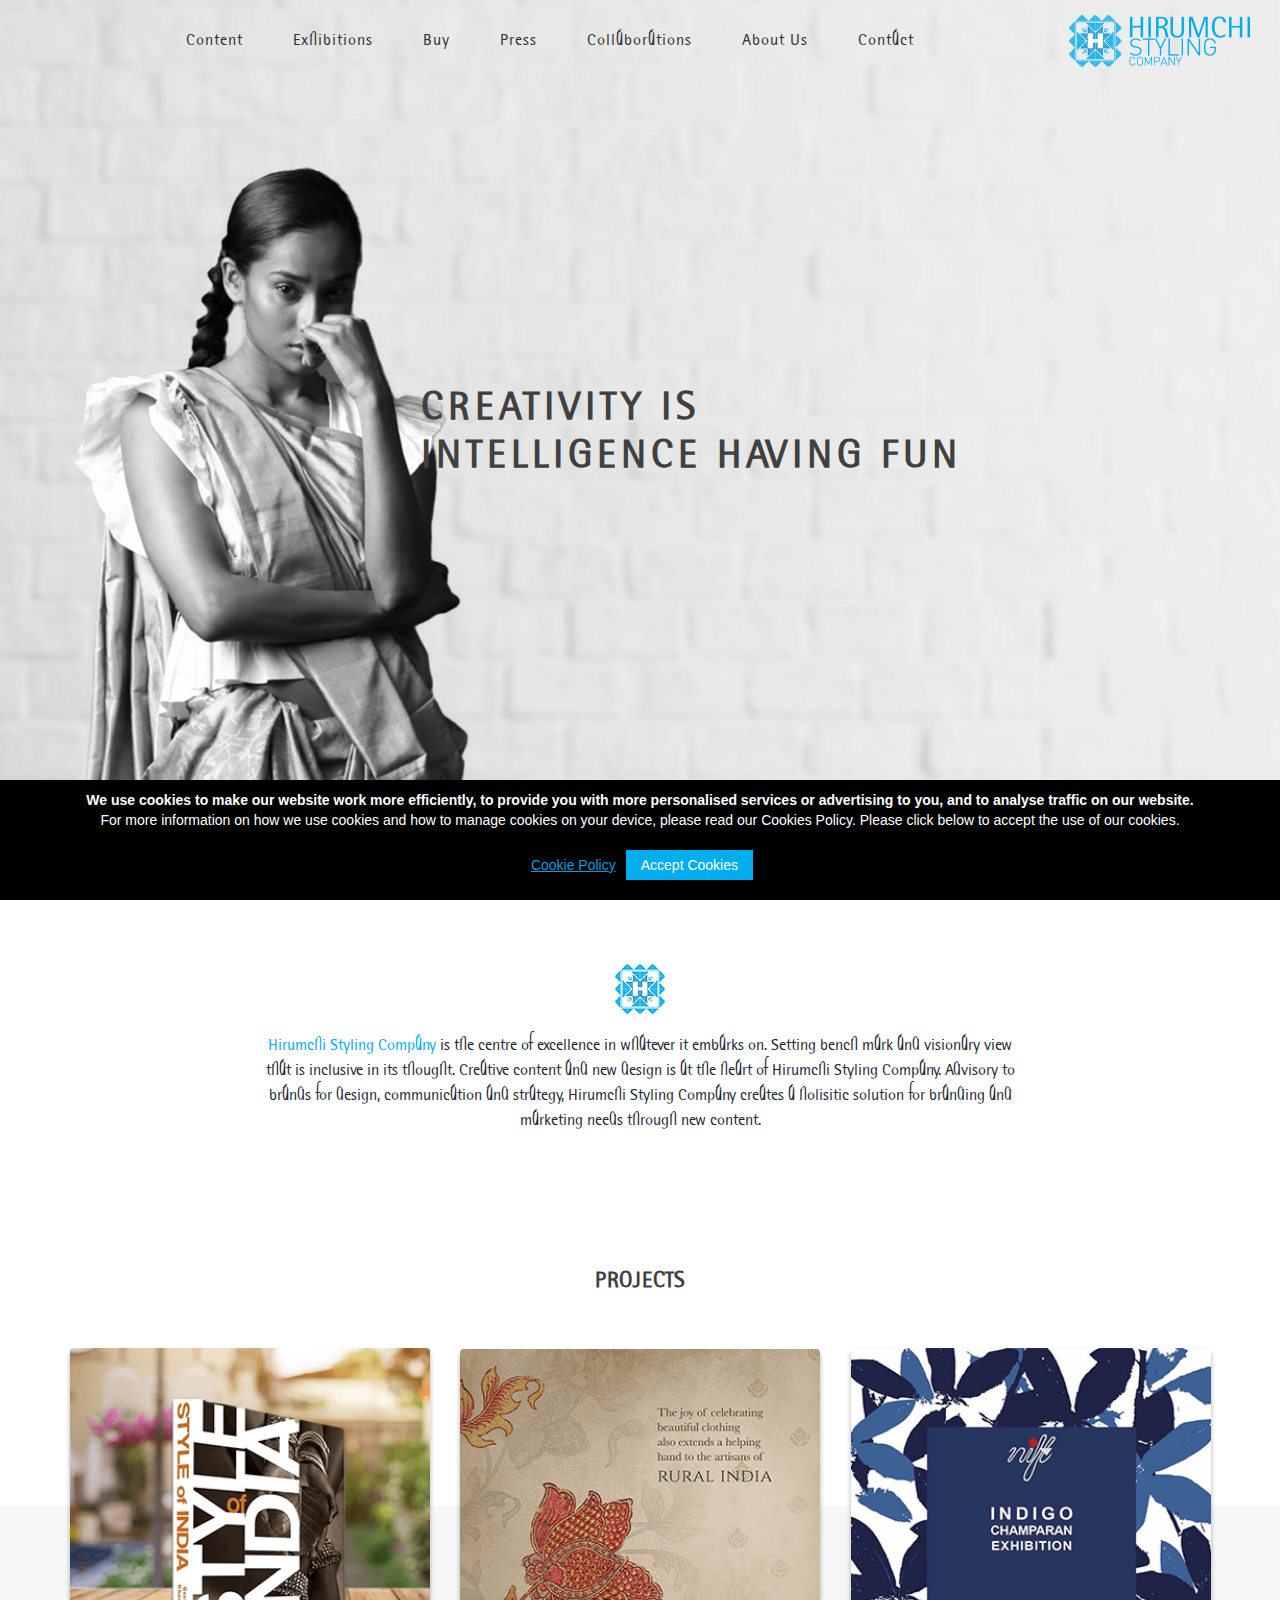
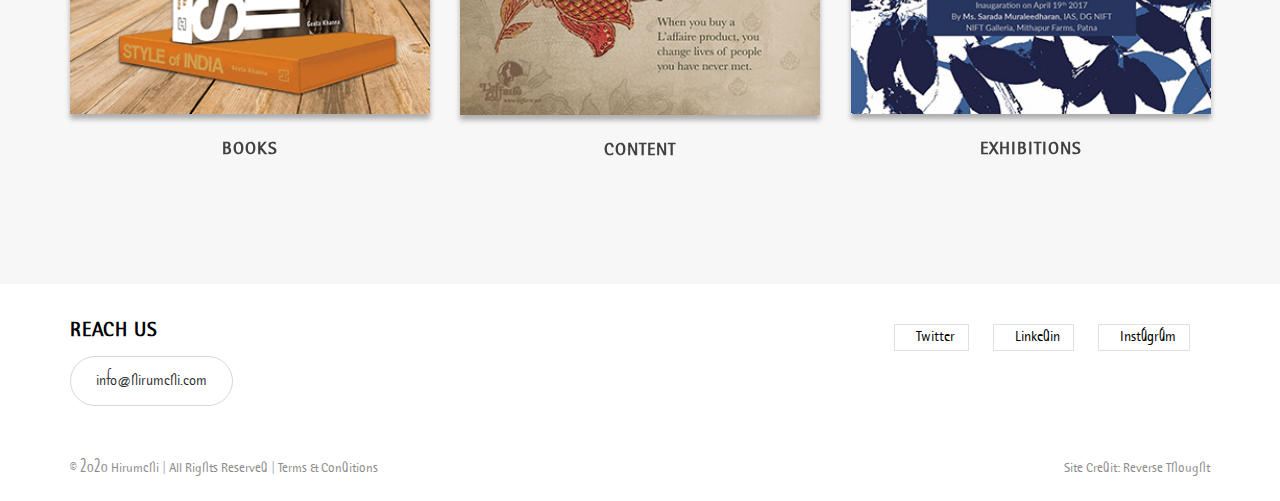
<file: index.html>
﻿<!DOCTYPE html>
<html lang="en">
<head>
  <meta charset="utf-8">
  <meta name="viewport" content="width=device-width, initial-scale=1.0">
  <link rel="shortcut icon" href="style/images/favicon.png">
  <title>Hirumchi Styling Company</title>


  <meta name="description" content="Hirumchi Styling Company is the centre of excellence in whatever it embarks on. Creative content and new design is at the heart of Hirumchi Styling Company.">
  <meta property="og:type" content="website" />
  <meta property="og:title" content="Hirumchi Styling Company" />
  <meta property="og:url" content="http://www.hirumchi.com/" />
<meta property="og:site_name" content="Hirumchi Styling Company" />
  <meta property="og:image" content="http://www.hirumchi.com/images/logo.png" />
  <meta property="og:description" content="Hirumchi Styling Company is the centre of excellence in whatever it embarks on. Creative content and new design is at the heart of Hirumchi Styling Company."/>


<meta name="twitter:card" content="summary" />
<meta name="twitter:title" content="Hirumchi Styling Company" />
<meta name="twitter:description" content="Hirumchi Styling Company is a premium service provider in fashion and related activity, syndicate that offers creative direction, fashion styling for runway, HNI, editorials and features" />



  <meta property="og:title" content="Hirumchi Styling Company" />
  <link rel="stylesheet" type="text/css" href="style/css/bootstrap.min.css">
  <link rel="stylesheet" type="text/css" href="style/css/plugins.css">
  <link rel="stylesheet" type="text/css" href="style/css/settings.css">
  <!-- <link rel="stylesheet" href="https://cdn.jsdelivr.net/gh/Wruczek/Bootstrap-Cookie-Alert@gh-pages/cookiealert.css"> -->
  <link rel="stylesheet" type="text/css" href="style.css">

  <!-- Global site tag (gtag.js) - Google Analytics -->
<script async src="https://www.googletagmanager.com/gtag/js?id=UA-4350302-24"></script>
<script>
window.dataLayer = window.dataLayer || [];
function gtag(){dataLayer.push(arguments);}
gtag('js', new Date());

gtag('config', 'UA-4350302-24');
</script>


</head>
<body>
  <div class="content-wrapper">
    <nav class="navbar wide transparent absolute text-uppercase navbar-expand-lg">
      <div class="container-fluid flex-row justify-content-center">

        <div class="navbar-header order-md-last">          
          <div class="navbar-hamburger d-lg-none d-xl-none"><button class="hamburger animate" data-toggle="collapse" data-target=".navbar-collapse"><span></span></button></div>
          <div class="navbar-brand"><a href="index.html"><img src="#" srcset="style/images/home/hirumchi-logo.png" alt="hirumchi-logo" /></a></div>
        </div>

        <!-- /.navbar-header -->
        <div class="navbar-collapse collapse justify-content-between align-items-center">
          <ul class="navbar-nav plain mx-auto text-center">
            <li class="nav-item"><a class="nav-link" href="content.html">Content</a></li>
            <li class="nav-item"><a class="nav-link  dropdown-toggle" href="exhibitions.html">Exhibitions</a></li>
            <li class="nav-item"><a class="nav-link dropdown-toggle" href="https://www.amazon.in/Style-India-Geeta-Khanna/dp/9350099659">Buy</a></li>
            <li class="nav-item"><a class="nav-link dropdown-toggle" href="press.html">Press</a></li>
            <li class="nav-item"><a class="nav-link  dropdown-toggle" href="collaborations.html">Collaborations</a></li>
            <li class="nav-item "><a class="nav-link  dropdown-toggle" href="about.html">About Us</a></li>
            <li class="nav-item"><a class="nav-link " href="contact.html">Contact</a></li>
          </ul>
        </div>
        <!--/.social-wrapper -->
      </div>
    </nav>
    <div class="rev_slider_wrapper fullscreen-container position-relative" >
      <img class="banner" src="style/images/home/banner1.jpg" alt="Home Banner" / >
      <h1 class="index_header">Creativity is <br>Intelligence having fun</h1>
      <img src="style/images/home/banner1-mob.jpg" class="mobile_banner" width="100%">

    </div>
    <!-- /.rev_slider_wrapper -->
    <div class="wrapper white-wrapper">
      <div class="container pt-100">
        <div class="row">
          <div class="col-md-8 offset-md-2 text-center">
            <img src="style/images/home/hirumchi-symbol.png">
            <p class="mt-20"><span class="text-primary">Hirumchi Styling Company</span> is the centre of excellence in whatever it embarks on. Setting bench mark and visionary view that is inclusive in its thought. Creative content and new design is at the heart of Hirumchi Styling Company. Advisory to brands for design, communication and strategy, Hirumchi Styling Company creates a holisitic solution for branding and marketing needs through new content.</p>
            <div class="space10"></div>
          </div>
          <!-- /column -->
        </div>
        <!-- /.row -->
      </div>
      <!-- /.container -->
      <div class="wrapper projects-wrapper">
      <div class="container inner">
        <h2 class="section-title section-title-upper larger text-center">Projects</h2>
        <div class="space30"></div>
        <div class="tiles grid">
          <div class="items row isotope boxed grid-view text-center">
            <div class="soi item grid-sizer col-md-4">
              <div class="box p-30">
                <figure class="main mb-20 overlay overlay1 rounded10 shadow1"><a href="style-of-india.html"><img src="style/images/home/styleofindia.png" alt="Style Of India Book" /></a>
                  <figcaption>
                    <h5 class="text-uppercase from-top mb-0">See Gallery</h5>
                  </figcaption>
                </figure>
                <h4 class="text-uppercase mb-0">Books</h4>
              </div>
              <!-- /.box -->
            </div>
            <!--/.item -->
            <div class="con item grid-sizer col-md-4">
              <div class="box p-30">
                <figure class="main mb-20 overlay overlay1 rounded10 shadow1"><a href="content.html"><img src="style/images/home/content.png" alt="Content" /></a>
                  <figcaption>
                    <h5 class="text-uppercase from-top mb-0">See Gallery</h5>
                  </figcaption>
                </figure>
                <h4 class="text-uppercase mb-0">Content</h4>
              </div>
              <!-- /.box -->
            </div>
            <!--/.item -->
            <div class="exhi item grid-sizer col-md-4 project_img">
              <div class="box p-30">
                <figure class="main mb-20 overlay overlay1 rounded10 shadow1"><a href="exhibitions.html"><img src="style/images/home/exhibition.png" alt="Exhibition" /></a>
                  <figcaption>
                    <h5 class="text-uppercase from-top mb-0">See Gallery</h5>
                  </figcaption>
                </figure>
                <h4 class="text-uppercase mb-0">Exhibitions</h4>
              </div>
              <!-- /.box -->
            </div>
            <!--/.item -->
          </div>
          <!--/.row -->
        </div>
        <!--/.tiles -->
      </div>
      <!-- /.container -->
    </div>
      <!--/.blog -->
    </div>
    <!-- /.wrapper -->
    
    <!-- /.wrapper -->

    <!-- /.wrapper -->
    <footer class=" white-wrapper inverse-text">
      <div class="container inner">
        <div class="row">
          <div class="col-md-6 col-lg-3">
            <h3 class="widget-title text-uppercase">Reach Us</h3>
                <a class="btn btn-white" href="mailto:info@hirumchi.com,">info@hirumchi.com</a>
            <!-- /.widget -->
          </div>
          <!-- /column -->

          <!-- /column -->
          <div class="col-md-6 col-lg-9 float-right">
            <!-- /.widget -->
            <div class="widget float-right">
              <ul class="social social-mute social-s mt-10 mb-0 social_icon social_icon">
                <!--<li class="facebook"><a href="https://www.facebook.com/groups/hirumchistylingcompany/" class="_blank"><i class="fa fa-facebook-f"></i>Facebook</a></li>-->
                <li class="twitter"><a href="https://twitter.com/Hirumchi" class="_blank"><i class="fa fa-twitter"></i>Twitter</a></li>
                <li class="linkedin"><a href="https://in.linkedin.com/in/geeta-khanna-31619521" class="_blank"><i class="fa fa-linkedin"></i>Linkedin</a></li>
                 <li class="Instagram"><a href="https://www.instagram.com/geetakhannaofficial/?hl=en" class="_blank"><i class="fa fa-instagram"></i>Instagram</a></li>

              </ul>
            </div>
            <!-- /.widget -->
          </div>
        </div>
        <!--/.row -->
        <div class="row mt-40">
          <div class="col-sm-8">
            <div class="copyrights mb-0">© 2020 Hirumchi  |  All Rights Reserved  |  <a href="terms-and-conditions.html">Terms & Conditions</a></div>
          </div>
          <div class="col-sm-4">
            <div class="sitecredits mb-0">Site Credit: <a href="https://www.reversethought.com/">Reverse Thought</a></div>
          </div>
        </div>
      </div>
      <!-- /.container -->
    </footer>
  </div>



  <!-- /.content-wrapper -->
  <script src="style/js/jquery.min.js"></script>
  <script src="style/js/bootstrap.min.js"></script>
  <script src="style/revolution/js/jquery.themepunch.tools.min.js"></script>
  <script src="style/revolution/js/jquery.themepunch.revolution.min.js"></script>
  <script src="style/js/plugins.js"></script>
  <script src="style/js/scripts.js"></script>
  <script src="style/js/cookie.notice.js"></script>



</body>
</html>
</file>
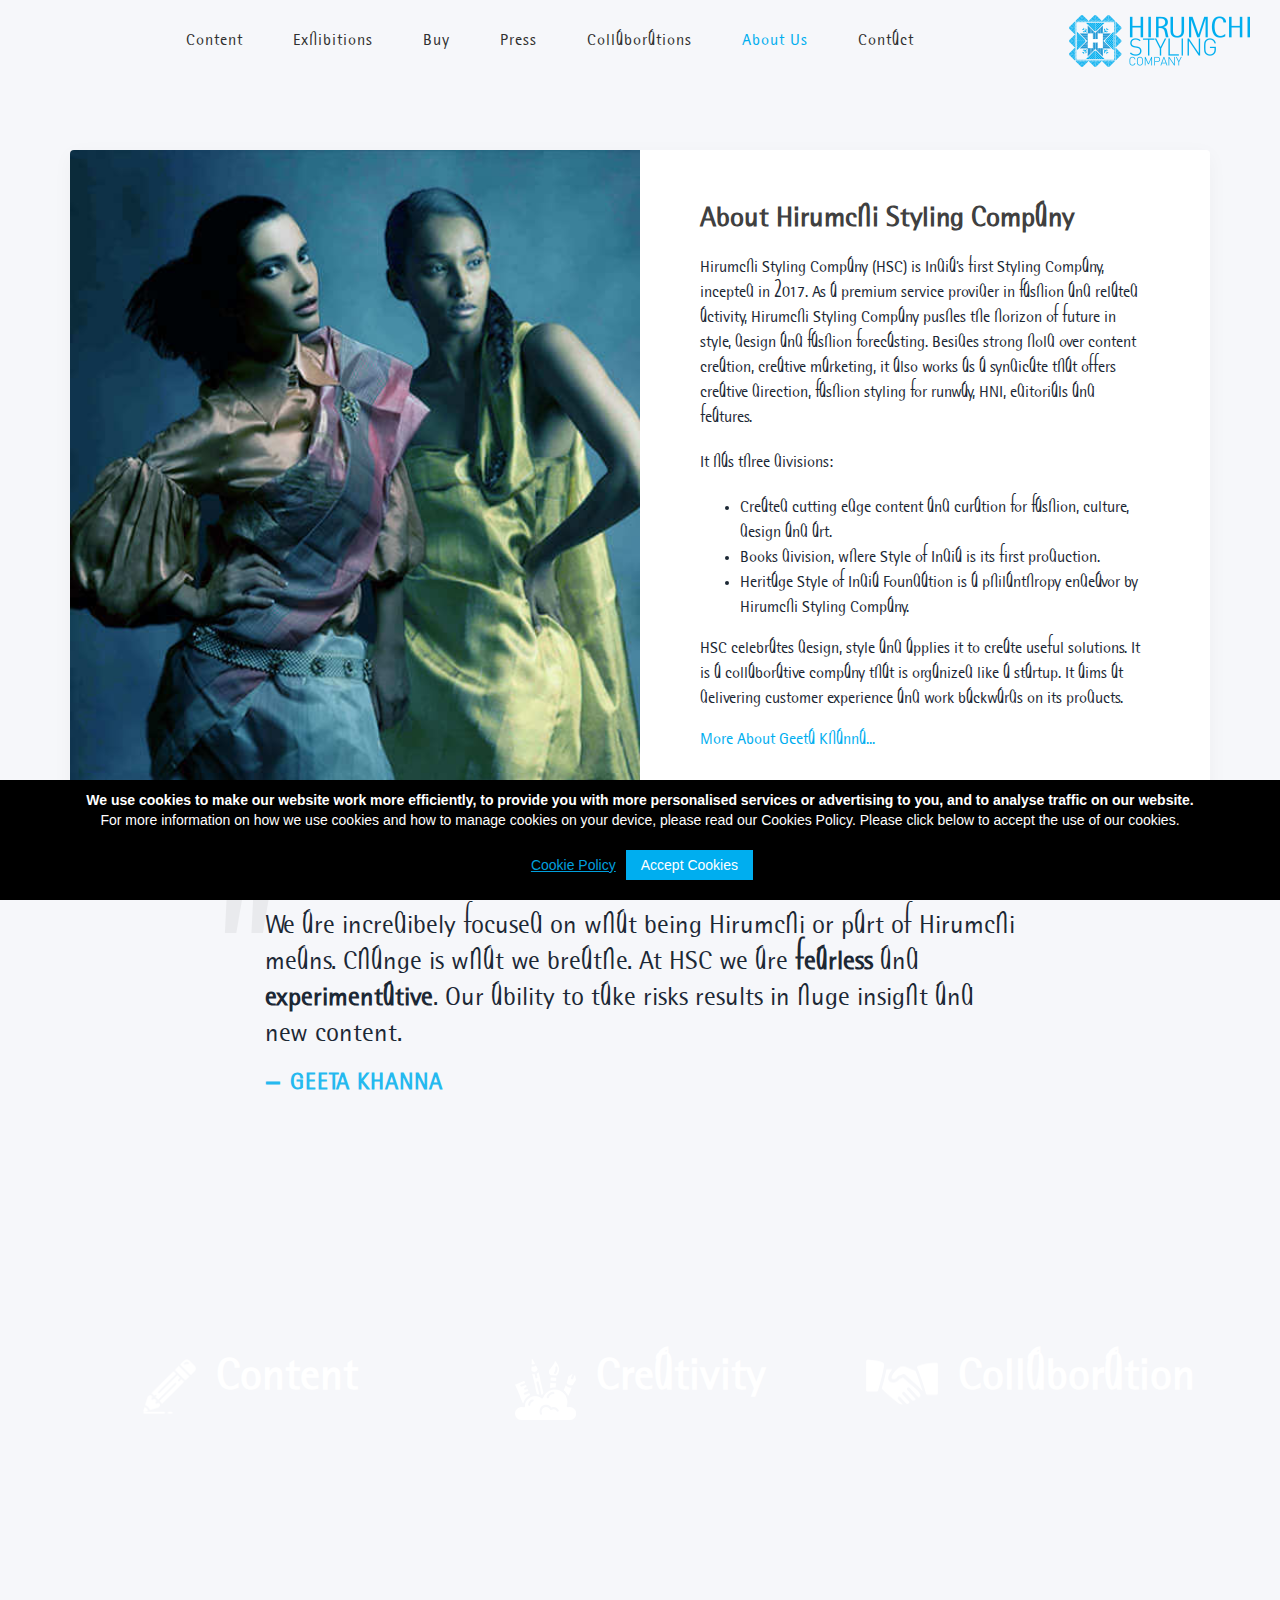
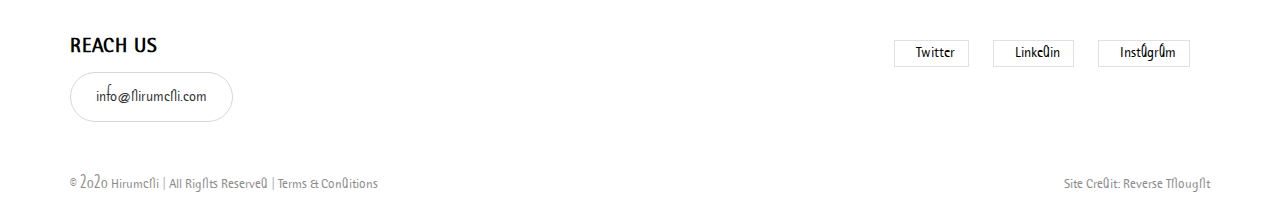
<file: about.html>
﻿
<!DOCTYPE html>
<html lang="en">
<head>
  <meta charset="utf-8">
  <meta name="viewport" content="width=device-width, initial-scale=1.0">
  <link rel="shortcut icon" href="style/images/favicon.png">
  <title>About Us | Hirumchi Styling Company</title>

  <meta name="description" content="Hirumchi Styling Company is a premium service provider in fashion and related activity, syndicate that offers creative direction, fashion styling for runway, HNI, editorials and features">
  <meta property="og:type" content="website" />
  <meta property="og:title" content="Hirumchi Styling Company" />
  <meta property="og:url" content="http://www.hirumchi.com/" />
  <meta property="og:site_name" content="Hirumchi Styling Company" />
  <meta property="og:image" content="http://www.hirumchi.com/images/logo.png" />
  <meta property="og:description" content="Hirumchi Styling Company A premium service provider in fashion and related activity, syndicate that offers creative direction, fashion styling for runway, HNI, editorials and features"/>
  <meta property="og:title" content="Hirumchi Styling Company" />

  <meta name="twitter:card" content="summary" />
<meta name="twitter:title" content="Hirumchi Styling Company" />
<meta name="twitter:description" content="Hirumchi Styling Company is a premium service provider in fashion and related activity, syndicate that offers creative direction, fashion styling for runway, HNI, editorials and features" />

  <link rel="stylesheet" type="text/css" href="style/css/bootstrap.min.css">
  <link rel="stylesheet" type="text/css" href="style/css/plugins.css">
  <link rel="stylesheet" type="text/css" href="style/css/settings.css">
  <link rel="stylesheet" type="text/css" href="style.css">
  <link rel="stylesheet" type="text/css" href="style/css/plugins.css">

  <!-- Global site tag (gtag.js) - Google Analytics -->
<script async src="https://www.googletagmanager.com/gtag/js?id=UA-4350302-24"></script>
<script>
window.dataLayer = window.dataLayer || [];
function gtag(){dataLayer.push(arguments);}
gtag('js', new Date());

gtag('config', 'UA-4350302-24');
</script>

</head>
<body>
  <div class="content-wrapper">
    <nav class="navbar wide transparent absolute text-uppercase navbar-expand-lg">
      <div class="container-fluid flex-row justify-content-center">

        <div class="navbar-header order-md-last">          
          <div class="navbar-hamburger d-lg-none d-xl-none"><button class="hamburger animate" data-toggle="collapse" data-target=".navbar-collapse"><span></span></button></div>
          <div class="navbar-brand"><a href="index.html"><img src="#" srcset="style/images/home/hirumchi-logo.png" alt="" /></a></div>
        </div>

        <!-- /.navbar-header -->
        <div class="navbar-collapse collapse justify-content-between align-items-center">
          <ul class="navbar-nav plain mx-auto text-center">
            <li class="nav-item"><a class="nav-link" href="content.html">Content</a></li>
            <li class="nav-item"><a class="nav-link  dropdown-toggle" href="exhibitions.html">Exhibitions</a></li>
            <li class="nav-item"><a class="nav-link dropdown-toggle" href="https://www.amazon.in/Style-India-Geeta-Khanna/dp/9350099659">Buy</a></li>
            <li class="nav-item"><a class="nav-link dropdown-toggle" href="press.html">Press</a></li>
            <li class="nav-item"><a class="nav-link dropdown-toggle" href="collaborations.html">Collaborations</a></li>
            <li class="nav-item "><a class="nav-link active dropdown-toggle" href="about.html">About Us</a></li>
            <li class="nav-item"><a class="nav-link" href="contact.html">Contact</a></li>
          </ul>
        </div>
        <!--/.social-wrapper -->
      </div>
    </nav>
    <div class="wrapper light-wrapper">
      <div class="container inner pt-150">
        <div class="boxed">
          <div class="bg-white shadow rounded">
            <div class="image-block-wrapper">
              <div class="image-block col-lg-6">
                <div class="image-block-bg bg-image" data-image-src="style/images/about/about-img.jpg"></div>
              </div>
              <!--/.image-block -->
              <div class="container-fluid">
                <div class="row">
                  <div class="col-lg-6 offset-lg-6">
                    <div class="box d-flex">
                      <div class="align-self-center">
                        <h3 class="mb-20">About Hirumchi Styling Company</h3>
                        <p>Hirumchi Styling Company (HSC) is India’s first Styling Company, incepted in 2017. As a premium service provider in fashion and related activity, Hirumchi Styling Company pushes the horizon of future in style, design and fashion forecasting. Besides strong hold over content creation, creative marketing, it also works as a syndicate that offers creative direction, fashion styling for runway, HNI, editorials and features.</p>

                        <p>It has three divisions:</p>
                        <ul class="list-blue">
                          <li>Created cutting edge content and curation for fashion, culture, design and art.</li>
                          <li>Books division, where Style of India is its first production.</li>
                          <li>Heritage Style of India Foundation is a philanthropy endeavor by Hirumchi Styling Company.</li>
                        </ul>

                        <p>HSC celebrates design, style and applies it to create useful solutions. It is a collaborative company that is organized like a startup. It aims at delivering customer experience and work backwards on its products.</p>


                        <a class="btn btn-link p-0" data-toggle="modal" data-target="#exampleModal">More About Geeta Khanna...</a>


                        <!-- Modal -->
                        <div class="modal fade" id="exampleModal" tabindex="-1" role="dialog" aria-labelledby="exampleModalLabel" aria-hidden="true">
                          <div class="modal-dialog modal-dialog-centered" role="document">
                            <div class="modal-content">
                              <div class="modal-header">
                                <h5 class="modal-title" id="exampleModalLabel">About Geeta Khanna</h5>
                                <button type="button" class="close" data-dismiss="modal" aria-label="Close">
                                  <span aria-hidden="true">&times;</span>
                                </button>
                              </div>
                              <div class="modal-body">
                                <p>Geeta Khanna is the Founder &amp; Principal Director of Hirumchi Styling Company and the author of Style of India, the book. Hirumchi Styling Company (HSC) is India’s first styling company that was created in 2007. A visionary, her work in fashion spans over 23 years. Applauded for the best work and design by IIC for Style of India in 2017, her repertoire of work and accomplishments in commendable and large. She has been in fashion styling for more than a decade and is sensitive to creative process and its impact on people.</p>

                                <p>A NIFT graduate, she honed her skills at FIT, New York and then by working under Donna Karan, Carlos Campos and Marc Jacobs. A Delhi University graduate, Ms Khanna is from Patiala, Punjab.</p>

                                <p>She started her journey as a fashion designer under Carlos Campos and eventually transcended into Fashion media and content creation. As the fashion editor of Sportswear International (India Edition), and five other fashion trade magazines, she is able to understand the needs of the fashion industry and create valuable information. Her body of works includes content creation, conceptualization/directing and styling of shoots for covers, fashion and beauty features, and trend analysis and runway report creation.</p>

                                <p>She has been featured and her work is covered in magazines such as Indian Vogue, Harpers Bazaar, The Hindu, Indian Express, Business Standard, Arte Al Limite- Chile/NY/LA, L’Officiel, RLI Dubai, Times of India, Hindustan Times, amongst other publications.</p>

                                <p>Her first book Style of India, was launched at the French Embassy, is published by Hachette India. With collaboration with Chanel, Hermes, LVMH and Jean Paul Gaultier, Style of India is a work that has put Indian style on International map with its never before presentation.</p>

                                <p>Style of India has been bought by the Ministry of External affairs, Government of India, The UN office of India in New York and the ICCR. It is displayed at all Indian consulates worldwide.</p>
                              </div>
                            </div>
                          </div>
                        </div>

                      </div>
                    </div>
                    <!-- /.box -->
                  </div>
                  <!--/column -->
                </div>
                <!--/.row -->
              </div>
              <!--/.container-fluid -->
            </div>
            <!--/.image-block-wrapper -->
          </div>
          <!-- /.bg -->
        </div>
        <!-- /.boxed -->
      </div>
      <!-- /.container -->
    </div>


        <div class="wrapper mb-100">
      <div class="container">
        <div class="row">
          <div class="col-md-8 offset-md-2">
            <div class="box">
              <blockquote class="icon icon-left">
                <p>We are incredibely focused on what being Hirumchi or part of Hirumchi means. Change is what we breathe. At HSC we are <strong>fearless</strong> and <strong>experimentative</strong>. Our ability to take risks results in huge insight and new content.</p>
              <footer class="blockquote-footer">Geeta Khanna</footer>
              </blockquote>
            </div>
            <!-- /.box -->
          </div>
          <!-- /column -->
        </div>
        <!-- /.row -->
      </div>
      <!-- /.container -->
    </div>

    <!-- /.wrapper -->
    <div class="wrapper image-wrapper bg-image" data-image-src="style/images/about/about-bg.jpg">
      <div class="container inner pt-150 pb-150">
        <div class="row">
          <div class="col-md-4">
            <div class="d-flex flex-row justify-content-center mb-30">
              <img src="style/images/about/about-content.png" class="mr-20">
              <div>
                <h3 class="value">Content</h3>
              </div>
            </div>
          </div>
          <!--/column -->
          <div class="col-md-4">
            <div class="d-flex flex-row justify-content-center mb-30">
              <img src="style/images/about/about-creativity.png" class="mr-20">
              <div>
                <h3 class="value">Creativity</h3>
              </div>
            </div>
          </div>
          <!--/column -->
          <div class="col-md-4">
            <div class="d-flex flex-row justify-content-center mb-30">
              <img src="style/images/about/about-collaboration.png" class="mr-20">
              <div>
                <h3 class="value">Collaboration</h3>
              </div>
            </div>
          </div>
          <!--/column -->
        </div>
        <!--/.row -->
      </div>
      <!-- /.container -->
    </div>
    <!-- /.wrapper -->

    <!-- /.wrapper -->
    <footer class=" white-wrapper inverse-text">
      <div class="container inner">
        <div class="row">
          <div class="col-md-6 col-lg-3">
            <h3 class="widget-title text-uppercase">Reach Us</h3>
                <a class="btn btn-white" href="mailto:info@hirumchi.com,">info@hirumchi.com</a>
            <!-- /.widget -->
          </div>
          <!-- /column -->

          <!-- /column -->
          <div class="col-md-6 col-lg-9 float-right">
            <!-- /.widget -->
            <div class="widget float-right">
              <ul class="social social-mute social-s mt-10 mb-0 social_icon">
                                <!--<li class="facebook"><a href="https://www.facebook.com/groups/hirumchistylingcompany/" class="_blank"><i class="fa fa-facebook-f"></i>Facebook</a></li>-->
                <li class="twitter"><a href="https://twitter.com/Hirumchi" class="_blank"><i class="fa fa-twitter"></i>Twitter</a></li>
                <li class="linkedin"><a href="https://in.linkedin.com/in/geeta-khanna-31619521" class="_blank"><i class="fa fa-linkedin"></i>Linkedin</a></li>
                <li class="Instagram"><a href="https://www.instagram.com/geetakhannaofficial/?hl=en" class="_blank"><i class="fa fa-instagram"></i>Instagram</a></li>

              </ul>
            </div>
            <!-- /.widget -->
          </div>
        </div>
        <!--/.row -->
        <div class="row mt-40">
          <div class="col-sm-8">
            <div class="copyrights mb-0">© 2020 Hirumchi  |  All Rights Reserved  |  <a href="terms-and-conditions.html">Terms & Conditions</a></div>
          </div>
          <div class="col-sm-4">
            <div class="sitecredits mb-0">Site Credit: <a href="https://www.reversethought.com/">Reverse Thought</a></div>
          </div>
        </div>
      </div>
      <!-- /.container -->
    </footer>
  </div>
  <!-- /.content-wrapper -->
  <script src="style/js/jquery.min.js"></script>
  <script src="style/js/bootstrap.min.js"></script>
  <script src="style/revolution/js/jquery.themepunch.tools.min.js"></script>
  <script src="style/revolution/js/jquery.themepunch.revolution.min.js"></script>

  <script src="style/js/plugins.js"></script>
  <script src="style/js/scripts.js"></script>
    <script src="style/js/cookie.notice.js"></script>
</body>
</html>
</file>
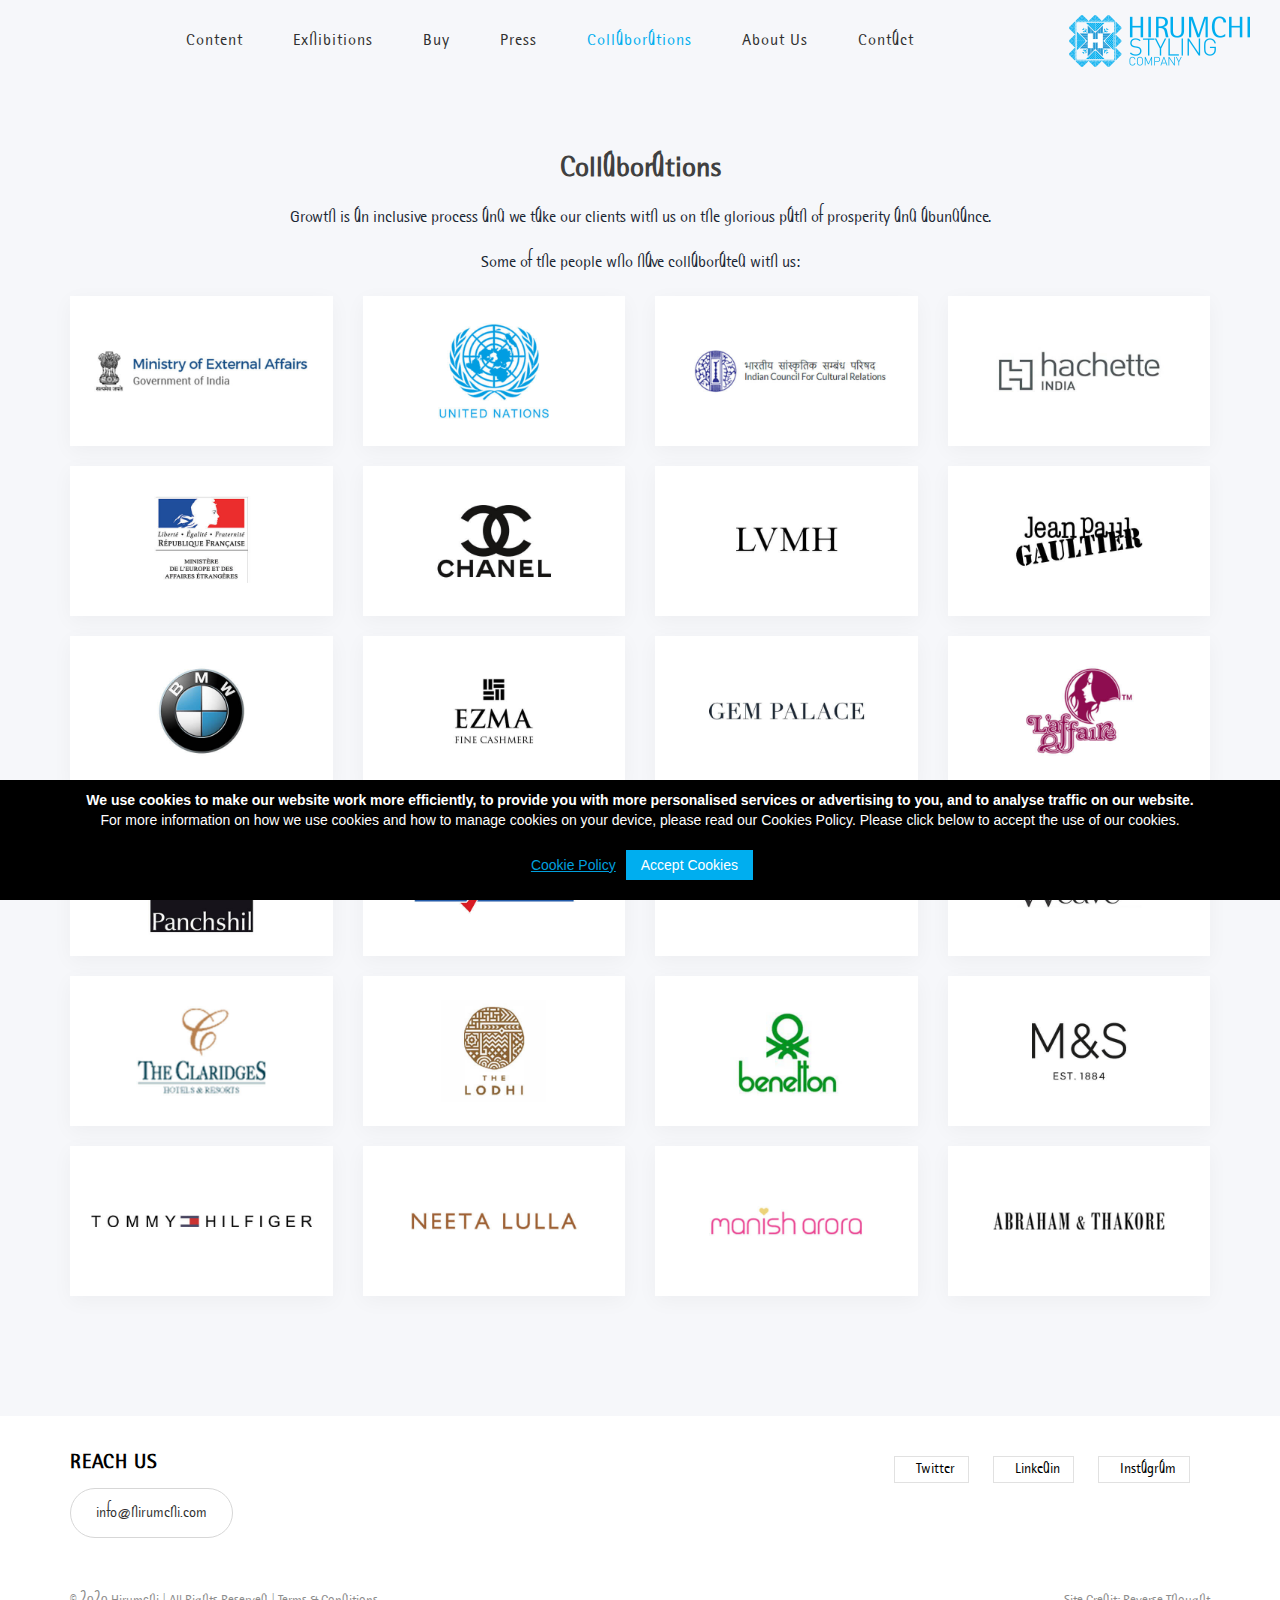
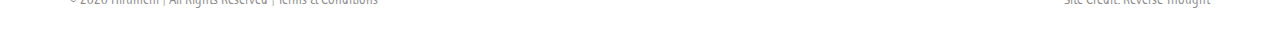
<file: collaborations.html>
﻿<!DOCTYPE html>
<html lang="en">
<head>
  <meta charset="utf-8">
  <meta name="viewport" content="width=device-width, initial-scale=1.0">
  <link rel="shortcut icon" href="style/images/favicon.png">
  <title>Collaborations | Hirumchi Styling Company</title>

  <meta name="description" content="Growth is an inclusive process and we take our clients with us on the glorious path of prosperity and abundance. Some of the people who have collaborated with us">
  <meta property="og:type" content="website" />
  <meta property="og:title" content="Hirumchi Styling Company" />
  <meta property="og:url" content="http://www.hirumchi.com/" />
  <meta property="og:site_name" content="Hirumchi Styling Company" />
  <meta property="og:image" content="http://www.hirumchi.com/images/logo.png" />
  <meta property="og:description" content="Hirumchi Styling Company A premium service provider in fashion and related activity, syndicate that offers creative direction, fashion styling for runway, HNI, editorials and features"/>
  <meta property="og:title" content="Hirumchi Styling Company" />

  <meta name="twitter:card" content="summary" />
<meta name="twitter:title" content="Hirumchi Styling Company" />
<meta name="twitter:description" content="Hirumchi Styling Company is a premium service provider in fashion and related activity, syndicate that offers creative direction, fashion styling for runway, HNI, editorials and features" />

  
  <link rel="stylesheet" type="text/css" href="style/css/bootstrap.min.css">
  <link rel="stylesheet" type="text/css" href="style/css/plugins.css">
  <link rel="stylesheet" type="text/css" href="style/css/settings.css">
  <link rel="stylesheet" type="text/css" href="style.css">

  <!-- Global site tag (gtag.js) - Google Analytics -->
<script async src="https://www.googletagmanager.com/gtag/js?id=UA-4350302-24"></script>
<script>
window.dataLayer = window.dataLayer || [];
function gtag(){dataLayer.push(arguments);}
gtag('js', new Date());

gtag('config', 'UA-4350302-24');
</script>


</head>
<body>
  <div class="content-wrapper">
    <nav class="navbar wide transparent absolute text-uppercase navbar-expand-lg">
      <div class="container-fluid flex-row justify-content-center">

        <div class="navbar-header order-md-last">          
          <div class="navbar-hamburger d-lg-none d-xl-none"><button class="hamburger animate" data-toggle="collapse" data-target=".navbar-collapse"><span></span></button></div>
          <div class="navbar-brand"><a href="index.html"><img src="#" srcset="style/images/home/hirumchi-logo.png" alt="" /></a></div>
        </div>

        <!-- /.navbar-header -->
        <div class="navbar-collapse collapse justify-content-between align-items-center">
          <ul class="navbar-nav plain mx-auto text-center">
           <li class="nav-item"><a class="nav-link" href="content.html">Content</a></li>
            <li class="nav-item"><a class="nav-link  dropdown-toggle" href="exhibitions.html">Exhibitions</a></li>
            <li class="nav-item"><a class="nav-link dropdown-toggle" href="https://www.amazon.in/Style-India-Geeta-Khanna/dp/9350099659">Buy</a></li>
            <li class="nav-item"><a class="nav-link dropdown-toggle" href="press.html">Press</a></li>
            <li class="nav-item"><a class="nav-link active dropdown-toggle" href="collaborations.html">Collaborations</a></li>
            <li class="nav-item "><a class="nav-link  dropdown-toggle" href="about.html">About Us</a></li>
            <li class="nav-item"><a class="nav-link" href="contact.html">Contact</a></li>
          </ul>
        </div>
        <!--/.social-wrapper -->
      </div>
    </nav>
    <div class="wrapper light-wrapper ">
      <div class="container inner pt-150 text-center">
        <h3 class="mb-20">Collaborations</h3>
        <p>Growth is an inclusive process and we take our clients with us on the glorious path of prosperity and abundance.</p>
        <p>Some of the people who have collaborated with us:</p>

          <div class="row collabo">
            <div class="col-lg-3 col-sm-4 col-6 mb-20">
              <img class="img-fluid " src="style/images/collaborations/ministry-of-external-affair.jpg" alt="Ministry of External Affair">
            </div>
            <div class="col-lg-3 col-sm-4 col-6 mb-20 ">
              <img class="img-fluid " src="style/images/collaborations/united-nations.jpg" alt="United Nations">
            </div>
            <div class="col-lg-3 col-sm-4 col-6 mb-20 ">
              <img class="img-fluid " src="style/images/collaborations/indian-council-for-cultural-relations.jpg" alt="Indian Council for Cultural Relations">
            </div>
            <div class="col-lg-3 col-sm-4 col-6 mb-20 ">
              <img class="img-fluid " src="style/images/collaborations/hachette.jpg" alt="Hachette">
            </div>
            <div class="col-lg-3 col-sm-4 col-6 mb-20 ">
              <img class="img-fluid " src="style/images/collaborations/republique-francaise.jpg" alt="Republique Francaise">
            </div>
            <div class="col-lg-3 col-sm-4 col-6 mb-20 ">
              <img class="img-fluid " src="style/images/collaborations/chanel.jpg" alt="Chanel">
            </div>
            <div class="col-lg-3 col-sm-4 col-6 mb-20 ">
              <img class="img-fluid " src="style/images/collaborations/lvmh.jpg" alt="LVMH">
            </div>
            <div class="col-lg-3 col-sm-4 col-6 mb-20 ">
              <img class="img-fluid " src="style/images/collaborations/jean-paul-gaultier.jpg" alt="Jean Paul Gaultier">
            </div>
            <div class="col-lg-3 col-sm-4 col-6 mb-20 ">
              <img class="img-fluid " src="style/images/collaborations/bmw.jpg" alt="BMW">
            </div>
            <div class="col-lg-3 col-sm-4 col-6 mb-20 ">
              <img class="img-fluid " src="style/images/collaborations/ezma.jpg" alt="EZMA">
            </div>
            <div class="col-lg-3 col-sm-4 col-6 mb-20 ">
              <img class="img-fluid " src="style/images/collaborations/gem-palace.jpg" alt="Gem Palace">
            </div>
            <div class="col-lg-3 col-sm-4 col-6 mb-20 ">
              <img class="img-fluid " src="style/images/collaborations/laffaire.jpg" alt="Laffaire">
            </div>
            <div class="col-lg-3 col-sm-4 col-6 mb-20 ">
              <img class="img-fluid " src="style/images/collaborations/panchshil.jpg" alt="Panchshil">
            </div>
            <div class="col-lg-3 col-sm-4 col-6 mb-20 ">
              <img class="img-fluid " src="style/images/collaborations/yes-bank.jpg" alt="Yes Bank">
            </div>
            <div class="col-lg-3 col-sm-4 col-6 mb-20 ">
              <img class="img-fluid " src="style/images/collaborations/vogue.jpg" alt="Vogue">
            </div>
            <div class="col-lg-3 col-sm-4 col-6 mb-20 ">
              <img class="img-fluid " src="style/images/collaborations/women-weave.jpg" alt="Women Weave">
            </div>
            <div class="col-lg-3 col-sm-4 col-6 mb-20 ">
              <img class="img-fluid " src="style/images/collaborations/the-claridges.jpg" alt="The Claridges">
            </div>
            <div class="col-lg-3 col-sm-4 col-6 mb-20 ">
              <img class="img-fluid shadow" src="style/images/collaborations/the-lodhi.jpg" alt="The Lodhi">
            </div>
            <div class="col-lg-3 col-sm-4 col-6 mb-20 ">
              <img class="img-fluid shadow" src="style/images/collaborations/benetton.jpg" alt="Benetton">
            </div>
            <div class="col-lg-3 col-sm-4 col-6 mb-20 ">
              <img class="img-fluid shadow" src="style/images/collaborations/m-n-s.jpg" alt="WNS">
            </div>
            <div class="col-lg-3 col-sm-4 col-6 mb-20 ">
              <img class="img-fluid shadow" src="style/images/collaborations/tommy-hilfiger.jpg" alt="Tommy Hilfiger">
            </div>
            <div class="col-lg-3 col-sm-4 col-6 mb-20 ">
              <img class="img-fluid shadow" src="style/images/collaborations/neeta-lulla.jpg" alt="Neeta Lulla">
            </div>
            <div class="col-lg-3 col-sm-4 col-6 mb-20 ">
              <img class="img-fluid shadow" src="style/images/collaborations/manish-arora.jpg" alt="Manish Arora">
            </div>
            <div class="col-lg-3 col-sm-4 col-6 mb-20 ">
              <img class="img-fluid shadow" src="style/images/collaborations/abraham-thakore.jpg" alt="Abraham Thakore">
            </div>

          </div>

      <!-- /.container -->
      </div>
    </div>


  

    <!-- /.wrapper -->
    <footer class=" white-wrapper inverse-text">
      <div class="container inner">
        <div class="row">
          <div class="col-md-6 col-lg-3">
            <h3 class="widget-title text-uppercase">Reach Us</h3>
                <a class="btn btn-white" href="mailto:info@hirumchi.com,">info@hirumchi.com</a>
            <!-- /.widget -->
          </div>
          <!-- /column -->

          <!-- /column -->
          <div class="col-md-6 col-lg-9 float-right">
            <!-- /.widget -->
            <div class="widget float-right">
              <ul class="social social-mute social-s mt-10 mb-0 social_icon">
                                <!--<li class="facebook"><a href="https://www.facebook.com/groups/hirumchistylingcompany/" class="_blank"><i class="fa fa-facebook-f"></i>Facebook</a></li>-->
                <li class="twitter"><a href="https://twitter.com/Hirumchi" class="_blank"><i class="fa fa-twitter"></i>Twitter</a></li>
                <li class="linkedin"><a href="https://in.linkedin.com/in/geeta-khanna-31619521" class="_blank"><i class="fa fa-linkedin"></i>Linkedin</a></li>
                <li class="Instagram"><a href="https://www.instagram.com/geetakhannaofficial/?hl=en" class="_blank"><i class="fa fa-instagram"></i>Instagram</a></li>

              </ul>
            </div>
            <!-- /.widget -->
          </div>
        </div>
        <!--/.row -->
        <div class="row mt-40">
          <div class="col-sm-8">
            <div class="copyrights mb-0">© 2020 Hirumchi  |  All Rights Reserved  |  <a href="terms-and-conditions.html">Terms & Conditions</a></div>
          </div>
          <div class="col-sm-4">
            <div class="sitecredits mb-0">Site Credit: <a href="https://www.reversethought.com/">Reverse Thought</a></div>
          </div>
        </div>
      </div>
      <!-- /.container -->
    </footer>
  </div>
  <!-- /.content-wrapper -->
  <script src="style/js/jquery.min.js"></script>
  <script src="style/js/bootstrap.min.js"></script>
  <script src="style/js/cookie.notice.js"></script>
  <script src="style/js/scripts.js"></script>


</body>
</html>
</file>
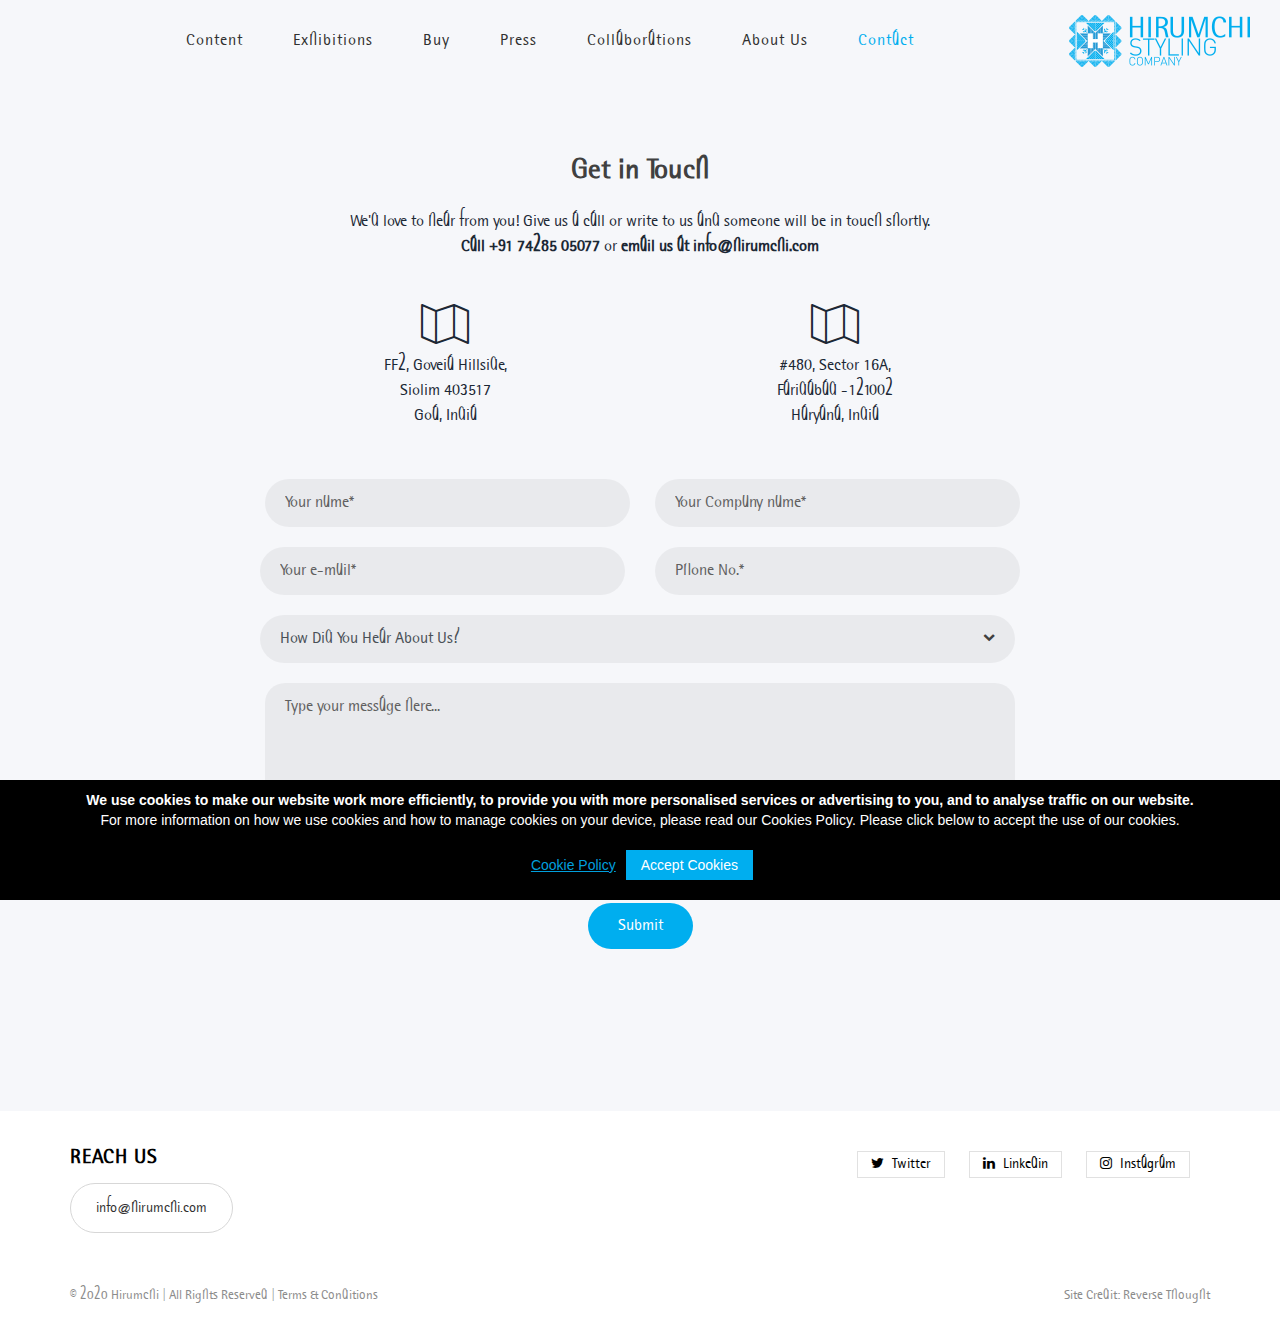
<file: contact.html>
﻿<!DOCTYPE html>
<html lang="en">
<head>
  <meta charset="utf-8">
  <meta name="viewport" content="width=device-width, initial-scale=1.0">
  <link rel="shortcut icon" href="style/images/favicon.png">
  <title>Contact Us | Hirumchi Styling Company</title>

  <meta name="description" content="We'd love to hear from you! Give us a call or write to us and someone will be in touch shortly">
  <meta property="og:type" content="website" />
  <meta property="og:title" content="Hirumchi Styling Company" />
  <meta property="og:url" content="http://www.hirumchi.com/" />
  <meta property="og:site_name" content="Hirumchi Styling Company" />
  <meta property="og:image" content="http://www.hirumchi.com/images/logo.png" />
  <meta property="og:description" content="Hirumchi Styling Company A premium service provider in fashion and related activity, syndicate that offers creative direction, fashion styling for runway, HNI, editorials and features"/>
  <meta property="og:title" content="Hirumchi Styling Company" />

  <meta name="twitter:card" content="summary" />
<meta name="twitter:title" content="Hirumchi Styling Company" />
<meta name="twitter:description" content="Hirumchi Styling Company is a premium service provider in fashion and related activity, syndicate that offers creative direction, fashion styling for runway, HNI, editorials and features" />

  
  <link rel="stylesheet" type="text/css" href="style/css/bootstrap.min.css">
  <link rel="stylesheet" type="text/css" href="style/css/plugins.css">
  <link rel="stylesheet" type="text/css" href="style/css/settings.css">
  <link rel="stylesheet" type="text/css" href="style/type/icons.css">
  <link rel="stylesheet" type="text/css" href="style.css">

  <!-- Global site tag (gtag.js) - Google Analytics -->
<script async src="https://www.googletagmanager.com/gtag/js?id=UA-4350302-24"></script>
<script>
window.dataLayer = window.dataLayer || [];
function gtag(){dataLayer.push(arguments);}
gtag('js', new Date());

gtag('config', 'UA-4350302-24');
</script>


</head>
<body>
  <div class="content-wrapper">
    <nav class="navbar wide transparent absolute text-uppercase navbar-expand-lg">
      <div class="container-fluid flex-row justify-content-center">

        <div class="navbar-header order-md-last">          
          <div class="navbar-hamburger d-lg-none d-xl-none"><button class="hamburger animate" data-toggle="collapse" data-target=".navbar-collapse"><span></span></button></div>
          <div class="navbar-brand"><a href="index.html"><img src="#" srcset="style/images/home/hirumchi-logo.png" alt="" /></a></div>
        </div>

        <!-- /.navbar-header -->
        <div class="navbar-collapse collapse justify-content-between align-items-center">
          <ul class="navbar-nav plain mx-auto text-center">
            <li class="nav-item"><a class="nav-link" href="content.html">Content</a></li>
            <li class="nav-item"><a class="nav-link  dropdown-toggle" href="exhibitions.html">Exhibitions</a></li>
            <li class="nav-item"><a class="nav-link dropdown-toggle" href="https://www.amazon.in/Style-India-Geeta-Khanna/dp/9350099659">Buy</a></li>
            <li class="nav-item"><a class="nav-link dropdown-toggle" href="press.html">Press</a></li>
            <li class="nav-item"><a class="nav-link  dropdown-toggle" href="collaborations.html">Collaborations</a></li>
            <li class="nav-item "><a class="nav-link  dropdown-toggle" href="about.html">About Us</a></li>
            <li class="nav-item"><a class="nav-link active" href="contact.html">Contact</a></li>
          </ul>
        </div>
        <!--/.social-wrapper -->
      </div>
    </nav>
    <div class="wrapper light-wrapper">
      <div class="container inner pt-150 text-center">
        <div class="row">
          <div class="col-lg-8 offset-lg-2">
            <h2 class="section-title text-center">Get in Touch</h2>
            <p class="text-center">We'd love to hear from you! Give us a call or write to us and someone will be in touch shortly.<br/> <strong>Call +91 74285 05077</strong> or <strong>email us at <a class="nocolor" href="mailto:info@hirumchi.com,">info@hirumchi.com</a></strong></p>
            <div class="space20"></div>
            <div class="row text-center">
              <div class="col-md-6"> <span class="icon icon-color color-default fs-48 mb-10"><i class="si-camping_map"></i></span>
                <p>FF2, Goveia Hillside,<br>Siolim 403517<br>Goa, India</p>
              </div>
              <!--/column -->
              <!--/column -->
              <div class="col-md-6"> <span class="icon icon-color color-default fs-48 mb-10"><i class="si-camping_map"></i></span>
                <p>#480, Sector 16A,<br>Faridabad -121002<br>Haryana, India</p>

              </div>
              <!--/column -->
            </div>
            <!--/.row -->
            <div class="space30"></div>
            <div class="form-container">
              <form action="contact/form.php" method="post" class="vanilla vanilla-form" novalidate="" data-vf-id="64f18db5-15bd-532f-ea93-adb00ebbb3bc">
                <div class="row text-center">
                  <div class="col-md-6 pr-10">
                    <div class="form-group">
                      <input type="text" class="form-control" name="name" placeholder="Your name*" required="required">
                    </div>
                    <!--/.form-group -->
                  </div>
                  <div class="col-md-6 pr-10">
                    <div class="form-group">
                      <input type="text" class="form-control" name="cname" placeholder="Your Company name*" required="required">
                    </div>
                    <!--/.form-group -->
                  </div>
                  <!--/column -->
                  <div class="col-md-6 pl-10">
                    <div class="form-group">
                      <input type="email" class="form-control" name="email" placeholder="Your e-mail*" required="required">
                    </div>
                    <!--/.form-group -->
                  </div>

                  <!--/column -->
                  <div class="col-md-6 pr-10">
                    <div class="form-group">
                      <input type="tel" class="form-control" name="tel" placeholder="Phone No.*" required="required">
                    </div>
                    <!--/.form-group -->
                  </div>


                  <div class="col-md-12 pl-10">
                    <div class="form-group custom-select-wrapper">
                      <select class="custom-select" name="select">
                        <option selected>How Did You Hear About Us?</option>
                        <option value="Word of Mouth">Word of Mouth</option>
                        <option value="Advertising">Advertising</option>
                        <option value="Direct Mail">Direct Mail</option>
                        <option value="Referral">Referral</option>
                        <option value="Search Engine">Search Engine</option>

                      </select>
                    </div>
                    <!--/.form-group -->
                  </div>


                  <!--/column -->
                  <!--/column -->
                  <div class="col-12">
                    <textarea name="message" class="form-control" rows="3" placeholder="Type your message here..." required></textarea>
                    <div class="space20"></div>
                    <button type="submit" class="btn btn-primary" data-error="Fix errors" data-processing="Sending..." data-success="Thank you!">Submit</button>
                    <footer class="notification-box"></footer>
                  </div>
                  <!--/column -->
                </div>
                <!--/.row -->
              </form>
              <!--/.vanilla-form -->
            </div>
            <!--/.form-container -->
          </div>
          <!-- /column -->
        </div>

      <!-- /.container -->
      </div>
    </div>


  

    <!-- /.wrapper -->
    <footer class=" white-wrapper inverse-text">
      <div class="container inner">
        <div class="row">
          <div class="col-md-6 col-lg-3">
            <h3 class="widget-title text-uppercase">Reach Us</h3>
                <a class="btn btn-white" href="mailto:info@hirumchi.com,">info@hirumchi.com</a>
            <!-- /.widget -->
          </div>
          <!-- /column -->

          <!-- /column -->
          <div class="col-md-6 col-lg-9 float-right">
            <!-- /.widget -->
            <div class="widget float-right">
              <ul class="social social-mute social-s mt-10 mb-0 social_icon">
                                <!--<li class="facebook"><a href="https://www.facebook.com/groups/hirumchistylingcompany/" class="_blank"><i class="fa fa-facebook-f"></i>Facebook</a></li>-->
                <li class="twitter"><a href="https://twitter.com/Hirumchi" class="_blank"><i class="fa fa-twitter"></i>Twitter</a></li>
                <li class="linkedin"><a href="https://in.linkedin.com/in/geeta-khanna-31619521" class="_blank"><i class="fa fa-linkedin"></i>Linkedin</a></li>
               <li class="Instagram"><a href="https://www.instagram.com/geetakhannaofficial/?hl=en" class="_blank"><i class="fa fa-instagram"></i>Instagram</a></li>

              </ul>
            </div>
            <!-- /.widget -->
          </div>
        </div>
        <!--/.row -->
        <div class="row mt-40">
          <div class="col-sm-8">
            <div class="copyrights mb-0">© 2020 Hirumchi  |  All Rights Reserved  |  <a href="terms-and-conditions.html">Terms & Conditions</a></div>
          </div>
          <div class="col-sm-4">
            <div class="sitecredits mb-0">Site Credit: <a href="https://www.reversethought.com/">Reverse Thought</a></div>
          </div>
        </div>
      </div>
      <!-- /.container -->
    </footer>
  </div>
  <!-- /.content-wrapper -->
  <script src="style/js/jquery.min.js"></script>
  <script src="style/js/bootstrap.min.js"></script>
  <script src="style/revolution/js/jquery.themepunch.tools.min.js"></script>
  <script src="style/revolution/js/jquery.themepunch.revolution.min.js"></script>

  <script src="style/js/plugins.js"></script>
  <script src="style/js/scripts.js"></script>
    <script src="style/js/cookie.notice.js"></script>
</body>
</html>
</file>
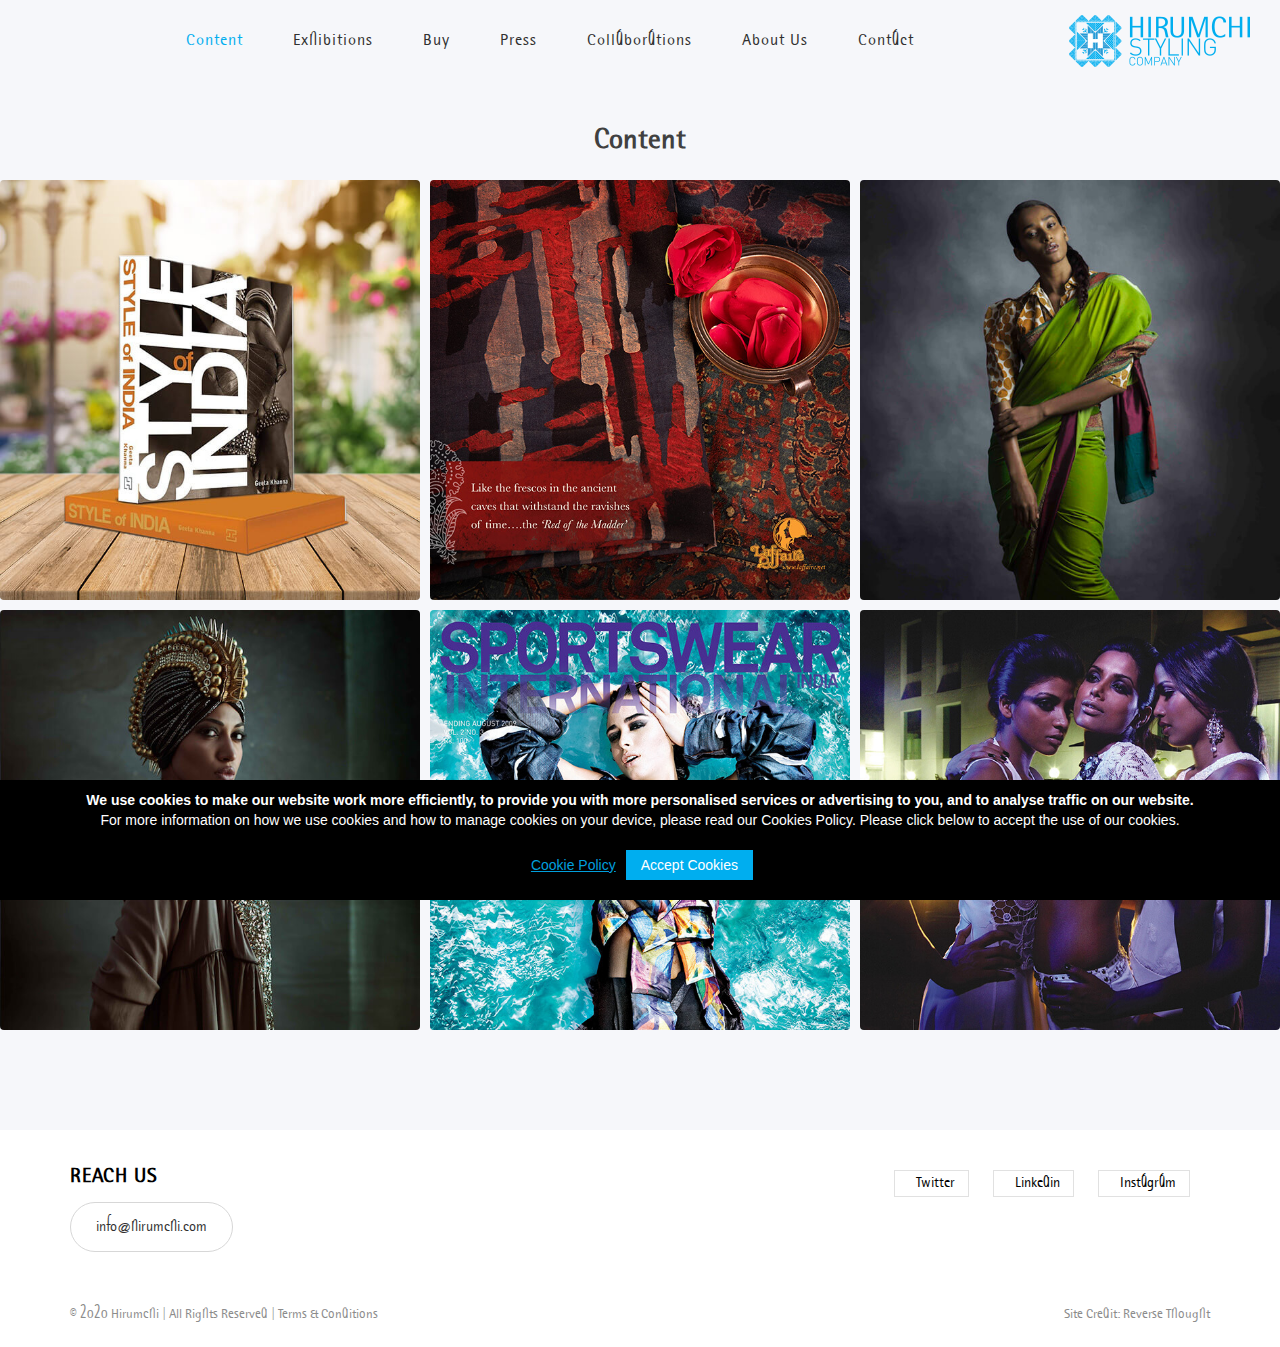
<file: content.html>
﻿<!DOCTYPE html>
<html lang="en">
<head>
  <meta charset="utf-8">
  <meta name="viewport" content="width=device-width, initial-scale=1.0">
  <link rel="shortcut icon" href="style/images/favicon.png">
  <title>Content | Hirumchi Styling Company</title>

  <meta name="description" content="Hirumchi Styling Company is a premium service provider in fashion and related activity, syndicate that offers creative direction, fashion styling for runway, HNI, editorials and features">
  <meta property="og:type" content="website" />
  <meta property="og:title" content="Hirumchi Styling Company" />
  <meta property="og:url" content="http://www.hirumchi.com/" />
  <meta property="og:site_name" content="Hirumchi Styling Company" />
  <meta property="og:image" content="http://www.hirumchi.com/images/logo.png" />
  <meta property="og:description" content="Hirumchi Styling Company A premium service provider in fashion and related activity, syndicate that offers creative direction, fashion styling for runway, HNI, editorials and features"/>
  <meta property="og:title" content="Hirumchi Styling Company" />

  <meta name="twitter:card" content="summary" />
<meta name="twitter:title" content="Hirumchi Styling Company" />
<meta name="twitter:description" content="Hirumchi Styling Company is a premium service provider in fashion and related activity, syndicate that offers creative direction, fashion styling for runway, HNI, editorials and features" />

  <link rel="stylesheet" type="text/css" href="style/css/bootstrap.min.css">
  <link rel="stylesheet" type="text/css" href="style/css/plugins.css">
  <link rel="stylesheet" type="text/css" href="style/css/settings.css">
  <link rel="stylesheet" type="text/css" href="style.css">

  <!-- Global site tag (gtag.js) - Google Analytics -->
<script async src="https://www.googletagmanager.com/gtag/js?id=UA-4350302-24"></script>
<script>
window.dataLayer = window.dataLayer || [];
function gtag(){dataLayer.push(arguments);}
gtag('js', new Date());

gtag('config', 'UA-4350302-24');
</script>


</head>
<body>
  <div class="content-wrapper">
    <nav class="navbar wide transparent absolute text-uppercase navbar-expand-lg">
      <div class="container-fluid flex-row ">

        <div class="navbar-header order-md-last">          
          <div class="navbar-hamburger d-lg-none d-xl-none"><button class="hamburger animate" data-toggle="collapse" data-target=".navbar-collapse"><span></span></button></div>
          <div class="navbar-brand"><a href="index.html"><img src="#" srcset="style/images/home/hirumchi-logo.png" alt="" /></a></div>
        </div>

        <!-- /.navbar-header -->
        <div class="navbar-collapse collapse justify-content-between align-items-center">
          <ul class="navbar-nav plain mx-auto text-center">
            <li class="nav-item"><a class="nav-link active" href="content.html">Content</a></li>
            <li class="nav-item"><a class="nav-link dropdown-toggle" href="exhibitions.html">Exhibitions</a></li>
            <li class="nav-item"><a class="nav-link dropdown-toggle" href="https://www.amazon.in/Style-India-Geeta-Khanna/dp/9350099659">Buy</a></li>
            <li class="nav-item"><a class="nav-link dropdown-toggle" href="press.html">Press</a></li>
            <li class="nav-item"><a class="nav-link dropdown-toggle" href="collaborations.html">Collaborations</a></li>
            <li class="nav-item "><a class="nav-link dropdown-toggle" href="about.html">About Us</a></li>
            <li class="nav-item"><a class="nav-link" href="contact.html">Contact</a></li>
          </ul>
        </div>
        <!--/.social-wrapper -->
      </div>
    </nav>
   
     
        
        <section class="mb-100">
          <div class="container pt-120">
           <div class="row">
            <div class="col-12">
              <h2 class="section-title text-center ">Content</h2>
            </div>
          </div>
        </div>
          <div id="cube-inline-6" class="cbp cbp-images cube-inline-6">
            <div class="cbp-item text-center family">
              <figure class="overlay overlay4 rounded"><a href="style-of-india.html" class=""><img src="style/images/content/style-of-india.jpg" alt="" /></a>
                <figcaption class="d-flex">
                  <div class="align-self-center mx-auto">
                    <h3 class="caption mb-0">Style Of India</h3>
                  </div>
                </figcaption>
              </figure>
            </div>
            <!--/.cbp-item -->
            <div class="cbp-item text-center travel">
              <figure class="overlay overlay4 rounded"><a href="ajax/portfolio6-post2.html" class="cbp-singlePageInline"><img src="style/images/content/digital-creatives.jpg" alt="" /></a>
                <figcaption class="d-flex">
                  <div class="align-self-center mx-auto">
                    <h3 class="caption mb-0">Digital Content</h3>
                  </div>
                </figcaption>
              </figure>
            </div>
            <!--/.cbp-item -->
            <div class="cbp-item text-center nature">
              <figure class="overlay overlay4 rounded"><a href="ajax/portfolio6-post4.html" class="cbp-singlePageInline"><img src="style/images/content/sari-the-drape.jpg" alt="" /></a>
                <figcaption class="d-flex">
                  <div class="align-self-center mx-auto">
                    <h3 class="caption mb-0">Sari - The Drape of India</h3>
                  </div>
                </figcaption>
              </figure>
            </div>
            <!--/.cbp-item -->
            <div class="cbp-item text-center portrait">
              <figure class="overlay overlay4 rounded"><a href="ajax/portfolio6-post5.html" class="cbp-singlePageInline"><img src="style/images/content/harappa-goddess.jpg" alt="" /></a>
                <figcaption class="d-flex">
                  <div class="align-self-center mx-auto">
                    <h3 class="caption mb-0">Photo Shoots</h3>
                  </div>
                </figcaption>
              </figure>
            </div>
            <!--/.cbp-item -->
            <div class="cbp-item text-center wedding">
              <figure class="overlay overlay4 rounded"><a href="ajax/portfolio6-post3.html" class="cbp-singlePageInline"><img src="style/images/content/magazines.jpg" alt="" /></a>
                <figcaption class="d-flex">
                  <div class="align-self-center mx-auto">
                    <h3 class="caption mb-0">Magazine Covers</h3>
                  </div>
                </figcaption>
              </figure>
            </div>
            <!--/.cbp-item -->             
            <div class="cbp-item text-center urban">
              <figure class="overlay overlay4 rounded"><a href="ajax/portfolio6-post6.html" class="cbp-singlePageInline"><img src="style/images/content/archives.jpg" alt="" /></a>
                <figcaption class="d-flex">
                  <div class="align-self-center mx-auto">
                    <h3 class="caption mb-0">Archives </h3>
                  </div>
                </figcaption>
              </figure>
            </div>
            <!--/.cbp-item -->
           
          
            <!--/.cbp-item -->
          </div>
        </section>


    <!-- /.wrapper -->
    <footer class=" white-wrapper inverse-text">
      <div class="container inner">
        <div class="row">
          <div class="col-md-6 col-lg-3">
            <h3 class="widget-title text-uppercase">Reach Us</h3>
                <a class="btn btn-white" href="mailto:info@hirumchi.com,">info@hirumchi.com</a>
            <!-- /.widget -->
          </div>
          <!-- /column -->

          <!-- /column -->
          <div class="col-md-6 col-lg-9 float-right">
            <!-- /.widget -->
            <div class="widget float-right">
              <ul class="social social-mute social-s mt-10 mb-0 social_icon">
                                <!--<li class="facebook"><a href="https://www.facebook.com/groups/hirumchistylingcompany/" class="_blank"><i class="fa fa-facebook-f"></i>Facebook</a></li>-->
                <li class="twitter"><a href="https://twitter.com/Hirumchi" class="_blank"><i class="fa fa-twitter"></i>Twitter</a></li>
                <li class="linkedin"><a href="https://in.linkedin.com/in/geeta-khanna-31619521" class="_blank"><i class="fa fa-linkedin"></i>Linkedin</a></li>
                <li class="Instagram"><a href="https://www.instagram.com/geetakhannaofficial/?hl=en" class="_blank"><i class="fa fa-instagram"></i>Instagram</a></li>

              </ul>
            </div>
            <!-- /.widget -->
          </div>
        </div>
        <!--/.row -->
        <div class="row mt-40">
          <div class="col-sm-8">
            <div class="copyrights mb-0">© 2020 Hirumchi  |  All Rights Reserved  |  <a href="terms-and-conditions.html">Terms & Conditions</a></div>
          </div>
          <div class="col-sm-4">
            <div class="sitecredits mb-0">Site Credit: <a href="https://www.reversethought.com/">Reverse Thought</a></div>
          </div>
        </div>
      </div>
      <!-- /.container -->
    </footer>
  </div>
  <!-- /.content-wrapper -->
  <script src="style/js/jquery.min.js"></script>
  <script src="style/js/popper.min.js"></script>
  <script src="style/js/bootstrap.min.js"></script>


  <script src="style/js/plugins.js"></script>
  <script src="style/js/scripts.js"></script>
  <script src="style/js/cookie.notice.js"></script>
</body>
</html>
</file>
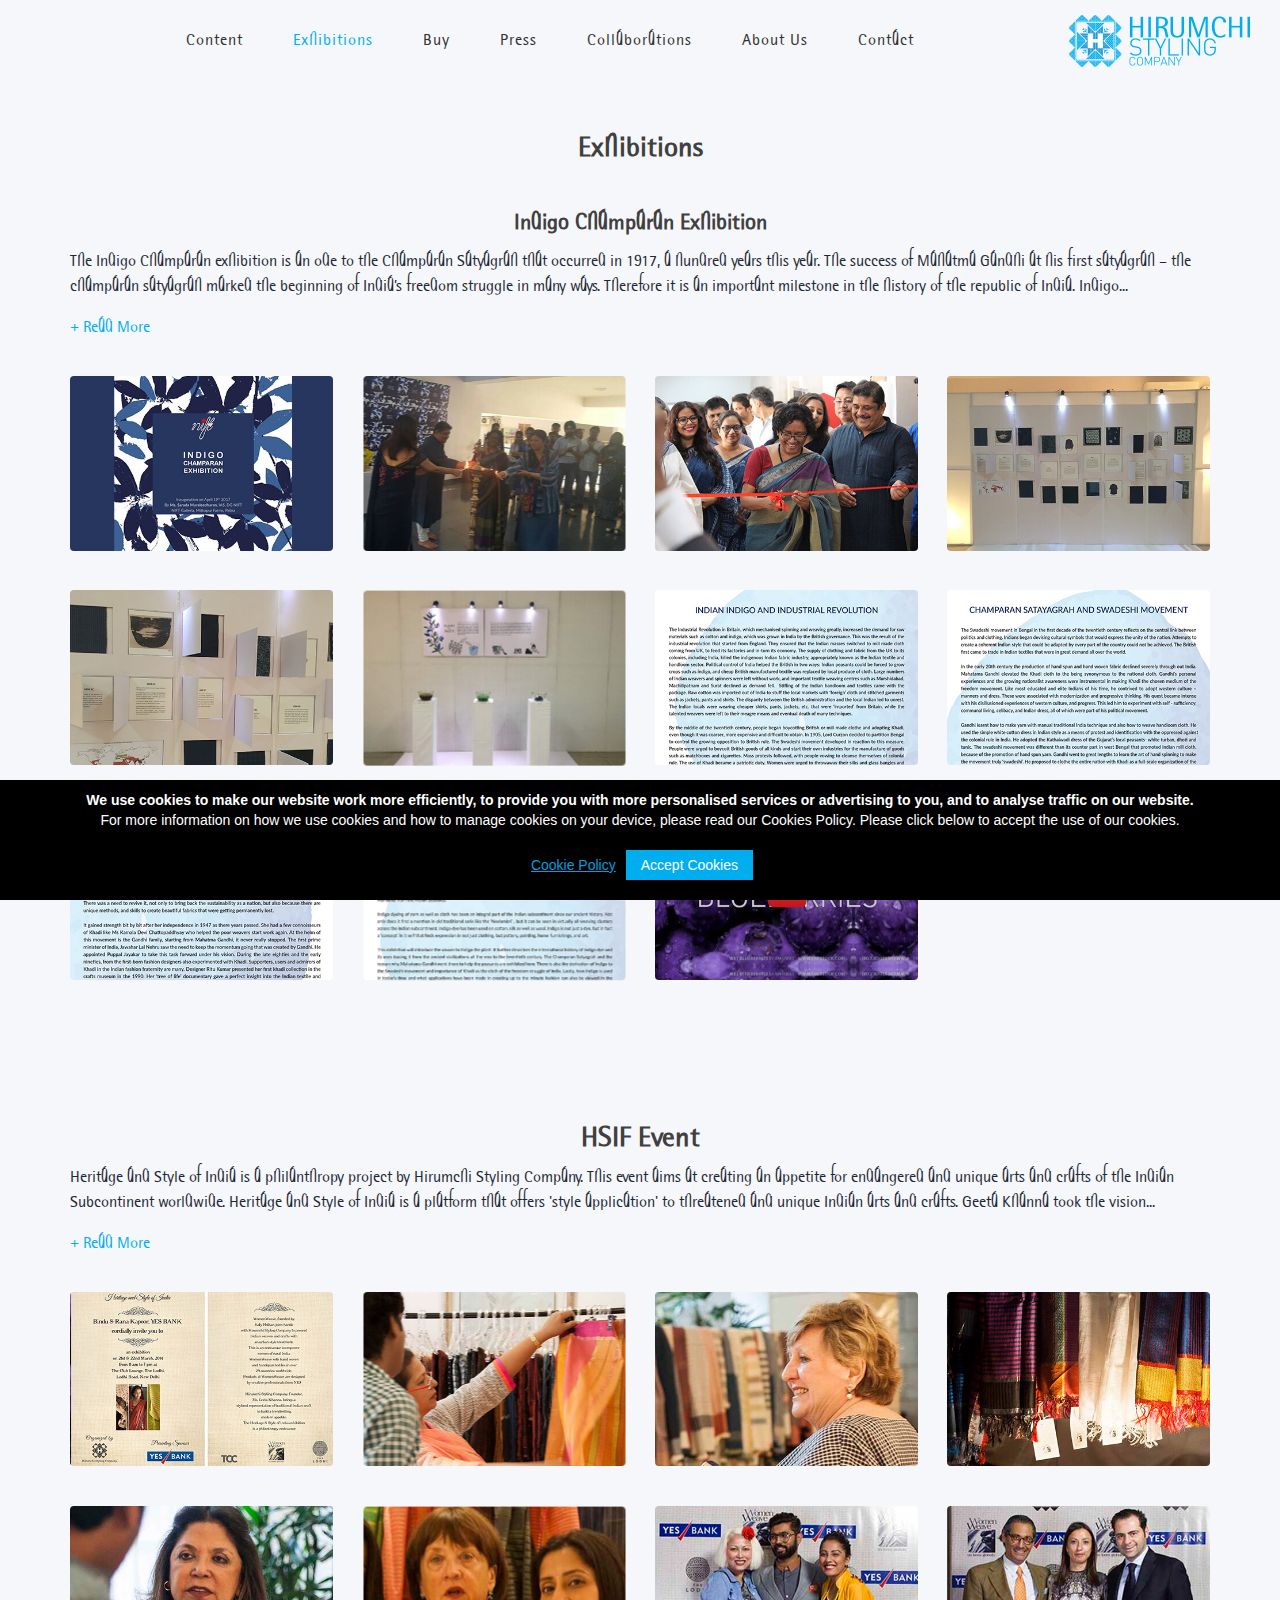
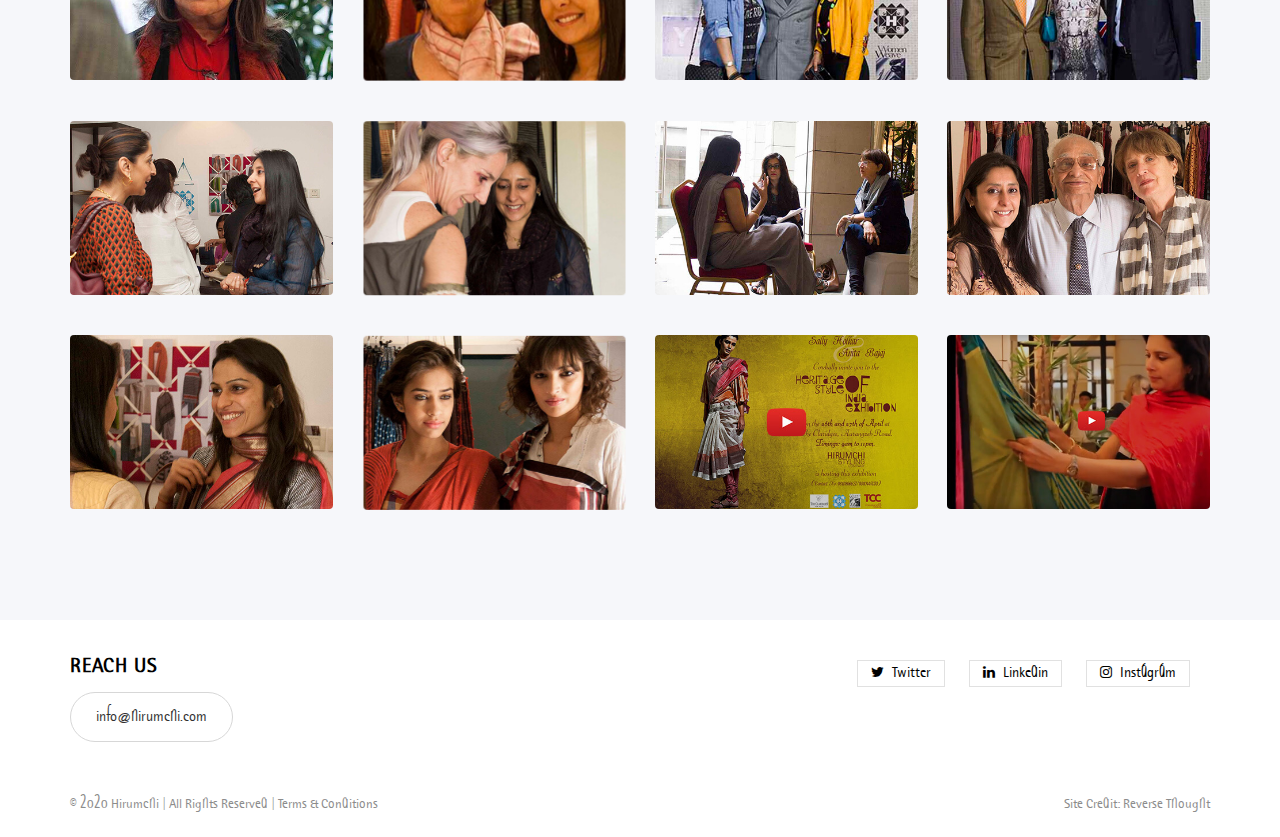
<file: exhibitions.html>
﻿<!DOCTYPE html>
<html lang="en">
<head>
  <meta charset="utf-8">
  <meta name="viewport" content="width=device-width, initial-scale=1.0">
  <link rel="shortcut icon" href="style/images/favicon.png">
  <title>Exhibition | Hirumchi Styling Company</title>

  <meta name="description" content="Hirumchi Styling Company is a premium service provider in fashion and related activity, syndicate that offers creative direction, fashion styling for runway, HNI, editorials and features">
  <meta property="og:type" content="website" />
  <meta property="og:title" content="Hirumchi Styling Company" />
  <meta property="og:url" content="http://www.hirumchi.com/" />
  <meta property="og:site_name" content="Hirumchi Styling Company" />
  <meta property="og:image" content="http://www.hirumchi.com/images/logo.png" />
  <meta property="og:description" content="Hirumchi Styling Company A premium service provider in fashion and related activity, syndicate that offers creative direction, fashion styling for runway, HNI, editorials and features"/>
  <meta property="og:title" content="Hirumchi Styling Company" />

  <meta name="twitter:card" content="summary" />
<meta name="twitter:title" content="Hirumchi Styling Company" />
<meta name="twitter:description" content="Hirumchi Styling Company is a premium service provider in fashion and related activity, syndicate that offers creative direction, fashion styling for runway, HNI, editorials and features" />

  
  <link rel="stylesheet" type="text/css" href="style/css/bootstrap.min.css">
  <link rel="stylesheet" type="text/css" href="style/css/plugins.css">
  <link rel="stylesheet" type="text/css" href="style/css/settings.css">
  <link rel="stylesheet" type="text/css" href="style/type/icons.css">
  <link rel="stylesheet" type="text/css" href="style.css">

  <!-- Global site tag (gtag.js) - Google Analytics -->
<script async src="https://www.googletagmanager.com/gtag/js?id=UA-4350302-24"></script>
<script>
window.dataLayer = window.dataLayer || [];
function gtag(){dataLayer.push(arguments);}
gtag('js', new Date());

gtag('config', 'UA-4350302-24');
</script>


</head>
<body>
  <div class="content-wrapper">
    <nav class="navbar wide transparent absolute text-uppercase navbar-expand-lg">
      <div class="container-fluid flex-row ">

        <div class="navbar-header order-md-last">          
          <div class="navbar-hamburger d-lg-none d-xl-none"><button class="hamburger animate" data-toggle="collapse" data-target=".navbar-collapse"><span></span></button></div>
          <div class="navbar-brand"><a href="index.html"><img src="#" srcset="style/images/home/hirumchi-logo.png" alt="" /></a></div>
        </div>

        <!-- /.navbar-header -->
        <div class="navbar-collapse collapse justify-content-between align-items-center">
          <ul class="navbar-nav plain mx-auto text-center">
            <li class="nav-item"><a class="nav-link" href="content.html">Content</a></li>
            <li class="nav-item"><a class="nav-link active dropdown-toggle" href="exhibitions.html">Exhibitions</a></li>
            <li class="nav-item"><a class="nav-link dropdown-toggle" href="https://www.amazon.in/Style-India-Geeta-Khanna/dp/9350099659">Buy</a></li>
            <li class="nav-item"><a class="nav-link dropdown-toggle" href="press.html">Press</a></li>
            <li class="nav-item"><a class="nav-link dropdown-toggle" href="collaborations.html">Collaborations</a></li>
            <li class="nav-item "><a class="nav-link dropdown-toggle" href="about.html">About Us</a></li>
            <li class="nav-item"><a class="nav-link" href="contact.html">Contact</a></li>
          </ul>
        </div>
        <!--/.social-wrapper -->
      </div>
    </nav>
   

    <section>
      <div class="container pt-130">
         <div class="row">
          <div class="col-12">
            <h3 class="text-center">Exhibitions</h3>
            <h4 class="text-center mt-40">Indigo Champaran Exhibition</h4>
            <p>The Indigo Champaran exhibition is an ode to the Champaran Satyagrah that occurred in 1917, a hundred years this year. The success of Mahatma Gandhi at his first satyagrah – the champaran satyagrah marked the beginning of India’s freedom struggle in many ways. Therefore it is an important milestone in the history of the republic of India. Indigo<span id="dots">...</span> <span id="more">farming that was fiercely executed by the British raj to feed the industrial revolution, was the reason for the first successful revolt. There had been several outbursts against the callous laws of the British governance in India, but this was the first time that the peasants could get the tax removed, with the help of Mahtama Gandhi. This is also where he got the loving title of Mahatma from the Indian peasants. <br/><br/>

            Indigo dyeing of yarn as well as cloth has been an integral part of the Indian subcontinent since our ancient history. Not only does it find a mention in old traditional saris like the ‘Neelambri’ , but it can be seen in virtually all weaving clusters across the Indian subcontinent. Indigo dye has been used on cotton, silk as well as wool. Indigo is not just a dye, but infact a ‘concept’ in itself that finds expression in not just clothing, but pottery, painting, home furnishings, and art. <br/><br/>

            This exhibition will introduce the viewer to Indigo the plant. It further describes the international history of Indigo dye and its uses tracing it from the ancient civilizations all the way to the twentieth century. The Champaran Satyagrah and the reason why Mahatama Gandhi went there to help the peasants are exhibited here. There is also the derivation of Indigo to the swadeshi movement and importance of Khadi as the cloth of the freedom struggle of India. Lastly, how Indigo is used in today’s time and what applications have been made in creating up to the minute fashion can also be viewed in the display by the Weavers source centre as well as the National Institute of technology’s resource centre.</span></p>

            <button onclick="myFunction()" id="myBtn" class="btn btn-link btn-md p-0 mb-30">+ Read More</button>
          </div>
            <div class="space10"></div>
            <div class="col-12">
            <div class="grid text-center light-gallery">
              <div class="tiles">
                <div class="isotope row">
                  <div class="item grid-sizer col-md-3">
                    <figure class="overlay overlay1 rounded mb-10"> <a href="style/images/exhibition/indigo/g-1-big.jpg"><img src="style/images/exhibition/indigo/g-1.jpg" alt="" /></a>
                      <figcaption>
                        <h5 class="text-uppercase from-top mb-0">View Larger</h5>
                      </figcaption>
                    </figure>
                  </div>
                  <!--/column -->
                  <div class="item grid-sizer col-md-3">
                    <figure class="overlay overlay1 rounded mb-10"><a href="style/images/exhibition/indigo/g-2-big.jpg" data-sub-html=".caption"> <img src="style/images/exhibition/indigo/g-2.jpg" alt="" /></a>
                      <figcaption>
                        <h5 class="text-uppercase from-top mb-0">View Larger</h5>
                      </figcaption>
                    </figure>
                    
                  </div>
                  <!--/column -->
                  <div class="item grid-sizer col-md-3">
                    <figure class="overlay overlay1 rounded mb-10"><a href="style/images/exhibition/indigo/g-3-big.jpg"> <img src="style/images/exhibition/indigo/g-3.jpg" alt="" /></a>
                      <figcaption>
                        <h5 class="text-uppercase from-top mb-0">View Larger</h5>
                      </figcaption>
                    </figure>
                  </div>
                  <!--/column -->
                  <div class="item grid-sizer col-md-3">
                    <figure class="overlay overlay1 rounded mb-10"> <a href="style/images/exhibition/indigo/g-4-big.jpg"><img src="style/images/exhibition/indigo/g-4.jpg" alt="" /></a>
                      <figcaption>
                        <h5 class="text-uppercase from-top mb-0">View Larger</h5>
                      </figcaption>
                    </figure>
                  </div>

                  <div class="item grid-sizer col-md-3">
                    <figure class="overlay overlay1 rounded mb-10"> <a href="style/images/exhibition/indigo/g-5-big.jpg"><img src="style/images/exhibition/indigo/g-5.jpg" alt="" /></a>
                      <figcaption>
                        <h5 class="text-uppercase from-top mb-0">View Larger</h5>
                      </figcaption>
                    </figure>
                  </div>
                  <!--/column -->
                  <div class="item grid-sizer col-md-3">
                    <figure class="overlay overlay1 rounded mb-10"><a href="style/images/exhibition/indigo/g-6-big.jpg" data-sub-html=".caption"> <img src="style/images/exhibition/indigo/g-6.jpg" alt="" /></a>
                      <figcaption>
                        <h5 class="text-uppercase from-top mb-0">View Larger</h5>
                      </figcaption>
                    </figure>
                    
                  </div>
                  <!--/column -->
                  <div class="item grid-sizer col-md-3">
                    <figure class="overlay overlay1 rounded mb-10"><a href="style/images/exhibition/indigo/g-7-big.jpg" data-sub-html=".caption"> <img src="style/images/exhibition/indigo/g-7.jpg" alt="" /></a>
                      <figcaption>
                        <h5 class="text-uppercase from-top mb-0">View Larger</h5>
                      </figcaption>
                    </figure>
                    
                  </div>
                  <!--/column -->
                  <div class="item grid-sizer col-md-3">
                    <figure class="overlay overlay1 rounded mb-10"><a href="style/images/exhibition/indigo/g-8-big.jpg" data-sub-html=".caption"> <img src="style/images/exhibition/indigo/g-8.jpg" alt="" /></a>
                      <figcaption>
                        <h5 class="text-uppercase from-top mb-0">View Larger</h5>
                      </figcaption>
                    </figure>
                    
                  </div>
                  <!--/column -->
                  <div class="item grid-sizer col-md-3">
                    <figure class="overlay overlay1 rounded mb-10"><a href="style/images/exhibition/indigo/g-9-big.jpg" data-sub-html=".caption"> <img src="style/images/exhibition/indigo/g-9.jpg" alt="" /></a>
                      <figcaption>
                        <h5 class="text-uppercase from-top mb-0">View Larger</h5>
                      </figcaption>
                    </figure>
                    
                  </div>
                  <!--/column -->
                  <div class="item grid-sizer col-md-3">
                    <figure class="overlay overlay1 rounded mb-10"><a href="style/images/exhibition/indigo/g-10-big.jpg" data-sub-html=".caption"> <img src="style/images/exhibition/indigo/g-10.jpg" alt="" /></a>
                      <figcaption>
                        <h5 class="text-uppercase from-top mb-0">View Larger</h5>
                      </figcaption>
                    </figure>
                    
                  </div>
                  <!--/column -->
                  <!--/column -->
                  <div class="item grid-sizer col-md-3">
                    <figure class="overlay overlay1 rounded mb-10"><a href="https://www.youtube.com/watch?v=RLmvn4mHgZ4"> <img src="style/images/exhibition/indigo/video.jpg" alt="" /></a>
                      <figcaption>
                        <h5 class="text-uppercase from-top mb-0">View Larger</h5>
                      </figcaption>
                    </figure>
                  </div>
                  <!--/column -->

                </div>
                <!--/.row -->
              </div>
              <!-- /.tiles -->
            </div>
          <!-- /column -->
        </div>
      </div>
    </div>
    </section>

      <section class="mb-100">
      <div class="container pt-130">
         <div class="row">
          <div class="col-12">
            <h3 class="text-center">HSIF Event</h3>
            <p>Heritage and Style of India is a philanthropy project by Hirumchi Styling Company. This event aims at creating an appetite for endangered and unique arts and crafts of the Indian Subcontinent worldwide. Heritage and Style of India is a platform that offers 'style application' to threatened and unique Indian arts and crafts. Geeta Khanna took the vision<span id="dots1">...</span> <span id="more1">to introduce handloom into fashion application. It is a great endeavour, now being propelled into a movement on its own called the Heritage Style of India. An event that is an inclusion of design from the unique places across India that offers the most exquisite arts and crafts. Heritage and Style Of India is a unique platform simply because it ‘edits’ the offering spread by each regional handicraft and arts of the Indian subcontinent. “It was a thought that emerged in my visit to Maheshwar, for research of my book that is soon to be released on the Style of India” What started as a research on various drapes and sari styles of India, ended up as an effort to push the works of various ngo’s in the forefront.<br/><br/>

            “Handloom and handicrafts has been admired for many decades and some people also buy handicrafts, but mostly it is not considered as a fashion statement, and that is what I am changing for the handloom sector in India”, says Ms Geeta Khanna, Founder and Principal Director, Hirumchi Styling Company.<br/><br/>

             Hirumchi Styling Company presented the Heritage and Style of India event for the first time in April 2013 in the Claridge’s Hotel, Aurangzeb Road, New Delhi, India. It presented the handmade saris, scarfs and stoles by Women Weave Charitable Trust, founded and lead by Sally Holkar. Hundreds of weavers have been able to support their families and plan for the future through the efforts of WomenWeave Charitable Trust. The event was graced and supported by Kumari Selja, Chandresh Kumari Katoch Minister of Culture, Mr Muzzafar Ali,Sarah Pilot, Priya Paul,Rajeev Sethi, Pramod KG, Francis Wacziarg and many more.<br/><br/>

             Its second event was held at the Club Lounge in the Lodhi Hotel, Lodhi Road, New Delhi on the 21st and the 22nd of March, 2014. This event was sponsored and hosted by Mrs and Mr Rana Kapoor of Yes Bank along with Ms Anita Bajaj, Director WHO for India. The event was extensively covered in the Indian media including the Indian Vogue. The event was graced and supported by Ashish Soni, Ms Robyn, Ms Rajika Puri, Mr Peter D’Scoli, Ms Piya Singh of the DLF group, Ms Anita Bajaj, Mrs Akkoi, Mrs Chandresh Kumari Katoch, and Many more.</span>
            </p>

            <button onclick="myFunction1()" id="myBtn1" class="btn btn-link btn-md p-0 mb-30">+ Read More</button>
          </div>
            <div class="space10"></div>
            <div class="col-12">
            <div class="grid text-center light-gallery">
              <div class="tiles">
                <div class="isotope row">
                  <div class="item grid-sizer col-md-3">
                    <figure class="overlay overlay1 rounded mb-10"> <a href="style/images/exhibition/hsif-events/h-1-big.jpg"><img src="style/images/exhibition/hsif-events/h-1.jpg" alt="" /></a>
                      <figcaption>
                        <h5 class="text-uppercase from-top mb-0">View Larger</h5>
                      </figcaption>
                    </figure>
                  </div>
                  <!--/column -->
                  <div class="item grid-sizer col-md-3">
                    <figure class="overlay overlay1 rounded mb-10"><a href="style/images/exhibition/hsif-events/h-2-big.jpg" data-sub-html=".caption"> <img src="style/images/exhibition/hsif-events/h-2.jpg" alt="" /></a>
                      <figcaption>
                        <h5 class="text-uppercase from-top mb-0">View Larger</h5>
                      </figcaption>
                    </figure>
                    
                  </div>
                  <!--/column -->
                  <div class="item grid-sizer col-md-3">
                    <figure class="overlay overlay1 rounded mb-10"><a href="style/images/exhibition/hsif-events/h-3-big.jpg"> <img src="style/images/exhibition/hsif-events/h-3.jpg" alt="" /></a>
                      <figcaption>
                        <h5 class="text-uppercase from-top mb-0">View Larger</h5>
                      </figcaption>
                    </figure>
                  </div>
                  <!--/column -->
                  <div class="item grid-sizer col-md-3">
                    <figure class="overlay overlay1 rounded mb-10"> <a href="style/images/exhibition/hsif-events/h-4-big.jpg"><img src="style/images/exhibition/hsif-events/h-4.jpg" alt="" /></a>
                      <figcaption>
                        <h5 class="text-uppercase from-top mb-0">View Larger</h5>
                      </figcaption>
                    </figure>
                  </div>

                  <div class="item grid-sizer col-md-3">
                    <figure class="overlay overlay1 rounded mb-10"> <a href="style/images/exhibition/hsif-events/h-5-big.jpg"><img src="style/images/exhibition/hsif-events/h-5.jpg" alt="" /></a>
                      <figcaption>
                        <h5 class="text-uppercase from-top mb-0">View Larger</h5>
                      </figcaption>
                    </figure>
                  </div>
                  <!--/column -->
                  <div class="item grid-sizer col-md-3">
                    <figure class="overlay overlay1 rounded mb-10"><a href="style/images/exhibition/hsif-events/h-6-big.jpg" data-sub-html=".caption"> <img src="style/images/exhibition/hsif-events/h-6.jpg" alt="" /></a>
                      <figcaption>
                        <h5 class="text-uppercase from-top mb-0">View Larger</h5>
                      </figcaption>
                    </figure>
                    
                  </div>
                  <!--/column -->
                  <div class="item grid-sizer col-md-3">
                    <figure class="overlay overlay1 rounded mb-10"><a href="style/images/exhibition/hsif-events/h-7-big.jpg"> <img src="style/images/exhibition/hsif-events/h-7.jpg" alt="" /></a>
                      <figcaption>
                        <h5 class="text-uppercase from-top mb-0">View Larger</h5>
                      </figcaption>
                    </figure>
                  </div>
                  <div class="item grid-sizer col-md-3">
                    <figure class="overlay overlay1 rounded mb-10"><a href="style/images/exhibition/hsif-events/h-8-big.jpg"> <img src="style/images/exhibition/hsif-events/h-8.jpg" alt="" /></a>
                      <figcaption>
                        <h5 class="text-uppercase from-top mb-0">View Larger</h5>
                      </figcaption>
                    </figure>
                  </div>

                  <div class="item grid-sizer col-md-3">
                    <figure class="overlay overlay1 rounded mb-10"> <a href="style/images/exhibition/hsif-events/h-9-big.jpg"><img src="style/images/exhibition/hsif-events/h-9.jpg" alt="" /></a>
                      <figcaption>
                        <h5 class="text-uppercase from-top mb-0">View Larger</h5>
                      </figcaption>
                    </figure>
                  </div>
                  <!--/column -->
                  <div class="item grid-sizer col-md-3">
                    <figure class="overlay overlay1 rounded mb-10"><a href="style/images/exhibition/hsif-events/h-10-big.jpg" data-sub-html=".caption"> <img src="style/images/exhibition/hsif-events/h-10.jpg" alt="" /></a>
                      <figcaption>
                        <h5 class="text-uppercase from-top mb-0">View Larger</h5>
                      </figcaption>
                    </figure>
                    
                  </div>
                  <!--/column -->
                  <div class="item grid-sizer col-md-3">
                    <figure class="overlay overlay1 rounded mb-10"><a href="style/images/exhibition/hsif-events/h-11-big.jpg"> <img src="style/images/exhibition/hsif-events/h-11.jpg" alt="" /></a>
                      <figcaption>
                        <h5 class="text-uppercase from-top mb-0">View Larger</h5>
                      </figcaption>
                    </figure>
                  </div>
                  <!--/column -->
                  <div class="item grid-sizer col-md-3">
                    <figure class="overlay overlay1 rounded mb-10"> <a href="style/images/exhibition/hsif-events/h-12-big.jpg"><img src="style/images/exhibition/hsif-events/h-12.jpg" alt="" /></a>
                      <figcaption>
                        <h5 class="text-uppercase from-top mb-0">View Larger</h5>
                      </figcaption>
                    </figure>
                  </div>

                  <div class="item grid-sizer col-md-3">
                    <figure class="overlay overlay1 rounded mb-10"> <a href="style/images/exhibition/hsif-events/h-13-big.jpg"><img src="style/images/exhibition/hsif-events/h-13.jpg" alt="" /></a>
                      <figcaption>
                        <h5 class="text-uppercase from-top mb-0">View Larger</h5>
                      </figcaption>
                    </figure>
                  </div>
                  <!--/column -->
                  <div class="item grid-sizer col-md-3">
                    <figure class="overlay overlay1 rounded mb-10"><a href="style/images/exhibition/hsif-events/h-14-big.jpg" data-sub-html=".caption"> <img src="style/images/exhibition/hsif-events/h-14.jpg" alt="" /></a>
                      <figcaption>
                        <h5 class="text-uppercase from-top mb-0">View Larger</h5>
                      </figcaption>
                    </figure>
                    
                  </div>
                  <!--/column -->
                  <div class="item grid-sizer col-md-3">
                    <figure class="overlay overlay1 rounded mb-10"><a href="https://www.youtube.com/watch?v=SHOe3Uqkp1g&list=FL9cQ__h3plGvmLXun5Iv8oQ&index=4"> <img src="style/images/exhibition/hsif-events/video1.jpg" alt="" /></a>
                      <figcaption>
                        <h5 class="text-uppercase from-top mb-0">View Larger</h5>
                      </figcaption>
                    </figure>
                  </div>
                  <div class="item grid-sizer col-md-3">
                    <figure class="overlay overlay1 rounded mb-10"><a href="https://www.youtube.com/watch?v=RzoFORMYdjo&list=FL9cQ__h3plGvmLXun5Iv8oQ&index=2"> <img src="style/images/exhibition/hsif-events/video2.jpg" alt="" /></a>
                      <figcaption>
                        <h5 class="text-uppercase from-top mb-0">View Larger</h5>
                      </figcaption>
                    </figure>
                  </div>
                 
                  <!--/column -->
                </div>
                <!--/.row -->
              </div>
              <!-- /.tiles -->
            </div>
          <!-- /column -->
        </div>
      </div>
    </div>
    </section>
      
    <!-- /.wrapper -->
    <footer class=" white-wrapper inverse-text">
      <div class="container inner">
        <div class="row">
          <div class="col-md-6 col-lh-3">
            <h3 class="widget-title text-uppercase">Reach Us</h3>
                <a class="btn btn-white" href="mailto:info@hirumchi.com,">info@hirumchi.com</a>
            <!-- /.widget -->
          </div>
          <!-- /column -->

          <!-- /column -->
          <div class="col-md-6 col-lh-9 float-right">
            <!-- /.widget -->
            <div class="widget float-right">
              <ul class="social social-mute social-s mt-10 mb-0 social_icon">
                               <!--<li class="facebook"><a href="https://www.facebook.com/groups/hirumchistylingcompany/" class="_blank"><i class="fa fa-facebook-f"></i>Facebook</a></li>-->
                <li class="twitter"><a href="https://twitter.com/Hirumchi" class="_blank"><i class="fa fa-twitter"></i>Twitter</a></li>
                <li class="linkedin"><a href="https://in.linkedin.com/in/geeta-khanna-31619521" class="_blank"><i class="fa fa-linkedin"></i>Linkedin</a></li>
                <li class="Instagram"><a href="https://www.instagram.com/geetakhannaofficial/?hl=en" class="_blank"><i class="fa fa-instagram"></i>Instagram</a></li>

              </ul>
            </div>
            <!-- /.widget -->
          </div>
        </div>
        <!--/.row -->
        <div class="row mt-40">
          <div class="col-sm-8">
            <div class="copyrights mb-0">© 2020 Hirumchi  |  All Rights Reserved  |  <a href="terms-and-conditions.html">Terms & Conditions</a></div>
          </div>
          <div class="col-sm-4">
            <div class="sitecredits mb-0">Site Credit: <a href="https://www.reversethought.com/">Reverse Thought</a></div>
          </div>
        </div>
      </div>
      <!-- /.container -->
    </footer>
  </div>
  <!-- /.content-wrapper -->
  <script src="style/js/jquery.min.js"></script>
  <script src="style/js/bootstrap.min.js"></script>
  <script src="style/revolution/js/jquery.themepunch.tools.min.js"></script>
  <script src="style/revolution/js/jquery.themepunch.revolution.min.js"></script>

  <script src="style/js/plugins.js"></script>
  <script src="style/js/scripts.js"></script>
  <script src="style/js/cookie.notice.js"></script>
  <script type="text/javascript">
    function myFunction() {
      var dots = document.getElementById("dots");
      var moreText = document.getElementById("more");
      var btnText = document.getElementById("myBtn");


      if (dots.style.display === "none") {
        dots.style.display = "inline";
        btnText.innerHTML = "+ Read more";
        moreText.style.display = "none";

      } else {
        dots.style.display = "none";
        btnText.innerHTML = "- Read less";
        moreText.style.display = "inline";

      }
    }
  </script>


  <script type="text/javascript">
    function myFunction1() {
      var dotss = document.getElementById("dots1");
      var moreTexts = document.getElementById("more1");
      var btnTexts = document.getElementById("myBtn1");


      if (dotss.style.display === "none") {
        dotss.style.display = "inline";
        btnTexts.innerHTML = "+ Read more";
        moreTexts.style.display = "none";

      } else {
        dotss.style.display = "none";
        btnTexts.innerHTML = "- Read less";
        moreTexts.style.display = "inline";

      }
    }
  </script>

</body>
</html>
</file>
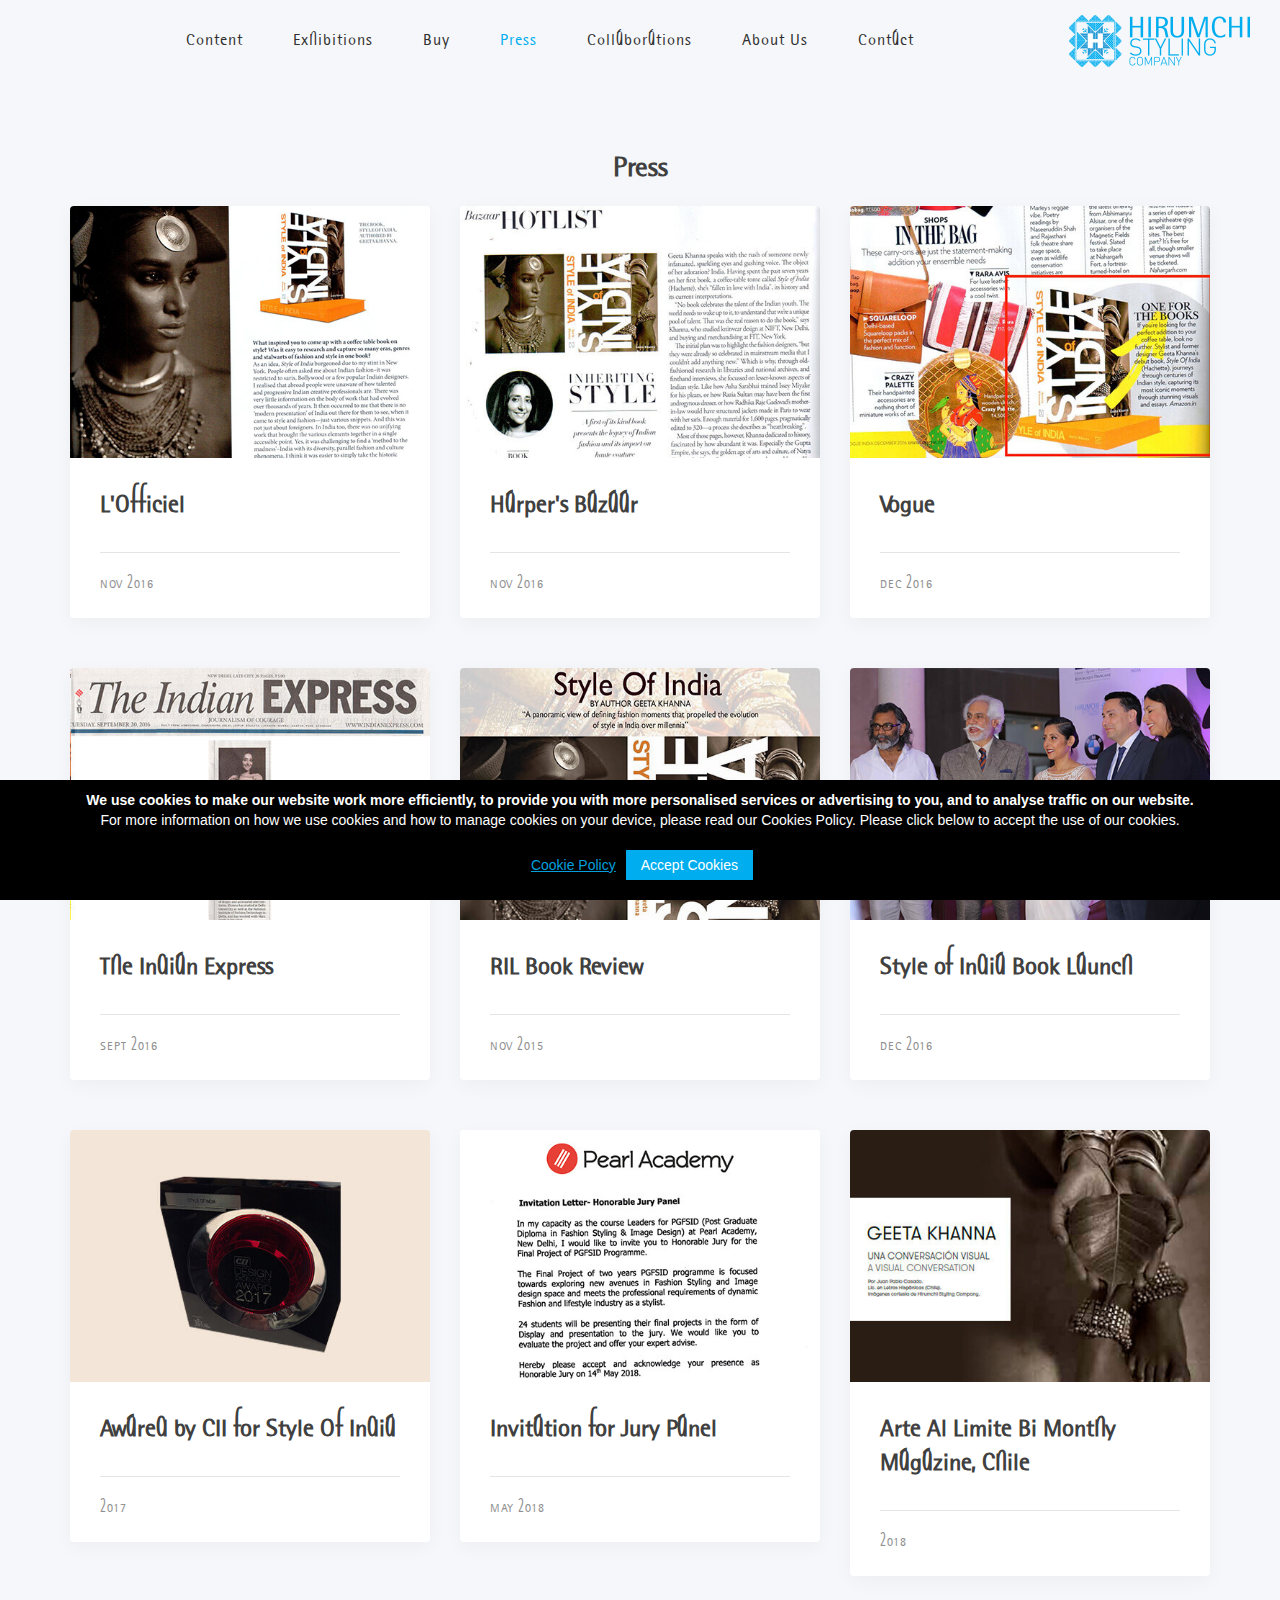
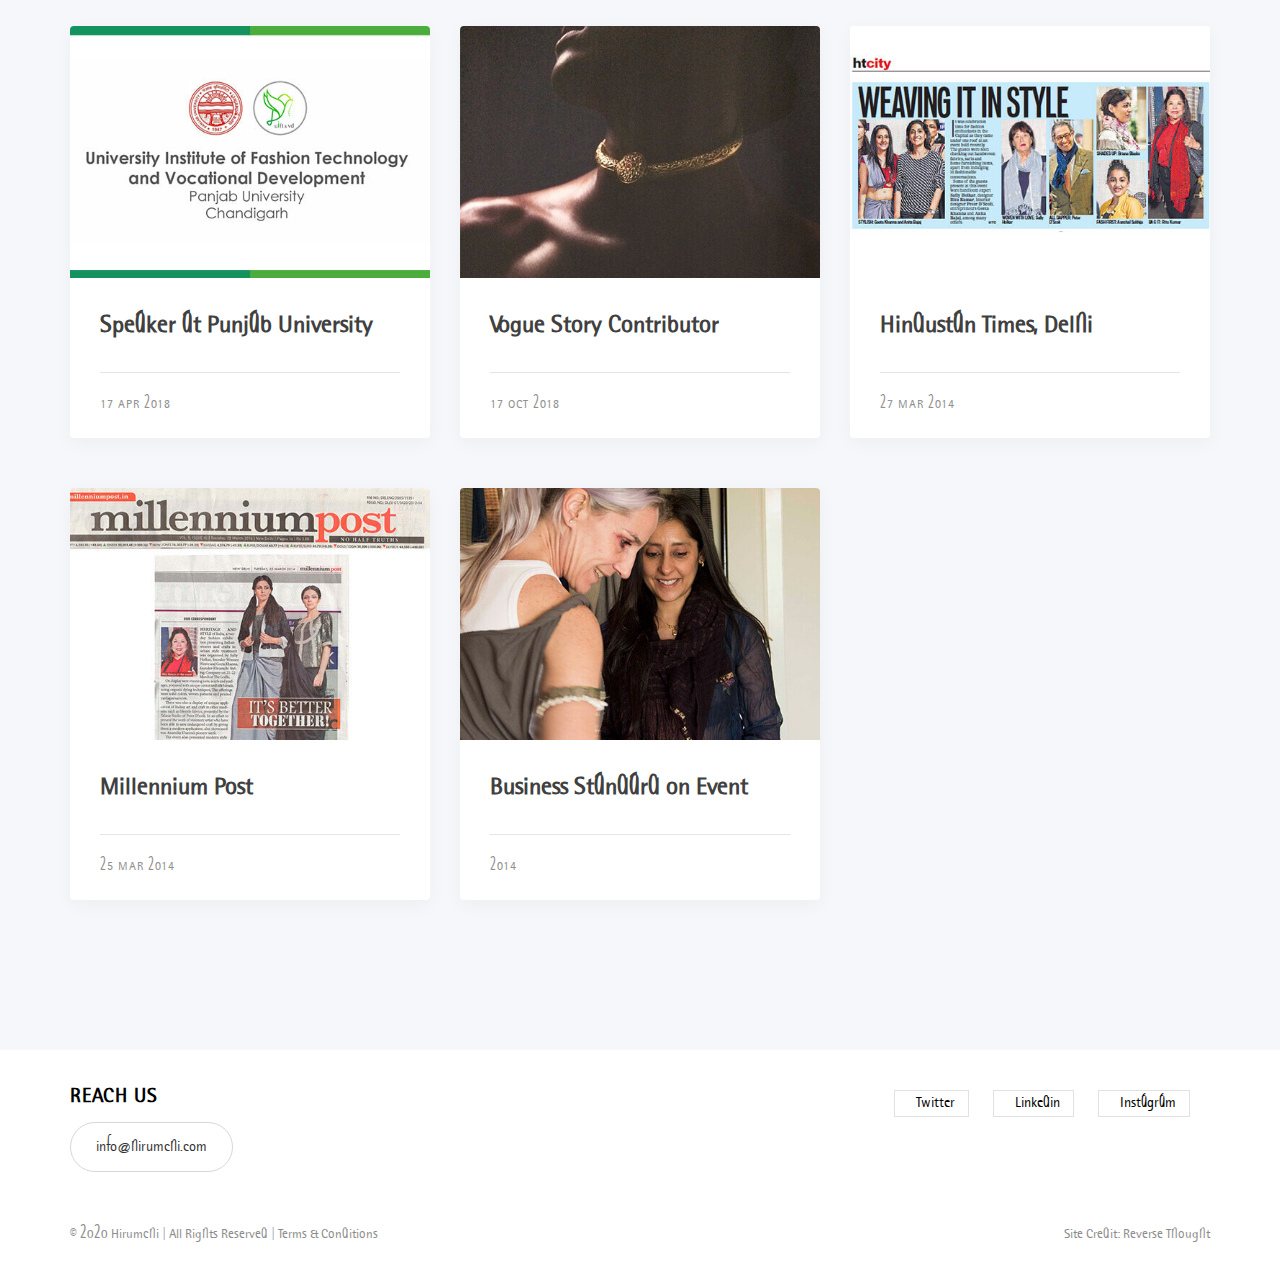
<file: press.html>
﻿<!DOCTYPE html>
<html lang="en">
<head>
  <meta charset="utf-8">
  <meta name="viewport" content="width=device-width, initial-scale=1.0">
  <link rel="shortcut icon" href="style/images/favicon.png">
  <title>Press | Hirumchi Styling Company</title>

  <meta name="description" content="Hirumchi Styling Company is a premium service provider in fashion and related activity, syndicate that offers creative direction, fashion styling for runway, HNI, editorials and features">
  <meta property="og:type" content="website" />
  <meta property="og:title" content="Hirumchi Styling Company" />
  <meta property="og:url" content="http://www.hirumchi.com/" />
  <meta property="og:site_name" content="Hirumchi Styling Company" />
  <meta property="og:image" content="http://www.hirumchi.com/images/logo.png" />
  <meta property="og:description" content="Hirumchi Styling Company A premium service provider in fashion and related activity, syndicate that offers creative direction, fashion styling for runway, HNI, editorials and features"/>
  <meta property="og:title" content="Hirumchi Styling Company" />

  <meta name="twitter:card" content="summary" />
<meta name="twitter:title" content="Hirumchi Styling Company" />
<meta name="twitter:description" content="Hirumchi Styling Company is a premium service provider in fashion and related activity, syndicate that offers creative direction, fashion styling for runway, HNI, editorials and features" />

  
  <link rel="stylesheet" type="text/css" href="style/css/bootstrap.min.css">
  <link rel="stylesheet" type="text/css" href="style/css/plugins.css">
  <link rel="stylesheet" type="text/css" href="style/css/settings.css">
  <link rel="stylesheet" type="text/css" href="style.css">

  <!-- Global site tag (gtag.js) - Google Analytics -->
<script async src="https://www.googletagmanager.com/gtag/js?id=UA-4350302-24"></script>
<script>
window.dataLayer = window.dataLayer || [];
function gtag(){dataLayer.push(arguments);}
gtag('js', new Date());

gtag('config', 'UA-4350302-24');
</script>

</head>
<body>
<div class="popup" id="popup">
  <p>This is a popup!</p>
  <p>Overlay uses <b>:before</b> and <b>:after</b> pseudo-classes.</p>
  <p>Website will still remain visible behind this popup.</p>
  <a href="#" onclick="hide('popup')">Close</a>
</div>
  <div class="content-wrapper">
    <nav class="navbar wide transparent absolute text-uppercase navbar-expand-lg">
      <div class="container-fluid flex-row justify-content-center">

        <div class="navbar-header order-md-last">          
          <div class="navbar-hamburger d-lg-none d-xl-none"><button class="hamburger animate" data-toggle="collapse" data-target=".navbar-collapse"><span></span></button></div>
          <div class="navbar-brand"><a href="index.html"><img src="#" srcset="style/images/home/hirumchi-logo.png" alt="" /></a></div>
        </div>

        <!-- /.navbar-header -->
        <div class="navbar-collapse collapse justify-content-between align-items-center">
          <ul class="navbar-nav plain mx-auto text-center">
             <li class="nav-item"><a class="nav-link" href="content.html">Content</a></li>
            <li class="nav-item"><a class="nav-link  dropdown-toggle" href="exhibitions.html">Exhibitions</a></li>
            <li class="nav-item"><a class="nav-link dropdown-toggle" href="https://www.amazon.in/Style-India-Geeta-Khanna/dp/9350099659">Buy</a></li>
            <li class="nav-item"><a class="nav-link active dropdown-toggle" href="press.html">Press</a></li>
            <li class="nav-item"><a class="nav-link  dropdown-toggle" href="collaborations.html">Collaborations</a></li>
            <li class="nav-item "><a class="nav-link  dropdown-toggle" href="about.html">About Us</a></li>
            <li class="nav-item"><a class="nav-link" href="contact.html">Contact</a></li>
          </ul>
        </div>
        <!--/.social-wrapper -->
      </div>
    </nav>
	
	
<!-- This is what will be included inside the popup -->


    <div class="wrapper light-wrapper">
      <div class="container inner pt-150">
        <h3 class="mb-20 text-center">Press</h3>

        <div class="blog grid grid-view boxed">
          <div class="row isotope press_box">
            <div class="item post pressclick grid-sizer col-md-6 col-lg-4 ">
              <div class="box bg-white shadow p-30 mb-20">
                <figure class="main mb-30 overlay overlay1 rounded"><a href="#"> <img src="style/images/press-release/l-officiel.jpg" alt="" /></a></figure>
                <h2 class="post-title">L'Officiel</h2>
                <hr />
                <div class="meta meta-footer d-flex justify-content-between mb-0"><span class="date">Nov 2016</span></div>
              </div>
              <!-- /.box -->
            </div>
            <!-- /.post -->
            <div class="item post grid-sizer col-md-6 col-lg-4">
              <div class="box pressclick bg-white shadow p-30 mb-20">
                <figure class="main mb-30 overlay overlay1 rounded"><a href="#"> <img src="style/images/press-release/harpers-bazaar.jpg" alt="" /></a></figure>
                <h2 class="post-title">Harper's Bazaar</h2>
                <hr />
                <div class="meta meta-footer d-flex justify-content-between mb-0"><span class="date">Nov 2016</span></div>
              </div>
              <!-- /.box -->
            </div>
            <!-- /.post -->
            <div class="item post grid-sizer col-md-6 col-lg-4">
              <div class="box pressclick bg-white shadow p-30 mb-20">
                <figure class="main mb-30 overlay overlay1 rounded"><a href="#"> <img src="style/images/press-release/vogue.jpg" alt="" /></a></figure>
                <h2 class="post-title">Vogue</h2>
                <hr />
                <div class="meta meta-footer d-flex justify-content-between mb-0"><span class="date">Dec 2016</span></div>
              </div>
              <!-- /.box -->
            </div>
            <!-- /.post -->
            <div class="item post grid-sizer col-md-6 col-lg-4">
              <div class="box pressclick bg-white shadow p-30 mb-20">
                <figure class="main mb-30 overlay overlay1 rounded"><a href="#"><img src="style/images/press-release/indian-express.jpg" alt="" /></a></figure>
                <h2 class="post-title">The Indian Express</h2>
                <hr />
                <div class="meta meta-footer d-flex justify-content-between mb-0"><span class="date">Sept 2016</span></div>
              </div>
              <!-- /.box -->
            </div>
            <!-- /.post -->
            <div class="item post grid-sizer col-md-6 col-lg-4">
              <div class="box pressclick bg-white shadow p-30 mb-20">
                <figure class="main mb-30 overlay overlay1 rounded"><a href="#"> <img src="style/images/press-release/ril-book-review.jpg" alt="" /></a></figure>

                <h2 class="post-title">RIL Book Review</h2>

                <hr />
                <div class="meta meta-footer d-flex justify-content-between mb-0"><span class="date">Nov 2015</span></div>
              </div>
              <!-- /.box -->
            </div>
            <!-- /.post -->
            <div class="item post grid-sizer col-md-6 col-lg-4">
              <div class="box pressclick bg-white shadow p-30 mb-20">
                <figure class="main mb-30 overlay overlay1 rounded">
                  <!-- <a href="https://www.buzzsouk.com/a-stunningly-visual-view-of-the-evolution-of-style-in-india-from-harappa-to-the-21-st-century/"> -->
                  <img src="style/images/press-release/style-of-india-book-launch.jpg" alt="" /></a></figure>
                <h2 class="post-title">Style of India Book Launch</h2>
                <hr />
                <div class="meta meta-footer d-flex justify-content-between mb-0"><span class="date">Dec 2016</span></div>
              </div>
              <!-- /.box -->
            </div>
            <!-- /.post -->
            <div class="item post grid-sizer col-md-6 col-lg-4">
              <div class="box pressclick bg-white shadow p-30 mb-20">
                <figure class="main mb-30 overlay overlay1 rounded"><a href="#"> <img src="style/images/press-release/awarded-by-cii.jpg" alt="" /></a></figure>
                <h2 class="post-title">Awared by CII for Style Of India</h2>
                <hr />
                <div class="meta meta-footer d-flex justify-content-between mb-0"><span class="date">2017</span></div>
              </div>
              <!-- /.box -->
            </div>
            <!-- /.post -->
            <div class="item post grid-sizer col-md-6 col-lg-4">
              <div class="box pressclick bg-white shadow p-30 mb-20">
                <figure class="main mb-30 overlay overlay1 rounded">
                  <!-- <a href="https://paflib.wordpress.com/tag/geeta-josie-khanna-fashion-stylist/"> -->
                    <img src="style/images/press-release/invitation-for-ury-panel.jpg" alt="" /></a></figure>
                <h2 class="post-title">Invitation for Jury Panel</h2>
                <hr />
                <div class="meta meta-footer d-flex justify-content-between mb-0"><span class="date">May 2018</span></div>
              </div>
              <!-- /.box -->
            </div>
            <!-- /.post -->
            <div class="item post grid-sizer col-md-6 col-lg-4">
              <div class="box pressclick bg-white shadow p-30 mb-20">
                <figure class="main mb-30 overlay overlay1 rounded"><a href="#"> <img src="style/images/press-release/arte-al-limite.jpg" alt="" /></a></figure>
                <h2 class="post-title">Arte Al Limite Bi Monthy Magazine, Chile</h2>
                <hr />
                <div class="meta meta-footer d-flex justify-content-between mb-0"><span class="date">2018</span></div>
              </div>
              <!-- /.box -->
            </div>
            <!-- /.post -->
            <div class="item post grid-sizer col-md-6 col-lg-4">
              <div class="box pressclick bg-white shadow p-30 mb-20">
                <figure class="main mb-30 overlay overlay1 rounded"><a href="#"> <img src="style/images/press-release/institute-of-fashion-technology.jpg" alt="" /></a></figure>
                <h2 class="post-title">Speaker at Punjab University</h2>
                <hr />
                <div class="meta meta-footer d-flex justify-content-between mb-0"><span class="date">17 Apr 2018</span></div>
              </div>
              <!-- /.box -->
            </div>
            <!-- /.post -->
            <div class="item post grid-sizer col-md-6 col-lg-4">
              <div class="box pressclick bg-white shadow p-30 mb-20">
                <figure class="main mb-30 overlay overlay1 rounded"><a href="#"> <img src="style/images/press-release/vogue-story.jpg" alt="" /></a></figure>
                <h2 class="post-title">Vogue Story Contributor</h2>
                <hr />
                <div class="meta meta-footer d-flex justify-content-between mb-0"><span class="date">17 oct 2018</span></div>
              </div>
              <!-- /.box -->
            </div>
            <!-- /.post -->
            <div class="item post grid-sizer col-md-6 col-lg-4">
              <div class="box pressclick bg-white shadow p-30 mb-20">
                <figure class="main mb-30 overlay overlay1 rounded"><a href="#"> <img src="style/images/press-release/hindustan-times.jpg" alt="" /></a></figure>
                <h2 class="post-title">Hindustan Times, Delhi</h2>
                <hr />
                <div class="meta meta-footer d-flex justify-content-between mb-0"><span class="date">27 Mar 2014</span></div>
              </div>
              <!-- /.box -->
            </div>
            <!-- /.post -->
            <div class="item post grid-sizer col-md-6 col-lg-4">
              <div class="box pressclick bg-white shadow p-30 mb-20">
                <figure class="main mb-30 overlay overlay1 rounded"><a href="#"> <img src="style/images/press-release/millenium-post.jpg" alt="" /></a></figure>
                <h2 class="post-title">Millennium Post</h2>
                <hr />
                <div class="meta meta-footer d-flex justify-content-between mb-0"><span class="date">25 Mar 2014</span></div>
              </div>
              <!-- /.box -->
            </div>
            <!-- /.post -->
            <div class="item post grid-sizer col-md-6 col-lg-4">
              <div class="box pressclick bg-white shadow p-30 mb-20">
                <figure class="main mb-30 overlay overlay1 rounded"><a href="#"> <img src="style/images/press-release/business-standard-on-event.jpg" alt="" /></a></figure>
                <h2 class="post-title">Business Standard on Event</h2>
                <hr />
                <div class="meta meta-footer d-flex justify-content-between mb-0"><span class="date">2014</span></div>
              </div>
              <!-- /.box -->
            </div>
            <!-- /.post -->
          </div>
          <!-- /.row -->
        </div>
        <!-- /.blog -->
        <div class="space30 d-block d-md-none"></div>

        <!-- /.pagination -->
      </div>
      <!-- /.container -->
    </div>


    <!-- Press PopUp -->
    <section class="presspopup">
      <div class="popup_wrapper">
        <!-- <iframe src="pressdata/Lofficiel/Lofficiel_pdf.pdf" frameborder="0"></iframe> -->
      </div>
    </section>
    <div class="pressoverlay"></div>

    <!-- /.wrapper -->
    <footer class=" white-wrapper inverse-text">
      <div class="container inner">
        <div class="row">
          <div class="col-md-6 col-lg-3">
            <h3 class="widget-title text-uppercase">Reach Us</h3>
                <a class="btn btn-white" href="mailto:info@hirumchi.com,">info@hirumchi.com</a>
            <!-- /.widget -->
          </div>
          <!-- /column -->

          <!-- /column -->
          <div class="col-md-6 col-lg-9 float-right">
            <!-- /.widget -->
            <div class="widget float-right">
              <ul class="social social-mute social-s mt-10 mb-0 social_icon">
                               <!--<li class="facebook"><a href="https://www.facebook.com/groups/hirumchistylingcompany/" class="_blank"><i class="fa fa-facebook-f"></i>Facebook</a></li>-->
                <li class="twitter"><a href="https://twitter.com/Hirumchi" class="_blank"><i class="fa fa-twitter"></i>Twitter</a></li>
                <li class="linkedin"><a href="https://in.linkedin.com/in/geeta-khanna-31619521" class="_blank"><i class="fa fa-linkedin"></i>Linkedin</a></li>
                <li class="Instagram"><a href="https://www.instagram.com/geetakhannaofficial/?hl=en" class="_blank"><i class="fa fa-instagram"></i>Instagram</a></li>

              </ul>
            </div>
            <!-- /.widget -->
          </div>
        </div>
        <!--/.row -->
        <div class="row mt-40">
          <div class="col-sm-8">
            <div class="copyrights mb-0">© 2020 Hirumchi  |  All Rights Reserved  |  <a href="terms-and-conditions.html">Terms & Conditions</a></div>
          </div>
          <div class="col-sm-4">
            <div class="sitecredits mb-0">Site Credit: <a href="https://www.reversethought.com/">Reverse Thought</a></div>
          </div>
        </div>
      </div>
      <!-- /.container -->
    </footer>
  </div>
  <!-- /.content-wrapper -->
  <script type="text/javascript">
	$ = function(id) {
  return document.getElementById(id);
}

var show = function(id) {
	$(id).style.display ='block';
}
var hide = function(id) {
	$(id).style.display ='none';
}
  </script>
  <script src="style/js/jquery.min.js"></script>
  <script src="style/js/bootstrap.min.js"></script>
  <script src="style/js/plugins.js"></script>
  <script src="style/js/scripts.js"></script>
  <script src="style/js/cookie.notice.js"></script>
<script src="https://code.jquery.com/jquery-3.7.1.min.js"></script>
  <script>
    /*-------------------------- PRESS ON CLICK FUNCTION --------------------------*/
    const pressPopupContent = [
        {
            "pressName" : "L'Officiel",
            "pressContent": "<iframe class='myIframe' src='pressdata/Lofficiel/Lofficiel_pdf.pdf'></iframe>"
        },
        {
            "pressName" : "Harper's Bazaar",
            "pressContent": "<iframe class='myIframe' src='pressdata/Harpers_Bazzar/Harpers_Bazaar.pdf'></iframe>"
        },
        {
            "pressName" : "Vogue",
            "pressContent": "<iframe class='myIframe' src='pressdata/vogue/Vogue.pdf'></iframe>"
        },
        {
            "pressName" : "The Indian Express",
            "pressContent": "<iframe class='myIframe' src='pressdata/Indian_Express/The_Indian_express.pdf'></iframe>"
        },
        {
            "pressName" : "RIL Book Review",
            "pressContent": "<iframe class='myIframe' src='pressdata/RIL_book/RIL _Book_Review.pdf'></iframe>"
        },
        {
            "pressName" : "Style of India Book Launch",
            "pressContent": "<iframe class='myIframe' src='pressdata/Style_of_India Book_Launch/Style_of_India Book_Launch.pdf'></iframe>"
        },
        {
            "pressName" : "Invitation for Jury Panel",
            "pressContent": "<iframe class='myIframe' src='pressdata/Invitation_for_Jury_Panel/Invitation_for_Jury_Panel.pdf'></iframe>"
        },
        {
            "pressName" : "Arte Al Limite Bi Monthy Magazine, Chile",
            "pressContent": "<iframe class='myIframe' src='pressdata/Geeta_Khanna/Geeta_Khanna.pdf'></iframe>"
        },
        {
            "pressName" : "Speaker at Punjab University",
            "pressContent": "<iframe class='myIframe' src='pressdata/punjab_university/Punjab_university.pdf'></iframe>"
        },
        {
            "pressName" : "Hindustan Times, Delhi",
            "pressContent" : "<iframe class='myIframe' src='pressdata/Hindustan_Times/Hindustan_Times.pdf'></iframe>"
        },
       
        {
            "pressName" : "Millennium Post",
            "pressContent" : "<iframe class='myIframe' src='pressdata/Millenium_Post/millennium_post.pdf'></iframe>"
        },
        
        {
            "pressName" : "Business Standard on Event",
            "pressContent" : "<iframe class='myIframe' src='pressdata/Business_Standard/Business_Standard.pdf'></iframe>"
        }
        
    ]
    $(".pressclick").on("click", function () {
          // Use $(this).find(".post-info") to find the descendant with class "post-info"
          const currentPress = $(this).find(".post-title").html();
          
          // Check if currentPress is found
          if (currentPress.length > 0) {
            pressPopupContent.forEach(element => {
              if (element.pressName === currentPress){
                console.log("matched")
                $(".popup_wrapper").append(element.pressContent);
                $(".presspopup").addClass("show_popup");
                $(".pressoverlay").addClass("showpressoverlay");
                $("body").css({"overflow":"hidden"})
              }
              else{
                console.log("not Matched")
              }
            });
              
          } else {
              console.log("No element with class 'post-info' found within the clicked element.");
          }
      });

      $(".pressoverlay").on("click", function(){
        $(this).removeClass("showpressoverlay");
        $(".presspopup").removeClass("show_popup");
        $(".popup_wrapper iframe").remove()
        $("body").css({"overflow":"auto"})
      })
  </script>
</body>
</html>
</file>
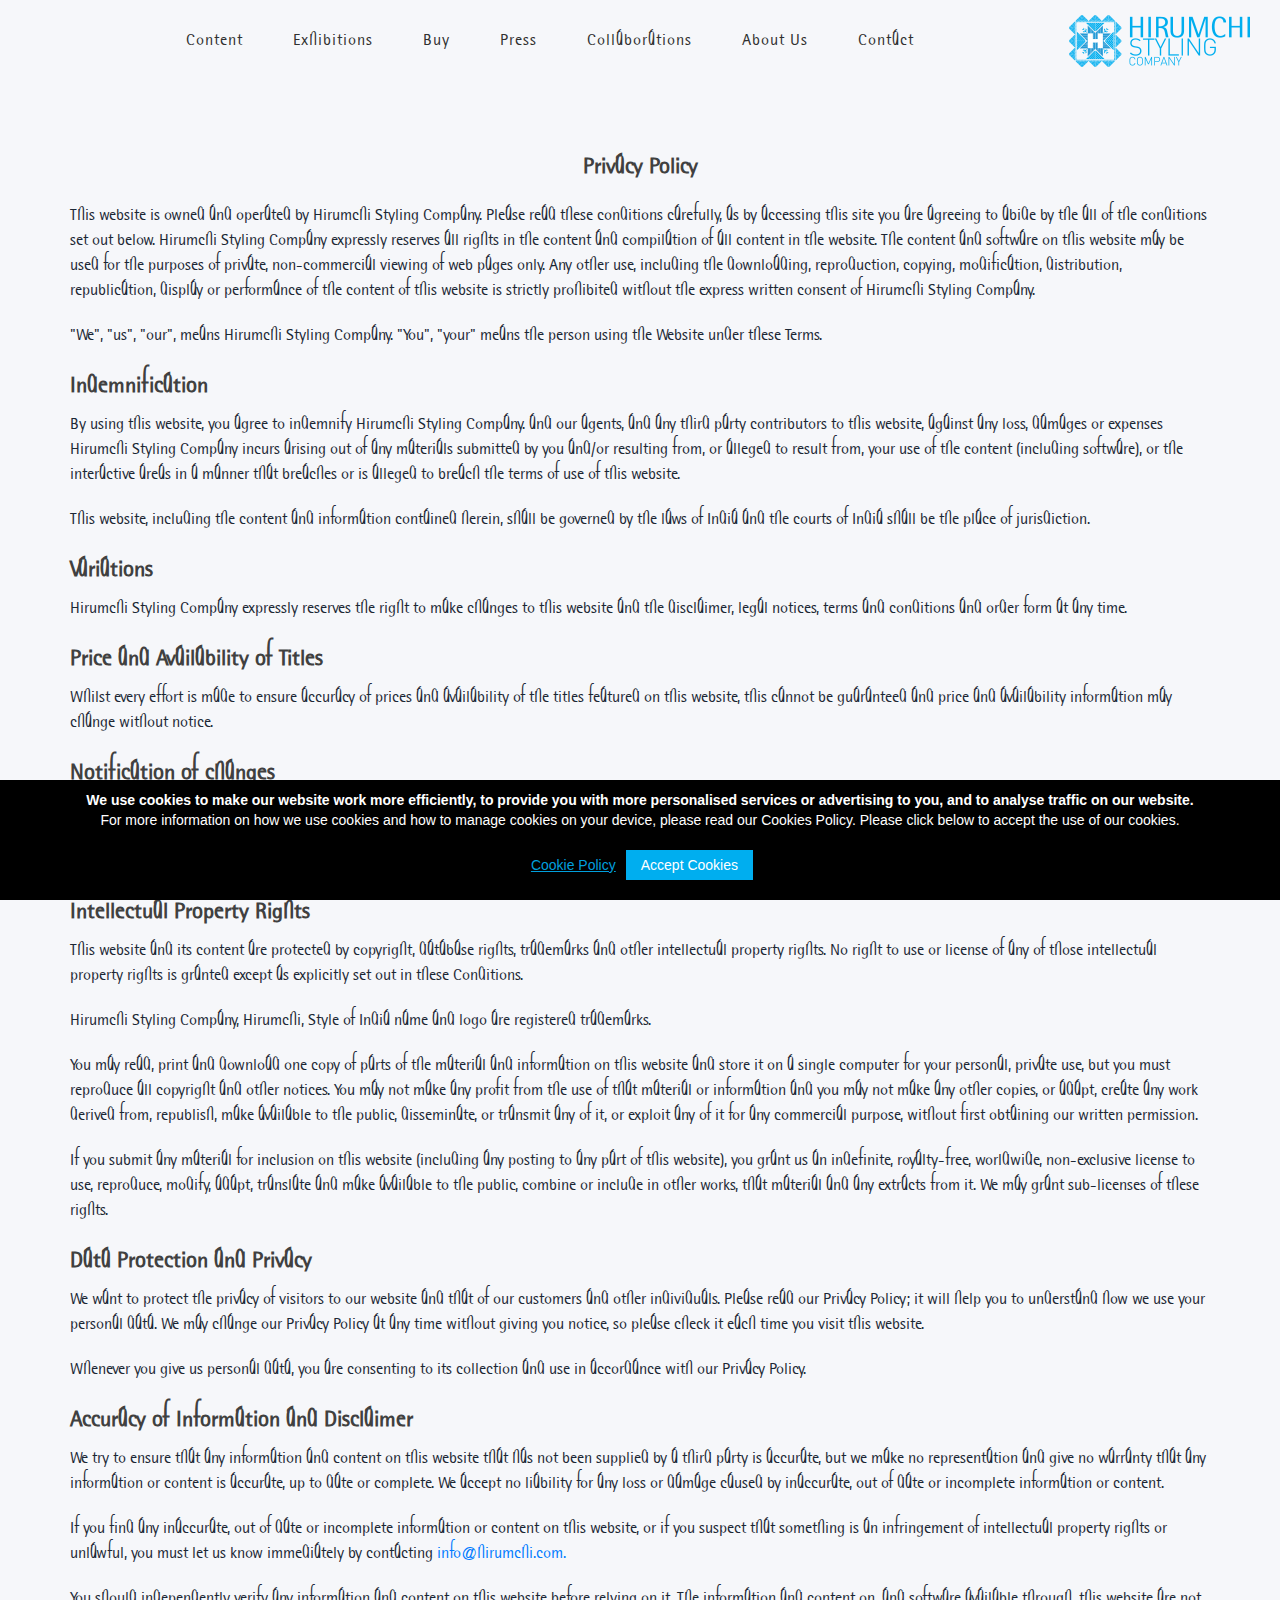
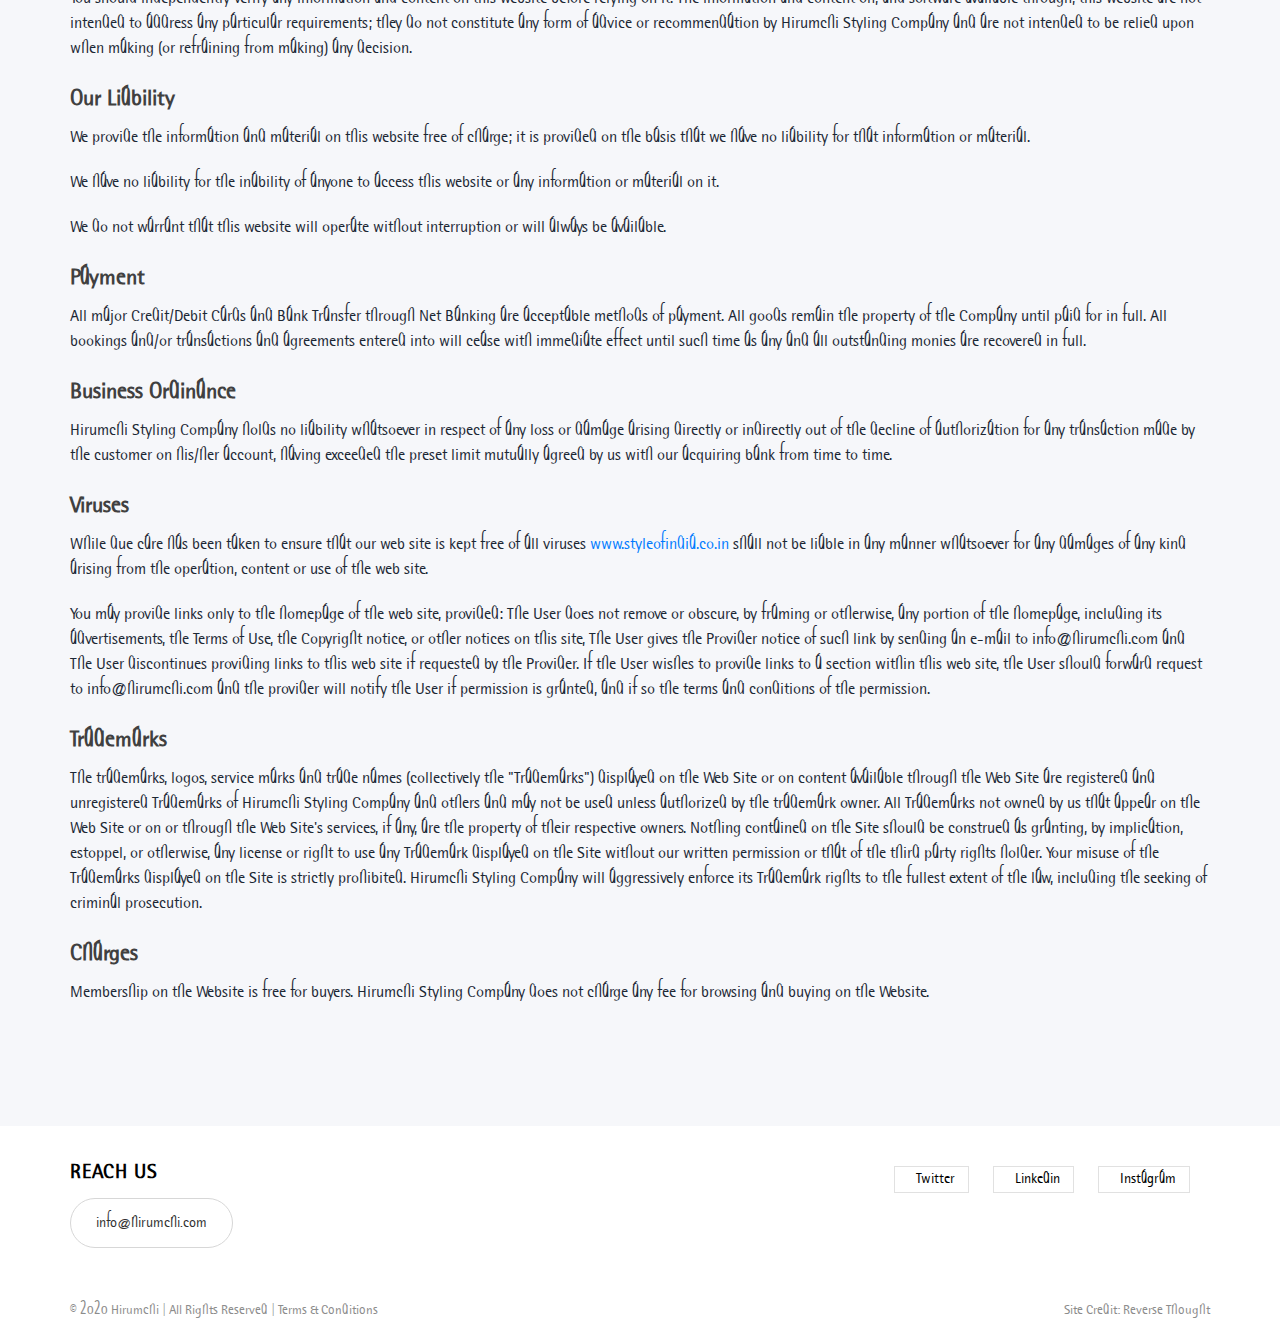
<file: terms-and-conditions.html>
﻿<!DOCTYPE html>
<html lang="en">
<head>
  <meta charset="utf-8">
  <meta name="viewport" content="width=device-width, initial-scale=1.0">
  <link rel="shortcut icon" href="style/images/favicon.png">
  <title>Hirumchi Styling Company | Terms & Conditions</title>
  <link rel="stylesheet" type="text/css" href="style/css/bootstrap.min.css">
  <link rel="stylesheet" type="text/css" href="style/css/plugins.css">
  <link rel="stylesheet" type="text/css" href="style/css/settings.css">
  <link rel="stylesheet" type="text/css" href="style.css">

  <!-- Global site tag (gtag.js) - Google Analytics -->
<script async src="https://www.googletagmanager.com/gtag/js?id=UA-4350302-24"></script>
<script>
window.dataLayer = window.dataLayer || [];
function gtag(){dataLayer.push(arguments);}
gtag('js', new Date());

gtag('config', 'UA-4350302-24');
</script>


</head>
<body>
  <div class="content-wrapper">
    <nav class="navbar wide transparent absolute text-uppercase navbar-expand-lg">
      <div class="container-fluid flex-row justify-content-center">

        <div class="navbar-header order-md-last">          
          <div class="navbar-hamburger d-lg-none d-xl-none"><button class="hamburger animate" data-toggle="collapse" data-target=".navbar-collapse"><span></span></button></div>
          <div class="navbar-brand"><a href="index.html"><img src="#" srcset="style/images/home/hirumchi-logo.png" alt="" /></a></div>
        </div>

        <!-- /.navbar-header -->
        <div class="navbar-collapse collapse justify-content-between align-items-center">
          <ul class="navbar-nav plain mx-auto text-center">
           <li class="nav-item"><a class="nav-link" href="content.html">Content</a></li>
            <li class="nav-item"><a class="nav-link  dropdown-toggle" href="exhibitions.html">Exhibitions</a></li>
            <li class="nav-item"><a class="nav-link dropdown-toggle" href="https://www.amazon.in/Style-India-Geeta-Khanna/dp/9350099659">Buy</a></li>
            <li class="nav-item"><a class="nav-link dropdown-toggle" href="press.html">Press</a></li>
            <li class="nav-item"><a class="nav-link dropdown-toggle" href="collaborations.html">Collaborations</a></li>
            <li class="nav-item "><a class="nav-link  dropdown-toggle" href="about.html">About Us</a></li>
            <li class="nav-item"><a class="nav-link" href="contact.html">Contact</a></li>
          </ul>
        </div>
        <!--/.social-wrapper -->
      </div>
    </nav>
    <div class="wrapper light-wrapper ">
      <div class="container inner pt-150 ">
        <h4 class="mb-20 text-center">Privacy Policy</h4>
        <p>This website is owned and operated by Hirumchi Styling Company. Please read these conditions carefully, as by accessing this site you are agreeing to abide by the all of the conditions set out below. Hirumchi Styling Company expressly reserves all rights in the content and compilation of all content in the website. The content and software on this website may be used for the purposes of private, non-commercial viewing of web pages only. Any other use, including the downloading, reproduction, copying, modification, distribution, republication, display or performance of the content of this website is strictly prohibited without the express written consent of Hirumchi Styling Company.</p>

        <p>"We", "us", "our", means Hirumchi Styling Company. "You", "your" means the person using the Website under these Terms.</p>

        <h4>Indemnification</h4>
        <p>By using this website, you agree to indemnify Hirumchi Styling Company. and our agents, and any third party contributors to this website, against any loss, damages or expenses Hirumchi Styling Company incurs arising out of any materials submitted by you and/or resulting from, or alleged to result from, your use of the content (including software), or the interactive areas in a manner that breaches or is alleged to breach the terms of use of this website.</p>

        <p>This website, including the content and information contained herein, shall be governed by the laws of India and the courts of India shall be the place of jurisdiction.</p>

        <h4>Variations</h4>
        <p>Hirumchi Styling Company expressly reserves the right to make changes to this website and the disclaimer, legal notices, terms and conditions and order form at any time.</p>

        <h4>Price and Availability of Titles</h4>
        <p>Whilst every effort is made to ensure accuracy of prices and availability of the titles featured on this website, this cannot be guaranteed and price and availability information may change without notice.</p> 

        <h4>Notification of changes</h4>
        <p>Hirumchi Styling Company reserves the right to add to or change these conditions of use and agrees to ensure that a note of the date and clause number of any such amendments will be included as part of the conditions. Any changes will be posted to this page and it is your responsibility as a user to ensure that you are aware of any such changes from time to time. Changes will become effective 24 hours after first posting and you will be deemed to have accepted any change if you continue to access the Site after that time.</p>

        <h4>Intellectual Property Rights</h4>
        <p>This website and its content are protected by copyright, database rights, trademarks and other intellectual property rights. No right to use or license of any of those intellectual property rights is granted except as explicitly set out in these Conditions.</p> 
        <p>Hirumchi Styling Company, Hirumchi, Style of India name and logo are registered trademarks.</p> 
        <p>You may read, print and download one copy of parts of the material and information on this website and store it on a single computer for your personal, private use, but you must reproduce all copyright and other notices. You may not make any profit from the use of that material or information and you may not make any other copies, or adapt, create any work derived from, republish, make available to the public, disseminate, or transmit any of it, or exploit any of it for any commercial purpose, without first obtaining our written permission.</p> 
        <p>If you submit any material for inclusion on this website (including any posting to any part of this website), you grant us an indefinite, royalty-free, worldwide, non-exclusive license to use, reproduce, modify, adapt, translate and make available to the public, combine or include in other works, that material and any extracts from it. We may grant sub-licenses of these rights.</p> 


        <h4>Data Protection and Privacy</h4>
        <p>We want to protect the privacy of visitors to our website and that of our customers and other individuals. Please read our Privacy Policy; it will help you to understand how we use your personal data. We may change our Privacy Policy at any time without giving you notice, so please check it each time you visit this website.</p> 
        <p>Whenever you give us personal data, you are consenting to its collection and use in accordance with our Privacy Policy.</p>

        <h4>Accuracy of Information and Disclaimer</h4> 
        <p>We try to ensure that any information and content on this website that has not been supplied by a third party is accurate, but we make no representation and give no warranty that any information or content is accurate, up to date or complete. We accept no liability for any loss or damage caused by inaccurate, out of date or incomplete information or content.</p> 
        <p>If you find any inaccurate, out of date or incomplete information or content on this website, or if you suspect that something is an infringement of intellectual property rights or unlawful, you must let us know immediately by contacting <a href="mailto:info@hirumchi.com">info@hirumchi.com.</a></p> 
        <p>You should independently verify any information and content on this website before relying on it. The information and content on, and software available through, this website are not intended to address any particular requirements; they do not constitute any form of advice or recommendation by Hirumchi Styling Company and are not intended to be relied upon when making (or refraining from making) any decision.</p>

        <h4>Our Liability</h4> 
        <p>We provide the information and material on this website free of charge; it is provided on the basis that we have no liability for that information or material.</p> 
        <p>We have no liability for the inability of anyone to access this website or any information or material on it.</p> 
        <p>We do not warrant that this website will operate without interruption or will always be available.</p>

        <h4>Payment</h4> 
        <p>All major Credit/Debit Cards and Bank Transfer through Net Banking are acceptable methods of payment. All goods remain the property of the Company until paid for in full. All bookings and/or transactions and agreements entered into will cease with immediate effect until such time as any and all outstanding monies are recovered in full.</p> 

        <h4>Business Ordinance</h4> 
        <p>Hirumchi Styling Company holds no liability whatsoever in respect of any loss or damage arising directly or indirectly out of the decline of authorization for any transaction made by the customer on his/her account, having exceeded the preset limit mutually agreed by us with our acquiring bank from time to time.</p>

        <h4>Viruses</h4> 
        <p>While due care has been taken to ensure that our web site is kept free of all viruses <a href="www.styleofindia.co.in">www.styleofindia.co.in</a> shall not be liable in any manner whatsoever for any damages of any kind arising from the operation, content or use of the web site.</p> 
        <p>You may provide links only to the homepage of the web site, provided: The User does not remove or obscure, by framing or otherwise, any portion of the homepage, including its advertisements, the Terms of Use, the Copyright notice, or other notices on this site, The User gives the Provider notice of such link by sending an e-mail to info@hirumchi.com and The User discontinues providing links to this web site if requested by the Provider. If the User wishes to provide links to a section within this web site, the User should forward request to info@hirumchi.com and the provider will notify the User if permission is granted, and if so the terms and conditions of the permission.</p>

        <h4>Trademarks</h4> 
        <p>The trademarks, logos, service marks and trade names (collectively the "Trademarks") displayed on the Web Site or on content available through the Web Site are registered and unregistered Trademarks of Hirumchi Styling Company and others and may not be used unless authorized by the trademark owner. All Trademarks not owned by us that appear on the Web Site or on or through the Web Site's services, if any, are the property of their respective owners. Nothing contained on the Site should be construed as granting, by implication, estoppel, or otherwise, any license or right to use any Trademark displayed on the Site without our written permission or that of the third party rights holder. Your misuse of the Trademarks displayed on the Site is strictly prohibited. Hirumchi Styling Company will aggressively enforce its Trademark rights to the fullest extent of the law, including the seeking of criminal prosecution.</p>

        <h4>Charges</h4> 
        <p>Membership on the Website is free for buyers. Hirumchi Styling Company does not charge any fee for browsing and buying on the Website.</p>  

      <!-- /.container -->
      </div>
    </div>


  

    <!-- /.wrapper -->
    <footer class=" white-wrapper inverse-text">
      <div class="container inner">
        <div class="row">
          <div class="col-md-6 col-lg-3">
            <h3 class="widget-title text-uppercase">Reach Us</h3>
                <a class="btn btn-white" href="mailto:info@hirumchi.com,">info@hirumchi.com</a>
            <!-- /.widget -->
          </div>
          <!-- /column -->

          <!-- /column -->
          <div class="col-md-6 col-lg-9 float-right">
            <!-- /.widget -->
            <div class="widget float-right">
              <ul class="social social-mute social-s mt-10 mb-0 social_icon">
                                <!--<li class="facebook"><a href="https://www.facebook.com/groups/hirumchistylingcompany/" class="_blank"><i class="fa fa-facebook-f"></i>Facebook</a></li>-->
                <li class="twitter"><a href="https://twitter.com/Hirumchi" class="_blank"><i class="fa fa-twitter"></i>Twitter</a></li>
                <li class="linkedin"><a href="https://in.linkedin.com/in/geeta-khanna-31619521" class="_blank"><i class="fa fa-linkedin"></i>Linkedin</a></li>
                <li class="Instagram"><a href="https://www.instagram.com/geetakhannaofficial/?hl=en" class="_blank"><i class="fa fa-instagram"></i>Instagram</a></li>

              </ul>
            </div>
            <!-- /.widget -->
          </div>
        </div>
        <!--/.row -->
        <div class="row mt-40">
          <div class="col-sm-8">
            <div class="copyrights mb-0">© 2020 Hirumchi  |  All Rights Reserved  |  <a href="terms-and-conditions.html">Terms & Conditions</a></div>
          </div>
          <div class="col-sm-4">
            <div class="sitecredits mb-0">Site Credit: <a href="https://www.reversethought.com/">Reverse Thought</a></div>
          </div>
        </div>
      </div>
      <!-- /.container -->
    </footer>
  </div>
  <!-- /.content-wrapper -->
  <script src="style/js/jquery.min.js"></script>
  <script src="style/js/bootstrap.min.js"></script>
  <script src="style/js/cookie.notice.js"></script>

</body>
</html>
</file>
<file: style/css/settings.css>
/*-----------------------------------------------------------------------------

-	Revolution Slider 5.0 Default Style Settings -

Screen Stylesheet

version:   	5.4.5
date:      	15/05/17
author:		themepunch
email:     	info@themepunch.com
website:   	http://www.themepunch.com
-----------------------------------------------------------------------------*/
#debungcontrolls,.debugtimeline{width:100%;box-sizing:border-box}.rev_column,.rev_column .tp-parallax-wrap,.tp-svg-layer svg{vertical-align:top}#debungcontrolls{z-index:100000;position:fixed;bottom:0;height:auto;background:rgba(0,0,0,.6);padding:10px}.debugtimeline{height:10px;position:relative;margin-bottom:3px;display:none;white-space:nowrap}.debugtimeline:hover{height:15px}.the_timeline_tester{background:#e74c3c;position:absolute;top:0;left:0;height:100%;width:0}.rs-go-fullscreen{position:fixed!important;width:100%!important;height:100%!important;top:0!important;left:0!important;z-index:9999999!important;background:#fff!important}.debugtimeline.tl_slide .the_timeline_tester{background:#f39c12}.debugtimeline.tl_frame .the_timeline_tester{background:#3498db}.debugtimline_txt{color:#fff;font-weight:400;font-size:7px;position:absolute;left:10px;top:0;white-space:nowrap;line-height:10px}.rtl{direction:rtl}@font-face{font-family:revicons;src:url(../fonts/revicons/revicons.eot?5510888);src:url(../fonts/revicons/revicons.eot?5510888#iefix) format('embedded-opentype'),url(../fonts/revicons/revicons.woff?5510888) format('woff'),url(../fonts/revicons/revicons.ttf?5510888) format('truetype'),url(../fonts/revicons/revicons.svg?5510888#revicons) format('svg');font-weight:400;font-style:normal}[class*=" revicon-"]:before,[class^=revicon-]:before{font-family:revicons;font-style:normal;font-weight:400;speak:none;display:inline-block;text-decoration:inherit;width:1em;margin-right:.2em;text-align:center;font-variant:normal;text-transform:none;line-height:1em;margin-left:.2em}.revicon-search-1:before{content:'\e802'}.revicon-pencil-1:before{content:'\e831'}.revicon-picture-1:before{content:'\e803'}.revicon-cancel:before{content:'\e80a'}.revicon-info-circled:before{content:'\e80f'}.revicon-trash:before{content:'\e801'}.revicon-left-dir:before{content:'\e817'}.revicon-right-dir:before{content:'\e818'}.revicon-down-open:before{content:'\e83b'}.revicon-left-open:before{content:'\e819'}.revicon-right-open:before{content:'\e81a'}.revicon-angle-left:before{content:'\e820'}.revicon-angle-right:before{content:'\e81d'}.revicon-left-big:before{content:'\e81f'}.revicon-right-big:before{content:'\e81e'}.revicon-magic:before{content:'\e807'}.revicon-picture:before{content:'\e800'}.revicon-export:before{content:'\e80b'}.revicon-cog:before{content:'\e832'}.revicon-login:before{content:'\e833'}.revicon-logout:before{content:'\e834'}.revicon-video:before{content:'\e805'}.revicon-arrow-combo:before{content:'\e827'}.revicon-left-open-1:before{content:'\e82a'}.revicon-right-open-1:before{content:'\e82b'}.revicon-left-open-mini:before{content:'\e822'}.revicon-right-open-mini:before{content:'\e823'}.revicon-left-open-big:before{content:'\e824'}.revicon-right-open-big:before{content:'\e825'}.revicon-left:before{content:'\e836'}.revicon-right:before{content:'\e826'}.revicon-ccw:before{content:'\e808'}.revicon-arrows-ccw:before{content:'\e806'}.revicon-palette:before{content:'\e829'}.revicon-list-add:before{content:'\e80c'}.revicon-doc:before{content:'\e809'}.revicon-left-open-outline:before{content:'\e82e'}.revicon-left-open-2:before{content:'\e82c'}.revicon-right-open-outline:before{content:'\e82f'}.revicon-right-open-2:before{content:'\e82d'}.revicon-equalizer:before{content:'\e83a'}.revicon-layers-alt:before{content:'\e804'}.revicon-popup:before{content:'\e828'}.rev_slider_wrapper{position:relative;z-index:0;width:100%}.rev_slider{position:relative;overflow:visible}.entry-content .rev_slider a,.rev_slider a{box-shadow:none}.tp-overflow-hidden{overflow:hidden!important}.group_ov_hidden{overflow:hidden}.rev_slider img,.tp-simpleresponsive img{max-width:none!important;transition:none;margin:0;padding:0;border:none}.rev_slider .no-slides-text{font-weight:700;text-align:center;padding-top:80px}.rev_slider>ul,.rev_slider>ul>li,.rev_slider>ul>li:before,.rev_slider_wrapper>ul,.tp-revslider-mainul>li,.tp-revslider-mainul>li:before,.tp-simpleresponsive>ul,.tp-simpleresponsive>ul>li,.tp-simpleresponsive>ul>li:before{list-style:none!important;position:absolute;margin:0!important;padding:0!important;overflow-x:visible;overflow-y:visible;background-image:none;background-position:0 0;text-indent:0;top:0;left:0}.rev_slider>ul>li,.rev_slider>ul>li:before,.tp-revslider-mainul>li,.tp-revslider-mainul>li:before,.tp-simpleresponsive>ul>li,.tp-simpleresponsive>ul>li:before{visibility:hidden}.tp-revslider-mainul,.tp-revslider-slidesli{padding:0!important;margin:0!important;list-style:none!important}.fullscreen-container,.fullwidthbanner-container{padding:0;position:relative}.rev_slider li.tp-revslider-slidesli{position:absolute!important}.tp-caption .rs-untoggled-content{display:block}.tp-caption .rs-toggled-content{display:none}.rs-toggle-content-active.tp-caption .rs-toggled-content{display:block}.rs-toggle-content-active.tp-caption .rs-untoggled-content{display:none}.rev_slider .caption,.rev_slider .tp-caption{position:relative;visibility:hidden;white-space:nowrap;display:block;-webkit-font-smoothing:antialiased!important;z-index:1}.rev_slider .caption,.rev_slider .tp-caption,.tp-simpleresponsive img{-moz-user-select:none;-khtml-user-select:none;-webkit-user-select:none;-o-user-select:none}.rev_slider .tp-mask-wrap .tp-caption,.rev_slider .tp-mask-wrap :last-child,.wpb_text_column .rev_slider .tp-mask-wrap .tp-caption,.wpb_text_column .rev_slider .tp-mask-wrap :last-child{margin-bottom:0}.tp-svg-layer svg{width:100%;height:100%;position:relative}.tp-carousel-wrapper{cursor:url(openhand.cur),move}.tp-carousel-wrapper.dragged{cursor:url(closedhand.cur),move}.tp_inner_padding{box-sizing:border-box;max-height:none!important}.tp-caption.tp-layer-selectable{-moz-user-select:all;-khtml-user-select:all;-webkit-user-select:all;-o-user-select:all}.tp-caption.tp-hidden-caption,.tp-forcenotvisible,.tp-hide-revslider,.tp-parallax-wrap.tp-hidden-caption{visibility:hidden!important;display:none!important}.rev_slider audio,.rev_slider embed,.rev_slider iframe,.rev_slider object,.rev_slider video{max-width:none!important}.tp-element-background{position:absolute;top:0;left:0;width:100%;height:100%;z-index:0}.tp-blockmask,.tp-blockmask_in,.tp-blockmask_out{position:absolute;top:0;left:0;width:100%;height:100%;background:#fff;z-index:1000;transform:scaleX(0) scaleY(0)}.tp-parallax-wrap{transform-style:preserve-3d}.rev_row_zone{position:absolute;width:100%;left:0;box-sizing:border-box;min-height:50px;font-size:0}.rev_column_inner,.rev_slider .tp-caption.rev_row{position:relative;width:100%!important;box-sizing:border-box}.rev_row_zone_top{top:0}.rev_row_zone_middle{top:50%;transform:translateY(-50%)}.rev_row_zone_bottom{bottom:0}.rev_slider .tp-caption.rev_row{display:table;table-layout:fixed;vertical-align:top;height:auto!important;font-size:0}.rev_column{display:table-cell;position:relative;height:auto;box-sizing:border-box;font-size:0}.rev_column_inner{display:block;height:auto!important;white-space:normal!important}.rev_column_bg{width:100%;height:100%;position:absolute;top:0;left:0;z-index:0;box-sizing:border-box;background-clip:content-box;border:0 solid transparent}.tp-caption .backcorner,.tp-caption .backcornertop,.tp-caption .frontcorner,.tp-caption .frontcornertop{height:0;top:0;width:0;position:absolute}.rev_column_inner .tp-loop-wrap,.rev_column_inner .tp-mask-wrap,.rev_column_inner .tp-parallax-wrap{text-align:inherit}.rev_column_inner .tp-mask-wrap{display:inline-block}.rev_column_inner .tp-parallax-wrap,.rev_column_inner .tp-parallax-wrap .tp-loop-wrap,.rev_column_inner .tp-parallax-wrap .tp-mask-wrap{position:relative!important;left:auto!important;top:auto!important;line-height:0}.tp-video-play-button,.tp-video-play-button i{line-height:50px!important;vertical-align:top;text-align:center}.rev_column_inner .rev_layer_in_column,.rev_column_inner .tp-parallax-wrap,.rev_column_inner .tp-parallax-wrap .tp-loop-wrap,.rev_column_inner .tp-parallax-wrap .tp-mask-wrap{vertical-align:top}.rev_break_columns{display:block!important}.rev_break_columns .tp-parallax-wrap.rev_column{display:block!important;width:100%!important}.fullwidthbanner-container{overflow:hidden}.fullwidthbanner-container .fullwidthabanner{width:100%;position:relative}.tp-static-layers{position:absolute;z-index:101;top:0;left:0}.tp-caption .frontcorner{border-left:40px solid transparent;border-right:0 solid transparent;border-top:40px solid #00A8FF;left:-40px}.tp-caption .backcorner{border-left:0 solid transparent;border-right:40px solid transparent;border-bottom:40px solid #00A8FF;right:0}.tp-caption .frontcornertop{border-left:40px solid transparent;border-right:0 solid transparent;border-bottom:40px solid #00A8FF;left:-40px}.tp-caption .backcornertop{border-left:0 solid transparent;border-right:40px solid transparent;border-top:40px solid #00A8FF;right:0}.tp-layer-inner-rotation{position:relative!important}img.tp-slider-alternative-image{width:100%;height:auto}.caption.fullscreenvideo,.rs-background-video-layer,.tp-caption.coverscreenvideo,.tp-caption.fullscreenvideo{width:100%;height:100%;top:0;left:0;position:absolute}.noFilterClass{filter:none!important}.rs-background-video-layer{visibility:hidden;z-index:0}.caption.fullscreenvideo audio,.caption.fullscreenvideo iframe,.caption.fullscreenvideo video,.tp-caption.fullscreenvideo iframe,.tp-caption.fullscreenvideo iframe audio,.tp-caption.fullscreenvideo iframe video{width:100%!important;height:100%!important;display:none}.fullcoveredvideo audio,.fullscreenvideo audio .fullcoveredvideo video,.fullscreenvideo video{background:#000}.fullcoveredvideo .tp-poster{background-position:center center;background-size:cover;width:100%;height:100%;top:0;left:0}.videoisplaying .html5vid .tp-poster{display:none}.tp-video-play-button{background:#000;background:rgba(0,0,0,.3);border-radius:5px;position:absolute;top:50%;left:50%;color:#FFF;margin-top:-25px;margin-left:-25px;cursor:pointer;width:50px;height:50px;box-sizing:border-box;display:inline-block;z-index:4;opacity:0;transition:opacity .3s ease-out!important}.tp-audio-html5 .tp-video-play-button,.tp-hiddenaudio{display:none!important}.tp-caption .html5vid{width:100%!important;height:100%!important}.tp-video-play-button i{width:50px;height:50px;display:inline-block;font-size:40px!important}.rs-fullvideo-cover,.tp-dottedoverlay,.tp-shadowcover{height:100%;top:0;left:0;position:absolute}.tp-caption:hover .tp-video-play-button{opacity:1;display:block}.tp-caption .tp-revstop{display:none;border-left:5px solid #fff!important;border-right:5px solid #fff!important;margin-top:15px!important;line-height:20px!important;vertical-align:top;font-size:25px!important}.tp-seek-bar,.tp-video-button,.tp-volume-bar{outline:0;line-height:12px;margin:0;cursor:pointer}.videoisplaying .revicon-right-dir{display:none}.videoisplaying .tp-revstop{display:inline-block}.videoisplaying .tp-video-play-button{display:none}.fullcoveredvideo .tp-video-play-button{display:none!important}.fullscreenvideo .fullscreenvideo audio,.fullscreenvideo .fullscreenvideo video{object-fit:contain!important}.fullscreenvideo .fullcoveredvideo audio,.fullscreenvideo .fullcoveredvideo video{object-fit:cover!important}.tp-video-controls{position:absolute;bottom:0;left:0;right:0;padding:5px;opacity:0;transition:opacity .3s;background-image:linear-gradient(to bottom,#000 13%,#323232 100%);display:table;max-width:100%;overflow:hidden;box-sizing:border-box}.rev-btn.rev-hiddenicon i,.rev-btn.rev-withicon i{transition:all .2s ease-out!important;font-size:15px}.tp-caption:hover .tp-video-controls{opacity:.9}.tp-video-button{background:rgba(0,0,0,.5);border:0;border-radius:3px;font-size:12px;color:#fff;padding:0}.tp-video-button:hover{cursor:pointer}.tp-video-button-wrap,.tp-video-seek-bar-wrap,.tp-video-vol-bar-wrap{padding:0 5px;display:table-cell;vertical-align:middle}.tp-video-seek-bar-wrap{width:80%}.tp-video-vol-bar-wrap{width:20%}.tp-seek-bar,.tp-volume-bar{width:100%;padding:0}.rs-fullvideo-cover{width:100%;background:0 0;z-index:5}.disabled_lc .tp-video-play-button,.rs-background-video-layer audio::-webkit-media-controls,.rs-background-video-layer video::-webkit-media-controls,.rs-background-video-layer video::-webkit-media-controls-start-playback-button{display:none!important}.tp-audio-html5 .tp-video-controls{opacity:1!important;visibility:visible!important}.tp-dottedoverlay{background-repeat:repeat;width:100%;z-index:3}.tp-dottedoverlay.twoxtwo{background:url(../assets/gridtile.png)}.tp-dottedoverlay.twoxtwowhite{background:url(../assets/gridtile_white.png)}.tp-dottedoverlay.threexthree{background:url(../assets/gridtile_3x3.png)}.tp-dottedoverlay.threexthreewhite{background:url(../assets/gridtile_3x3_white.png)}.tp-shadowcover{width:100%;background:#fff;z-index:-1}.tp-shadow1{box-shadow:0 10px 6px -6px rgba(0,0,0,.8)}.tp-shadow2:after,.tp-shadow2:before,.tp-shadow3:before,.tp-shadow4:after{z-index:-2;position:absolute;content:"";bottom:10px;left:10px;width:50%;top:85%;max-width:300px;background:0 0;box-shadow:0 15px 10px rgba(0,0,0,.8);transform:rotate(-3deg)}.tp-shadow2:after,.tp-shadow4:after{transform:rotate(3deg);right:10px;left:auto}.tp-shadow5{position:relative;box-shadow:0 1px 4px rgba(0,0,0,.3),0 0 40px rgba(0,0,0,.1) inset}.tp-shadow5:after,.tp-shadow5:before{content:"";position:absolute;z-index:-2;box-shadow:0 0 25px 0 rgba(0,0,0,.6);top:30%;bottom:0;left:20px;right:20px;border-radius:100px/20px}.tp-button{padding:6px 13px 5px;border-radius:3px;height:30px;cursor:pointer;color:#fff!important;text-shadow:0 1px 1px rgba(0,0,0,.6)!important;font-size:15px;line-height:45px!important;font-family:arial,sans-serif;font-weight:700;letter-spacing:-1px;text-decoration:none}.tp-button.big{color:#fff;text-shadow:0 1px 1px rgba(0,0,0,.6);font-weight:700;padding:9px 20px;font-size:19px;line-height:57px!important}.purchase:hover,.tp-button.big:hover,.tp-button:hover{background-position:bottom,15px 11px}.purchase.green,.purchase:hover.green,.tp-button.green,.tp-button:hover.green{background-color:#21a117;box-shadow:0 3px 0 0 #104d0b}.purchase.blue,.purchase:hover.blue,.tp-button.blue,.tp-button:hover.blue{background-color:#1d78cb;box-shadow:0 3px 0 0 #0f3e68}.purchase.red,.purchase:hover.red,.tp-button.red,.tp-button:hover.red{background-color:#cb1d1d;box-shadow:0 3px 0 0 #7c1212}.purchase.orange,.purchase:hover.orange,.tp-button.orange,.tp-button:hover.orange{background-color:#f70;box-shadow:0 3px 0 0 #a34c00}.purchase.darkgrey,.purchase:hover.darkgrey,.tp-button.darkgrey,.tp-button.grey,.tp-button:hover.darkgrey,.tp-button:hover.grey{background-color:#555;box-shadow:0 3px 0 0 #222}.purchase.lightgrey,.purchase:hover.lightgrey,.tp-button.lightgrey,.tp-button:hover.lightgrey{background-color:#888;box-shadow:0 3px 0 0 #555}.rev-btn,.rev-btn:visited{outline:0!important;box-shadow:none!important;text-decoration:none!important;line-height:44px;font-size:17px;font-weight:500;padding:12px 35px;box-sizing:border-box;font-family:Roboto,sans-serif;cursor:pointer}.rev-btn.rev-uppercase,.rev-btn.rev-uppercase:visited{text-transform:uppercase;letter-spacing:1px;font-size:15px;font-weight:900}.rev-btn.rev-withicon i{font-weight:400;position:relative;top:0;margin-left:10px!important}.rev-btn.rev-hiddenicon i{font-weight:400;position:relative;top:0;opacity:0;margin-left:0!important;width:0!important}.rev-btn.rev-hiddenicon:hover i{opacity:1!important;margin-left:10px!important;width:auto!important}.rev-btn.rev-medium,.rev-btn.rev-medium:visited{line-height:36px;font-size:14px;padding:10px 30px}.rev-btn.rev-medium.rev-hiddenicon i,.rev-btn.rev-medium.rev-withicon i{font-size:14px;top:0}.rev-btn.rev-small,.rev-btn.rev-small:visited{line-height:28px;font-size:12px;padding:7px 20px}.rev-btn.rev-small.rev-hiddenicon i,.rev-btn.rev-small.rev-withicon i{font-size:12px;top:0}.rev-maxround{border-radius:30px}.rev-minround{border-radius:3px}.rev-burger{position:relative;width:60px;height:60px;box-sizing:border-box;padding:22px 0 0 14px;border-radius:50%;border:1px solid rgba(51,51,51,.25);-webkit-tap-highlight-color:transparent;cursor:pointer}.rev-burger span{display:block;width:30px;height:3px;background:#333;transition:.7s;pointer-events:none;transform-style:flat!important}.rev-burger.revb-white span,.rev-burger.revb-whitenoborder span{background:#fff}.rev-burger span:nth-child(2){margin:3px 0}#dialog_addbutton .rev-burger:hover :first-child,.open .rev-burger :first-child,.open.rev-burger :first-child{transform:translateY(6px) rotate(-45deg)}#dialog_addbutton .rev-burger:hover :nth-child(2),.open .rev-burger :nth-child(2),.open.rev-burger :nth-child(2){transform:rotate(-45deg);opacity:0}#dialog_addbutton .rev-burger:hover :last-child,.open .rev-burger :last-child,.open.rev-burger :last-child{transform:translateY(-6px) rotate(-135deg)}.rev-burger.revb-white{border:2px solid rgba(255,255,255,.2)}.rev-burger.revb-darknoborder,.rev-burger.revb-whitenoborder{border:0}.rev-burger.revb-darknoborder span{background:#333}.rev-burger.revb-whitefull{background:#fff;border:none}.rev-burger.revb-whitefull span{background:#333}.rev-burger.revb-darkfull{background:#333;border:none}.rev-burger.revb-darkfull span,.rev-scroll-btn.revs-fullwhite{background:#fff}@keyframes rev-ani-mouse{0%{opacity:1;top:29%}15%{opacity:1;top:50%}50%{opacity:0;top:50%}100%{opacity:0;top:29%}}.rev-scroll-btn{display:inline-block;position:relative;left:0;right:0;text-align:center;cursor:pointer;width:35px;height:55px;box-sizing:border-box;border:3px solid #fff;border-radius:23px}.rev-scroll-btn>*{display:inline-block;line-height:18px;font-size:13px;font-weight:400;color:#fff;font-family:proxima-nova,"Helvetica Neue",Helvetica,Arial,sans-serif;letter-spacing:2px}.rev-scroll-btn>.active,.rev-scroll-btn>:focus,.rev-scroll-btn>:hover{color:#fff}.rev-scroll-btn>.active,.rev-scroll-btn>:active,.rev-scroll-btn>:focus,.rev-scroll-btn>:hover{opacity:.8}.rev-scroll-btn.revs-fullwhite span{background:#333}.rev-scroll-btn.revs-fulldark{background:#333;border:none}.rev-scroll-btn.revs-fulldark span,.tp-bullet{background:#fff}.rev-scroll-btn span{position:absolute;display:block;top:29%;left:50%;width:8px;height:8px;margin:-4px 0 0 -4px;background:#fff;border-radius:50%;animation:rev-ani-mouse 2.5s linear infinite}.rev-scroll-btn.revs-dark{border-color:#333}.rev-scroll-btn.revs-dark span{background:#333}.rev-control-btn{position:relative;display:inline-block;z-index:5;color:#FFF;font-size:20px;line-height:60px;font-weight:400;font-style:normal;font-family:Raleway;text-decoration:none;text-align:center;background-color:#000;border-radius:50px;text-shadow:none;background-color:rgba(0,0,0,.5);width:60px;height:60px;box-sizing:border-box;cursor:pointer}.rev-cbutton-dark-sr,.rev-cbutton-light-sr{border-radius:3px}.rev-cbutton-light,.rev-cbutton-light-sr{color:#333;background-color:rgba(255,255,255,.75)}.rev-sbutton{line-height:37px;width:37px;height:37px}.rev-sbutton-blue{background-color:#3B5998}.rev-sbutton-lightblue{background-color:#00A0D1}.rev-sbutton-red{background-color:#DD4B39}.tp-bannertimer{visibility:hidden;width:100%;height:5px;background:#000;background:rgba(0,0,0,.15);position:absolute;z-index:200;top:0}.tp-bannertimer.tp-bottom{top:auto;bottom:0!important;height:5px}.tp-caption img{background:0 0;-ms-filter:"progid:DXImageTransform.Microsoft.gradient(startColorstr=#00FFFFFF,endColorstr=#00FFFFFF)";filter:progid:DXImageTransform.Microsoft.gradient(startColorstr=#00FFFFFF, endColorstr=#00FFFFFF);zoom:1}.caption.slidelink a div,.tp-caption.slidelink a div{width:3000px;height:1500px;background:url(../assets/coloredbg.png)}.tp-caption.slidelink a span{background:url(../assets/coloredbg.png)}.tp-loader.spinner0,.tp-loader.spinner5{background-image:url(../assets/loader.gif);background-repeat:no-repeat}.tp-shape{width:100%;height:100%}.tp-caption .rs-starring{display:inline-block}.tp-caption .rs-starring .star-rating{float:none;display:inline-block;vertical-align:top;color:#FFC321!important}.tp-caption .rs-starring .star-rating,.tp-caption .rs-starring-page .star-rating{position:relative;height:1em;width:5.4em;font-family:star;font-size:1em!important}.tp-loader.spinner0,.tp-loader.spinner1{width:40px;height:40px;margin-top:-20px;margin-left:-20px;animation:tp-rotateplane 1.2s infinite ease-in-out;background-color:#fff;border-radius:3px;box-shadow:0 0 20px 0 rgba(0,0,0,.15)}.tp-caption .rs-starring .star-rating:before,.tp-caption .rs-starring-page .star-rating:before{content:"\73\73\73\73\73";color:#E0DADF;float:left;top:0;left:0;position:absolute}.tp-caption .rs-starring .star-rating span{overflow:hidden;float:left;top:0;left:0;position:absolute;padding-top:1.5em;font-size:1em!important}.tp-caption .rs-starring .star-rating span:before{content:"\53\53\53\53\53";top:0;position:absolute;left:0}.tp-loader{top:50%;left:50%;z-index:10000;position:absolute}.tp-loader.spinner0{background-position:center center}.tp-loader.spinner5{background-position:10px 10px;background-color:#fff;margin:-22px;width:44px;height:44px;border-radius:3px}@keyframes tp-rotateplane{0%{transform:perspective(120px) rotateX(0) rotateY(0)}50%{transform:perspective(120px) rotateX(-180.1deg) rotateY(0)}100%{transform:perspective(120px) rotateX(-180deg) rotateY(-179.9deg)}}.tp-loader.spinner2{width:40px;height:40px;margin-top:-20px;margin-left:-20px;background-color:red;box-shadow:0 0 20px 0 rgba(0,0,0,.15);border-radius:100%;animation:tp-scaleout 1s infinite ease-in-out}@keyframes tp-scaleout{0%{transform:scale(0)}100%{transform:scale(1);opacity:0}}.tp-loader.spinner3{margin:-9px 0 0 -35px;width:70px;text-align:center}.tp-loader.spinner3 .bounce1,.tp-loader.spinner3 .bounce2,.tp-loader.spinner3 .bounce3{width:18px;height:18px;background-color:#fff;box-shadow:0 0 20px 0 rgba(0,0,0,.15);border-radius:100%;display:inline-block;animation:tp-bouncedelay 1.4s infinite ease-in-out;animation-fill-mode:both}.tp-loader.spinner3 .bounce1{animation-delay:-.32s}.tp-loader.spinner3 .bounce2{animation-delay:-.16s}@keyframes tp-bouncedelay{0%,100%,80%{transform:scale(0)}40%{transform:scale(1)}}.tp-loader.spinner4{margin:-20px 0 0 -20px;width:40px;height:40px;text-align:center;animation:tp-rotate 2s infinite linear}.tp-loader.spinner4 .dot1,.tp-loader.spinner4 .dot2{width:60%;height:60%;display:inline-block;position:absolute;top:0;background-color:#fff;border-radius:100%;animation:tp-bounce 2s infinite ease-in-out;box-shadow:0 0 20px 0 rgba(0,0,0,.15)}.tp-loader.spinner4 .dot2{top:auto;bottom:0;animation-delay:-1s}@keyframes tp-rotate{100%{transform:rotate(360deg)}}@keyframes tp-bounce{0%,100%{transform:scale(0)}50%{transform:scale(1)}}.tp-bullets.navbar,.tp-tabs.navbar,.tp-thumbs.navbar{border:none;min-height:0;margin:0;border-radius:0}.tp-bullets,.tp-tabs,.tp-thumbs{position:absolute;display:block;z-index:1000;top:0;left:0}.tp-tab,.tp-thumb{cursor:pointer;position:absolute;opacity:.5;box-sizing:border-box}.tp-arr-imgholder,.tp-tab-image,.tp-thumb-image,.tp-videoposter{background-position:center center;background-size:cover;width:100%;height:100%;display:block;position:absolute;top:0;left:0}.tp-tab.selected,.tp-tab:hover,.tp-thumb.selected,.tp-thumb:hover{opacity:1}.tp-tab-mask,.tp-thumb-mask{box-sizing:border-box!important}.tp-tabs,.tp-thumbs{box-sizing:content-box!important}.tp-bullet{width:15px;height:15px;position:absolute;background:rgba(255,255,255,.3);cursor:pointer}.tp-bullet.selected,.tp-bullet:hover{background:#fff}.tparrows{cursor:pointer;background:#000;background:rgba(0,0,0,.5);width:40px;height:40px;position:absolute;display:block;z-index:1000}.tparrows:hover{background:#000}.tparrows:before{font-family:revicons;font-size:15px;color:#fff;display:block;line-height:40px;text-align:center}.hginfo,.hglayerinfo{font-size:12px;font-weight:600}.tparrows.tp-leftarrow:before{content:'\e824'}.tparrows.tp-rightarrow:before{content:'\e825'}body.rtl .tp-kbimg{left:0!important}.dddwrappershadow{box-shadow:0 45px 100px rgba(0,0,0,.4)}.hglayerinfo{position:fixed;bottom:0;left:0;color:#FFF;line-height:20px;background:rgba(0,0,0,.75);padding:5px 10px;z-index:2000;white-space:normal}.helpgrid,.hginfo{position:absolute}.hginfo{top:-2px;left:-2px;color:#e74c3c;background:#000;padding:2px 5px}.indebugmode .tp-caption:hover{border:1px dashed #c0392b!important}.helpgrid{border:2px dashed #c0392b;top:0;left:0;z-index:0}#revsliderlogloglog{padding:15px;color:#fff;position:fixed;top:0;left:0;width:200px;height:150px;background:rgba(0,0,0,.7);z-index:100000;font-size:10px;overflow:scroll}.aden{filter:hue-rotate(-20deg) contrast(.9) saturate(.85) brightness(1.2)}.aden::after{background:linear-gradient(to right,rgba(66,10,14,.2),transparent);mix-blend-mode:darken}.perpetua::after,.reyes::after{mix-blend-mode:soft-light;opacity:.5}.inkwell{filter:sepia(.3) contrast(1.1) brightness(1.1) grayscale(1)}.perpetua::after{background:linear-gradient(to bottom,#005b9a,#e6c13d)}.reyes{filter:sepia(.22) brightness(1.1) contrast(.85) saturate(.75)}.reyes::after{background:#efcdad}.gingham{filter:brightness(1.05) hue-rotate(-10deg)}.gingham::after{background:linear-gradient(to right,rgba(66,10,14,.2),transparent);mix-blend-mode:darken}.toaster{filter:contrast(1.5) brightness(.9)}.toaster::after{background:radial-gradient(circle,#804e0f,#3b003b);mix-blend-mode:screen}.walden{filter:brightness(1.1) hue-rotate(-10deg) sepia(.3) saturate(1.6)}.walden::after{background:#04c;mix-blend-mode:screen;opacity:.3}.hudson{filter:brightness(1.2) contrast(.9) saturate(1.1)}.hudson::after{background:radial-gradient(circle,#a6b1ff 50%,#342134);mix-blend-mode:multiply;opacity:.5}.earlybird{filter:contrast(.9) sepia(.2)}.earlybird::after{background:radial-gradient(circle,#d0ba8e 20%,#360309 85%,#1d0210 100%);mix-blend-mode:overlay}.mayfair{filter:contrast(1.1) saturate(1.1)}.mayfair::after{background:radial-gradient(circle at 40% 40%,rgba(255,255,255,.8),rgba(255,200,200,.6),#111 60%);mix-blend-mode:overlay;opacity:.4}.lofi{filter:saturate(1.1) contrast(1.5)}.lofi::after{background:radial-gradient(circle,transparent 70%,#222 150%);mix-blend-mode:multiply}._1977{filter:contrast(1.1) brightness(1.1) saturate(1.3)}._1977:after{background:rgba(243,106,188,.3);mix-blend-mode:screen}.brooklyn{filter:contrast(.9) brightness(1.1)}.brooklyn::after{background:radial-gradient(circle,rgba(168,223,193,.4) 70%,#c4b7c8);mix-blend-mode:overlay}.xpro2{filter:sepia(.3)}.xpro2::after{background:radial-gradient(circle,#e6e7e0 40%,rgba(43,42,161,.6) 110%);mix-blend-mode:color-burn}.nashville{filter:sepia(.2) contrast(1.2) brightness(1.05) saturate(1.2)}.nashville::after{background:rgba(0,70,150,.4);mix-blend-mode:lighten}.nashville::before{background:rgba(247,176,153,.56);mix-blend-mode:darken}.lark{filter:contrast(.9)}.lark::after{background:rgba(242,242,242,.8);mix-blend-mode:darken}.lark::before{background:#22253f;mix-blend-mode:color-dodge}.moon{filter:grayscale(1) contrast(1.1) brightness(1.1)}.moon::before{background:#a0a0a0;mix-blend-mode:soft-light}.moon::after{background:#383838;mix-blend-mode:lighten}.clarendon{filter:contrast(1.2) saturate(1.35)}.clarendon:before{background:rgba(127,187,227,.2);mix-blend-mode:overlay}.willow{filter:grayscale(.5) contrast(.95) brightness(.9)}.willow::before{background-color:radial-gradient(40%,circle,#d4a9af 55%,#000 150%);mix-blend-mode:overlay}.willow::after{background-color:#d8cdcb;mix-blend-mode:color}.rise{filter:brightness(1.05) sepia(.2) contrast(.9) saturate(.9)}.rise::after{background:radial-gradient(circle,rgba(232,197,152,.8),transparent 90%);mix-blend-mode:overlay;opacity:.6}.rise::before{background:radial-gradient(circle,rgba(236,205,169,.15) 55%,rgba(50,30,7,.4));mix-blend-mode:multiply}._1977:after,._1977:before,.aden:after,.aden:before,.brooklyn:after,.brooklyn:before,.clarendon:after,.clarendon:before,.earlybird:after,.earlybird:before,.gingham:after,.gingham:before,.hudson:after,.hudson:before,.inkwell:after,.inkwell:before,.lark:after,.lark:before,.lofi:after,.lofi:before,.mayfair:after,.mayfair:before,.moon:after,.moon:before,.nashville:after,.nashville:before,.perpetua:after,.perpetua:before,.reyes:after,.reyes:before,.rise:after,.rise:before,.slumber:after,.slumber:before,.toaster:after,.toaster:before,.walden:after,.walden:before,.willow:after,.willow:before,.xpro2:after,.xpro2:before{content:'';display:block;height:100%;width:100%;top:0;left:0;position:absolute;pointer-events:none}._1977,.aden,.brooklyn,.clarendon,.earlybird,.gingham,.hudson,.inkwell,.lark,.lofi,.mayfair,.moon,.nashville,.perpetua,.reyes,.rise,.slumber,.toaster,.walden,.willow,.xpro2{position:relative}._1977 img,.aden img,.brooklyn img,.clarendon img,.earlybird img,.gingham img,.hudson img,.inkwell img,.lark img,.lofi img,.mayfair img,.moon img,.nashville img,.perpetua img,.reyes img,.rise img,.slumber img,.toaster img,.walden img,.willow img,.xpro2 img{width:100%;z-index:1}._1977:before,.aden:before,.brooklyn:before,.clarendon:before,.earlybird:before,.gingham:before,.hudson:before,.inkwell:before,.lark:before,.lofi:before,.mayfair:before,.moon:before,.nashville:before,.perpetua:before,.reyes:before,.rise:before,.slumber:before,.toaster:before,.walden:before,.willow:before,.xpro2:before{z-index:2}._1977:after,.aden:after,.brooklyn:after,.clarendon:after,.earlybird:after,.gingham:after,.hudson:after,.inkwell:after,.lark:after,.lofi:after,.mayfair:after,.moon:after,.nashville:after,.perpetua:after,.reyes:after,.rise:after,.slumber:after,.toaster:after,.walden:after,.willow:after,.xpro2:after{z-index:3}.slumber{filter:saturate(.66) brightness(1.05)}.slumber::after{background:rgba(125,105,24,.5);mix-blend-mode:soft-light}.slumber::before{background:rgba(69,41,12,.4);mix-blend-mode:lighten}.tp-kbimg-wrap:after,.tp-kbimg-wrap:before{height:500%;width:500%}
</file>
<file: style/type/icons.css>
@font-face {
    font-family: 'Louis George Cafe';
    src: url('lgc/louis_george_cafe-webfont.eot');
    src: url('lgc/louis_george_cafe-webfont.eot?#iefix') format('embedded-opentype'),
         url('lgc/louis_george_cafe-webfont.woff2') format('woff2'),
         url('lgc/louis_george_cafe-webfont.woff') format('woff'),
         url('lgc/louis_george_cafe-webfont.ttf') format('truetype');
    font-weight: normal;
    font-style: normal;
}
@font-face {
    font-family: 'Louis George Cafe';
    src: url('lgc/louis_george_cafe_italic-webfont.eot');
    src: url('lgc/louis_george_cafe_italic-webfont.eot?#iefix') format('embedded-opentype'),
         url('lgc/louis_george_cafe_italic-webfont.woff2') format('woff2'),
         url('lgc/louis_george_cafe_italic-webfont.woff') format('woff'),
         url('lgc/louis_george_cafe_italic-webfont.ttf') format('truetype');
    font-weight: normal;
    font-style: italic;
}
@font-face {
    font-family: 'Louis George Cafe';
    src: url('lgc/louis_george_cafe_bold-webfont.eot');
    src: url('lgc/louis_george_cafe_bold-webfont.eot?#iefix') format('embedded-opentype'),
         url('lgc/louis_george_cafe_bold-webfont.woff2') format('woff2'),
         url('lgc/louis_george_cafe_bold-webfont.woff') format('woff'),
         url('lgc/louis_george_cafe_bold-webfont.ttf') format('truetype');
    font-weight: 700;
    font-style: normal;
}
@font-face {
    font-family: 'Louis George Cafe';
    src: url('lgc/louis_george_cafe_bold_italic-webfont.eot');
    src: url('lgc/louis_george_cafe_bold_italic-webfont.eot?#iefix') format('embedded-opentype'),
         url('lgc/louis_george_cafe_bold_italic-webfont.woff2') format('woff2'),
         url('lgc/louis_george_cafe_bold_italic-webfont.woff') format('woff'),
         url('lgc/louis_george_cafe_bold_italic-webfont.ttf') format('truetype');
    font-weight: 700;
    font-style: italic;
}
@font-face {
  font-family: 'Slimicons';
  src:  url('slimicons/Slimicons.eot?ofrduu');
  src:  url('slimicons/Slimicons.eot?ofrduu#iefix') format('embedded-opentype'),
    url('slimicons/Slimicons.ttf?ofrduu') format('truetype'),
    url('slimicons/Slimicons.woff?ofrduu') format('woff'),
    url('slimicons/Slimicons.svg?ofrduu#Slimicons') format('svg');
  font-weight: normal;
  font-style: normal;
}
@font-face {
  font-family: 'FontAwesome';
  src: url('fontawesome/fontawesome-webfont.eot?v=4.7.0');
  src: url('fontawesome/fontawesome-webfont.eot?#iefix&v=4.7.0') format('embedded-opentype'), url('fontawesome/fontawesome-webfont.woff2?v=4.7.0') format('woff2'), url('fontawesome/fontawesome-webfont.woff?v=4.7.0') format('woff'), url('fontawesome/fontawesome-webfont.ttf?v=4.7.0') format('truetype'), url('fontawesome/fontawesome-webfont.svg?v=4.7.0#fontawesomeregular') format('svg');
  font-weight: normal;
  font-style: normal;
}
@font-face {
  font-family: 'Missio';
  src:  url('missio/missio.eot?5mqwsp');
  src:  url('missio/missio.eot?5mqwsp#iefix') format('embedded-opentype'),
    url('missio/missio.ttf?5mqwsp') format('truetype'),
    url('missio/missio.woff?5mqwsp') format('woff'),
    url('missio/missio.svg?5mqwsp#missio') format('svg');
  font-weight: normal;
  font-style: normal;
}
[class^="mi-"], [class*=" mi-"] {
  /* use !important to prevent issues with browser extensions that change fonts */
  font-family: 'missio' !important;
  speak: none;
  font-style: normal;
  font-weight: normal;
  font-variant: normal;
  text-transform: none;
  line-height: 1;
  /* Better Font Rendering =========== */
  -webkit-font-smoothing: antialiased;
  -moz-osx-font-smoothing: grayscale;
}
.mi-arrow-left:before {
  content: "\e900";
}
.mi-arrow-right:before {
  content: "\e901";
}
.mi-close:before {
  content: "\e902";
}
.mi-arrow-expand:before {
  content: "\e903";
}
[class^="si-"], [class*=" si-"] {
  /* use !important to prevent issues with browser extensions that change fonts */
  font-family: 'Slimicons' !important;
  speak: none;
  font-style: normal;
  font-weight: normal;
  font-variant: normal;
  text-transform: none;
  line-height: 1;
  /* Better Font Rendering =========== */
  -webkit-font-smoothing: antialiased;
  -moz-osx-font-smoothing: grayscale;
}
.icon-e-focus:before {
  content: "\e900";
}
.fa {
  display: inline-block;
  font: normal normal normal 14px/1 FontAwesome;
  font-size: inherit;
  text-rendering: auto;
  -webkit-font-smoothing: antialiased;
  -moz-osx-font-smoothing: grayscale;
}
/* makes the font 33% larger relative to the icon container */
.fa-lg {
  font-size: 1.33333333em;
  line-height: 0.75em;
  vertical-align: -15%;
}
.fa-2x {
  font-size: 2em;
}
.fa-3x {
  font-size: 3em;
}
.fa-4x {
  font-size: 4em;
}
.fa-5x {
  font-size: 5em;
}
.fa-fw {
  width: 1.28571429em;
  text-align: center;
}
.fa-ul {
  padding-left: 0;
  margin-left: 2.14285714em;
  list-style-type: none;
}
.fa-ul > li {
  position: relative;
}
.fa-li {
  position: absolute;
  left: -2.14285714em;
  width: 2.14285714em;
  top: 0.14285714em;
  text-align: center;
}
.fa-li.fa-lg {
  left: -1.85714286em;
}
.fa-border {
  padding: .2em .25em .15em;
  border: solid 0.08em #eeeeee;
  border-radius: .1em;
}
.fa-pull-left {
  float: left;
}
.fa-pull-right {
  float: right;
}
.fa.fa-pull-left {
  margin-right: .3em;
}
.fa.fa-pull-right {
  margin-left: .3em;
}
/* Deprecated as of 4.4.0 */
.pull-right {
  float: right;
}
.pull-left {
  float: left;
}
.fa.pull-left {
  margin-right: .3em;
}
.fa.pull-right {
  margin-left: .3em;
}
.fa-spin {
  -webkit-animation: fa-spin 2s infinite linear;
  animation: fa-spin 2s infinite linear;
}
.fa-pulse {
  -webkit-animation: fa-spin 1s infinite steps(8);
  animation: fa-spin 1s infinite steps(8);
}
@-webkit-keyframes fa-spin {
  0% {
    -webkit-transform: rotate(0deg);
    transform: rotate(0deg);
  }
  100% {
    -webkit-transform: rotate(359deg);
    transform: rotate(359deg);
  }
}
@keyframes fa-spin {
  0% {
    -webkit-transform: rotate(0deg);
    transform: rotate(0deg);
  }
  100% {
    -webkit-transform: rotate(359deg);
    transform: rotate(359deg);
  }
}
.fa-rotate-90 {
  -ms-filter: "progid:DXImageTransform.Microsoft.BasicImage(rotation=1)";
  -webkit-transform: rotate(90deg);
  -ms-transform: rotate(90deg);
  transform: rotate(90deg);
}
.fa-rotate-180 {
  -ms-filter: "progid:DXImageTransform.Microsoft.BasicImage(rotation=2)";
  -webkit-transform: rotate(180deg);
  -ms-transform: rotate(180deg);
  transform: rotate(180deg);
}
.fa-rotate-270 {
  -ms-filter: "progid:DXImageTransform.Microsoft.BasicImage(rotation=3)";
  -webkit-transform: rotate(270deg);
  -ms-transform: rotate(270deg);
  transform: rotate(270deg);
}
.fa-flip-horizontal {
  -ms-filter: "progid:DXImageTransform.Microsoft.BasicImage(rotation=0, mirror=1)";
  -webkit-transform: scale(-1, 1);
  -ms-transform: scale(-1, 1);
  transform: scale(-1, 1);
}
.fa-flip-vertical {
  -ms-filter: "progid:DXImageTransform.Microsoft.BasicImage(rotation=2, mirror=1)";
  -webkit-transform: scale(1, -1);
  -ms-transform: scale(1, -1);
  transform: scale(1, -1);
}
:root .fa-rotate-90,
:root .fa-rotate-180,
:root .fa-rotate-270,
:root .fa-flip-horizontal,
:root .fa-flip-vertical {
  filter: none;
}
.fa-stack {
  position: relative;
  display: inline-block;
  width: 2em;
  height: 2em;
  line-height: 2em;
  vertical-align: middle;
}
.fa-stack-1x,
.fa-stack-2x {
  position: absolute;
  left: 0;
  width: 100%;
  text-align: center;
}
.fa-stack-1x {
  line-height: inherit;
}
.fa-stack-2x {
  font-size: 2em;
}
.fa-inverse {
  color: #ffffff;
}
/* Font Awesome uses the Unicode Private Use Area (PUA) to ensure screen
   readers do not read off random characters that represent icons */
.fa-glass:before {
  content: "\f000";
}
.fa-music:before {
  content: "\f001";
}
.fa-search:before {
  content: "\f002";
}
.fa-envelope-o:before {
  content: "\f003";
}
.fa-heart:before {
  content: "\f004";
}
.fa-star:before {
  content: "\f005";
}
.fa-star-o:before {
  content: "\f006";
}
.fa-user:before {
  content: "\f007";
}
.fa-film:before {
  content: "\f008";
}
.fa-th-large:before {
  content: "\f009";
}
.fa-th:before {
  content: "\f00a";
}
.fa-th-list:before {
  content: "\f00b";
}
.fa-check:before {
  content: "\f00c";
}
.fa-remove:before,
.fa-close:before,
.fa-times:before {
  content: "\f00d";
}
.fa-search-plus:before {
  content: "\f00e";
}
.fa-search-minus:before {
  content: "\f010";
}
.fa-power-off:before {
  content: "\f011";
}
.fa-signal:before {
  content: "\f012";
}
.fa-gear:before,
.fa-cog:before {
  content: "\f013";
}
.fa-trash-o:before {
  content: "\f014";
}
.fa-home:before {
  content: "\f015";
}
.fa-file-o:before {
  content: "\f016";
}
.fa-clock-o:before {
  content: "\f017";
}
.fa-road:before {
  content: "\f018";
}
.fa-download:before {
  content: "\f019";
}
.fa-arrow-circle-o-down:before {
  content: "\f01a";
}
.fa-arrow-circle-o-up:before {
  content: "\f01b";
}
.fa-inbox:before {
  content: "\f01c";
}
.fa-play-circle-o:before {
  content: "\f01d";
}
.fa-rotate-right:before,
.fa-repeat:before {
  content: "\f01e";
}
.fa-refresh:before {
  content: "\f021";
}
.fa-list-alt:before {
  content: "\f022";
}
.fa-lock:before {
  content: "\f023";
}
.fa-flag:before {
  content: "\f024";
}
.fa-headphones:before {
  content: "\f025";
}
.fa-volume-off:before {
  content: "\f026";
}
.fa-volume-down:before {
  content: "\f027";
}
.fa-volume-up:before {
  content: "\f028";
}
.fa-qrcode:before {
  content: "\f029";
}
.fa-barcode:before {
  content: "\f02a";
}
.fa-tag:before {
  content: "\f02b";
}
.fa-tags:before {
  content: "\f02c";
}
.fa-book:before {
  content: "\f02d";
}
.fa-bookmark:before {
  content: "\f02e";
}
.fa-print:before {
  content: "\f02f";
}
.fa-camera:before {
  content: "\f030";
}
.fa-font:before {
  content: "\f031";
}
.fa-bold:before {
  content: "\f032";
}
.fa-italic:before {
  content: "\f033";
}
.fa-text-height:before {
  content: "\f034";
}
.fa-text-width:before {
  content: "\f035";
}
.fa-align-left:before {
  content: "\f036";
}
.fa-align-center:before {
  content: "\f037";
}
.fa-align-right:before {
  content: "\f038";
}
.fa-align-justify:before {
  content: "\f039";
}
.fa-list:before {
  content: "\f03a";
}
.fa-dedent:before,
.fa-outdent:before {
  content: "\f03b";
}
.fa-indent:before {
  content: "\f03c";
}
.fa-video-camera:before {
  content: "\f03d";
}
.fa-photo:before,
.fa-image:before,
.fa-picture-o:before {
  content: "\f03e";
}
.fa-pencil:before {
  content: "\f040";
}
.fa-map-marker:before {
  content: "\f041";
}
.fa-adjust:before {
  content: "\f042";
}
.fa-tint:before {
  content: "\f043";
}
.fa-edit:before,
.fa-pencil-square-o:before {
  content: "\f044";
}
.fa-share-square-o:before {
  content: "\f045";
}
.fa-check-square-o:before {
  content: "\f046";
}
.fa-arrows:before {
  content: "\f047";
}
.fa-step-backward:before {
  content: "\f048";
}
.fa-fast-backward:before {
  content: "\f049";
}
.fa-backward:before {
  content: "\f04a";
}
.fa-play:before {
  content: "\f04b";
}
.fa-pause:before {
  content: "\f04c";
}
.fa-stop:before {
  content: "\f04d";
}
.fa-forward:before {
  content: "\f04e";
}
.fa-fast-forward:before {
  content: "\f050";
}
.fa-step-forward:before {
  content: "\f051";
}
.fa-eject:before {
  content: "\f052";
}
.fa-chevron-left:before {
  content: "\f053";
}
.fa-chevron-right:before {
  content: "\f054";
}
.fa-plus-circle:before {
  content: "\f055";
}
.fa-minus-circle:before {
  content: "\f056";
}
.fa-times-circle:before {
  content: "\f057";
}
.fa-check-circle:before {
  content: "\f058";
}
.fa-question-circle:before {
  content: "\f059";
}
.fa-info-circle:before {
  content: "\f05a";
}
.fa-crosshairs:before {
  content: "\f05b";
}
.fa-times-circle-o:before {
  content: "\f05c";
}
.fa-check-circle-o:before {
  content: "\f05d";
}
.fa-ban:before {
  content: "\f05e";
}
.fa-arrow-left:before {
  content: "\f060";
}
.fa-arrow-right:before {
  content: "\f061";
}
.fa-arrow-up:before {
  content: "\f062";
}
.fa-arrow-down:before {
  content: "\f063";
}
.fa-mail-forward:before,
.fa-share:before {
  content: "\f064";
}
.fa-expand:before {
  content: "\f065";
}
.fa-compress:before {
  content: "\f066";
}
.fa-plus:before {
  content: "\f067";
}
.fa-minus:before {
  content: "\f068";
}
.fa-asterisk:before {
  content: "\f069";
}
.fa-exclamation-circle:before {
  content: "\f06a";
}
.fa-gift:before {
  content: "\f06b";
}
.fa-leaf:before {
  content: "\f06c";
}
.fa-fire:before {
  content: "\f06d";
}
.fa-eye:before {
  content: "\f06e";
}
.fa-eye-slash:before {
  content: "\f070";
}
.fa-warning:before,
.fa-exclamation-triangle:before {
  content: "\f071";
}
.fa-plane:before {
  content: "\f072";
}
.fa-calendar:before {
  content: "\f073";
}
.fa-random:before {
  content: "\f074";
}
.fa-comment:before {
  content: "\f075";
}
.fa-magnet:before {
  content: "\f076";
}
.fa-chevron-up:before {
  content: "\f077";
}
.fa-chevron-down:before {
  content: "\f078";
}
.fa-retweet:before {
  content: "\f079";
}
.fa-shopping-cart:before {
  content: "\f07a";
}
.fa-folder:before {
  content: "\f07b";
}
.fa-folder-open:before {
  content: "\f07c";
}
.fa-arrows-v:before {
  content: "\f07d";
}
.fa-arrows-h:before {
  content: "\f07e";
}
.fa-bar-chart-o:before,
.fa-bar-chart:before {
  content: "\f080";
}
.fa-twitter-square:before {
  content: "\f081";
}
.fa-facebook-square:before {
  content: "\f082";
}
.fa-camera-retro:before {
  content: "\f083";
}
.fa-key:before {
  content: "\f084";
}
.fa-gears:before,
.fa-cogs:before {
  content: "\f085";
}
.fa-comments:before {
  content: "\f086";
}
.fa-thumbs-o-up:before {
  content: "\f087";
}
.fa-thumbs-o-down:before {
  content: "\f088";
}
.fa-star-half:before {
  content: "\f089";
}
.fa-heart-o:before {
  content: "\f08a";
}
.fa-sign-out:before {
  content: "\f08b";
}
.fa-linkedin-square:before {
  content: "\f08c";
}
.fa-thumb-tack:before {
  content: "\f08d";
}
.fa-external-link:before {
  content: "\f08e";
}
.fa-sign-in:before {
  content: "\f090";
}
.fa-trophy:before {
  content: "\f091";
}
.fa-github-square:before {
  content: "\f092";
}
.fa-upload:before {
  content: "\f093";
}
.fa-lemon-o:before {
  content: "\f094";
}
.fa-phone:before {
  content: "\f095";
}
.fa-square-o:before {
  content: "\f096";
}
.fa-bookmark-o:before {
  content: "\f097";
}
.fa-phone-square:before {
  content: "\f098";
}
.fa-twitter:before {
  content: "\f099";
}
.fa-facebook-f:before,
.fa-facebook:before {
  content: "\f09a";
}
.fa-github:before {
  content: "\f09b";
}
.fa-unlock:before {
  content: "\f09c";
}
.fa-credit-card:before {
  content: "\f09d";
}
.fa-feed:before,
.fa-rss:before {
  content: "\f09e";
}
.fa-hdd-o:before {
  content: "\f0a0";
}
.fa-bullhorn:before {
  content: "\f0a1";
}
.fa-bell:before {
  content: "\f0f3";
}
.fa-certificate:before {
  content: "\f0a3";
}
.fa-hand-o-right:before {
  content: "\f0a4";
}
.fa-hand-o-left:before {
  content: "\f0a5";
}
.fa-hand-o-up:before {
  content: "\f0a6";
}
.fa-hand-o-down:before {
  content: "\f0a7";
}
.fa-arrow-circle-left:before {
  content: "\f0a8";
}
.fa-arrow-circle-right:before {
  content: "\f0a9";
}
.fa-arrow-circle-up:before {
  content: "\f0aa";
}
.fa-arrow-circle-down:before {
  content: "\f0ab";
}
.fa-globe:before {
  content: "\f0ac";
}
.fa-wrench:before {
  content: "\f0ad";
}
.fa-tasks:before {
  content: "\f0ae";
}
.fa-filter:before {
  content: "\f0b0";
}
.fa-briefcase:before {
  content: "\f0b1";
}
.fa-arrows-alt:before {
  content: "\f0b2";
}
.fa-group:before,
.fa-users:before {
  content: "\f0c0";
}
.fa-chain:before,
.fa-link:before {
  content: "\f0c1";
}
.fa-cloud:before {
  content: "\f0c2";
}
.fa-flask:before {
  content: "\f0c3";
}
.fa-cut:before,
.fa-scissors:before {
  content: "\f0c4";
}
.fa-copy:before,
.fa-files-o:before {
  content: "\f0c5";
}
.fa-paperclip:before {
  content: "\f0c6";
}
.fa-save:before,
.fa-floppy-o:before {
  content: "\f0c7";
}
.fa-square:before {
  content: "\f0c8";
}
.fa-navicon:before,
.fa-reorder:before,
.fa-bars:before {
  content: "\f0c9";
}
.fa-list-ul:before {
  content: "\f0ca";
}
.fa-list-ol:before {
  content: "\f0cb";
}
.fa-strikethrough:before {
  content: "\f0cc";
}
.fa-underline:before {
  content: "\f0cd";
}
.fa-table:before {
  content: "\f0ce";
}
.fa-magic:before {
  content: "\f0d0";
}
.fa-truck:before {
  content: "\f0d1";
}
.fa-pinterest:before {
  content: "\f0d2";
}
.fa-pinterest-square:before {
  content: "\f0d3";
}
.fa-google-plus-square:before {
  content: "\f0d4";
}
.fa-google-plus:before {
  content: "\f0d5";
}
.fa-money:before {
  content: "\f0d6";
}
.fa-caret-down:before {
  content: "\f0d7";
}
.fa-caret-up:before {
  content: "\f0d8";
}
.fa-caret-left:before {
  content: "\f0d9";
}
.fa-caret-right:before {
  content: "\f0da";
}
.fa-columns:before {
  content: "\f0db";
}
.fa-unsorted:before,
.fa-sort:before {
  content: "\f0dc";
}
.fa-sort-down:before,
.fa-sort-desc:before {
  content: "\f0dd";
}
.fa-sort-up:before,
.fa-sort-asc:before {
  content: "\f0de";
}
.fa-envelope:before {
  content: "\f0e0";
}
.fa-linkedin:before {
  content: "\f0e1";
}
.fa-rotate-left:before,
.fa-undo:before {
  content: "\f0e2";
}
.fa-legal:before,
.fa-gavel:before {
  content: "\f0e3";
}
.fa-dashboard:before,
.fa-tachometer:before {
  content: "\f0e4";
}
.fa-comment-o:before {
  content: "\f0e5";
}
.fa-comments-o:before {
  content: "\f0e6";
}
.fa-flash:before,
.fa-bolt:before {
  content: "\f0e7";
}
.fa-sitemap:before {
  content: "\f0e8";
}
.fa-umbrella:before {
  content: "\f0e9";
}
.fa-paste:before,
.fa-clipboard:before {
  content: "\f0ea";
}
.fa-lightbulb-o:before {
  content: "\f0eb";
}
.fa-exchange:before {
  content: "\f0ec";
}
.fa-cloud-download:before {
  content: "\f0ed";
}
.fa-cloud-upload:before {
  content: "\f0ee";
}
.fa-user-md:before {
  content: "\f0f0";
}
.fa-stethoscope:before {
  content: "\f0f1";
}
.fa-suitcase:before {
  content: "\f0f2";
}
.fa-bell-o:before {
  content: "\f0a2";
}
.fa-coffee:before {
  content: "\f0f4";
}
.fa-cutlery:before {
  content: "\f0f5";
}
.fa-file-text-o:before {
  content: "\f0f6";
}
.fa-building-o:before {
  content: "\f0f7";
}
.fa-hospital-o:before {
  content: "\f0f8";
}
.fa-ambulance:before {
  content: "\f0f9";
}
.fa-medkit:before {
  content: "\f0fa";
}
.fa-fighter-jet:before {
  content: "\f0fb";
}
.fa-beer:before {
  content: "\f0fc";
}
.fa-h-square:before {
  content: "\f0fd";
}
.fa-plus-square:before {
  content: "\f0fe";
}
.fa-angle-double-left:before {
  content: "\f100";
}
.fa-angle-double-right:before {
  content: "\f101";
}
.fa-angle-double-up:before {
  content: "\f102";
}
.fa-angle-double-down:before {
  content: "\f103";
}
.fa-angle-left:before {
  content: "\f104";
}
.fa-angle-right:before {
  content: "\f105";
}
.fa-angle-up:before {
  content: "\f106";
}
.fa-angle-down:before {
  content: "\f107";
}
.fa-desktop:before {
  content: "\f108";
}
.fa-laptop:before {
  content: "\f109";
}
.fa-tablet:before {
  content: "\f10a";
}
.fa-mobile-phone:before,
.fa-mobile:before {
  content: "\f10b";
}
.fa-circle-o:before {
  content: "\f10c";
}
.fa-quote-left:before {
  content: "\f10d";
}
.fa-quote-right:before {
  content: "\f10e";
}
.fa-spinner:before {
  content: "\f110";
}
.fa-circle:before {
  content: "\f111";
}
.fa-mail-reply:before,
.fa-reply:before {
  content: "\f112";
}
.fa-github-alt:before {
  content: "\f113";
}
.fa-folder-o:before {
  content: "\f114";
}
.fa-folder-open-o:before {
  content: "\f115";
}
.fa-smile-o:before {
  content: "\f118";
}
.fa-frown-o:before {
  content: "\f119";
}
.fa-meh-o:before {
  content: "\f11a";
}
.fa-gamepad:before {
  content: "\f11b";
}
.fa-keyboard-o:before {
  content: "\f11c";
}
.fa-flag-o:before {
  content: "\f11d";
}
.fa-flag-checkered:before {
  content: "\f11e";
}
.fa-terminal:before {
  content: "\f120";
}
.fa-code:before {
  content: "\f121";
}
.fa-mail-reply-all:before,
.fa-reply-all:before {
  content: "\f122";
}
.fa-star-half-empty:before,
.fa-star-half-full:before,
.fa-star-half-o:before {
  content: "\f123";
}
.fa-location-arrow:before {
  content: "\f124";
}
.fa-crop:before {
  content: "\f125";
}
.fa-code-fork:before {
  content: "\f126";
}
.fa-unlink:before,
.fa-chain-broken:before {
  content: "\f127";
}
.fa-question:before {
  content: "\f128";
}
.fa-info:before {
  content: "\f129";
}
.fa-exclamation:before {
  content: "\f12a";
}
.fa-superscript:before {
  content: "\f12b";
}
.fa-subscript:before {
  content: "\f12c";
}
.fa-eraser:before {
  content: "\f12d";
}
.fa-puzzle-piece:before {
  content: "\f12e";
}
.fa-microphone:before {
  content: "\f130";
}
.fa-microphone-slash:before {
  content: "\f131";
}
.fa-shield:before {
  content: "\f132";
}
.fa-calendar-o:before {
  content: "\f133";
}
.fa-fire-extinguisher:before {
  content: "\f134";
}
.fa-rocket:before {
  content: "\f135";
}
.fa-maxcdn:before {
  content: "\f136";
}
.fa-chevron-circle-left:before {
  content: "\f137";
}
.fa-chevron-circle-right:before {
  content: "\f138";
}
.fa-chevron-circle-up:before {
  content: "\f139";
}
.fa-chevron-circle-down:before {
  content: "\f13a";
}
.fa-html5:before {
  content: "\f13b";
}
.fa-css3:before {
  content: "\f13c";
}
.fa-anchor:before {
  content: "\f13d";
}
.fa-unlock-alt:before {
  content: "\f13e";
}
.fa-bullseye:before {
  content: "\f140";
}
.fa-ellipsis-h:before {
  content: "\f141";
}
.fa-ellipsis-v:before {
  content: "\f142";
}
.fa-rss-square:before {
  content: "\f143";
}
.fa-play-circle:before {
  content: "\f144";
}
.fa-ticket:before {
  content: "\f145";
}
.fa-minus-square:before {
  content: "\f146";
}
.fa-minus-square-o:before {
  content: "\f147";
}
.fa-level-up:before {
  content: "\f148";
}
.fa-level-down:before {
  content: "\f149";
}
.fa-check-square:before {
  content: "\f14a";
}
.fa-pencil-square:before {
  content: "\f14b";
}
.fa-external-link-square:before {
  content: "\f14c";
}
.fa-share-square:before {
  content: "\f14d";
}
.fa-compass:before {
  content: "\f14e";
}
.fa-toggle-down:before,
.fa-caret-square-o-down:before {
  content: "\f150";
}
.fa-toggle-up:before,
.fa-caret-square-o-up:before {
  content: "\f151";
}
.fa-toggle-right:before,
.fa-caret-square-o-right:before {
  content: "\f152";
}
.fa-euro:before,
.fa-eur:before {
  content: "\f153";
}
.fa-gbp:before {
  content: "\f154";
}
.fa-dollar:before,
.fa-usd:before {
  content: "\f155";
}
.fa-rupee:before,
.fa-inr:before {
  content: "\f156";
}
.fa-cny:before,
.fa-rmb:before,
.fa-yen:before,
.fa-jpy:before {
  content: "\f157";
}
.fa-ruble:before,
.fa-rouble:before,
.fa-rub:before {
  content: "\f158";
}
.fa-won:before,
.fa-krw:before {
  content: "\f159";
}
.fa-bitcoin:before,
.fa-btc:before {
  content: "\f15a";
}
.fa-file:before {
  content: "\f15b";
}
.fa-file-text:before {
  content: "\f15c";
}
.fa-sort-alpha-asc:before {
  content: "\f15d";
}
.fa-sort-alpha-desc:before {
  content: "\f15e";
}
.fa-sort-amount-asc:before {
  content: "\f160";
}
.fa-sort-amount-desc:before {
  content: "\f161";
}
.fa-sort-numeric-asc:before {
  content: "\f162";
}
.fa-sort-numeric-desc:before {
  content: "\f163";
}
.fa-thumbs-up:before {
  content: "\f164";
}
.fa-thumbs-down:before {
  content: "\f165";
}
.fa-youtube-square:before {
  content: "\f166";
}
.fa-youtube:before {
  content: "\f167";
}
.fa-xing:before {
  content: "\f168";
}
.fa-xing-square:before {
  content: "\f169";
}
.fa-youtube-play:before {
  content: "\f16a";
}
.fa-dropbox:before {
  content: "\f16b";
}
.fa-stack-overflow:before {
  content: "\f16c";
}
.fa-instagram:before {
  content: "\f16d";
}
.fa-flickr:before {
  content: "\f16e";
}
.fa-adn:before {
  content: "\f170";
}
.fa-bitbucket:before {
  content: "\f171";
}
.fa-bitbucket-square:before {
  content: "\f172";
}
.fa-tumblr:before {
  content: "\f173";
}
.fa-tumblr-square:before {
  content: "\f174";
}
.fa-long-arrow-down:before {
  content: "\f175";
}
.fa-long-arrow-up:before {
  content: "\f176";
}
.fa-long-arrow-left:before {
  content: "\f177";
}
.fa-long-arrow-right:before {
  content: "\f178";
}
.fa-apple:before {
  content: "\f179";
}
.fa-windows:before {
  content: "\f17a";
}
.fa-android:before {
  content: "\f17b";
}
.fa-linux:before {
  content: "\f17c";
}
.fa-dribbble:before {
  content: "\f17d";
}
.fa-skype:before {
  content: "\f17e";
}
.fa-foursquare:before {
  content: "\f180";
}
.fa-trello:before {
  content: "\f181";
}
.fa-female:before {
  content: "\f182";
}
.fa-male:before {
  content: "\f183";
}
.fa-gittip:before,
.fa-gratipay:before {
  content: "\f184";
}
.fa-sun-o:before {
  content: "\f185";
}
.fa-moon-o:before {
  content: "\f186";
}
.fa-archive:before {
  content: "\f187";
}
.fa-bug:before {
  content: "\f188";
}
.fa-vk:before {
  content: "\f189";
}
.fa-weibo:before {
  content: "\f18a";
}
.fa-renren:before {
  content: "\f18b";
}
.fa-pagelines:before {
  content: "\f18c";
}
.fa-stack-exchange:before {
  content: "\f18d";
}
.fa-arrow-circle-o-right:before {
  content: "\f18e";
}
.fa-arrow-circle-o-left:before {
  content: "\f190";
}
.fa-toggle-left:before,
.fa-caret-square-o-left:before {
  content: "\f191";
}
.fa-dot-circle-o:before {
  content: "\f192";
}
.fa-wheelchair:before {
  content: "\f193";
}
.fa-vimeo-square:before {
  content: "\f194";
}
.fa-turkish-lira:before,
.fa-try:before {
  content: "\f195";
}
.fa-plus-square-o:before {
  content: "\f196";
}
.fa-space-shuttle:before {
  content: "\f197";
}
.fa-slack:before {
  content: "\f198";
}
.fa-envelope-square:before {
  content: "\f199";
}
.fa-wordpress:before {
  content: "\f19a";
}
.fa-openid:before {
  content: "\f19b";
}
.fa-institution:before,
.fa-bank:before,
.fa-university:before {
  content: "\f19c";
}
.fa-mortar-board:before,
.fa-graduation-cap:before {
  content: "\f19d";
}
.fa-yahoo:before {
  content: "\f19e";
}
.fa-google:before {
  content: "\f1a0";
}
.fa-reddit:before {
  content: "\f1a1";
}
.fa-reddit-square:before {
  content: "\f1a2";
}
.fa-stumbleupon-circle:before {
  content: "\f1a3";
}
.fa-stumbleupon:before {
  content: "\f1a4";
}
.fa-delicious:before {
  content: "\f1a5";
}
.fa-digg:before {
  content: "\f1a6";
}
.fa-pied-piper-pp:before {
  content: "\f1a7";
}
.fa-pied-piper-alt:before {
  content: "\f1a8";
}
.fa-drupal:before {
  content: "\f1a9";
}
.fa-joomla:before {
  content: "\f1aa";
}
.fa-language:before {
  content: "\f1ab";
}
.fa-fax:before {
  content: "\f1ac";
}
.fa-building:before {
  content: "\f1ad";
}
.fa-child:before {
  content: "\f1ae";
}
.fa-paw:before {
  content: "\f1b0";
}
.fa-spoon:before {
  content: "\f1b1";
}
.fa-cube:before {
  content: "\f1b2";
}
.fa-cubes:before {
  content: "\f1b3";
}
.fa-behance:before {
  content: "\f1b4";
}
.fa-behance-square:before {
  content: "\f1b5";
}
.fa-steam:before {
  content: "\f1b6";
}
.fa-steam-square:before {
  content: "\f1b7";
}
.fa-recycle:before {
  content: "\f1b8";
}
.fa-automobile:before,
.fa-car:before {
  content: "\f1b9";
}
.fa-cab:before,
.fa-taxi:before {
  content: "\f1ba";
}
.fa-tree:before {
  content: "\f1bb";
}
.fa-spotify:before {
  content: "\f1bc";
}
.fa-deviantart:before {
  content: "\f1bd";
}
.fa-soundcloud:before {
  content: "\f1be";
}
.fa-database:before {
  content: "\f1c0";
}
.fa-file-pdf-o:before {
  content: "\f1c1";
}
.fa-file-word-o:before {
  content: "\f1c2";
}
.fa-file-excel-o:before {
  content: "\f1c3";
}
.fa-file-powerpoint-o:before {
  content: "\f1c4";
}
.fa-file-photo-o:before,
.fa-file-picture-o:before,
.fa-file-image-o:before {
  content: "\f1c5";
}
.fa-file-zip-o:before,
.fa-file-archive-o:before {
  content: "\f1c6";
}
.fa-file-sound-o:before,
.fa-file-audio-o:before {
  content: "\f1c7";
}
.fa-file-movie-o:before,
.fa-file-video-o:before {
  content: "\f1c8";
}
.fa-file-code-o:before {
  content: "\f1c9";
}
.fa-vine:before {
  content: "\f1ca";
}
.fa-codepen:before {
  content: "\f1cb";
}
.fa-jsfiddle:before {
  content: "\f1cc";
}
.fa-life-bouy:before,
.fa-life-buoy:before,
.fa-life-saver:before,
.fa-support:before,
.fa-life-ring:before {
  content: "\f1cd";
}
.fa-circle-o-notch:before {
  content: "\f1ce";
}
.fa-ra:before,
.fa-resistance:before,
.fa-rebel:before {
  content: "\f1d0";
}
.fa-ge:before,
.fa-empire:before {
  content: "\f1d1";
}
.fa-git-square:before {
  content: "\f1d2";
}
.fa-git:before {
  content: "\f1d3";
}
.fa-y-combinator-square:before,
.fa-yc-square:before,
.fa-hacker-news:before {
  content: "\f1d4";
}
.fa-tencent-weibo:before {
  content: "\f1d5";
}
.fa-qq:before {
  content: "\f1d6";
}
.fa-wechat:before,
.fa-weixin:before {
  content: "\f1d7";
}
.fa-send:before,
.fa-paper-plane:before {
  content: "\f1d8";
}
.fa-send-o:before,
.fa-paper-plane-o:before {
  content: "\f1d9";
}
.fa-history:before {
  content: "\f1da";
}
.fa-circle-thin:before {
  content: "\f1db";
}
.fa-header:before {
  content: "\f1dc";
}
.fa-paragraph:before {
  content: "\f1dd";
}
.fa-sliders:before {
  content: "\f1de";
}
.fa-share-alt:before {
  content: "\f1e0";
}
.fa-share-alt-square:before {
  content: "\f1e1";
}
.fa-bomb:before {
  content: "\f1e2";
}
.fa-soccer-ball-o:before,
.fa-futbol-o:before {
  content: "\f1e3";
}
.fa-tty:before {
  content: "\f1e4";
}
.fa-binoculars:before {
  content: "\f1e5";
}
.fa-plug:before {
  content: "\f1e6";
}
.fa-slideshare:before {
  content: "\f1e7";
}
.fa-twitch:before {
  content: "\f1e8";
}
.fa-yelp:before {
  content: "\f1e9";
}
.fa-newspaper-o:before {
  content: "\f1ea";
}
.fa-wifi:before {
  content: "\f1eb";
}
.fa-calculator:before {
  content: "\f1ec";
}
.fa-paypal:before {
  content: "\f1ed";
}
.fa-google-wallet:before {
  content: "\f1ee";
}
.fa-cc-visa:before {
  content: "\f1f0";
}
.fa-cc-mastercard:before {
  content: "\f1f1";
}
.fa-cc-discover:before {
  content: "\f1f2";
}
.fa-cc-amex:before {
  content: "\f1f3";
}
.fa-cc-paypal:before {
  content: "\f1f4";
}
.fa-cc-stripe:before {
  content: "\f1f5";
}
.fa-bell-slash:before {
  content: "\f1f6";
}
.fa-bell-slash-o:before {
  content: "\f1f7";
}
.fa-trash:before {
  content: "\f1f8";
}
.fa-copyright:before {
  content: "\f1f9";
}
.fa-at:before {
  content: "\f1fa";
}
.fa-eyedropper:before {
  content: "\f1fb";
}
.fa-paint-brush:before {
  content: "\f1fc";
}
.fa-birthday-cake:before {
  content: "\f1fd";
}
.fa-area-chart:before {
  content: "\f1fe";
}
.fa-pie-chart:before {
  content: "\f200";
}
.fa-line-chart:before {
  content: "\f201";
}
.fa-lastfm:before {
  content: "\f202";
}
.fa-lastfm-square:before {
  content: "\f203";
}
.fa-toggle-off:before {
  content: "\f204";
}
.fa-toggle-on:before {
  content: "\f205";
}
.fa-bicycle:before {
  content: "\f206";
}
.fa-bus:before {
  content: "\f207";
}
.fa-ioxhost:before {
  content: "\f208";
}
.fa-angellist:before {
  content: "\f209";
}
.fa-cc:before {
  content: "\f20a";
}
.fa-shekel:before,
.fa-sheqel:before,
.fa-ils:before {
  content: "\f20b";
}
.fa-meanpath:before {
  content: "\f20c";
}
.fa-buysellads:before {
  content: "\f20d";
}
.fa-connectdevelop:before {
  content: "\f20e";
}
.fa-dashcube:before {
  content: "\f210";
}
.fa-forumbee:before {
  content: "\f211";
}
.fa-leanpub:before {
  content: "\f212";
}
.fa-sellsy:before {
  content: "\f213";
}
.fa-shirtsinbulk:before {
  content: "\f214";
}
.fa-simplybuilt:before {
  content: "\f215";
}
.fa-skyatlas:before {
  content: "\f216";
}
.fa-cart-plus:before {
  content: "\f217";
}
.fa-cart-arrow-down:before {
  content: "\f218";
}
.fa-diamond:before {
  content: "\f219";
}
.fa-ship:before {
  content: "\f21a";
}
.fa-user-secret:before {
  content: "\f21b";
}
.fa-motorcycle:before {
  content: "\f21c";
}
.fa-street-view:before {
  content: "\f21d";
}
.fa-heartbeat:before {
  content: "\f21e";
}
.fa-venus:before {
  content: "\f221";
}
.fa-mars:before {
  content: "\f222";
}
.fa-mercury:before {
  content: "\f223";
}
.fa-intersex:before,
.fa-transgender:before {
  content: "\f224";
}
.fa-transgender-alt:before {
  content: "\f225";
}
.fa-venus-double:before {
  content: "\f226";
}
.fa-mars-double:before {
  content: "\f227";
}
.fa-venus-mars:before {
  content: "\f228";
}
.fa-mars-stroke:before {
  content: "\f229";
}
.fa-mars-stroke-v:before {
  content: "\f22a";
}
.fa-mars-stroke-h:before {
  content: "\f22b";
}
.fa-neuter:before {
  content: "\f22c";
}
.fa-genderless:before {
  content: "\f22d";
}
.fa-facebook-official:before {
  content: "\f230";
}
.fa-pinterest-p:before {
  content: "\f231";
}
.fa-whatsapp:before {
  content: "\f232";
}
.fa-server:before {
  content: "\f233";
}
.fa-user-plus:before {
  content: "\f234";
}
.fa-user-times:before {
  content: "\f235";
}
.fa-hotel:before,
.fa-bed:before {
  content: "\f236";
}
.fa-viacoin:before {
  content: "\f237";
}
.fa-train:before {
  content: "\f238";
}
.fa-subway:before {
  content: "\f239";
}
.fa-medium:before {
  content: "\f23a";
}
.fa-yc:before,
.fa-y-combinator:before {
  content: "\f23b";
}
.fa-optin-monster:before {
  content: "\f23c";
}
.fa-opencart:before {
  content: "\f23d";
}
.fa-expeditedssl:before {
  content: "\f23e";
}
.fa-battery-4:before,
.fa-battery:before,
.fa-battery-full:before {
  content: "\f240";
}
.fa-battery-3:before,
.fa-battery-three-quarters:before {
  content: "\f241";
}
.fa-battery-2:before,
.fa-battery-half:before {
  content: "\f242";
}
.fa-battery-1:before,
.fa-battery-quarter:before {
  content: "\f243";
}
.fa-battery-0:before,
.fa-battery-empty:before {
  content: "\f244";
}
.fa-mouse-pointer:before {
  content: "\f245";
}
.fa-i-cursor:before {
  content: "\f246";
}
.fa-object-group:before {
  content: "\f247";
}
.fa-object-ungroup:before {
  content: "\f248";
}
.fa-sticky-note:before {
  content: "\f249";
}
.fa-sticky-note-o:before {
  content: "\f24a";
}
.fa-cc-jcb:before {
  content: "\f24b";
}
.fa-cc-diners-club:before {
  content: "\f24c";
}
.fa-clone:before {
  content: "\f24d";
}
.fa-balance-scale:before {
  content: "\f24e";
}
.fa-hourglass-o:before {
  content: "\f250";
}
.fa-hourglass-1:before,
.fa-hourglass-start:before {
  content: "\f251";
}
.fa-hourglass-2:before,
.fa-hourglass-half:before {
  content: "\f252";
}
.fa-hourglass-3:before,
.fa-hourglass-end:before {
  content: "\f253";
}
.fa-hourglass:before {
  content: "\f254";
}
.fa-hand-grab-o:before,
.fa-hand-rock-o:before {
  content: "\f255";
}
.fa-hand-stop-o:before,
.fa-hand-paper-o:before {
  content: "\f256";
}
.fa-hand-scissors-o:before {
  content: "\f257";
}
.fa-hand-lizard-o:before {
  content: "\f258";
}
.fa-hand-spock-o:before {
  content: "\f259";
}
.fa-hand-pointer-o:before {
  content: "\f25a";
}
.fa-hand-peace-o:before {
  content: "\f25b";
}
.fa-trademark:before {
  content: "\f25c";
}
.fa-registered:before {
  content: "\f25d";
}
.fa-creative-commons:before {
  content: "\f25e";
}
.fa-gg:before {
  content: "\f260";
}
.fa-gg-circle:before {
  content: "\f261";
}
.fa-tripadvisor:before {
  content: "\f262";
}
.fa-odnoklassniki:before {
  content: "\f263";
}
.fa-odnoklassniki-square:before {
  content: "\f264";
}
.fa-get-pocket:before {
  content: "\f265";
}
.fa-wikipedia-w:before {
  content: "\f266";
}
.fa-safari:before {
  content: "\f267";
}
.fa-chrome:before {
  content: "\f268";
}
.fa-firefox:before {
  content: "\f269";
}
.fa-opera:before {
  content: "\f26a";
}
.fa-internet-explorer:before {
  content: "\f26b";
}
.fa-tv:before,
.fa-television:before {
  content: "\f26c";
}
.fa-contao:before {
  content: "\f26d";
}
.fa-500px:before {
  content: "\f26e";
}
.fa-amazon:before {
  content: "\f270";
}
.fa-calendar-plus-o:before {
  content: "\f271";
}
.fa-calendar-minus-o:before {
  content: "\f272";
}
.fa-calendar-times-o:before {
  content: "\f273";
}
.fa-calendar-check-o:before {
  content: "\f274";
}
.fa-industry:before {
  content: "\f275";
}
.fa-map-pin:before {
  content: "\f276";
}
.fa-map-signs:before {
  content: "\f277";
}
.fa-map-o:before {
  content: "\f278";
}
.fa-map:before {
  content: "\f279";
}
.fa-commenting:before {
  content: "\f27a";
}
.fa-commenting-o:before {
  content: "\f27b";
}
.fa-houzz:before {
  content: "\f27c";
}
.fa-vimeo:before {
  content: "\f27d";
}
.fa-black-tie:before {
  content: "\f27e";
}
.fa-fonticons:before {
  content: "\f280";
}
.fa-reddit-alien:before {
  content: "\f281";
}
.fa-edge:before {
  content: "\f282";
}
.fa-credit-card-alt:before {
  content: "\f283";
}
.fa-codiepie:before {
  content: "\f284";
}
.fa-modx:before {
  content: "\f285";
}
.fa-fort-awesome:before {
  content: "\f286";
}
.fa-usb:before {
  content: "\f287";
}
.fa-product-hunt:before {
  content: "\f288";
}
.fa-mixcloud:before {
  content: "\f289";
}
.fa-scribd:before {
  content: "\f28a";
}
.fa-pause-circle:before {
  content: "\f28b";
}
.fa-pause-circle-o:before {
  content: "\f28c";
}
.fa-stop-circle:before {
  content: "\f28d";
}
.fa-stop-circle-o:before {
  content: "\f28e";
}
.fa-shopping-bag:before {
  content: "\f290";
}
.fa-shopping-basket:before {
  content: "\f291";
}
.fa-hashtag:before {
  content: "\f292";
}
.fa-bluetooth:before {
  content: "\f293";
}
.fa-bluetooth-b:before {
  content: "\f294";
}
.fa-percent:before {
  content: "\f295";
}
.fa-gitlab:before {
  content: "\f296";
}
.fa-wpbeginner:before {
  content: "\f297";
}
.fa-wpforms:before {
  content: "\f298";
}
.fa-envira:before {
  content: "\f299";
}
.fa-universal-access:before {
  content: "\f29a";
}
.fa-wheelchair-alt:before {
  content: "\f29b";
}
.fa-question-circle-o:before {
  content: "\f29c";
}
.fa-blind:before {
  content: "\f29d";
}
.fa-audio-description:before {
  content: "\f29e";
}
.fa-volume-control-phone:before {
  content: "\f2a0";
}
.fa-braille:before {
  content: "\f2a1";
}
.fa-assistive-listening-systems:before {
  content: "\f2a2";
}
.fa-asl-interpreting:before,
.fa-sign-language-int:before {
  content: "\f2a3";
}
.fa-deafness:before,
.fa-hard-of-hearing:before,
.fa-deaf:before {
  content: "\f2a4";
}
.fa-glide:before {
  content: "\f2a5";
}
.fa-glide-g:before {
  content: "\f2a6";
}
.fa-signing:before,
.fa-sign-language:before {
  content: "\f2a7";
}
.fa-low-vision:before {
  content: "\f2a8";
}
.fa-viadeo:before {
  content: "\f2a9";
}
.fa-viadeo-square:before {
  content: "\f2aa";
}
.fa-snapchat:before {
  content: "\f2ab";
}
.fa-snapchat-ghost:before {
  content: "\f2ac";
}
.fa-snapchat-square:before {
  content: "\f2ad";
}
.fa-pied-piper:before {
  content: "\f2ae";
}
.fa-first-order:before {
  content: "\f2b0";
}
.fa-yoast:before {
  content: "\f2b1";
}
.fa-themeisle:before {
  content: "\f2b2";
}
.fa-google-plus-circle:before,
.fa-google-plus-official:before {
  content: "\f2b3";
}
.fa-fa:before,
.fa-font-awesome:before {
  content: "\f2b4";
}
.fa-handshake-o:before {
  content: "\f2b5";
}
.fa-envelope-open:before {
  content: "\f2b6";
}
.fa-envelope-open-o:before {
  content: "\f2b7";
}
.fa-linode:before {
  content: "\f2b8";
}
.fa-address-book:before {
  content: "\f2b9";
}
.fa-address-book-o:before {
  content: "\f2ba";
}
.fa-vcard:before,
.fa-address-card:before {
  content: "\f2bb";
}
.fa-vcard-o:before,
.fa-address-card-o:before {
  content: "\f2bc";
}
.fa-user-circle:before {
  content: "\f2bd";
}
.fa-user-circle-o:before {
  content: "\f2be";
}
.fa-user-o:before {
  content: "\f2c0";
}
.fa-id-badge:before {
  content: "\f2c1";
}
.fa-drivers-license:before,
.fa-id-card:before {
  content: "\f2c2";
}
.fa-drivers-license-o:before,
.fa-id-card-o:before {
  content: "\f2c3";
}
.fa-quora:before {
  content: "\f2c4";
}
.fa-free-code-camp:before {
  content: "\f2c5";
}
.fa-telegram:before {
  content: "\f2c6";
}
.fa-thermometer-4:before,
.fa-thermometer:before,
.fa-thermometer-full:before {
  content: "\f2c7";
}
.fa-thermometer-3:before,
.fa-thermometer-three-quarters:before {
  content: "\f2c8";
}
.fa-thermometer-2:before,
.fa-thermometer-half:before {
  content: "\f2c9";
}
.fa-thermometer-1:before,
.fa-thermometer-quarter:before {
  content: "\f2ca";
}
.fa-thermometer-0:before,
.fa-thermometer-empty:before {
  content: "\f2cb";
}
.fa-shower:before {
  content: "\f2cc";
}
.fa-bathtub:before,
.fa-s15:before,
.fa-bath:before {
  content: "\f2cd";
}
.fa-podcast:before {
  content: "\f2ce";
}
.fa-window-maximize:before {
  content: "\f2d0";
}
.fa-window-minimize:before {
  content: "\f2d1";
}
.fa-window-restore:before {
  content: "\f2d2";
}
.fa-times-rectangle:before,
.fa-window-close:before {
  content: "\f2d3";
}
.fa-times-rectangle-o:before,
.fa-window-close-o:before {
  content: "\f2d4";
}
.fa-bandcamp:before {
  content: "\f2d5";
}
.fa-grav:before {
  content: "\f2d6";
}
.fa-etsy:before {
  content: "\f2d7";
}
.fa-imdb:before {
  content: "\f2d8";
}
.fa-ravelry:before {
  content: "\f2d9";
}
.fa-eercast:before {
  content: "\f2da";
}
.fa-microchip:before {
  content: "\f2db";
}
.fa-snowflake-o:before {
  content: "\f2dc";
}
.fa-superpowers:before {
  content: "\f2dd";
}
.fa-wpexplorer:before {
  content: "\f2de";
}
.fa-meetup:before {
  content: "\f2e0";
}
.sr-only {
  position: absolute;
  width: 1px;
  height: 1px;
  padding: 0;
  margin: -1px;
  overflow: hidden;
  clip: rect(0, 0, 0, 0);
  border: 0;
}
.sr-only-focusable:active,
.sr-only-focusable:focus {
  position: static;
  width: auto;
  height: auto;
  margin: 0;
  overflow: visible;
  clip: auto;
}
.si-alignment_align-all:before {
  content: "\e902";
}
.si-alignment_align-all-1:before {
  content: "\e903";
}
.si-alignment_align-justify-all:before {
  content: "\e908";
}
.si-alignment_align-justify-center:before {
  content: "\e909";
}
.si-alignment_align-justify-left:before {
  content: "\e90a";
}
.si-alignment_align-justify-right:before {
  content: "\e90b";
}
.si-alignment_bracket-symbols:before {
  content: "\e912";
}
.si-alignment_column-row-horizontal:before {
  content: "\e913";
}
.si-alignment_column-row-vertical:before {
  content: "\e914";
}
.si-alignment_greater-less-than:before {
  content: "\e915";
}
.si-alignment_grid-align:before {
  content: "\e916";
}
.si-alignment_italic-text:before {
  content: "\e924";
}
.si-alignment_last-place-symbol:before {
  content: "\e925";
}
.si-alignment_letter:before {
  content: "\e927";
}
.si-alignment_letter-align-1:before {
  content: "\e928";
}
.si-alignment_no-border:before {
  content: "\e929";
}
.si-alignment_pilcrow:before {
  content: "\e92b";
}
.si-alignment_quote-marks:before {
  content: "\e92c";
}
.si-alignment_text-align:before {
  content: "\e92e";
}
.si-alignment_text-format:before {
  content: "\e930";
}
.si-alignment_text-list:before {
  content: "\e931";
}
.si-alignment_text-magnet:before {
  content: "\e932";
}
.si-alignment_text-media-list:before {
  content: "\e933";
}
.si-alignment_window-align:before {
  content: "\e942";
}
.si-alignment_window-align-center-top:before {
  content: "\e943";
}
.si-alignment_window-align-half-left:before {
  content: "\e948";
}
.si-alignment_window-align-left:before {
  content: "\e949";
}
.si-alignment_window-align-left-top:before {
  content: "\e94a";
}
.si-alignment_window-align-quarter:before {
  content: "\e94b";
}
.si-alignment_window-align-quarter-top:before {
  content: "\e94c";
}
.si-alignment_window-align-right:before {
  content: "\e94d";
}
.si-alignment_window-align-thirds-top:before {
  content: "\e94e";
}
.si-arrows_arrow-box-inside:before {
  content: "\e958";
}
.si-arrows_arrow-box-outside:before {
  content: "\e959";
}
.si-arrows_arrow-interruption:before {
  content: "\e95a";
}
.si-arrows_arrow-interruption-2:before {
  content: "\e95b";
}
.si-arrows_arrow-line-down:before {
  content: "\e95c";
}
.si-arrows_arrow-line-left:before {
  content: "\e95d";
}
.si-arrows_arrow-line-left-corner:before {
  content: "\e95e";
}
.si-arrows_arrow-line-left-top-corner:before {
  content: "\e95f";
}
.si-arrows_arrow-line-right:before {
  content: "\e960";
}
.si-arrows_arrow-line-right-corner:before {
  content: "\e961";
}
.si-arrows_arrow-line-right-top-corner:before {
  content: "\e962";
}
.si-arrows_arrow-line-up:before {
  content: "\e963";
}
.si-arrows_arrows-rectangle:before {
  content: "\e967";
}
.si-arrows_bow-arrow-top-left:before {
  content: "\e970";
}
.si-arrows_double-arrow-down:before {
  content: "\e973";
}
.si-arrows_double-arrow-left:before {
  content: "\e974";
}
.si-arrows_double-arrow-right:before {
  content: "\e975";
}
.si-arrows_double-arrow-up:before {
  content: "\e976";
}
.si-arrows_down-arrow:before {
  content: "\e979";
}
.si-arrows_down-arrow-circle:before {
  content: "\e97a";
}
.si-arrows_down-arrow-closed:before {
  content: "\e97b";
}
.si-arrows_down-line-arrow-circle:before {
  content: "\e97f";
}
.si-arrows_download-arrow:before {
  content: "\e980";
}
.si-arrows_expand-all-directions:before {
  content: "\e981";
}
.si-arrows_expand-arrows-1:before {
  content: "\e984";
}
.si-arrows_expand-arrows-2:before {
  content: "\e985";
}
.si-arrows_expand-arrows-all-directions:before {
  content: "\e986";
}
.si-arrows_expand-target:before {
  content: "\e989";
}
.si-arrows_increasing-arrows:before {
  content: "\e98c";
}
.si-arrows_left-arrow:before {
  content: "\e98e";
}
.si-arrows_left-arrow-circle:before {
  content: "\e98f";
}
.si-arrows_left-arrow-closed:before {
  content: "\e990";
}
.si-arrows_left-line-arrow-circle:before {
  content: "\e997";
}
.si-arrows_left-right-align:before {
  content: "\e998";
}
.si-arrows_minimize:before {
  content: "\e9a0";
}
.si-arrows_minimize-arrows-3:before {
  content: "\e9a2";
}
.si-arrows_minimize-line-arrows-3:before {
  content: "\e9a4";
}
.si-arrows_refresh:before {
  content: "\e9a9";
}
.si-arrows_refresh-3:before {
  content: "\e9ab";
}
.si-arrows_right-arrow:before {
  content: "\e9ae";
}
.si-arrows_right-arrow-circle:before {
  content: "\e9af";
}
.si-arrows_right-arrow-closed:before {
  content: "\e9b0";
}
.si-arrows_right-line-arrow-circle:before {
  content: "\e9b6";
}
.si-arrows_right-ways-2:before {
  content: "\e9b8";
}
.si-arrows_up-arrow:before {
  content: "\e9ce";
}
.si-arrows_up-arrow-circle:before {
  content: "\e9cf";
}
.si-arrows_up-arrow-closed:before {
  content: "\e9d0";
}
.si-arrows_up-line-arrow-circle:before {
  content: "\e9d6";
}
.si-arrows_upload-arrow:before {
  content: "\e9d7";
}
.si-badges_badge-2:before {
  content: "\e9e3";
}
.si-badges_badge-8:before {
  content: "\e9fb";
}
.si-badges_badge-9:before {
  content: "\e9fc";
}
.si-badges_badge-shield:before {
  content: "\e9fe";
}
.si-badges_badge-shield-2:before {
  content: "\e9ff";
}
.si-badges_christianity:before {
  content: "\ea03";
}
.si-badges_fire-symbol:before {
  content: "\ea06";
}
.si-badges_medal-sign:before {
  content: "\ea0d";
}
.si-badges_post-card:before {
  content: "\ea15";
}
.si-badges_ribbon-2:before {
  content: "\ea1d";
}
.si-badges_ribbon-3:before {
  content: "\ea1e";
}
.si-badges_ribbon-5:before {
  content: "\ea20";
}
.si-badges_water-symbol:before {
  content: "\ea27";
}
.si-building_appartment:before {
  content: "\ea28";
}
.si-building_appartment-2:before {
  content: "\ea29";
}
.si-building_appartment-3:before {
  content: "\ea2a";
}
.si-building_castle:before {
  content: "\ea2d";
}
.si-building_castle-tower:before {
  content: "\ea2e";
}
.si-building_church:before {
  content: "\ea2f";
}
.si-building_city-hall:before {
  content: "\ea30";
}
.si-building_country-home:before {
  content: "\ea32";
}
.si-building_country-home-2:before {
  content: "\ea33";
}
.si-building_country-warehouse:before {
  content: "\ea35";
}
.si-building_factory-2:before {
  content: "\ea38";
}
.si-building_forge:before {
  content: "\ea39";
}
.si-building_garage:before {
  content: "\ea3a";
}
.si-building_government-building:before {
  content: "\ea3b";
}
.si-building_guard-tower:before {
  content: "\ea3c";
}
.si-building_home:before {
  content: "\ea3d";
}
.si-building_home-2:before {
  content: "\ea3e";
}
.si-building_home-add:before {
  content: "\ea40";
}
.si-building_home-discount-2:before {
  content: "\ea45";
}
.si-building_home-search-2:before {
  content: "\ea4c";
}
.si-building_home-value-3:before {
  content: "\ea4e";
}
.si-building_home-value-increase:before {
  content: "\ea50";
}
.si-building_hospital:before {
  content: "\ea52";
}
.si-building_hospital-2:before {
  content: "\ea53";
}
.si-building_large-factory:before {
  content: "\ea56";
}
.si-building_mosque:before {
  content: "\ea5a";
}
.si-building_observatory:before {
  content: "\ea5b";
}
.si-building_office-building-block:before {
  content: "\ea5d";
}
.si-building_office-tower:before {
  content: "\ea5e";
}
.si-building_official-building-3:before {
  content: "\ea60";
}
.si-building_official-building-4:before {
  content: "\ea61";
}
.si-building_pantheon:before {
  content: "\ea62";
}
.si-building_post-office:before {
  content: "\ea64";
}
.si-building_resident-block:before {
  content: "\ea66";
}
.si-building_resident-block-2:before {
  content: "\ea67";
}
.si-building_school:before {
  content: "\ea68";
}
.si-building_shop-board:before {
  content: "\ea6a";
}
.si-building_small-home-2:before {
  content: "\ea70";
}
.si-building_small-shop:before {
  content: "\ea71";
}
.si-building_tower:before {
  content: "\ea73";
}
.si-building_university:before {
  content: "\ea74";
}
.si-building_university-2:before {
  content: "\ea75";
}
.si-building_windmill:before {
  content: "\ea77";
}
.si-cafe_asian-dish-rice:before {
  content: "\ea78";
}
.si-cafe_beer-bottle:before {
  content: "\ea7a";
}
.si-cafe_beer-classic-glass:before {
  content: "\ea7b";
}
.si-cafe_beer-glass:before {
  content: "\ea7c";
}
.si-cafe_beer-glass-bottle:before {
  content: "\ea7d";
}
.si-cafe_beer-soda-can:before {
  content: "\ea7e";
}
.si-cafe_bottle-glass:before {
  content: "\ea80";
}
.si-cafe_bottle-opener:before {
  content: "\ea81";
}
.si-cafe_burger:before {
  content: "\ea82";
}
.si-cafe_candles:before {
  content: "\ea83";
}
.si-cafe_chairs-table:before {
  content: "\ea85";
}
.si-cafe_champagne:before {
  content: "\ea86";
}
.si-cafe_chef-hat:before {
  content: "\ea87";
}
.si-cafe_chicken-meat:before {
  content: "\ea88";
}
.si-cafe_coctail-drink:before {
  content: "\ea89";
}
.si-cafe_coffee-take-away-2:before {
  content: "\ea8b";
}
.si-cafe_cup-2:before {
  content: "\ea8e";
}
.si-cafe_dining-invoice:before {
  content: "\ea8f";
}
.si-cafe_fork:before {
  content: "\ea92";
}
.si-cafe_fork-knife:before {
  content: "\ea93";
}
.si-cafe_fork-knife-sign:before {
  content: "\ea94";
}
.si-cafe_fork-spoon-knife:before {
  content: "\ea95";
}
.si-cafe_french-coffee:before {
  content: "\ea96";
}
.si-cafe_french-fries:before {
  content: "\ea97";
}
.si-cafe_glass-ice:before {
  content: "\ea9a";
}
.si-cafe_hot-bowl:before {
  content: "\ea9b";
}
.si-cafe_hot-coffee:before {
  content: "\ea9c";
}
.si-cafe_hot-cup:before {
  content: "\ea9d";
}
.si-cafe_ice-cream:before {
  content: "\ea9e";
}
.si-cafe_ice-cream-glass:before {
  content: "\ea9f";
}
.si-cafe_knife:before {
  content: "\eaa1";
}
.si-cafe_margarita-drink:before {
  content: "\eaa2";
}
.si-cafe_menu:before {
  content: "\eaa4";
}
.si-cafe_mustard:before {
  content: "\eaa5";
}
.si-cafe_mustard-ketchup:before {
  content: "\eaa6";
}
.si-cafe_no-smoking:before {
  content: "\eaa7";
}
.si-cafe_open-shop:before {
  content: "\eaa8";
}
.si-cafe_pizza-slice:before {
  content: "\eaa9";
}
.si-cafe_pot:before {
  content: "\eaab";
}
.si-cafe_restaurant-catalog:before {
  content: "\eaac";
}
.si-cafe_salt-pepper:before {
  content: "\eaad";
}
.si-cafe_sausage:before {
  content: "\eaaf";
}
.si-cafe_serving-plate:before {
  content: "\eab1";
}
.si-cafe_serving-plate-hand:before {
  content: "\eab2";
}
.si-cafe_small-cake:before {
  content: "\eab3";
}
.si-cafe_smoking-allowed:before {
  content: "\eab4";
}
.si-cafe_soda-cup:before {
  content: "\eab5";
}
.si-cafe_spoon:before {
  content: "\eab6";
}
.si-cafe_take-away-coffee-4:before {
  content: "\eab7";
}
.si-cafe_take-away-drink-2:before {
  content: "\eab9";
}
.si-cafe_tea-bag:before {
  content: "\eaba";
}
.si-cafe_turkish-coffee:before {
  content: "\eabb";
}
.si-cafe_water-bottle:before {
  content: "\eabc";
}
.si-cafe_wine-glass:before {
  content: "\eabe";
}
.si-calendar_1st-month:before {
  content: "\eac0";
}
.si-calendar_alarm-bell-2:before {
  content: "\eac2";
}
.si-calendar_alarm-bell-active-2:before {
  content: "\eac4";
}
.si-calendar_alarm-bell-disable:before {
  content: "\eac5";
}
.si-calendar_alarm-clock-2:before {
  content: "\eac9";
}
.si-calendar_calendar-14:before {
  content: "\eaca";
}
.si-calendar_calendar-17:before {
  content: "\eacb";
}
.si-calendar_calendar-days:before {
  content: "\ead0";
}
.si-calendar_sand-clock-2:before {
  content: "\eae5";
}
.si-calendar_stopwatch:before {
  content: "\eae6";
}
.si-calendar_table-clock-alarm:before {
  content: "\eae7";
}
.si-calendar_trumpet:before {
  content: "\eaea";
}
.si-calendar_wall-clock-2:before {
  content: "\eaec";
}
.si-calendar_wrist-watch:before {
  content: "\eaef";
}
.si-camping_barbecue-grill-2:before {
  content: "\eaf2";
}
.si-camping_bath-tissue:before {
  content: "\eaf3";
}
.si-camping_binoculars:before {
  content: "\eaf4";
}
.si-camping_binoculars-2:before {
  content: "\eaf5";
}
.si-camping_camping-bag-2:before {
  content: "\eaf9";
}
.si-camping_camping-car:before {
  content: "\eafa";
}
.si-camping_camping-tent:before {
  content: "\eafc";
}
.si-camping_compass:before {
  content: "\eaff";
}
.si-camping_direction:before {
  content: "\eb00";
}
.si-camping_fire:before {
  content: "\eb02";
}
.si-camping_first-aid-bag:before {
  content: "\eb03";
}
.si-camping_forest-camping:before {
  content: "\eb07";
}
.si-camping_kayak:before {
  content: "\eb08";
}
.si-camping_life-jacket:before {
  content: "\eb09";
}
.si-camping_life-preserver:before {
  content: "\eb0a";
}
.si-camping_lighter:before {
  content: "\eb0b";
}
.si-camping_liquid-bottle:before {
  content: "\eb0c";
}
.si-camping_map:before {
  content: "\eb0d";
}
.si-camping_map-route:before {
  content: "\eb0e";
}
.si-camping_military-tent:before {
  content: "\eb10";
}
.si-camping_mountains:before {
  content: "\eb11";
}
.si-camping_parachute-2:before {
  content: "\eb13";
}
.si-camping_pines-nature:before {
  content: "\eb15";
}
.si-camping_place-in-map:before {
  content: "\eb16";
}
.si-camping_place-map:before {
  content: "\eb17";
}
.si-camping_road-sign:before {
  content: "\eb18";
}
.si-camping_shower:before {
  content: "\eb1a";
}
.si-camping_skull-cap:before {
  content: "\eb1b";
}
.si-camping_swiss-knife:before {
  content: "\eb1d";
}
.si-camping_torch:before {
  content: "\eb1e";
}
.si-camping_trailer:before {
  content: "\eb1f";
}
.si-chat_chat:before {
  content: "\eb20";
}
.si-chat_chat-2:before {
  content: "\eb2a";
}
.si-chat_chat-3:before {
  content: "\eb2b";
}
.si-chat_chat-4:before {
  content: "\eb2c";
}
.si-chat_chat-5:before {
  content: "\eb2d";
}
.si-chat_chat-bubbles:before {
  content: "\eb33";
}
.si-chat_chat-bubbles-2:before {
  content: "\eb37";
}
.si-chat_chat-bubbles-3:before {
  content: "\eb38";
}
.si-chat_chat-bubbles-4:before {
  content: "\eb39";
}
.si-clothes_baby-hoodie:before {
  content: "\eb48";
}
.si-clothes_baseball-hat:before {
  content: "\eb49";
}
.si-clothes_belt:before {
  content: "\eb4a";
}
.si-clothes_bra-underwear:before {
  content: "\eb4f";
}
.si-clothes_cap-3:before {
  content: "\eb51";
}
.si-clothes_cap-4:before {
  content: "\eb52";
}
.si-clothes_dress-4:before {
  content: "\eb56";
}
.si-clothes_gentlemen-cap:before {
  content: "\eb57";
}
.si-clothes_gentlement-shoes:before {
  content: "\eb58";
}
.si-clothes_glasses:before {
  content: "\eb59";
}
.si-clothes_gloves:before {
  content: "\eb5a";
}
.si-clothes_hanger:before {
  content: "\eb5b";
}
.si-clothes_hat:before {
  content: "\eb5d";
}
.si-clothes_heels:before {
  content: "\eb5e";
}
.si-clothes_home-slippers:before {
  content: "\eb5f";
}
.si-clothes_jacket:before {
  content: "\eb61";
}
.si-clothes_lady-bag-3:before {
  content: "\eb63";
}
.si-clothes_lady-shopping-bag:before {
  content: "\eb64";
}
.si-clothes_lady-wallet:before {
  content: "\eb65";
}
.si-clothes_lipstick:before {
  content: "\eb66";
}
.si-clothes_long-sleeve:before {
  content: "\eb67";
}
.si-clothes_pants:before {
  content: "\eb69";
}
.si-clothes_pants-3:before {
  content: "\eb6b";
}
.si-clothes_ring:before {
  content: "\eb6c";
}
.si-clothes_shirt:before {
  content: "\eb6d";
}
.si-clothes_shirt-long-sleeve-polo:before {
  content: "\eb71";
}
.si-clothes_shirt-short-sleeve:before {
  content: "\eb72";
}
.si-clothes_shirt-short-sleeve-3:before {
  content: "\eb74";
}
.si-clothes_shoes-2:before {
  content: "\eb76";
}
.si-clothes_short-pants:before {
  content: "\eb77";
}
.si-clothes_short-pants-3:before {
  content: "\eb79";
}
.si-clothes_skirt-4:before {
  content: "\eb7d";
}
.si-clothes_sleeveless-jacket:before {
  content: "\eb7f";
}
.si-clothes_slippers:before {
  content: "\eb80";
}
.si-clothes_socks-2:before {
  content: "\eb83";
}
.si-clothes_sport-shoes:before {
  content: "\eb84";
}
.si-clothes_t-shirt:before {
  content: "\eb86";
}
.si-clothes_tie:before {
  content: "\eb8b";
}
.si-clothes_tie-2:before {
  content: "\eb8c";
}
.si-clothes_trendy-shoes:before {
  content: "\eb8d";
}
.si-clothes_underwear:before {
  content: "\eb8e";
}
.si-clothes_underwear-3:before {
  content: "\eb90";
}
.si-clothes_underwear-5:before {
  content: "\eb92";
}
.si-clothes_vest:before {
  content: "\eb93";
}
.si-clothes_wallet:before {
  content: "\eb95";
}
.si-clothes_wrist-watch-analog:before {
  content: "\eb96";
}
.si-construction_attention-sign:before {
  content: "\eb99";
}
.si-construction_caliper-2:before {
  content: "\eb9e";
}
.si-construction_cone:before {
  content: "\eba0";
}
.si-construction_construction-tool-bag:before {
  content: "\eba2";
}
.si-construction_construction-truck:before {
  content: "\eba3";
}
.si-construction_construction-truck-2:before {
  content: "\eba4";
}
.si-construction_crane:before {
  content: "\eba5";
}
.si-construction_crane-2:before {
  content: "\eba6";
}
.si-construction_crane-3:before {
  content: "\eba7";
}
.si-construction_cutting-blade:before {
  content: "\eba9";
}
.si-construction_drill:before {
  content: "\ebaa";
}
.si-construction_excavator:before {
  content: "\ebab";
}
.si-construction_hammer-2:before {
  content: "\ebae";
}
.si-construction_nail-screw:before {
  content: "\ebb3";
}
.si-construction_oil-drilling:before {
  content: "\ebb4";
}
.si-construction_paint-brush:before {
  content: "\ebb5";
}
.si-construction_protection-helmet-glasses:before {
  content: "\ebbb";
}
.si-construction_protection-jacket:before {
  content: "\ebbc";
}
.si-construction_rotary-hammer:before {
  content: "\ebbe";
}
.si-construction_ruler:before {
  content: "\ebbf";
}
.si-construction_saw:before {
  content: "\ebc0";
}
.si-construction_scraper:before {
  content: "\ebc1";
}
.si-construction_scraper-3:before {
  content: "\ebc2";
}
.si-construction_scraper-6:before {
  content: "\ebc3";
}
.si-construction_screwdriver-5:before {
  content: "\ebc6";
}
.si-construction_shovel:before {
  content: "\ebc7";
}
.si-construction_small-scraper:before {
  content: "\ebcb";
}
.si-construction_tiles:before {
  content: "\ebcf";
}
.si-construction_trolley-loaded:before {
  content: "\ebd1";
}
.si-construction_wall:before {
  content: "\ebd2";
}
.si-construction_wood-cutting:before {
  content: "\ebd5";
}
.si-construction_wrench-2:before {
  content: "\ebd7";
}
.si-design_3d-cube:before {
  content: "\ebd8";
}
.si-design_angle:before {
  content: "\ebd9";
}
.si-design_brush-tool:before {
  content: "\ebda";
}
.si-design_bucket:before {
  content: "\ebdb";
}
.si-design_cmyk:before {
  content: "\ebdc";
}
.si-design_color-bucket-2:before {
  content: "\ebdd";
}
.si-design_color-drop:before {
  content: "\ebde";
}
.si-design_color-palette:before {
  content: "\ebdf";
}
.si-design_crop:before {
  content: "\ebe1";
}
.si-design_crop-2:before {
  content: "\ebe2";
}
.si-design_crop-ratio:before {
  content: "\ebe3";
}
.si-design_ellipse-tool:before {
  content: "\ebe4";
}
.si-design_eyedropper-tool:before {
  content: "\ebe5";
}
.si-design_eyedropper-tool-2:before {
  content: "\ebe6";
}
.si-design_image-crop:before {
  content: "\ebea";
}
.si-design_knife-tool:before {
  content: "\ebeb";
}
.si-design_object-moving:before {
  content: "\ebee";
}
.si-design_paint-brush:before {
  content: "\ebef";
}
.si-design_paint-roller:before {
  content: "\ebf0";
}
.si-design_pen-curves:before {
  content: "\ebf1";
}
.si-design_pen-tool:before {
  content: "\ebf3";
}
.si-design_pen-tool-3:before {
  content: "\ebf5";
}
.si-design_pencil:before {
  content: "\ebf6";
}
.si-design_pencil-2:before {
  content: "\ebf7";
}
.si-design_print-mark:before {
  content: "\ebfd";
}
.si-design_print-mark-2:before {
  content: "\ebfe";
}
.si-design_quick-tool:before {
  content: "\ebff";
}
.si-design_rgb:before {
  content: "\ec00";
}
.si-design_rgb-colors:before {
  content: "\ec01";
}
.si-design_ruler-2:before {
  content: "\ec02";
}
.si-design_scissors-tool:before {
  content: "\ec03";
}
.si-design_selection-tool-2:before {
  content: "\ec05";
}
.si-design_shape-tools:before {
  content: "\ec07";
}
.si-design_shape-tools-2:before {
  content: "\ec08";
}
.si-design_sprey:before {
  content: "\ec09";
}
.si-design_stamp:before {
  content: "\ec0a";
}
.si-design_text-format:before {
  content: "\ec0b";
}
.si-design_text-tool:before {
  content: "\ec0d";
}
.si-design_zoom-out-tool:before {
  content: "\ec0e";
}
.si-design_zoom-tool:before {
  content: "\ec0f";
}
.si-ecommerce_24h-support:before {
  content: "\ec10";
}
.si-ecommerce_barcode:before {
  content: "\ec16";
}
.si-ecommerce_bid-hammer:before {
  content: "\ec18";
}
.si-ecommerce_box-2:before {
  content: "\ec1a";
}
.si-ecommerce_box-transport:before {
  content: "\ec1c";
}
.si-ecommerce_cash-register:before {
  content: "\ec1e";
}
.si-ecommerce_click-buy:before {
  content: "\ec1f";
}
.si-ecommerce_credit-card:before {
  content: "\ec20";
}
.si-ecommerce_discount-badge:before {
  content: "\ec25";
}
.si-ecommerce_discount-coupon:before {
  content: "\ec26";
}
.si-ecommerce_discount-coupon-scissors:before {
  content: "\ec27";
}
.si-ecommerce_hot-products:before {
  content: "\ec2c";
}
.si-ecommerce_money:before {
  content: "\ec2e";
}
.si-ecommerce_money-calculator:before {
  content: "\ec2f";
}
.si-ecommerce_new-products:before {
  content: "\ec30";
}
.si-ecommerce_pos:before {
  content: "\ec32";
}
.si-ecommerce_present:before {
  content: "\ec34";
}
.si-ecommerce_price-tag-4:before {
  content: "\ec35";
}
.si-ecommerce_product-search:before {
  content: "\ec37";
}
.si-ecommerce_product-tag:before {
  content: "\ec38";
}
.si-ecommerce_product-tag-3:before {
  content: "\ec39";
}
.si-ecommerce_product-tag-6:before {
  content: "\ec3a";
}
.si-ecommerce_promotion:before {
  content: "\ec3b";
}
.si-ecommerce_purchase-receipt:before {
  content: "\ec3c";
}
.si-ecommerce_shield-confirm:before {
  content: "\ec42";
}
.si-ecommerce_shield-dollar:before {
  content: "\ec43";
}
.si-ecommerce_shop:before {
  content: "\ec44";
}
.si-ecommerce_shop-location:before {
  content: "\ec46";
}
.si-ecommerce_shopping-bag:before {
  content: "\ec47";
}
.si-ecommerce_shopping-bag-3:before {
  content: "\ec49";
}
.si-ecommerce_shopping-basket:before {
  content: "\ec4e";
}
.si-ecommerce_shopping-basket-2:before {
  content: "\ec4f";
}
.si-ecommerce_shopping-cart:before {
  content: "\ec50";
}
.si-ecommerce_smartphone-shopping:before {
  content: "\ec52";
}
.si-ecommerce_star-favorites:before {
  content: "\ec53";
}
.si-ecommerce_wallet:before {
  content: "\ec55";
}
.si-ecommerce_watchlist-eye:before {
  content: "\ec56";
}
.si-ecommerce_wishlist:before {
  content: "\ec57";
}
.si-education_abc-cubes:before {
  content: "\ec5a";
}
.si-education_academic-cap-2:before {
  content: "\ec5c";
}
.si-education_arithmetics:before {
  content: "\ec5d";
}
.si-education_atom:before {
  content: "\ec5e";
}
.si-education_big-bang-2:before {
  content: "\ec61";
}
.si-education_bio-hazard:before {
  content: "\ec62";
}
.si-education_book:before {
  content: "\ec64";
}
.si-education_book-2:before {
  content: "\ec65";
}
.si-education_book-3:before {
  content: "\ec66";
}
.si-education_calculator-2:before {
  content: "\ec6a";
}
.si-education_chemistry-bottles:before {
  content: "\ec6b";
}
.si-education_chemistry-elements:before {
  content: "\ec6c";
}
.si-education_chemistry-glass:before {
  content: "\ec6e";
}
.si-education_compass:before {
  content: "\ec70";
}
.si-education_dna:before {
  content: "\ec72";
}
.si-education_dna-2:before {
  content: "\ec73";
}
.si-education_earth-stand:before {
  content: "\ec74";
}
.si-education_earth-symbol:before {
  content: "\ec75";
}
.si-education_experiment:before {
  content: "\ec79";
}
.si-education_fibonacci-sequence:before {
  content: "\ec7a";
}
.si-education_human-skull:before {
  content: "\ec7c";
}
.si-education_identical:before {
  content: "\ec7d";
}
.si-education_infinity:before {
  content: "\ec7e";
}
.si-education_magnet:before {
  content: "\ec80";
}
.si-education_matter:before {
  content: "\ec82";
}
.si-education_matter-connection:before {
  content: "\ec83";
}
.si-education_minus:before {
  content: "\ec84";
}
.si-education_mouse-experiment:before {
  content: "\ec85";
}
.si-education_multiply:before {
  content: "\ec86";
}
.si-education_not-equal:before {
  content: "\ec88";
}
.si-education_note-sticker:before {
  content: "\ec8a";
}
.si-education_notebook-2:before {
  content: "\ec8c";
}
.si-education_oval-ruler:before {
  content: "\ec8f";
}
.si-education_p-letter:before {
  content: "\ec90";
}
.si-education_panet-stars-3:before {
  content: "\ec91";
}
.si-education_pen-stylus:before {
  content: "\ec93";
}
.si-education_pencil:before {
  content: "\ec94";
}
.si-education_pencil-eraser:before {
  content: "\ec95";
}
.si-education_physic-elements:before {
  content: "\ec96";
}
.si-education_physics-gravity:before {
  content: "\ec97";
}
.si-education_planet-orbit:before {
  content: "\ec98";
}
.si-education_planet-orbit-2:before {
  content: "\ec99";
}
.si-education_plantes-orbit:before {
  content: "\ec9a";
}
.si-education_plus:before {
  content: "\ec9b";
}
.si-education_presentation-board:before {
  content: "\ec9d";
}
.si-education_professor-bag:before {
  content: "\ec9e";
}
.si-education_ruler:before {
  content: "\eca1";
}
.si-education_school-degree:before {
  content: "\eca3";
}
.si-education_science-book:before {
  content: "\eca4";
}
.si-education_science-document:before {
  content: "\eca6";
}
.si-education_science-microscope:before {
  content: "\eca8";
}
.si-education_search-research:before {
  content: "\eca9";
}
.si-education_square-root:before {
  content: "\ecaa";
}
.si-education_students-class:before {
  content: "\ecac";
}
.si-education_sum:before {
  content: "\ecad";
}
.si-education_telescope:before {
  content: "\ecaf";
}
.si-education_tie:before {
  content: "\ecb0";
}
.si-education_transformer:before {
  content: "\ecb1";
}
.si-education_triangle-ruler:before {
  content: "\ecb2";
}
.si-education_university:before {
  content: "\ecb3";
}
.si-education_virus-elements:before {
  content: "\ecb4";
}
.si-education_virus-microscope-2:before {
  content: "\ecb5";
}
.si-education_x-y-location:before {
  content: "\ecb7";
}
.si-electronics_blender:before {
  content: "\ecbf";
}
.si-electronics_double-refrigator:before {
  content: "\ecc4";
}
.si-electronics_espresso-machine:before {
  content: "\ecc6";
}
.si-electronics_fridge:before {
  content: "\eccc";
}
.si-electronics_hair-dryer:before {
  content: "\eccd";
}
.si-electronics_hand-mixer:before {
  content: "\ecce";
}
.si-electronics_microwave:before {
  content: "\ecd8";
}
.si-electronics_mixer:before {
  content: "\ecda";
}
.si-electronics_monitor:before {
  content: "\ecdb";
}
.si-electronics_music-player:before {
  content: "\ecdc";
}
.si-electronics_oven:before {
  content: "\ecde";
}
.si-electronics_oven-2:before {
  content: "\ecdf";
}
.si-electronics_phone-fax:before {
  content: "\ece0";
}
.si-electronics_pocket-radio:before {
  content: "\ece6";
}
.si-electronics_satellite-dish:before {
  content: "\ecea";
}
.si-electronics_speakers:before {
  content: "\eced";
}
.si-electronics_steamer:before {
  content: "\ecee";
}
.si-electronics_toaster:before {
  content: "\ecef";
}
.si-electronics_tv:before {
  content: "\ecf2";
}
.si-electronics_vacuum:before {
  content: "\ecf7";
}
.si-electronics_video-camera:before {
  content: "\ecf8";
}
.si-electronics_washing-machine:before {
  content: "\ecfc";
}
.si-electronics_water-boiler:before {
  content: "\ecfd";
}
.si-energy_battery-power:before {
  content: "\ed5a";
}
.si-energy_battery-power-2:before {
  content: "\ed5b";
}
.si-energy_bio-symbol:before {
  content: "\ed5d";
}
.si-energy_bulb-energy:before {
  content: "\ed5e";
}
.si-energy_bulb-energy-3:before {
  content: "\ed5f";
}
.si-energy_eco-lamp:before {
  content: "\ed63";
}
.si-energy_eco-symbol:before {
  content: "\ed64";
}
.si-energy_energy-5:before {
  content: "\ed66";
}
.si-energy_fire-energy:before {
  content: "\ed68";
}
.si-energy_high-voltage-grid:before {
  content: "\ed6b";
}
.si-energy_leaf:before {
  content: "\ed6f";
}
.si-energy_nuclear-energy:before {
  content: "\ed70";
}
.si-energy_oil-barrel:before {
  content: "\ed71";
}
.si-energy_oil-energy:before {
  content: "\ed72";
}
.si-energy_recycling:before {
  content: "\ed73";
}
.si-energy_sea-energy:before {
  content: "\ed76";
}
.si-energy_sun-energy:before {
  content: "\ed7a";
}
.si-energy_sun-energy-2:before {
  content: "\ed7b";
}
.si-energy_sun-panel-energy:before {
  content: "\ed7d";
}
.si-energy_sun-solar-energy:before {
  content: "\ed80";
}
.si-energy_water-drops:before {
  content: "\ed83";
}
.si-energy_wind-turbine:before {
  content: "\ed86";
}
.si-files_download-fill-document:before {
  content: "\eda2";
}
.si-files_edit-document:before {
  content: "\eda3";
}
.si-files_file:before {
  content: "\eda9";
}
.si-files_file-list:before {
  content: "\edaa";
}
.si-files_search-document:before {
  content: "\edcb";
}
.si-files_text-file-2:before {
  content: "\edd8";
}
.si-finance_bitcoin:before {
  content: "\edec";
}
.si-finance_business-bag:before {
  content: "\eded";
}
.si-finance_charts-4:before {
  content: "\edee";
}
.si-finance_coins:before {
  content: "\edef";
}
.si-finance_contract:before {
  content: "\edf0";
}
.si-finance_decreasing-budget:before {
  content: "\edf2";
}
.si-finance_display-stats:before {
  content: "\edf3";
}
.si-finance_dollar-symbol:before {
  content: "\edf6";
}
.si-finance_economic-balance:before {
  content: "\edfa";
}
.si-finance_economic-growth:before {
  content: "\edfb";
}
.si-finance_euro-dollar-exchange:before {
  content: "\edfc";
}
.si-finance_euro-symbol-2:before {
  content: "\edfe";
}
.si-finance_finance-puzzle:before {
  content: "\ee04";
}
.si-finance_finance-target-2:before {
  content: "\ee07";
}
.si-finance_franc-symbol:before {
  content: "\ee08";
}
.si-finance_gold-bars-2:before {
  content: "\ee09";
}
.si-finance_idea:before {
  content: "\ee0a";
}
.si-finance_increasing-budget:before {
  content: "\ee0b";
}
.si-finance_insurance:before {
  content: "\ee0d";
}
.si-finance_money-bag-2:before {
  content: "\ee10";
}
.si-finance_pie-chart:before {
  content: "\ee12";
}
.si-finance_pie-chart-2:before {
  content: "\ee13";
}
.si-finance_pound-symbol:before {
  content: "\ee15";
}
.si-finance_rouble-symbol:before {
  content: "\ee16";
}
.si-finance_statistics:before {
  content: "\ee1b";
}
.si-finance_wallet:before {
  content: "\ee1d";
}
.si-finance_yuan-symbol:before {
  content: "\ee1f";
}
.si-folders_confirm-folders:before {
  content: "\ee2a";
}
.si-folders_delete-folders:before {
  content: "\ee2e";
}
.si-folders_download-folders:before {
  content: "\ee30";
}
.si-folders_locked-folders:before {
  content: "\ee3f";
}
.si-folders_open-folder-2:before {
  content: "\ee49";
}
.si-folders_search-folders:before {
  content: "\ee50";
}
.si-folders_share-folders-3:before {
  content: "\ee52";
}
.si-folders_upload-folders:before {
  content: "\ee56";
}
.si-food_apple:before {
  content: "\ee58";
}
.si-food_avocado:before {
  content: "\ee5a";
}
.si-food_bananas:before {
  content: "\ee5c";
}
.si-food_bread-2:before {
  content: "\ee60";
}
.si-food_bread-slice:before {
  content: "\ee61";
}
.si-food_cabbage:before {
  content: "\ee63";
}
.si-food_cake:before {
  content: "\ee64";
}
.si-food_candy:before {
  content: "\ee65";
}
.si-food_carrot:before {
  content: "\ee66";
}
.si-food_cheese-slice:before {
  content: "\ee68";
}
.si-food_chef:before {
  content: "\ee6a";
}
.si-food_cherries:before {
  content: "\ee6b";
}
.si-food_chilli-pepper:before {
  content: "\ee6d";
}
.si-food_chocolate:before {
  content: "\ee6e";
}
.si-food_corn:before {
  content: "\ee71";
}
.si-food_cracked-egg:before {
  content: "\ee72";
}
.si-food_croissant:before {
  content: "\ee73";
}
.si-food_donut:before {
  content: "\ee75";
}
.si-food_eggplant:before {
  content: "\ee76";
}
.si-food_eggs:before {
  content: "\ee77";
}
.si-food_fish:before {
  content: "\ee7a";
}
.si-food_fish-meat:before {
  content: "\ee7c";
}
.si-food_fresh-fish:before {
  content: "\ee7e";
}
.si-food_fried-egg:before {
  content: "\ee7f";
}
.si-food_grain:before {
  content: "\ee81";
}
.si-food_grape:before {
  content: "\ee83";
}
.si-food_honey-3:before {
  content: "\ee86";
}
.si-food_hot-plate:before {
  content: "\ee88";
}
.si-food_ice-cream:before {
  content: "\ee89";
}
.si-food_lemon:before {
  content: "\ee8c";
}
.si-food_lettuce-2:before {
  content: "\ee8d";
}
.si-food_lollipop:before {
  content: "\ee8e";
}
.si-food_lotus:before {
  content: "\ee90";
}
.si-food_milk-ration:before {
  content: "\ee95";
}
.si-food_mini-cake:before {
  content: "\ee96";
}
.si-food_mushroom-2:before {
  content: "\ee98";
}
.si-food_olives:before {
  content: "\ee99";
}
.si-food_onion:before {
  content: "\ee9a";
}
.si-food_orange-slice:before {
  content: "\ee9b";
}
.si-food_pear:before {
  content: "\ee9d";
}
.si-food_peas:before {
  content: "\ee9e";
}
.si-food_pepper:before {
  content: "\ee9f";
}
.si-food_pineapple:before {
  content: "\eea0";
}
.si-food_pomegranate:before {
  content: "\eea2";
}
.si-food_potato:before {
  content: "\eea3";
}
.si-food_pumpkin:before {
  content: "\eea4";
}
.si-food_raw-meat:before {
  content: "\eea6";
}
.si-food_roasted-chicken:before {
  content: "\eea7";
}
.si-food_sausage:before {
  content: "\eea9";
}
.si-food_spring-onion:before {
  content: "\eeab";
}
.si-food_strawberry:before {
  content: "\eeac";
}
.si-food_tomato:before {
  content: "\eead";
}
.si-food_watermelon-slice:before {
  content: "\eeae";
}
.si-food_zucchini:before {
  content: "\eeaf";
}
.si-furniture_adjustable-lamp:before {
  content: "\eeb0";
}
.si-furniture_bathtub:before {
  content: "\eeb3";
}
.si-furniture_bedside:before {
  content: "\eeb4";
}
.si-furniture_bedside-2:before {
  content: "\eeb5";
}
.si-furniture_bin:before {
  content: "\eeb7";
}
.si-furniture_book-shelf:before {
  content: "\eeb8";
}
.si-furniture_camping-table:before {
  content: "\eeba";
}
.si-furniture_chair:before {
  content: "\eebb";
}
.si-furniture_chair-2:before {
  content: "\eebc";
}
.si-furniture_chair-table-lamp:before {
  content: "\eebe";
}
.si-furniture_classic-door:before {
  content: "\eebf";
}
.si-furniture_classic-table:before {
  content: "\eec0";
}
.si-furniture_closed-door-window:before {
  content: "\eec2";
}
.si-furniture_closet:before {
  content: "\eec3";
}
.si-furniture_coat-stand:before {
  content: "\eec5";
}
.si-furniture_cough:before {
  content: "\eec6";
}
.si-furniture_cough-3:before {
  content: "\eec7";
}
.si-furniture_desk:before {
  content: "\eec8";
}
.si-furniture_desk-computer:before {
  content: "\eec9";
}
.si-furniture_double-bed-picture:before {
  content: "\eecc";
}
.si-furniture_double-desk:before {
  content: "\eecd";
}
.si-furniture_ficture-light-1:before {
  content: "\eece";
}
.si-furniture_floor-lamp:before {
  content: "\eecf";
}
.si-furniture_flower-pot:before {
  content: "\eed0";
}
.si-furniture_glass-table:before {
  content: "\eed1";
}
.si-furniture_hanger:before {
  content: "\eed2";
}
.si-furniture_kitchen-table-chairs:before {
  content: "\eed7";
}
.si-furniture_light-fixture:before {
  content: "\eed8";
}
.si-furniture_mirror:before {
  content: "\eed9";
}
.si-furniture_office-chair:before {
  content: "\eedb";
}
.si-furniture_single-bed-side:before {
  content: "\eee2";
}
.si-furniture_sink:before {
  content: "\eee3";
}
.si-furniture_small-book-shelf:before {
  content: "\eee5";
}
.si-furniture_small-tree-pot:before {
  content: "\eee7";
}
.si-furniture_stairs:before {
  content: "\eee8";
}
.si-furniture_stairway:before {
  content: "\eee9";
}
.si-furniture_stairway-2:before {
  content: "\eeea";
}
.si-furniture_stand:before {
  content: "\eeeb";
}
.si-furniture_table-lamp:before {
  content: "\eeed";
}
.si-furniture_table-mirror:before {
  content: "\eeee";
}
.si-furniture_tv-stand:before {
  content: "\eef1";
}
.si-furniture_twin-bed:before {
  content: "\eef2";
}
.si-furniture_wall-picture:before {
  content: "\eef5";
}
.si-furniture_window:before {
  content: "\eef6";
}
.si-gambling_clover:before {
  content: "\eefe";
}
.si-gambling_clover-heart-pike-diamond:before {
  content: "\ef01";
}
.si-gambling_diamond:before {
  content: "\ef04";
}
.si-gambling_diamond-2:before {
  content: "\ef05";
}
.si-gambling_dice-3:before {
  content: "\ef0a";
}
.si-gambling_dice-5:before {
  content: "\ef0b";
}
.si-gambling_dice-6:before {
  content: "\ef0c";
}
.si-gambling_dice-side-1:before {
  content: "\ef0d";
}
.si-gambling_dice-side-2:before {
  content: "\ef0e";
}
.si-gambling_dice-side-4:before {
  content: "\ef0f";
}
.si-gambling_dollar-tips-2:before {
  content: "\ef11";
}
.si-gambling_heart:before {
  content: "\ef1d";
}
.si-gambling_king:before {
  content: "\ef21";
}
.si-gambling_pike:before {
  content: "\ef25";
}
.si-gaming_bomb:before {
  content: "\ef34";
}
.si-gaming_classic-joystick:before {
  content: "\ef37";
}
.si-gaming_game-controller:before {
  content: "\ef3d";
}
.si-gaming_game-disc:before {
  content: "\ef3e";
}
.si-gaming_gaming-mouse:before {
  content: "\ef42";
}
.si-gaming_gun:before {
  content: "\ef43";
}
.si-gaming_handlet-console:before {
  content: "\ef44";
}
.si-gaming_headphone-mic:before {
  content: "\ef48";
}
.si-gaming_key:before {
  content: "\ef4a";
}
.si-gaming_pac-man:before {
  content: "\ef4f";
}
.si-gaming_pac-man-ghost:before {
  content: "\ef50";
}
.si-gaming_puzzle-piece:before {
  content: "\ef52";
}
.si-gaming_save-game:before {
  content: "\ef54";
}
.si-gaming_ship-wheel:before {
  content: "\ef57";
}
.si-gaming_tetris:before {
  content: "\ef5c";
}
.si-gaming_wi-remote:before {
  content: "\ef5e";
}
.si-gaming_wi-remote-2:before {
  content: "\ef5f";
}
.si-gesture_3-fingers:before {
  content: "\ef61";
}
.si-gesture_hand-touch:before {
  content: "\ef6a";
}
.si-gesture_middle-finger:before {
  content: "\ef6b";
}
.si-gesture_stop:before {
  content: "\ef6c";
}
.si-gesture_stop-finger-2:before {
  content: "\ef6f";
}
.si-handcrafts_button-2:before {
  content: "\efb9";
}
.si-handcrafts_buttons:before {
  content: "\efba";
}
.si-handcrafts_classic-chandlier:before {
  content: "\efbc";
}
.si-handcrafts_desk-lamp-4:before {
  content: "\efc4";
}
.si-handcrafts_e27-lamp:before {
  content: "\efc6";
}
.si-handcrafts_lamp-fixture:before {
  content: "\efd0";
}
.si-handcrafts_lamp-fixture-2:before {
  content: "\efd1";
}
.si-handcrafts_lamp-fixture-4:before {
  content: "\efd3";
}
.si-handcrafts_needle:before {
  content: "\efd8";
}
.si-handcrafts_paper-boat:before {
  content: "\efd9";
}
.si-handcrafts_pencil-ruler:before {
  content: "\efda";
}
.si-handcrafts_pincushion:before {
  content: "\efdc";
}
.si-handcrafts_safety-pin:before {
  content: "\efdd";
}
.si-handcrafts_sewing-machine:before {
  content: "\efde";
}
.si-handcrafts_spool:before {
  content: "\efe1";
}
.si-handcrafts_spool-needle:before {
  content: "\efe2";
}
.si-handcrafts_tape:before {
  content: "\efe4";
}
.si-hardware-100:before {
  content: "\efe8";
}
.si-hardware_calculator-2:before {
  content: "\efec";
}
.si-hardware_computer-laptop-connection:before {
  content: "\eff0";
}
.si-hardware_computer-phone-connection:before {
  content: "\eff1";
}
.si-hardware_desktop:before {
  content: "\eff5";
}
.si-hardware_ipad:before {
  content: "\f005";
}
.si-hardware_iphone:before {
  content: "\f006";
}
.si-hardware_laptop:before {
  content: "\f00c";
}
.si-hardware_laptop-connection:before {
  content: "\f00d";
}
.si-hardware_monitor:before {
  content: "\f017";
}
.si-hardware_phone-buttons:before {
  content: "\f02c";
}
.si-hardware_phone-connection:before {
  content: "\f02e";
}
.si-hardware_printer:before {
  content: "\f038";
}
.si-hardware_router:before {
  content: "\f040";
}
.si-hardware_scanner:before {
  content: "\f041";
}
.si-hardware_sd-card:before {
  content: "\f042";
}
.si-hardware_ssd-disc:before {
  content: "\f04a";
}
.si-hardware_tablet:before {
  content: "\f04b";
}
.si-hardware_tablet-connection:before {
  content: "\f04c";
}
.si-hardware_usb-stick:before {
  content: "\f051";
}
.si-hardware_usb-symbol:before {
  content: "\f057";
}
.si-hardware_wired-keyboard:before {
  content: "\f059";
}
.si-hardware_wired-mini-keyboard:before {
  content: "\f05a";
}
.si-hardware_wired-mouse:before {
  content: "\f05b";
}
.si-health_gum-weight:before {
  content: "\f069";
}
.si-health_gym-bike:before {
  content: "\f06b";
}
.si-health_gym-practice-2:before {
  content: "\f06d";
}
.si-health_gym-towel:before {
  content: "\f070";
}
.si-health_heart-rate:before {
  content: "\f073";
}
.si-health_increasing-performance:before {
  content: "\f074";
}
.si-health_kg-weight:before {
  content: "\f075";
}
.si-health_mp3-player:before {
  content: "\f076";
}
.si-health_scale:before {
  content: "\f07a";
}
.si-health_stopwatch:before {
  content: "\f082";
}
.si-health_sunset:before {
  content: "\f083";
}
.si-health_swimming:before {
  content: "\f084";
}
.si-health_tape-apple:before {
  content: "\f086";
}
.si-health_treadmill:before {
  content: "\f088";
}
.si-health_water-bottle-small:before {
  content: "\f08a";
}
.si-health_wristle:before {
  content: "\f08f";
}
.si-hotel_luggage:before {
  content: "\f0a8";
}
.si-hotel_luggage-transport:before {
  content: "\f0aa";
}
.si-hotel_room-key:before {
  content: "\f0b0";
}
.si-hotel_room-tag:before {
  content: "\f0b1";
}
.si-hotel_single-bed-human:before {
  content: "\f0b6";
}
.si-hotel_single-bed-side:before {
  content: "\f0b7";
}
.si-hotel_single-room:before {
  content: "\f0b8";
}
.si-hotel_twin-bed:before {
  content: "\f0b9";
}
.si-hotel_wallet-cash:before {
  content: "\f0ba";
}
.si-hotel_wifi:before {
  content: "\f0bb";
}
.si-hotel_wifi-signal:before {
  content: "\f0bc";
}
.si-laundry_faucet:before {
  content: "\f10f";
}
.si-laundry_hand-cream:before {
  content: "\f111";
}
.si-laundry_hand-wash:before {
  content: "\f112";
}
.si-laundry_hand-washing:before {
  content: "\f113";
}
.si-laundry_iron-max-temp-150:before {
  content: "\f11a";
}
.si-laundry_iron-steam-stand:before {
  content: "\f11c";
}
.si-laundry_machine-wash:before {
  content: "\f11f";
}
.si-logistics_big-box-handles:before {
  content: "\f142";
}
.si-logistics_box-2:before {
  content: "\f144";
}
.si-logistics_box-loading:before {
  content: "\f14b";
}
.si-logistics_box-loading-2:before {
  content: "\f14c";
}
.si-logistics_confirm-receipt:before {
  content: "\f151";
}
.si-logistics_insert-box-2:before {
  content: "\f154";
}
.si-logistics_non-waterproof:before {
  content: "\f158";
}
.si-logistics_open-box-2:before {
  content: "\f15a";
}
.si-logistics_shipping:before {
  content: "\f15f";
}
.si-logistics_small-box:before {
  content: "\f160";
}
.si-logistics_warehouse:before {
  content: "\f161";
}
.si-logistics_wooden-box-3:before {
  content: "\f165";
}
.si-logistics_wooden-box-4:before {
  content: "\f166";
}
.si-love_balloons:before {
  content: "\f169";
}
.si-love_bible:before {
  content: "\f16a";
}
.si-love_bottle-glass:before {
  content: "\f16b";
}
.si-love_bow-tie:before {
  content: "\f16c";
}
.si-love_bow-tie-2:before {
  content: "\f16d";
}
.si-love_camera-filming:before {
  content: "\f16e";
}
.si-love_champagne:before {
  content: "\f171";
}
.si-love_church:before {
  content: "\f172";
}
.si-love_classic-piano:before {
  content: "\f173";
}
.si-love_decoration:before {
  content: "\f175";
}
.si-love_diamond:before {
  content: "\f176";
}
.si-love_fell-in-love:before {
  content: "\f179";
}
.si-love_heart-lockpad:before {
  content: "\f17c";
}
.si-love_heart-necklace:before {
  content: "\f17d";
}
.si-love_heart-necklace-2:before {
  content: "\f17e";
}
.si-love_hearts:before {
  content: "\f182";
}
.si-love_love-bow:before {
  content: "\f183";
}
.si-love_love-message:before {
  content: "\f186";
}
.si-love_love-rainbow:before {
  content: "\f187";
}
.si-love_lovely-bear:before {
  content: "\f188";
}
.si-love_male-female:before {
  content: "\f18a";
}
.si-love_male-female-symbols:before {
  content: "\f18b";
}
.si-love_outdoor-wedding:before {
  content: "\f18e";
}
.si-love_photos:before {
  content: "\f190";
}
.si-love_present-3:before {
  content: "\f191";
}
.si-love_read-love-message:before {
  content: "\f192";
}
.si-love_search-love:before {
  content: "\f193";
}
.si-love_special-dish:before {
  content: "\f194";
}
.si-love_tie:before {
  content: "\f195";
}
.si-love_valentine-cake:before {
  content: "\f196";
}
.si-love_wedding-cake:before {
  content: "\f199";
}
.si-love_wedding-dress:before {
  content: "\f19a";
}
.si-love_wedding-invitation:before {
  content: "\f19b";
}
.si-love_wedding-list:before {
  content: "\f19c";
}
.si-love_wedding-present:before {
  content: "\f19e";
}
.si-love_wedding-ring:before {
  content: "\f19f";
}
.si-love_wedding-rings:before {
  content: "\f1a0";
}
.si-love_wedding-shopping:before {
  content: "\f1a1";
}
.si-love_wedding-trip-bag:before {
  content: "\f1a2";
}
.si-mail_at-sign-2:before {
  content: "\f1a9";
}
.si-mail_attachment-3:before {
  content: "\f1ab";
}
.si-mail_email-attachment:before {
  content: "\f1b1";
}
.si-mail_email-sent:before {
  content: "\f1b2";
}
.si-mail_letter-mail-6:before {
  content: "\f1b5";
}
.si-mail_mail:before {
  content: "\f1b7";
}
.si-mail_mail-2:before {
  content: "\f1b8";
}
.si-mail_mail-address:before {
  content: "\f1b9";
}
.si-mail_mail-letter-5:before {
  content: "\f1bf";
}
.si-mail_read-mail:before {
  content: "\f1c3";
}
.si-mail_send-arrow:before {
  content: "\f1ca";
}
.si-medical_ambulance:before {
  content: "\f1d4";
}
.si-medical_ambulance-siren:before {
  content: "\f1d5";
}
.si-medical_bed:before {
  content: "\f1d6";
}
.si-medical_confirmed-patient-history:before {
  content: "\f1d9";
}
.si-medical_disabled-wheelchair:before {
  content: "\f1db";
}
.si-medical_doctor-agenta:before {
  content: "\f1dd";
}
.si-medical_emergency-call:before {
  content: "\f1e1";
}
.si-medical_eye:before {
  content: "\f1e5";
}
.si-medical_female-sign:before {
  content: "\f1e6";
}
.si-medical_first-aid-box:before {
  content: "\f1e7";
}
.si-medical_health-rate:before {
  content: "\f1ef";
}
.si-medical_health-records:before {
  content: "\f1f0";
}
.si-medical_health-symbol:before {
  content: "\f1f2";
}
.si-medical_heart:before {
  content: "\f1f6";
}
.si-medical_heart-monitor:before {
  content: "\f1f7";
}
.si-medical_hospital-helicopter-sign:before {
  content: "\f1fa";
}
.si-medical_injection:before {
  content: "\f1fd";
}
.si-medical_lungs:before {
  content: "\f200";
}
.si-medical_male-sign:before {
  content: "\f201";
}
.si-medical_microscope:before {
  content: "\f202";
}
.si-medical_pill-bottle:before {
  content: "\f209";
}
.si-medical_pills-2:before {
  content: "\f20b";
}
.si-medical_pulse:before {
  content: "\f20c";
}
.si-medical_scissors:before {
  content: "\f20d";
}
.si-medical_sperm:before {
  content: "\f20f";
}
.si-medical_stethoscope:before {
  content: "\f210";
}
.si-medical_teeth:before {
  content: "\f211";
}
.si-medical_virus:before {
  content: "\f212";
}
.si-music_add-button:before {
  content: "\f215";
}
.si-music_audio-analysis:before {
  content: "\f218";
}
.si-music_audio-chart:before {
  content: "\f219";
}
.si-music_audio-chart-2:before {
  content: "\f21a";
}
.si-music_audio-knob:before {
  content: "\f21e";
}
.si-music_audio-settings:before {
  content: "\f21f";
}
.si-music_back-button:before {
  content: "\f221";
}
.si-music_banjo:before {
  content: "\f222";
}
.si-music_cloud-music:before {
  content: "\f224";
}
.si-music_decrease-volume:before {
  content: "\f227";
}
.si-music_drum:before {
  content: "\f22b";
}
.si-music_eject-button:before {
  content: "\f22c";
}
.si-music_flute:before {
  content: "\f22e";
}
.si-music_forward-button:before {
  content: "\f22f";
}
.si-music_full-volume:before {
  content: "\f231";
}
.si-music_guitar:before {
  content: "\f232";
}
.si-music_headphones:before {
  content: "\f233";
}
.si-music_headphones-2:before {
  content: "\f234";
}
.si-music_increase-volume:before {
  content: "\f235";
}
.si-music_less-volume:before {
  content: "\f236";
}
.si-music_mic-4:before {
  content: "\f238";
}
.si-music_microphone-2:before {
  content: "\f23a";
}
.si-music_microphone-3:before {
  content: "\f23b";
}
.si-music_mid-volume:before {
  content: "\f23c";
}
.si-music_mpr-player-2:before {
  content: "\f23d";
}
.si-music_mute-speaker:before {
  content: "\f23f";
}
.si-music_mute-volume:before {
  content: "\f240";
}
.si-music_no-audio:before {
  content: "\f241";
}
.si-music_nore-5:before {
  content: "\f242";
}
.si-music_note-3:before {
  content: "\f245";
}
.si-music_old-cassete:before {
  content: "\f246";
}
.si-music_old-music-player:before {
  content: "\f247";
}
.si-music_pause-button:before {
  content: "\f249";
}
.si-music_piano:before {
  content: "\f24b";
}
.si-music_play-button:before {
  content: "\f24c";
}
.si-music_remove-button:before {
  content: "\f253";
}
.si-music_shuffle:before {
  content: "\f25a";
}
.si-music_shuffle-2:before {
  content: "\f25b";
}
.si-music_singer-microphone:before {
  content: "\f25c";
}
.si-music_song-favorites:before {
  content: "\f25d";
}
.si-music_sound-settings:before {
  content: "\f25e";
}
.si-network_antena-signal-3:before {
  content: "\f265";
}
.si-network_cloud-confirm:before {
  content: "\f267";
}
.si-network_cloud-download:before {
  content: "\f26c";
}
.si-network_cloud-signal:before {
  content: "\f274";
}
.si-network_communication-hub:before {
  content: "\f276";
}
.si-network_connected-servers:before {
  content: "\f279";
}
.si-network_connected-servers-2:before {
  content: "\f27a";
}
.si-network_connection-route:before {
  content: "\f27c";
}
.si-network_connection-tree:before {
  content: "\f27d";
}
.si-network_database:before {
  content: "\f27e";
}
.si-network_desktop-connection:before {
  content: "\f286";
}
.si-network_global-network:before {
  content: "\f288";
}
.si-network_network-folders:before {
  content: "\f290";
}
.si-network_network-signal-4:before {
  content: "\f294";
}
.si-network_network-speed:before {
  content: "\f295";
}
.si-network_wifi-signal:before {
  content: "\f2a1";
}
.si-party_balloon:before {
  content: "\f2a6";
}
.si-party_balloons:before {
  content: "\f2a7";
}
.si-party_candies:before {
  content: "\f2a8";
}
.si-party_christmas-ball:before {
  content: "\f2a9";
}
.si-party_christmas-cake:before {
  content: "\f2aa";
}
.si-party_christmas-cake-2:before {
  content: "\f2ab";
}
.si-party_christmas-candle-2:before {
  content: "\f2ae";
}
.si-party_christmas-cute-cap:before {
  content: "\f2b1";
}
.si-party_christmas-mask:before {
  content: "\f2b5";
}
.si-party_christmas-snowball:before {
  content: "\f2b8";
}
.si-party_christmas-socks:before {
  content: "\f2b9";
}
.si-party_christmas-star:before {
  content: "\f2ba";
}
.si-party_christmas-tree:before {
  content: "\f2bc";
}
.si-party_cookie-man:before {
  content: "\f2bd";
}
.si-party_door-bell:before {
  content: "\f2be";
}
.si-party_firework-4:before {
  content: "\f2c2";
}
.si-party_firework-stars:before {
  content: "\f2c3";
}
.si-party_holding-star:before {
  content: "\f2c6";
}
.si-party_hot-serving-plate:before {
  content: "\f2c8";
}
.si-party_present-gift:before {
  content: "\f2cb";
}
.si-party_santa-claus-hat:before {
  content: "\f2cc";
}
.si-party_ski-boots:before {
  content: "\f2ce";
}
.si-party_snowflake:before {
  content: "\f2cf";
}
.si-party_snowman:before {
  content: "\f2d0";
}
.si-party_wax-candle:before {
  content: "\f2d2";
}
.si-pet_cat:before {
  content: "\f2de";
}
.si-pet_dog:before {
  content: "\f2e4";
}
.si-pet_dog-bone-2:before {
  content: "\f2e5";
}
.si-pet_dog-house:before {
  content: "\f2e6";
}
.si-pet_empty-bowl:before {
  content: "\f2ec";
}
.si-pet_fish:before {
  content: "\f2ed";
}
.si-pet_orange-fish-bowl:before {
  content: "\f2fe";
}
.si-pet_pet-food-bowl:before {
  content: "\f30a";
}
.si-pet_pet-grooming:before {
  content: "\f30c";
}
.si-pet_pet-heart-collar:before {
  content: "\f30e";
}
.si-pet_pet-injection:before {
  content: "\f30f";
}
.si-pet_pet-necklace:before {
  content: "\f310";
}
.si-pet_pet-paw:before {
  content: "\f311";
}
.si-pet_pet-tag:before {
  content: "\f313";
}
.si-phone_app-store-icon:before {
  content: "\f327";
}
.si-phone_bluetooth:before {
  content: "\f328";
}
.si-phone_call-signal:before {
  content: "\f32d";
}
.si-phone_drop-call:before {
  content: "\f334";
}
.si-phone_iphone:before {
  content: "\f33c";
}
.si-phone_phone-gps:before {
  content: "\f35a";
}
.si-phone_phone-ringing:before {
  content: "\f366";
}
.si-photo_aperture:before {
  content: "\f384";
}
.si-photo_camera:before {
  content: "\f38b";
}
.si-photo_cloudy-white-balance:before {
  content: "\f38f";
}
.si-photo_contrast:before {
  content: "\f391";
}
.si-photo_curves:before {
  content: "\f392";
}
.si-photo_diffuser-umbrella:before {
  content: "\f395";
}
.si-photo_dslr:before {
  content: "\f396";
}
.si-photo_dslr-lens:before {
  content: "\f397";
}
.si-photo_film:before {
  content: "\f39c";
}
.si-photo_flash-on:before {
  content: "\f39f";
}
.si-photo_focus-infinity:before {
  content: "\f3a1";
}
.si-photo_focus-point:before {
  content: "\f3a2";
}
.si-photo_image-crop:before {
  content: "\f3a6";
}
.si-photo_image-element:before {
  content: "\f3a7";
}
.si-photo_image-files:before {
  content: "\f3a8";
}
.si-photo_image-review:before {
  content: "\f3a9";
}
.si-photo_landscape-picture:before {
  content: "\f3ac";
}
.si-photo_magic-tools:before {
  content: "\f3ae";
}
.si-photo_photo:before {
  content: "\f3b8";
}
.si-photo_pincushion-distortion:before {
  content: "\f3b9";
}
.si-photo_red-eye:before {
  content: "\f3ba";
}
.si-photo_rgb-colors:before {
  content: "\f3bc";
}
.si-photo_rule-thirds:before {
  content: "\f3be";
}
.si-photo_screen-focusing:before {
  content: "\f3bf";
}
.si-photo_sd-card:before {
  content: "\f3c0";
}
.si-repair_gauge:before {
  content: "\f3d9";
}
.si-repair_gear-1:before {
  content: "\f3db";
}
.si-repair_gear-2:before {
  content: "\f3dc";
}
.si-repair_gear-3:before {
  content: "\f3dd";
}
.si-repair_gear-box:before {
  content: "\f3de";
}
.si-repair_gear-box-symbol:before {
  content: "\f3df";
}
.si-repair_gears:before {
  content: "\f3e0";
}
.si-repair_lights-on:before {
  content: "\f3e2";
}
.si-repair_lights-on-down:before {
  content: "\f3e3";
}
.si-repair_lights-on-up:before {
  content: "\f3e4";
}
.si-repair_mechanic:before {
  content: "\f3e6";
}
.si-repair_safety-triangle:before {
  content: "\f3eb";
}
.si-repair_steering-wheel:before {
  content: "\f3ed";
}
.si-repair_wheel:before {
  content: "\f3ef";
}
.si-security_add-shield:before {
  content: "\f3f6";
}
.si-security_confirm-shield:before {
  content: "\f400";
}
.si-security_digital-numbers:before {
  content: "\f404";
}
.si-security_enter-pin:before {
  content: "\f407";
}
.si-security_eye-detection:before {
  content: "\f408";
}
.si-security_fence:before {
  content: "\f409";
}
.si-security_fingerprint:before {
  content: "\f40a";
}
.si-security_firewall:before {
  content: "\f40b";
}
.si-security_keylock:before {
  content: "\f40d";
}
.si-security_keylock-2:before {
  content: "\f40e";
}
.si-security_lockpad:before {
  content: "\f40f";
}
.si-security_lockpad-hole:before {
  content: "\f412";
}
.si-security_pin-input:before {
  content: "\f415";
}
.si-security_remove-shield:before {
  content: "\f419";
}
.si-security_safety-wall:before {
  content: "\f41b";
}
.si-security_sheriff-medal:before {
  content: "\f41d";
}
.si-security_shield-cross:before {
  content: "\f41e";
}
.si-security_shield-star:before {
  content: "\f41f";
}
.si-security_shield-stripes:before {
  content: "\f420";
}
.si-security_siren-alarm:before {
  content: "\f421";
}
.si-seo_campaign-stats:before {
  content: "\f427";
}
.si-seo_cloud-computing:before {
  content: "\f428";
}
.si-seo_cloud-seo:before {
  content: "\f429";
}
.si-seo_hyperlink:before {
  content: "\f42d";
}
.si-seo_link-chain:before {
  content: "\f430";
}
.si-seo_link-chain-2:before {
  content: "\f431";
}
.si-seo_link-share:before {
  content: "\f434";
}
.si-seo_marketing-idea:before {
  content: "\f437";
}
.si-seo_marketing-idea-2:before {
  content: "\f438";
}
.si-seo_optimization-growth-stats:before {
  content: "\f43a";
}
.si-seo_page-search-optimization:before {
  content: "\f43b";
}
.si-seo_search-glass:before {
  content: "\f43e";
}
.si-seo_seo-list:before {
  content: "\f442";
}
.si-seo_seo-tags:before {
  content: "\f444";
}
.si-seo_seo-target-2:before {
  content: "\f446";
}
.si-seo_seo-techniques:before {
  content: "\f447";
}
.si-seo_stats-chart-pie:before {
  content: "\f449";
}
.si-seo_target:before {
  content: "\f44a";
}
.si-seo_target-audience-2:before {
  content: "\f44c";
}
.si-seo_video-marketing:before {
  content: "\f44e";
}
.si-seo_web-analytics:before {
  content: "\f44f";
}
.si-seo_web-page-settings:before {
  content: "\f450";
}
.si-seo_website-code:before {
  content: "\f452";
}
.si-spa_bamboo:before {
  content: "\f454";
}
.si-spa_candles-2:before {
  content: "\f45a";
}
.si-spa_clean-brush:before {
  content: "\f45b";
}
.si-spa_comb:before {
  content: "\f45d";
}
.si-spa_cream:before {
  content: "\f45e";
}
.si-spa_eye-cream:before {
  content: "\f45f";
}
.si-spa_eye-makeup:before {
  content: "\f460";
}
.si-spa_face-brush:before {
  content: "\f461";
}
.si-spa_face-brush-2:before {
  content: "\f462";
}
.si-spa_hand-cream:before {
  content: "\f465";
}
.si-spa_hand-mirror-2:before {
  content: "\f467";
}
.si-spa_lipstick:before {
  content: "\f469";
}
.si-spa_makeup-brush-set:before {
  content: "\f46a";
}
.si-spa_massage-oil:before {
  content: "\f46d";
}
.si-spa_massage-oil-2:before {
  content: "\f46e";
}
.si-spa_mortar-pestle:before {
  content: "\f46f";
}
.si-spa_nail-polish:before {
  content: "\f470";
}
.si-spa_perfume:before {
  content: "\f472";
}
.si-spa_razor:before {
  content: "\f473";
}
.si-spa_scissors:before {
  content: "\f476";
}
.si-spa_shower:before {
  content: "\f477";
}
.si-spa_small-candles:before {
  content: "\f478";
}
.si-spa_spa-flower:before {
  content: "\f479";
}
.si-spa_spa-oil:before {
  content: "\f47a";
}
.si-spa_spa-sign:before {
  content: "\f47b";
}
.si-spa_stones:before {
  content: "\f47c";
}
.si-spa_sunbed:before {
  content: "\f47d";
}
.si-spa_swim-pool:before {
  content: "\f47f";
}
.si-spa_table-mirror:before {
  content: "\f480";
}
.si-spa_yin-yang:before {
  content: "\f483";
}
.si-space_small-spaceship:before {
  content: "\f49f";
}
.si-space_space-dish:before {
  content: "\f4a1";
}
.si-space_spaceship-takeoff:before {
  content: "\f4a4";
}
.si-space_telescope:before {
  content: "\f4a6";
}
.si-space_universe:before {
  content: "\f4aa";
}
.si-sports_baseball:before {
  content: "\f4b1";
}
.si-sports_baseball-ball:before {
  content: "\f4b3";
}
.si-sports_baseball-stick-ball:before {
  content: "\f4b5";
}
.si-sports_basketball-2:before {
  content: "\f4b8";
}
.si-sports_bicycle:before {
  content: "\f4bf";
}
.si-sports_billiard-8-ball:before {
  content: "\f4c0";
}
.si-sports_billiard-balls:before {
  content: "\f4c1";
}
.si-sports_boat:before {
  content: "\f4c4";
}
.si-sports_bowling-ball-pin:before {
  content: "\f4c6";
}
.si-sports_football-ball:before {
  content: "\f4cf";
}
.si-sports_golf-ball-3:before {
  content: "\f4d6";
}
.si-sports_hockey-ball:before {
  content: "\f4d9";
}
.si-sports_hockey-sticks:before {
  content: "\f4da";
}
.si-sports_medal:before {
  content: "\f4db";
}
.si-sports_medal-2:before {
  content: "\f4dd";
}
.si-sports_ping-pong:before {
  content: "\f4e0";
}
.si-sports_podium:before {
  content: "\f4e1";
}
.si-sports_roller-skates:before {
  content: "\f4e3";
}
.si-sports_rugby:before {
  content: "\f4e4";
}
.si-sports_rugby-helmet:before {
  content: "\f4e6";
}
.si-sports_sport-flag:before {
  content: "\f4eb";
}
.si-sports_stopwatch:before {
  content: "\f4ed";
}
.si-sports_swimming-equipment:before {
  content: "\f4ef";
}
.si-sports_target:before {
  content: "\f4f4";
}
.si-sports_tennis-ball:before {
  content: "\f4f5";
}
.si-sports_tennis-baseball:before {
  content: "\f4f6";
}
.si-sports_ticket:before {
  content: "\f4fb";
}
.si-sports_trophy:before {
  content: "\f4fc";
}
.si-sports_trophy-2:before {
  content: "\f4fd";
}
.si-sports_volleyball:before {
  content: "\f4ff";
}
.si-sports_whistle:before {
  content: "\f500";
}
.si-sports_wight-lifting-3:before {
  content: "\f503";
}
.si-transport_air-balloon-2:before {
  content: "\f505";
}
.si-transport_ambulance:before {
  content: "\f507";
}
.si-transport_battery:before {
  content: "\f508";
}
.si-transport_bicycle:before {
  content: "\f509";
}
.si-transport_bus:before {
  content: "\f50b";
}
.si-transport_camp-car:before {
  content: "\f50e";
}
.si-transport_car:before {
  content: "\f50f";
}
.si-transport_cargo-plane:before {
  content: "\f511";
}
.si-transport_city-train:before {
  content: "\f513";
}
.si-transport_cruise-ship:before {
  content: "\f515";
}
.si-transport_double-decker:before {
  content: "\f516";
}
.si-transport_electric-bus:before {
  content: "\f517";
}
.si-transport_fast-train:before {
  content: "\f518";
}
.si-transport_fuel-station:before {
  content: "\f51b";
}
.si-transport_helicopter:before {
  content: "\f51e";
}
.si-transport_mini-bus:before {
  content: "\f522";
}
.si-transport_pickup:before {
  content: "\f526";
}
.si-transport_plane-face:before {
  content: "\f528";
}
.si-transport_plane-symbol-2:before {
  content: "\f52a";
}
.si-transport_ship-anchor:before {
  content: "\f52f";
}
.si-transport_ship-boat:before {
  content: "\f530";
}
.si-transport_ship-sea:before {
  content: "\f531";
}
.si-transport_small-bike:before {
  content: "\f532";
}
.si-transport_taxi:before {
  content: "\f534";
}
.si-transport_taxi-2:before {
  content: "\f535";
}
.si-transport_tractor:before {
  content: "\f536";
}
.si-transport_traffic-barricade:before {
  content: "\f537";
}
.si-transport_traffic-cone:before {
  content: "\f538";
}
.si-transport_traffic-light:before {
  content: "\f539";
}
.si-transport_traffic-triangle:before {
  content: "\f53a";
}
.si-transport_train-tunnel:before {
  content: "\f53c";
}
.si-transport_tram:before {
  content: "\f53e";
}
.si-transport_trolley:before {
  content: "\f540";
}
.si-transport_trolley-box:before {
  content: "\f541";
}
.si-transport_truck:before {
  content: "\f542";
}
.si-ui_apps-home:before {
  content: "\f549";
}
.si-ui_automatic:before {
  content: "\f54a";
}
.si-ui_delete-x:before {
  content: "\f559";
}
.si-ui_edit:before {
  content: "\f55b";
}
.si-ui_edit-profile:before {
  content: "\f55c";
}
.si-ui_lockpad-6:before {
  content: "\f568";
}
.si-ui_mail-message:before {
  content: "\f56d";
}
.si-ui_minus-2:before {
  content: "\f56f";
}
.si-ui_on-off:before {
  content: "\f573";
}
.si-ui_on-off-2:before {
  content: "\f574";
}
.si-ui_options:before {
  content: "\f578";
}
.si-ui_plus:before {
  content: "\f579";
}
.si-ui_profile-card:before {
  content: "\f57b";
}
.si-ui_search:before {
  content: "\f583";
}
.si-ui_search-2:before {
  content: "\f584";
}
.si-ui_settings:before {
  content: "\f588";
}
.si-ui_settings-3:before {
  content: "\f58a";
}
.si-ui_settings-gear:before {
  content: "\f58b";
}
.si-ui_share:before {
  content: "\f58c";
}
.si-ui_star:before {
  content: "\f590";
}
.si-ui_trash-bin:before {
  content: "\f592";
}
.si-ui_user-3:before {
  content: "\f595";
}
.si-ui_users:before {
  content: "\f597";
}
.si-ui_window-stack:before {
  content: "\f59b";
}
.si-weather_celsius:before {
  content: "\f59c";
}
.si-weather_cloud:before {
  content: "\f59d";
}
.si-weather_cloud-droplet:before {
  content: "\f59e";
}
.si-weather_cloud-rain:before {
  content: "\f5a0";
}
.si-weather_cloud-rain-1:before {
  content: "\f5a1";
}
.si-weather_cloud-rain-2:before {
  content: "\f5a2";
}
.si-weather_cloud-rain-snow:before {
  content: "\f5a3";
}
.si-weather_cloud-snowflafes:before {
  content: "\f5a4";
}
.si-weather_clouds:before {
  content: "\f5a6";
}
.si-weather_cloudy-night:before {
  content: "\f5aa";
}
.si-weather_cloudy-rain:before {
  content: "\f5ab";
}
.si-weather_cloudy-rain-4:before {
  content: "\f5ae";
}
.si-weather_cloudy-shower:before {
  content: "\f5b0";
}
.si-weather_cloudy-snow:before {
  content: "\f5b1";
}
.si-weather_cloudy-thunderbolt:before {
  content: "\f5b2";
}
.si-weather_fahrenheit:before {
  content: "\f5b3";
}
.si-weather_freeze:before {
  content: "\f5b5";
}
.si-weather_hot-temperature:before {
  content: "\f5b8";
}
.si-weather_humidity-percentage:before {
  content: "\f5b9";
}
.si-weather_moon:before {
  content: "\f5bb";
}
.si-weather_moon-stars:before {
  content: "\f5bc";
}
.si-weather_night-snow:before {
  content: "\f5be";
}
.si-weather_rainbow:before {
  content: "\f5bf";
}
.si-weather_rainy-night:before {
  content: "\f5c0";
}
.si-weather_rainy-night-4:before {
  content: "\f5c3";
}
.si-weather_rainy-night-shower:before {
  content: "\f5c4";
}
.si-weather_rainy-night-thunderbolt:before {
  content: "\f5c5";
}
.si-weather_sea-waves:before {
  content: "\f5c6";
}
.si-weather_snowflake:before {
  content: "\f5c7";
}
.si-weather_sun:before {
  content: "\f5c8";
}
.si-weather_sun-cloud:before {
  content: "\f5c9";
}
.si-weather_temperature:before {
  content: "\f5ce";
}
.si-weather_thunderbolt-3:before {
  content: "\f5d2";
}
.si-weather_thunderbolt-night:before {
  content: "\f5d3";
}
.si-weather_umbrealla:before {
  content: "\f5d5";
}
.si-weather_weather-warning:before {
  content: "\f5d8";
}
.si-weather_wind-meter:before {
  content: "\f5d9";
}
.si-weather_winds:before {
  content: "\f5da";
}
.si-weather_winds-rain:before {
  content: "\f5db";
}
</file>
<file: style.css>
/*-------------------------------------------------------------------------------------
01. RESET
02. GENERAL
03. NAVBAR
04. STICKY HEADER
05. MEGA MENU
06. HAMBURGER MENU ICON
07. BUTTON
10. IMAGE BACKGROUND WRAPPER
13. FLICKITY
14. CUBE PORTFOLIO
15. CUBE CAROUSEL
16. SLIDER REVOLUTION
20. OVERLAY
21. TILES
22. IMAGE BLOCK WRAPPER
23. BLOCK
24. BOXED
29. LOADING
31. SOCIAL ICONS
37. FORMS
38. LIGHTGALLERY
39. SCROLL ANIMATIONS
40. FONT ICONS
42. INVERSE TEXT
43. BOX LAYOUT
44. RESPONSIVE
-------------------------------------------------------------------------------------*/
/*-----------------------------------------------------------------------------------*/
/*	01. RESET
/*-----------------------------------------------------------------------------------*/
*,
*:before,
*:after {
    -webkit-box-sizing: border-box;
    box-sizing: border-box;
}
:focus {
    outline: 0
}
.fit-vids-style {
    display: none
}
figure {
    margin: 0;
    padding: 0;
}
figure img {
    max-width: 100%
}
iframe {
    border: none
}
.clearfix {
    clear: both;
}
::-moz-selection {
    background: #fefac7;
    /* Safari */
    color: #404040;
}
::selection {
    background: #fefac7;
    /* Safari */
    color: #404040;
}
br {
    line-height: 0;
}


@font-face {
    font-family: 'AgfaBold';
    src: url('../fonts/AgfaBold.eot');
    src: url('../fonts/AgfaBold.eot') format('embedded-opentype'),
         url('../fonts/AgfaBold.woff2') format('woff2'),
         url('fonts/AgfaBold.woff') format('woff'),
         url('fonts/AgfaBold.ttf') format('truetype'),
         url('fonts/AgfaBold.svg#AgfaBold') format('svg');
}


@font-face {
    font-family: 'AgfaLight';
    src: url('fonts/AgfaLight.eot');
    src: url('fonts/AgfaLight.eot') format('embedded-opentype'),
         url('fonts/AgfaLight.woff2') format('woff2'),
         url('fonts/AgfaLight.woff') format('woff'),
         url('fonts/AgfaLight.ttf') format('truetype'),
         url('fonts/AgfaLight.svg#AgfaLight') format('svg');
}



@font-face {
    font-family: 'AgfaRegular';
    src: url('style/fonts/AgfaRegular.eot');
    src: url('style/fonts/AgfaRegular.eot') format('embedded-opentype'),
         url('style/fonts/AgfaRegular.woff2') format('woff2'),
         url('style/fonts/AgfaRegular.woff') format('woff'),
         url('style/fonts/AgfaRegular.ttf') format('truetype'),
         url('style/fonts/AgfaRegular.svg#AgfaRegular') format('svg');
}


/*-----------------------------------------------------------------------------------*/
/*	02. GENERAL
/*-----------------------------------------------------------------------------------*/
.social_icon .facebook:hover{background-color: #3b5998;}
.social_icon li:hover a {color: #fff !important;}
.social_icon li:hover .fa {color: #fff !important;}
.social_icon .twitter:hover{background-color: #00acee;}
.social_icon .linkedin:hover{background-color: #0e76a8;}
.press_box .grid-sizer a:hover{cursor: unset !important;}
.tp-bullet .selected{color:#00aeef!important;}
.index_header{position: absolute;top:50%; left: 57%; transform: translate(-57%,-50%); font-weight: 600;text-transform: uppercase; letter-spacing: 5px;}
.banner{width: 100%;height:96vh; object-fit: cover;}
.isotope{z-index: 0;}
body {
    -webkit-font-smoothing: antialiased;
    -moz-osx-font-smoothing: grayscale;
    color: #1c2835;
    font-family: 'AgfaRegular', sans-serif;
    font-size: 16px;
    background: #f6f7fa;
    overflow-x: hidden;
}
.container {
    padding-right: 0;
    padding-left: 0;
}
.container-fluid {
    padding-left: 20px;
    padding-right: 20px
}
.navbar .container-fluid {
    padding-left: 30px;
    padding-right: 30px
}
body,
li,
address {
    line-height: 25px;
}
input,
button,
select,
textarea {
    font-family: inherit;
    font-weight: normal;
    color: inherit;
}
strong {
	font-weight: bold;
}
p {
    margin: 0 0 20px
}
.hover {
    transition: all 150ms ease-in-out;
}
a.hover {
    transition: all 0.3s cubic-bezier(0.64, 0.09, 0.08, 1);
    padding: 0;
    background-position: 0 0;
    background-size: 200%;
    background-image: linear-gradient(to right, rgba(255, 255, 255, 0) 50%, rgba(116, 152, 202, 0.1) 50%);
}
.inverse-text a.hover {
	color: #FFF !important;
    background-image: linear-gradient(to right, rgba(255, 255, 255, 0) 50%, rgba(255, 255, 255, 0.1) 50%);
}
a.hover:hover {
    background-position: -100% 0;
}
a {
    /*color: #7498ca;*/
    -webkit-transition: all 150ms ease-in-out;
    -o-transition: all 150ms ease-in-out;
    transition: all 150ms ease-in-out;
}
.post-title a,
.more,
.meta a:not(.color),
a.nocolor {
    color: inherit;
}
.post-title a:hover,
.more:hover,
.meta a:hover {
    color: #7498ca;
}
a:hover,
a:focus {
    text-decoration: none;
    color: #00aeef
}
.font-weight-300 {
    font-weight: 300;
}
.font-weight-400 {
    font-weight: 400;
}
.font-weight-500 {
    font-weight: 500;
}
.font-weight-600 {
    font-weight: 600;
}
.font-weight-700 {
    font-weight: 700;
}
h1,
h2,
h3,
h4,
h5,
h6 {
    margin-top: 0;
    color: #404040;
    font-weight: 600;
    letter-spacing: normal;
    margin-bottom: 10px;
}
/*h1 {
    font-size: 28px;
    line-height: 40px;
}*/
h2 {
    font-size: 26px;
    line-height: 38px;
}
h3 {
    font-size: 28px;
    line-height: 36px;
}
h4 {
    font-size: 22px;
    line-height: 34px;
}
h5 {
    font-size: 20px;
    line-height: 32px;
}
h6 {
    font-size: 18px;
    line-height: 30px;
}
h1.text-uppercase,
h2.text-uppercase,
h3.text-uppercase,
h4.text-uppercase,
h5.text-uppercase,
h6.text-uppercase {
    letter-spacing: 1px;
}
h1.text-uppercase {
    font-size: 24px;
    line-height: 36px;
}
h2.text-uppercase {
    font-size: 22px;
    line-height: 34px;
}
h3.text-uppercase {
    font-size: 20px;
    line-height: 32px;
}
h4.text-uppercase {
    font-size: 18px;
    line-height: 30px;
}
h5.text-uppercase {
    font-size: 16px;
    line-height: 28px;
}
h6.text-uppercase {
    font-size: 14px;
    line-height: 26px;
}
h1.post-title {
    margin-bottom: 15px;
}
h2.post-title {
    font-size: 28px;
    line-height: 40px;
    margin-bottom: 20px;
}
.classic-view h2.post-title {
    margin-bottom: 15px;
}
.grid-view h2.post-title {
    font-size: 24px;
    line-height: 36px;
}
.grid-view .cbp-item h2.post-title,
.grid-view .item.grid-sizer h2.post-title {
    font-size: 24px;
    line-height: 34px;
}
.heading,
.heading.text-uppercase {
    font-size: 40px;
    line-height: 52px;
    margin-bottom: 20px;
}
.heading2,
.heading2.text-uppercase {
    font-size: 50px;
    line-height: 62px;
    margin-bottom: 20px;
}
.sub-heading {
    font-size: 32px;
    line-height: 44px;
    font-weight: normal;
    margin-bottom: 20px;
}
.sub-heading2 {
    font-size: 26px;
    line-height: 38px;
    font-weight: 300;
    margin-bottom: 20px;
}
.title-color {
    font-size: 15px;
    line-height: 27px;
    letter-spacing: 1px;
    text-transform: uppercase;
}
.section-title {
    font-size: 28px;
    line-height: 40px;
    margin-bottom: 20px;
}
.section-title.larger {
    font-size: 32px;
    line-height: 44px;
}
.section-title-upper {
    font-size: 18px;
    line-height: 30px;
    letter-spacing: 1px;
    text-transform: uppercase;
}
.section-title-upper.larger {
    font-size: 22px;
    line-height: 34px;
}
.lead {
    font-size: 20px;
    line-height: 32px;
    font-weight: normal;
}
.lead.larger {
    font-size: 19px;
    line-height: 34px;
}
.letterspace-1 {
    letter-spacing: 1px !important;
}
.letterspace-2 {
    letter-spacing: 2px !important;
}
.letterspace-3 {
    letter-spacing: 3px !important;
}
.letterspace-4 {
    letter-spacing: 4px !important;
}
.text-muted {
    color: #909090 !important;
}
a.text-muted:hover {
    color: #7498ca !important;
}
.inner {
    padding-top: 100px;
    padding-bottom: 100px;
}
footer .inner {
    padding-top: 30px;
    padding-bottom: 20px;
}
.white-wrapper {
    background: #fff;
}

.projects-wrapper {
     background-image: url('style/images/home/projects-bg.jpg');
     background-repeat:repeat-x;
     background-position: bottom;
}

.light-wrapper {
    background: #f6f7fa;
}
.gray-wrapper {
    background: #eef1f5;
}
.dark-wrapper {
    background: #1b1b1b;
}
.bleed-wrapper {
	margin-top: -150px;
}
footer.dark-wrapper {
    background: #161616
}
.pattern-wrapper {
    background: transparent repeat left top;
}
.close {
    text-shadow: none;
}
.alert {
    border: 0;
}
.alert button {
    -webkit-transition: all 150ms ease-in-out;
    -o-transition: all 150ms ease-in-out;
    transition: all 150ms ease-in-out;
    cursor: pointer
}
.alert-dismissible .close {
    padding: 0 18px 0 0;
    font-size: 0;
    top: 50%;
    transform: translateY(-50%);
}
.alert-dismissible .close:before {
    /*font-family: 'Missio';*/
    content: "\e902";
    vertical-align: middle;
    display: table-cell;
    font-size: 9px;
}
.badge {
    text-transform: uppercase;
    font-size: 11px;
    line-height: 1;
    letter-spacing: 1px;
    display: inline-block;
    font-weight: 700;
    margin-right: 2px;
    padding: 7px 10px 6px;
    color: #FFF;
}
.badge[class*="bg-pastel-"] {
    color: #303030;
}
@-moz-document url-prefix() {
    .badge {
        padding: 6px 10px 7px;
    }
}
blockquote.bordered {
    border-left: 3px solid #7498ca;
    padding-left: 20px;
}
blockquote p {
    font-size: 26px;
    line-height: 36px;
    font-style: normal;
}
.blockquote-footer {
    font-weight: 700;
    letter-spacing: 1px;
    margin-bottom: 10px;
    display: block;
    font-size: 23px;
    line-height: 21px;
    text-transform: uppercase;
    color: inherit;
    color: #25b9ef;
}
blockquote.icon {
    position: relative;
}
blockquote.icon:before {
    /*font-family: sans-serif;*/
    content: "\201D";
    color: rgba(0, 0, 0, 0.05);
    font-size: 180px;
    line-height: 1;
    z-index: 1;
    position: absolute;
}
blockquote.icon-left:before {
    top: -30px;
    left: -50px;
}
blockquote.icon-top:before {
    content: "\201C";
    color: #d5e0ef;
    font-size: 120px;
    line-height: 90px;
    top: 0;
    left: 50%;
    transform: translateX(-50%);
    vertical-align: bottom;
}
blockquote.icon-top {
    padding-top: 50px;
}
blockquote.larger p {
    font-size: 18px;
    line-height: 25px;
}
.shadow {
    box-shadow: 0px 5px 20px rgba(0, 0, 0, 0.04) !important;
}

.shadow1 {
    box-shadow: 0px 5px 5px rgba(0, 0, 0, 0.3) !important;
}


.no-shadow {
    box-shadow: none !important;
}
.rounded {
    border-radius: 0 !important;
}

.rounded10 {
    border-radius: 15 !important;
    -webkit-border-radius: 15 !important;
    -o-border-radius: 15 !important;
    -ms-border-radius: 15 !important;
}


.rounded:not(.main),
figure.rounded:not(.main) span.bg,
figure.rounded:not(.main) img,
.rounded:not(.main).overlay figcaption {
    border-radius: 4px !important;
}
figure.main.rounded span.bg,
figure.main.rounded img,
.main.rounded.overlay figcaption {
    border-top-left-radius: 4px !important;
    border-top-right-radius: 4px !important;
}
.box {
    padding: 0px 0px 0px;
    border-radius: 4px;
}
.box.p-30 {
    padding: 30px 30px 20px;
}


hr{
    border: 0;
    padding: 0;
    margin: 0;
    border-bottom: 1px solid rgba(0, 0, 0, 0.1);
    padding-top: 70px;
    margin-bottom: 70px;
}


hr.dashed {
    border-bottom-width: 2px;
    border-style: dashed;
}
hr.dotted {
    border-bottom-width: 2px;
    border-style: dotted;
}
hr.double {
    border-bottom-width: 4px;
    border-style: double;
}
_:default:not(:root:root),
hr.double {
    border-bottom-width: 3px;
}
.divider-icon {
    border: 0;
    position: relative;
    padding-top: 70px;
    padding-bottom: 70px;
}
.divider-icon.w300 {
    width: 300px;
    margin: 0 auto;
}
.blog .divider-icon {
    margin: 30px auto 40px;
}
.blog.grid-view hr,
.cbp.grid-view hr {
    margin: 0 0 20px 0;
    padding: 10px 0 0 0;
}
.divider-icon i {
    position: absolute;
    top: 50%;
    left: 50%;
    -webkit-transform: translate(-50%, -50%);
    -ms-transform: translate(-50%, -50%);
    transform: translate(-50%, -50%);
    font-size: 18px;
    color: rgba(0, 0, 0, 0.1);
}
.divider-icon i[class*="si-"] {
    font-size: 30px;
    color: rgba(0, 0, 0, 0.15);
}
.divider-icon:before,
.divider-icon:after {
    position: absolute;
    top: 50%;
    content: "";
    border-top: 1px solid rgba(0, 0, 0, 0.1);
    width: calc(50% - 30px)
}
.divider-icon:before {
    left: 0;
}
.divider-icon:after {
    right: 0;
}
.dropcap {
    display: block;
    float: left;
    font-size: 49px;
    font-weight: 500;
    padding: 0;
    margin: 0;
    margin: 12px 10px 0 0;
    text-transform: uppercase;
    color: #404040;
}
.dropcap.circle,
.dropcap.square {
    font-size: 22px;
    color: #404040;
    height: 45px;
    width: 45px;
    line-height: 45px;
    margin: 5px 10px 0 0;
    text-align: center;
}
.dropcap.circle {
    border-radius: 50%;
}
.dropcap.square {
    border-radius: 4px
}
.hidden {
    display: none !important;
}
.google-map iframe {
    border-radius: 4px;
}
.google-map.map-full {
	height: 100%;
}
.boxed .image-block-wrapper .google-map iframe {
    border-radius: 0;
    border-top-left-radius: 4px;
    border-bottom-left-radius: 4px;
}
.map-info p {
    color: #707070;
    font-size: 14px;
    line-height: 26px;
    margin-bottom: 10px;
}
.column-2 {
    -webkit-column-count: 2;
    column-count: 2;
}
.column-3 {
    -webkit-column-count: 3;
    column-count: 3;
}
.column-4 {
    -webkit-column-count: 4;
    column-count: 4;
}
.gutter-40>[class*="col-"] {
    padding-right: 20px;
    padding-left: 20px;
}
.gutter-50>[class*="col-"] {
    padding-right: 25px;
    padding-left: 25px;
}
.gutter-60>[class*="col-"] {
    padding-right: 30px;
    padding-left: 30px;
}
abbr[title],
acronym[title] {
    cursor: help !important;
    text-decoration: none !important;
}
.h-100vh {
    height: 100vh;
}
/*-----------------------------------------------------------------------------------*/
/*	03. NAVBAR
/*-----------------------------------------------------------------------------------*/
.navbar {
    z-index: 1008;
    width: 100%;
    padding: 0;
}
.navbar .container {
    position: relative;
}
.navbar.absolute {
    position: absolute;
}
.navbar.bg-dark,
.navbar:not(.fixed) .navbar-collapse.bg-dark,
.navbar.transparent:not(.wrapper) {
	background: none !important;
}
.navbar.fixed.transparent.transparent-light {
	background: #FFF !important;
}
.navbar.center .navbar-header {
    padding-top: 40px;
    padding-bottom: 40px;
}
.navbar.extended .navbar-header {
    padding-top: 25px;
    padding-bottom: 25px;
}
.navbar .navbar-brand {
    padding-top: 0;
    padding-bottom: 0;
    margin: 0;
}
.navbar address {
    font-size: 15px;
}
.navbar.wide.bg-light,
.navbar:not(.fixed) .navbar-collapse.bg-light {
    background: #FFF !important
}
.navbar.fixed .navbar-collapse {
    background: none !important;
}
.navbar-brand img {
    -webkit-transition: all 0.3s;
    -o-transition: all 0.3s;
    transition: all 0.3s;
    -webkit-transform: translateZ();
    height: auto;
    width: auto;
    max-width: none;
}
@media all and (-webkit-min-device-pixel-ratio: 0) and (min-resolution: .001dpcm) {
    .navbar-brand img {
        image-rendering: -webkit-optimize-contrast;
    }
}
.nav-fill .nav-item {
    text-align: left;
}
.nav-fill>.nav-item {
    text-align: center;
}
.navbar-nav .nav-link {
    font-size: 13px;
    letter-spacing: 1px;
    font-weight: 700;
    color: #303030;
    padding-top: 17px;
    padding-bottom: 17px;
    text-transform: uppercase;
}
.navbar.wide .navbar-nav .nav-link {
    font-size: 17px;
    letter-spacing: normal;
    text-transform: none;
}
.navbar.center:not(.fixed) .navbar-nav.plain .nav-link {
    padding-top: 0;
    padding-bottom: 10px;
}
.navbar-nav .nav-link:hover,
.navbar-nav .nav-link.active,
.navbar-nav .nav-link.highlighted {
    color: #00aeef;
}
.dropdown-menu {
    min-width: 170px;
    padding: 0;
    margin: 0;
    background-color: #fff;
    border: 0;
}
.dropdown-menu .nav-item,
.mega-menu-content li {
    line-height: 1;
}
.dropdown-item,
.mega-menu-content a {
    font-size: 12px;
    letter-spacing: 1px;
    font-weight: 700;
    text-transform: uppercase;
    padding: 11px 25px;
}
.navbar.wide .dropdown-item,
.navbar.wide .mega-menu-content a {
    font-size: 16px;
    letter-spacing: normal;
    text-transform: none;
}
.mega-menu-content a {
    padding-left: 0;
    padding-right: 0;
    display: block;
}
.mega-menu-content .icon-list i {
    font-size: 14px;
    width: 22px;
}
.mega-menu-content a:hover {
    color: #FFF;
}
.dropdown-item.active {
    background: none;
    color: inherit;
}
.dropdown-item:focus,
.dropdown-item:hover,
.dropdown-item.highlighted {
    background: rgba(255, 255, 255, 0.04);
    border-top-color: transparent;
}
.dropdown-menu,
.dropdown-item,
.mega-menu-content a {
    color: #303030;
}
.dropdown-item:hover,
.mega-menu-content a:hover {
    color: #7498ca;
}
.navbar.text-uppercase .navbar-nav .nav-link {
    font-size: 16px;
	letter-spacing: 1px;
	font-weight: 500;
}
.navbar.text-uppercase .dropdown-item,
.navbar.text-uppercase .mega-menu-content a {
    font-size: 12px;
	letter-spacing: 1px;
	font-weight: 700;
    text-transform: uppercase;
}
.navbar.fixed .navbar-brand img {
    height: auto !important;
    width: auto !important;
}
.navbar-nav.sm-collapsible .dropdown-menu .dropdown-menu {
    margin: 0;
}
.navbar-nav .sub-arrow {
    font-size: 9px;
    line-height: 1;
    border: 0;
    border-radius: 0;
    width: auto;
    height: auto;
    margin: 0;
}
.navbar-nav.sm-collapsible .sub-arrow {
    font-size: 11px;
    line-height: 1;
    width: auto;
    margin: -7px 30px 0 0;
    border: 0;
}
.navbar-nav .sub-arrow:before {
    font-family: 'FontAwesome';
    font-weight: normal;
}
.navbar-nav.sm-collapsible .sub-arrow::before {
    content: "\f078";
}
.navbar-nav.sm-collapsible .show>a>.sub-arrow::before {
    content: "\f077"
}
.navbar-nav:not(.sm-collapsible) .dropdown-item .sub-arrow:before {
    content: "\f054";
}
.navbar-nav:not(.sm-collapsible) .nav-link .sub-arrow {
    display: none;
}
.dropdown-toggle::after {
    display: none;
}
.navbar-nav:not(.sm-collapsible) .dropdown-item.has-submenu {
    padding-right: 40px;
}
.navbar-nav:not(.sm-collapsible) .dropdown-item .sub-arrow {
    margin-top: -5px;
    margin-left: 10px;
    margin-right: 30px;
    border: 0;
}
.navbar.wide:not(.text-uppercase) .navbar-nav:not(.sm-collapsible) .dropdown-item .sub-arrow {
    margin-top: -3px;
}
.navbar .social li {
    margin-bottom: 0 !important;
}
/*-----------------------------------------------------------------------------------*/
/*	04. STICKY HEADER
/*-----------------------------------------------------------------------------------*/
.navbar.fixed {
    margin: 0;
    width: 100%;
}
.banner--clone {
    position: fixed !important;
    z-index: 1039;
    top: 0;
    left: 0;
    -webkit-transform: translateY(-110%);
    -ms-transform: translateY(-110%);
    transform: translateY(-110%);
    -webkit-transition: all 300ms ease-in-out;
    -o-transition: all 300ms ease-in-out;
    transition: all 300ms ease-in-out;
}
.banner--stick {
    -webkit-transform: translateY(0%);
    -ms-transform: translateY(0%);
    transform: translateY(0%);
    background: #FFF;
}
.navbar.fixed.extended .navbar-header,
.navbar.fixed.extended .social-wrapper,
.navbar.fixed.extended .info-wrapper,
.navbar.fixed.center .navbar-header {
    display: none;
}
.bg-dark-fixed.banner--stick,
.navbar.transparent:not(.transparent-light).fixed,
.navbar.bg-dark.fixed {
    background: rgba(255, 255, 255, 1) !important
}
/*-----------------------------------------------------------------------------------*/
/*	05. MEGA MENU
/*-----------------------------------------------------------------------------------*/
.navbar-nav,
.navbar-nav>li.mega-menu {
    position: static !important;
}
.navbar-nav>li>ul.mega-menu {
    margin-left: 0 !important;
    right: 0 !important;
    width: auto !important;
    max-width: none !important;
}
/*-----------------------------------------------------------------------------------*/
/*	06. HAMBURGER MENU ICON
/*-----------------------------------------------------------------------------------*/
.navbar-hamburger,
.hamburger {
    line-height: 1;
}
.hamburger {
    display: inline-block;
    width: 28px;
    height: 21px;
    padding: 0;
    cursor: pointer;
    transition: transform .2s ease-in-out;
    -moz-transition: transform .2s ease-in-out;
    -webkit-transition: transform .2s ease-in-out;
    vertical-align: middle;
    border: 0 none;
    background: none;
}
.hamburger::-moz-focus-inner {
    padding: 0;
    border: 0 none;
}
.hamburger:focus {
    outline: 0;
}
.hamburger:before,
.hamburger:after {
    content: "";
}
.hamburger:before,
.hamburger span,
.hamburger:after {
    display: block;
    width: 100%;
    height: 3px;
    margin: 0 0 6px;
    transition: transform .2s ease-in-out;
    -moz-transition: transform .2s ease-in-out;
    -webkit-transition: transform .2s ease-in-out;
    background: #404040;
}
.inverse-text .hamburger:before,
.inverse-text .hamburger span,
.inverse-text .hamburger:after {
    background: #FFF;
}
.hamburger.animate.active span {
    transform: scale(0);
    -moz-transform: scale(0);
    -webkit-transform: scale(0);
}
.hamburger.animate.active:before {
    transform: translateY(9px) rotate(45deg);
    -moz-transform: translateY(9px) rotate(45deg);
    -webkit-transform: translateY(9px) rotate(45deg);
}
.hamburger.animate.active:after {
    transform: translateY(-9px) rotate(-45deg);
    -moz-transform: translateY(-9px) rotate(-45deg);
    -webkit-transform: translateY(-9px) rotate(-45deg);
}
/*-----------------------------------------------------------------------------------*/
/*	07. BUTTON
/*-----------------------------------------------------------------------------------*/
.btn {
    color: #000000;
    border: 0;
    margin-bottom: 10px;
    margin-right: 5px;
    
    letter-spacing: 0px;
    line-height: 1;
    text-shadow: none;
    -webkit-transition: all 150ms ease-in-out;
    -o-transition: all 150ms ease-in-out;
    transition: all 150ms ease-in-out;
    -webkit-box-shadow: none;
    box-shadow: none;
    display: inline-block;
    text-decoration: none;
    
}
.btn-icon i {
    vertical-align: -1px;
}
.navigation .btn-icon i {
    vertical-align: 0;
}
.btn-icon-left i {
    margin-right: 5px;
}
.btn-icon-right i {
    margin-left: 5px;
}
.btn.focus,
.btn:focus {
    -webkit-box-shadow: none !important;
    box-shadow: none !important;
}
.btn.shadow.focus,
.btn.shadow:focus {
    -webkit-box-shadow: 0px 5px 20px rgba(0, 0, 0, 0.04) !important;
    box-shadow: 0px 5px 20px rgba(0, 0, 0, 0.04) !important;
}
.btn:hover,
.btn:focus,
.btn:active,
.btn.active {
    
}
.btn.btn-white,
.btn.btn-white-opacity,
[class*="btn-pastel-"],
[class*="btn-pastel-"]:hover,
[class*="btn-pastel-"]:focus,
[class*="btn-pastel-"]:active,
[class*="btn-pastel-"].active {
    color: #303030;
    border:1px solid #d7d7d7;
    padding: 17px 25px;
    border-radius: 30px;
    font-size: 14px;
}
.btn.btn-white-opacity:hover,
.btn.btn-white-opacity:focus,
.btn.btn-white-opacity:active,
.btn.btn-white-opacity.active {
	background: #FFF;
    color: #303030;
}
.btn.btn-white:hover,
.btn.btn-white:focus,
.btn.btn-white:active,
.btn.btn-white.active {
    color: #ffffff;
    color: #fff;
    background: #00aeef;
}
.text-center .btn {
    margin-left: 5px;
    margin-right: 5px;
}
.text-right .btn {
    margin-right: 0;
}
.btn-s {
    padding: 15px 23px;
}
.btn-l {
    padding: 20px 30px;
    font-size: 14px;
}
.btn.fixed-width {
    width: 165px
}
.btn.btn-square {
    padding: 10px;
}
.btn-submit {
    margin: 0
}
.btn.btn-white {
    background: #FFF
    border:1px solid #d7d7d7;
}
.btn.btn-white-opacity {
    background: rgba(255,255,255,0.8)
}
.btn.btn-red {
    background: #d75959
}
.btn.btn-orange {
    background: #fb9d7e
}
.btn.btn-yellow {
    background: #f5c463
}
.btn.btn-green {
    background: #9ccd7e
}
.btn.btn-leaf {
    background: #a4bf9e
}
.btn.btn-teal {
    background: #6dc3ab
}
.btn.btn-aqua {
    background: #76d0ea
}
.btn.btn-meander {
    background: #98bec8
}
.btn.btn-blue {
    background: #5ca7db
}
.btn.btn-lavender {
    background: #7498ca
}
.btn.btn-purple {
    background: #ffffff
}
.btn.btn-violet {
    background: #b97ecd
}
.btn.btn-pink {
    background: #d698b5
}
.btn.btn-rose {
    background: #d16b86
}
.btn.btn-hibiscus {
    background: #ad7c83
}
.btn.btn-brown {
    background: #9e887a
}
.btn.btn-pastel-red {
    background: #f4cbcb
}
.btn.btn-pastel-orange {
    background: #fee1d8
}
.btn.btn-pastel-yellow {
    background: #fae1b1
}
.btn.btn-pastel-green {
    background: #e1f0d8
}
.btn.btn-pastel-leaf {
    background: #d1dfce
}
.btn.btn-pastel-teal {
    background: #d3ede6
}
.btn.btn-pastel-aqua {
    background: #c8ecf7
}
.btn.btn-pastel-meander {
    background: #d6e5e9
}
.btn.btn-pastel-blue {
    background: #cee4f4
}
.btn.btn-pastel-default,
.btn.btn-pastel-lavender {
    background: #d5e0ef
}
.btn.btn-pastel-purple {
    background: #d8dae9
}
.btn.btn-pastel-violet {
    background: #ead8f0
}
.btn.btn-pastel-pink {
    background: #f3e0e9
}
.btn.btn-pastel-rose {
    background: #f1d2da
}
.btn.btn-pastel-hibiscus {
    background: #e6d7da
}
.btn.btn-pastel-brown {
    background: #cec3bc
}
.btn.btn-red:hover,
.btn.btn-red:focus,
.btn.btn-red:active,
.btn.btn-red.active {
    background: #d04848
}
.btn.btn-orange:hover,
.btn.btn-orange:focus,
.btn.btn-orange:active,
.btn.btn-orange.active {
    background: #f58b68
}
.btn.btn-yellow:hover,
.btn.btn-yellow:focus,
.btn.btn-yellow:active,
.btn.btn-yellow.active {
    background: #efb748
}
.btn.btn-green:hover,
.btn.btn-green:focus,
.btn.btn-green:active,
.btn.btn-green.active {
    background: #8ec36e
}
.btn.btn-leaf:hover,
.btn.btn-leaf:focus,
.btn.btn-leaf:active,
.btn.btn-leaf.active {
    background: #93b58c
}
.btn.btn-teal:hover,
.btn.btn-teal:focus,
.btn.btn-teal:active,
.btn.btn-teal.active {
    background: #5bb79e
}
.btn.btn-aqua:hover,
.btn.btn-aqua:focus,
.btn.btn-aqua:active,
.btn.btn-aqua.active {
    background: #61c5e2
}
.btn.btn-meander:hover,
.btn.btn-meander:focus,
.btn.btn-meander:active,
.btn.btn-meander.active {
    background: #85b5c2
}
.btn.btn-blue:hover,
.btn.btn-blue:focus,
.btn.btn-blue:active,
.btn.btn-blue.active {
    background: #4c9bd3
}
.btn.btn-lavender:hover,
.btn.btn-lavender:focus,
.btn.btn-lavender:active,
.btn.btn-lavender.active {
    background: #658bc0
}
.btn.btn-purple:hover,
.btn.btn-purple:focus,
.btn.btn-purple:active,
.btn.btn-purple.active {
    background: #6f78ad
}
.btn.btn-violet:hover,
.btn.btn-violet:focus,
.btn.btn-violet:active,
.btn.btn-violet.active {
    background: #b16fc8
}
.btn.btn-pink:hover,
.btn.btn-pink:focus,
.btn.btn-pink:active,
.btn.btn-pink.active {
    background: #cd86a8
}
.btn.btn-rose:hover,
.btn.btn-rose:focus,
.btn.btn-rose:active,
.btn.btn-rose.active {
    background: #cc5e7b
}
.btn.btn-hibiscus:hover,
.btn.btn-hibiscus:focus,
.btn.btn-hibiscus:active,
.btn.btn-hibiscus.active {
    background: #a56f77
}
.btn.btn-brown:hover,
.btn.btn-brown:focus,
.btn.btn-brown:active,
.btn.btn-brown.active {
    background: #947a6b
}
.btn.btn-pastel-red:hover,
.btn.btn-pastel-red:focus,
.btn.btn-pastel-red:active,
.btn.btn-pastel-red.active {
    background: #f1baba
}
.btn.btn-pastel-orange:hover,
.btn.btn-pastel-orange:focus,
.btn.btn-pastel-orange:active,
.btn.btn-pastel-orange.active {
    background: #fdd8cb
}
.btn.btn-pastel-yellow:hover,
.btn.btn-pastel-yellow:focus,
.btn.btn-pastel-yellow:active,
.btn.btn-pastel-yellow.active {
    background: #f9dca1
}
.btn.btn-pastel-green:hover,
.btn.btn-pastel-green:focus,
.btn.btn-pastel-green:active,
.btn.btn-pastel-green.active {
    background: #d7ebcb
}
.btn.btn-pastel-leaf:hover,
.btn.btn-pastel-leaf:focus,
.btn.btn-pastel-leaf:active,
.btn.btn-pastel-leaf.active {
    background: #c8d9c5
}
.btn.btn-pastel-teal:hover,
.btn.btn-pastel-teal:focus,
.btn.btn-pastel-teal:active,
.btn.btn-pastel-teal.active {
    background: #c5e7dd
}
.btn.btn-pastel-aqua:hover,
.btn.btn-pastel-aqua:focus,
.btn.btn-pastel-aqua:active,
.btn.btn-pastel-aqua.active {
    background: #bae7f4
}
.btn.btn-pastel-meander:hover,
.btn.btn-pastel-meander:focus,
.btn.btn-pastel-meander:active,
.btn.btn-pastel-meander.active {
    background: #cbdee3
}
.btn.btn-pastel-blue:hover,
.btn.btn-pastel-blue:focus,
.btn.btn-pastel-blue:active,
.btn.btn-pastel-blue.active {
    background: #bedcf1
}
.btn.btn-pastel-default:hover,
.btn.btn-pastel-default:focus,
.btn.btn-pastel-default:active,
.btn.btn-pastel-default.active,
.btn.btn-pastel-lavender:hover,
.btn.btn-pastel-lavender:focus,
.btn.btn-pastel-lavender:active,
.btn.btn-pastel-lavender.active {
    background: #c7d6ea
}
.btn.btn-pastel-purple:hover,
.btn.btn-pastel-purple:focus,
.btn.btn-pastel-purple:active,
.btn.btn-pastel-purple.active {
    background: #cbcfe1
}
.btn.btn-pastel-violet:hover,
.btn.btn-pastel-violet:focus,
.btn.btn-pastel-violet:active,
.btn.btn-pastel-violet.active {
    background: #e3cbeb
}
.btn.btn-pastel-pink:hover,
.btn.btn-pastel-pink:focus,
.btn.btn-pastel-pink:active,
.btn.btn-pastel-pink.active {
    background: #efd6e1
}
.btn.btn-pastel-rose:hover,
.btn.btn-pastel-rose:focus,
.btn.btn-pastel-rose:active,
.btn.btn-pastel-rose.active {
    background: #edc4cf
}
.btn.btn-pastel-hibiscus:hover,
.btn.btn-pastel-hibiscus:focus,
.btn.btn-pastel-hibiscus:active,
.btn.btn-pastel-hibiscus.active {
    background: #decbcd
}
.btn.btn-pastel-brown:hover,
.btn.btn-pastel-brown:focus,
.btn.btn-pastel-brown:active,
.btn.btn-pastel-brown.active {
    background: #c5b8af
}
.btn.share-facebook {
    background: #4470cf;
}
.btn.share-google {
    background: #a84539;
}
.btn.share-pinterest {
    background: #c53942;
}
.btn.share-tumblr {
    background: #5d82a4;
}
.btn.share-twitter {
    background: #5daed5;
}
.btn.share-facebook:hover,
.btn.share-facebook:focus,
.btn.share-facebook:active,
.btn.share-facebook.active {
    background: #325bb3;
}
.btn.share-google:hover,
.btn.share-google:focus,
.btn.share-google:active,
.btn.share-google.active {
    background: #91362b;
}
.btn.share-pinterest:hover,
.btn.share-pinterest:focus,
.btn.share-pinterest:active,
.btn.share-pinterest.active {
    background: #b12b34;
}
.btn.share-tumblr:hover,
.btn.share-tumblr:focus,
.btn.share-tumblr:active,
.btn.share-tumblr.active {
    background: #496b8b;
}
.btn.share-twitter:hover,
.btn.share-twitter:focus,
.btn.share-twitter:active,
.btn.share-twitter.active {
    background: #4c9ec6;
}



.btn-link {color: #00aeef!important;}
.btn-link:hover {color: #000000!important; text-decoration: none;}

/*-----------------------------------------------------------------------------------*/
/* 	10. IMAGE BACKGROUND WRAPPER
/*-----------------------------------------------------------------------------------*/
.image-wrapper {
    background: no-repeat center center;
    background-size: cover;
    position: relative;
}
.image-wrapper:not(.mobile):not(.cbp-image-wrapper) {
    background-attachment: fixed !important
}
.image-wrapper:before {
    content: "";
    display: block;
    position: absolute;
    top: 0;
    left: 0;
    z-index: 1;
    width: 100%;
    height: 100%;
    /*background: rgba(0, 0, 0, 0.4);*/
}
.image-wrapper.no-overlay:before {
    display: none;
}
.image-wrapper:not(.no-overlay) * {
    position: relative;
    z-index: 2;
}
.image-wrapper .cbp-nav-controls,
.image-wrapper .tparrows {
    position: absolute;
}

/*-----------------------------------------------------------------------------------*/
/*	13. FLICKITY
/*-----------------------------------------------------------------------------------*/
.flickity {
	opacity: 0;
}
.flickity img {
	border-radius: 4px;
}
.flickity-carousel:after {
  content: 'flickity';
  display: none; /* hide :after */
}
.flickity-carousel img {
    display: block;
    height: 550px;
    width: auto !important;
}
.flickity-carousel .item {
    margin-right: 10px;
}
.flickity-carousel.flickity-viewport-mode img {
    height: calc(100vh - 93px);
}
.flickity-status {
    margin: 15px 0px 0px 0px;
    line-height: 1;
    text-align: center;
}
.flickity-status span {
    width: 40px;
    display: inline-block;
}
.flickity-caption {
    margin: 15px 0px 0px 0px;
    text-align: center;
	z-index: 1110;
}
.flickity-caption.caption-bg {
	 position: absolute;
	 bottom: 30px;
	 left: 50%;
	 transform: translateX(-50%);
	 margin: 0;
	 padding: 10px 20px;
}
.flickity-slider-main:not(.flickity-viewport-mode) .item {
    width: 100%;
    height: 550px;
    margin-right: 0;
    display: flex;
    align-items: center;
    justify-content: center;
}
.flickity-slider-main:not(.flickity-viewport-mode) img {
    display: block !important;
    max-height: 100% !important;
    max-width: 100% !important;
    width: auto !important;
}
.flickity-slider-main.flickity-viewport-mode:not(.is-fullscreen) img,
.flickity-slider-main.flickity-viewport-mode:not(.is-fullscreen) .item {
    height: calc(100vh - 149px);
}
.flickity-slider-nav .item {
    margin: 6px 3px 0;
    opacity: 0.5;
    transition: opacity 150ms ease-in-out;
}
.flickity-slider-nav .item img {
    height: 50px;
    width: auto;
}
.flickity-slider-nav .item:hover,
.flickity-slider-nav .item.is-selected {
    opacity: 1;
}
.flickity-button {
    background: rgba(255, 255, 255, 0.8);
    color: #404040;
    border-radius: 100%;
    width: 42px;
    height: 42px;
    line-height: 42px;
    padding: 0;
    transition: all 150ms ease-in-out;
    box-shadow: 0px 5px 20px rgba(0, 0, 0, 0.04);
}
.flickity-button:focus {
	box-shadow: none;
}
.flickity-button:active {
  opacity: 1 !important;
}
.flickity-button:hover {
    background: rgba(255, 255, 255, 1);
}
/*.flickity-button svg {
    display: none;
}*/
.flickity-button:before {
    /*font-family: 'Missio';*/
    font-size: 20px;
}
/*.flickity-button.previous:before {
    content: "\e900";
}
.flickity-button.next:before {
    content: "\e901";
}*/
.flickity-button.flickity-fullscreen-button-view:before {
	content: "\e903";
}
.flickity-button.flickity-fullscreen-button-exit:before {
	content: "\e902";
	font-size: 15px;
}
.flickity-prev-next-button.previous {
    left: 15px
}
.flickity-prev-next-button.next {
    right: 15px
}
.flickity-fullscreen-button {
	top: 15px;
	right: 15px;
}
.flickity-enabled.is-fullscreen {
	z-index: 1109;
	padding: 10px 0;
}
.flickity-carousel.is-fullscreen .item,
.flickity-slider-main.is-fullscreen .item {
	height: auto;
	max-height: 100%;
	top: 50%;
	transform: translateY(-50%);
	border-radius: 0;
}
/*-----------------------------------------------------------------------------------*/
/* 	14. CUBE PORTFOLIO
/*-----------------------------------------------------------------------------------*/
.cbp a {
    -webkit-transition: none;
    -o-transition: none;
    transition: none
}
.cbp .btn {
    -webkit-transition: color 150ms ease-in-out;
    -o-transition: color 150ms ease-in-out;
    transition: color 150ms ease-in-out;
}
.cbp .cbp-l-inline .btn {
    -webkit-transition: all 150ms ease-in-out;
    -o-transition: all 150ms ease-in-out;
    transition: all 150ms ease-in-out;
}
.cbp-filter-container,
.blog-filter ul {
    position: relative;
    z-index: 2;
    font-size: 0;
    line-height: 0;
    margin-bottom: 0;
}
.cbp-filter-container .cbp-l-filters-button .cbp-filter-item,
.blog-filter ul li {
    position: relative;
    display: inline-block;
    -webkit-transition: color .3s ease-in-out, background-color .3s ease-in-out, border-color .3s ease-in-out;
    -o-transition: color .3s ease-in-out, background-color .3s ease-in-out, border-color .3s ease-in-out;
    transition: color .3s ease-in-out, background-color .3s ease-in-out, border-color .3s ease-in-out;
}
.cbp-filter-container .cbp-filter-item,
.blog-filter ul li a {
    display: inline-block;
    font-size: 13px;
    letter-spacing: 1px;
    text-transform: uppercase;
    color: #909090 !important;
    font-weight: 700;
    line-height: 1;
    padding: 0;
    margin: 0 20px 10px 0;
    -webkit-transition: all 200ms ease-in-out;
    -o-transition: all 200ms ease-in-out;
    transition: all 200ms ease-in-out;
    cursor: pointer;
}
.text-right .cbp-filter-item,
.text-md-right .cbp-filter-item,
.text-right .blog-filter ul li a {
    margin: 0 0 0 20px;
}
.text-center .cbp-filter-item,
.text-center .blog-filter ul li a {
    margin: 0 10px 10px;
}
.cbp-filter-container .cbp-filter-item.cbp-filter-item-active,
.cbp-filter-container .cbp-filter-item:hover,
.blog-filter ul li a:hover,
.blog-filter ul li a.active {
    color: #303030 !important;
}
.cbp-filter-container .cbp-filter-item+.cbp-filter-item:before,
.blog-filter ul li + li a:before {
    content: "/";
    color: #909090 !important;
    margin: 0 20px 0 0;
}
.cbp-l-filters-dropdown {
    margin: 0;
    height: 42px;
}
.cbp-l-filters-dropdownWrap {
    background: none;
    position: relative;
    right: auto;
    width: auto;
    min-width: 150px;
}
.cbp-l-filters-dropdownList {
    background: #fff;
    box-shadow: 0px 5px 20px rgba(0, 0, 0, 0.04);
    border-radius: 4px;
    padding-top: 10px;
    padding-bottom: 10px;
}
.cbp-l-filters-dropdownTitle,
.cbp-l-filters-dropdownHeader,
.cbp-l-filters-dropdownList .cbp-filter-item {
    font: inherit;
    font-size: 13px;
    letter-spacing: 1px;
    text-transform: uppercase;
    font-weight: 700;
    color: #303030;
}
.inverse-text .cbp-l-filters-dropdownTitle {
    color: #fff;
}
.cbp-l-filters-dropdownTitle {
    margin-right: 15px;
}
.cbp-l-filters-dropdownHeader {
    background: #fff;
    box-shadow: 0px 5px 20px rgba(0, 0, 0, 0.04);
    border-radius: 4px;
    padding: 7px 20px;
    margin: 0 0 5px 0;
    cursor: pointer;
}
.cbp-l-filters-dropdownList .cbp-filter-item {
    border: 0;
    padding: 3px 20px;
    transition: all 150ms ease-in-out;
}
.cbp-l-filters-dropdownHeader,
.cbp-l-filters-dropdownList .cbp-filter-item {
    color: #303030;
}
.cbp-l-filters-dropdownHeader:after {
    font-family: 'FontAwesome';
    border: 0;
    content: "\f107";
    top: 8px;
    right: 25px;
    font-weight: normal;
    font-size: 17px;
}
.cbp-l-filters-dropdownList .cbp-filter-item:hover,
.cbp-l-filters-dropdownList .cbp-filter-item-active {
    color: #7498ca;
}
.cbp-item.bordered:not(.cbp-item-flex) .cbp-item-inner {
    border-top: 1px solid rgba(0, 0, 0, 0.1);
}
.cbp-item.bordered.cbp-item-flex {
    border-top: 1px solid rgba(0, 0, 0, 0.1);
}
.cbp-item:not(.cbp-item-flex) .cbp-item-inner {
    padding: 50px 0 20px;
    margin-top: 30px;
}
.cbp-item.cbp-item-flex .cbp-item-inner {
    padding: 50px 0;
    margin-top: 0;
}
.cbp-item .cbp-item-inner > .container {
    padding-top: 10px;
    padding-bottom: 10px;
}
.cbp-item .cbp-item-inner[class*="bg-"] {
    padding: 100px;
}
.cbp-item .d-flex figure {
    flex-shrink: 0;
}
.cbp-text h3,
.cube-inline-4 h3 {
    font-weight: 700;
    font-size: 50px;
    line-height: 60px;
}
.cbp-text h3.text-uppercase {
    font-size: 80px;
    line-height: 90px;
}
.cube-inline-4 h3 {
    margin-top: 20px;
    margin-bottom: 40px;
}
.cube-inline-3 h3 {
    font-weight: 700;
    font-size: 30px;
    line-height: 42px;
}
.cube-inline-5 h3 {
    font-size: 32px;
    line-height: 44px;
    font-weight: 700;
}
.cube-inline-6 h3,
.cube-inline-7 h3,
.cube-inline-8 h3 {
    font-size: 24px;
    line-height: 36px;
}
.cbp-item a {
    color: #404040;
    transition: color 150ms ease-in-out;
}
.cbp-item.inverse-text a {
	color: #FFF;
}
.cbp-box .cbp-singlePageInline-active h3 {
    text-decoration: underline;
}
.cbp-item a:hover,
.cbp-item .meta .category a.hover.color {
    color: #7498ca;
}
.cbp-text .cbp-singlePageInline-active h3 a,
.cbp-text h3 a:hover {
    color: #808080;
}
.cbp-item .meta .category a.hover {
    transition: background 0.3s cubic-bezier(0.64, 0.09, 0.08, 1), color 0.3s cubic-bezier(0.64, 0.09, 0.08, 1);
}
.cbp-l-inline {
    margin: 0;
    padding: 60px 0 20px;
    overflow: initial;
}
.cube-inline-3 .cbp-l-inline {
    padding: 60px 0 50px;
}
.cbp-l-inline:not(.gray-wrapper) {
    background: none;
}
.cbp-l-inline.gray-wrapper {
    margin-top: 21px;
}
.cbp-inline-bg .cbp-l-inline {
    padding: 70px 0;
}
.cbp-images .cbp-l-inline {
    padding: 80px 0 50px;
}
.cbp-inline-top .cbp-l-inline {
    padding: 0 0 40px;
}
.numbered {
    counter-reset: stepsNum
}
.numbered .number {
    counter-increment: stepsNum;
}
.numbered .number:before {
    content: counter(stepsNum, decimal-leading-zero);
    font-size: 22px;
    margin-right: 10px;
}
.meta,
.more {
    margin-bottom: 20px;
    font-size: 12px;
    text-transform: uppercase;
    font-weight: 500;
    color: #909090;
    letter-spacing: 1px;
}
.classic-view .meta {
    margin-bottom: 30px;
}
#cube-inline:not(.cube-inline-3) .meta {
    margin-bottom: 0;
}
.meta:not(.meta-footer) span+span:before {
    content: "/";
    margin: 0 13px 0 13px;
}
a.more:after {
    font-family: 'FontAwesome';
    content: "\f101";
    padding-left: 5px;
    font-size: 13px;
    font-weight: normal;
}
.tp-caption-more span:after {
	font-family: 'AgfaBold', sans-serif;
	content: "\e901";
	display: inline-block;
	margin-left: 10px;
	font-size: 80%;
    text-transform: uppercase;
}
.meta span.comments a:before {
    font-family: 'FontAwesome';
    content: "\f086";
    font-weight: normal;
    margin-right: 3px;
}
.cbp-popup-singlePageInline .cbp-popup-navigation {
    top: 0;
    transform: translateX(-50%);
    left: 50%;
    right: auto;
    z-index: 10000;
    width: 1140px;
    height: 42px;
    margin: 0;
}
.cbp-popup-singlePageInline .cbp-popup-navigation .cbp-popup-close {
    background: none;
    top: 0;
    transform: translateX(-50%);
    left: 50%;
    margin-left: 0;
    right: auto;
    color: #404040 !important;
    text-align: center;
    display: table;
    font-size: 14px;
    z-index: 10000;
    transition: all 150ms ease-in;
    background: rgba(255, 255, 255, 1);
    border-radius: 100%;
    width: 42px;
    height: 42px;
    line-height: 42px;
    box-shadow: 0px 5px 20px rgba(0, 0, 0, 0.04);
}
.cbp:not(.cbp-inline-top) .cbp-popup-singlePageInline {
    overflow: hidden
}
.cbp-inline-top .cbp-popup-singlePageInline .cbp-popup-navigation {
    top: -63px;
    left: auto;
    right: 0;
    transform: none;
}
.cbp-inline-top .cbp-popup-singlePageInline .cbp-popup-navigation .cbp-popup-close {
    left: auto;
    right: 0;
    transform: none;
}
.cbp-images .cbp-popup-singlePageInline .cbp-popup-navigation {
    top: 20px;
}
.cbp-popup-singlePageInline .cbp-popup-close:hover {
    opacity: 1;
    color: #7498ca !important;
}
.cbp-popup-singlePageInline .cbp-popup-close:before {
    /*font-family: 'Missio';*/
    content: "x";
    vertical-align: middle;
    display: table-cell;
    font-size: 30px;
}
.cbp-singlePageInline-active,
.cbp-singlePageInline-active span.bg {
    opacity: 1 !important;
}
.cbp-panel {
    width: 100%
}
.cbp-singlePageInline-active .image-tooltip {
	pointer-events: none;
}
/*-----------------------------------------------------------------------------------*/
/*	15. CUBE CAROUSEL
/*-----------------------------------------------------------------------------------*/
.cube-carousel .cbp-item {
    padding: 20px 15px;
}
.cube-carousel .cbp-nav-controls {
    top: -25px;
    right: 20px;
}
.cbp-nav-next,
.cbp-nav-prev {
    background: transparent;
    color: rgba(0, 0, 0, 0.5);
    width: 22px;
    height: 22px;
    line-height: 22px;
    font-size: 22px;
    transition: all 150ms ease-in-out;
    margin-left: 10px;
}
.cbp-slider-edge img {
    border-radius: 4px !important;
}

/*-----------------------------------------------------------------------------------*/
/*	16. SLIDER REVOLUTION
/*-----------------------------------------------------------------------------------*/
.rev_slider_wrapper {
    left: 0px;
    width: 100%;
}
.autowidth-container {
    border-radius: 4px !important;
    overflow: hidden !important;
}
.rev_th_auto .rev_slider {
    margin-bottom: 5px !important;
}
.ares.tparrows {
    background: rgba(255, 255, 255, 0.8);
    min-width: 42px;
    min-height: 42px;
    transition: background 150ms ease-in-out;
    box-shadow: 0px 5px 20px rgba(0, 0, 0, 0.04);
}
.ares.tparrows:hover {
    background: rgba(255, 255, 255, 1);
}
.ares.tparrows:before {
    font-family: 'Missio';
    font-size: 20px;
    color: #404040;
    line-height: 42px;
}
.ares.tparrows.tp-leftarrow:before {
    content: "\e900";
}
.ares.tparrows.tp-rightarrow:before {
    content: "\e901";
}
.ares.tparrows:hover:before {
    color: #404040;
}
.inverse-arrows .ares.tparrows {
    background: rgba(0,0,0, 0.8);
}
.inverse-arrows .ares.tparrows:hover {
    background: rgba(0,0,0, 1);
}
.inverse-arrows .ares.tparrows:before,
.inverse-arrows .ares.tparrows:hover:before {
    color: #FFF;
}
.tp-bullets .selected{color:#00aeef!important;}
.tp-bullets.zeus {
    counter-reset: stepsNum
}
.tp-bullets.zeus .tp-bullet {
    min-width: 19px;
    height: auto;
    font-size: 15px;
    font-weight: 700;
    counter-increment: stepsNum;
    background: none;
    border: 0;
    color: #FFF;
}
.tp-bullets.zeus .tp-bullet:hover {
    background: none;
}
.tp-bullets.zeus .tp-bullet:before {
    color: rgba(255, 255, 255, 0.6);
    transition: all 150ms ease-in-out;
}
.tp-bullets.zeus .tp-bullet.selected:before,
.tp-bullets.zeus .tp-bullet:hover:before {
    color:#00aeef!important;
}
.tp-bullets.zeus .tp-bullet:after {
    display: none;
}
.tp-bullets.zeus .tp-bullet:before {
    content: counter(stepsNum, decimal-leading-zero)
}
.tp-bullets.zeus .tp-bullet-imageoverlay {
    background: rgba(0, 0, 0, 0);
}
.tp-bullets.zeus .tp-bullet-title,
.tp-bullets.zeus .tp-bullet-imageoverlay {
    -webkit-transition: none;
    -o-transition: none;
    transition: none;
}
.rev_slider.no-bullets .tp-bullets {
	display: none;
}
.tp-caption.btn {
    transition: color 150ms ease-in-out !important;
}
.tp-caption.boxshadow {
    -webkit-box-shadow: 0px 0px 20px rgba(0, 0, 0, 0.5);
    box-shadow: 0px 0px 20px rgba(0, 0, 0, 0.5);
}
.tp-caption.start-boxshadow {
    -webkit-box-shadow: 1px 1px 0 0 #1a1a1a, 2px 2px 0 0 #1a1a1a, 3px 3px 0 0 #1a1a1a, 4px 4px 0 0 #1a1a1a, 5px 5px 0 0 #1a1a1a, 6px 6px 0 0 #1a1a1a;
    box-shadow: 1px 1px 0 0 #1a1a1a, 2px 2px 0 0 #1a1a1a, 3px 3px 0 0 #1a1a1a, 4px 4px 0 0 #1a1a1a, 5px 5px 0 0 #1a1a1a, 6px 6px 0 0 #1a1a1a;
}
.tp-caption.tp-gradient {
	background: transparent url(style/images/gradient.png) repeat-x;
}
.tp-bannertimer {
    background: rgba(255, 255, 255, 0.25)
}
.tp-loader.spinner2 {
    background: #151515;
    -webkit-box-shadow: none;
    box-shadow: none;
}
.dark-wrapper .tp-loader.spinner2,
.light-spinner .tp-loader.spinner2 {
    background: #FFF;
}
.tp-dottedoverlay.darkoverlay {
    background: rgba(30, 30, 30, 0.3)
}
.rev-scroll-btn span {
    width: 4px;
    height: 4px;
    margin: -2px 0 0 -2px;
}
.zeus .tp-tab {}
.zeus .tp-tab:hover,
.zeus .tp-tab.selected {}
.zeus .tp-tab,
.zeus .tp-tab:after,
.zeus .tp-tab .tp-tab-image {
    border-radius: 100%;
}
.zeus .tp-tab:after {
    position: absolute;
    top: 0;
    left: 0;
    width: 100%;
    height: 100%;
    content: "";
    display: block;
    z-index: 2;
    -webkit-transition: all 150ms ease-in-out;
    -o-transition: all 150ms ease-in-out;
    transition: all 150ms ease-in-out;
    -webkit-box-sizing: border-box;
    box-sizing: border-box;
    border: 2px solid transparent;
}
.zeus .tp-tab.selected:after {
    border-color: rgba(255, 255, 255, 0.5);
}
.gyges .tp-tab {
    opacity: 1;
    padding: 15px;
    box-sizing: border-box;
    font-family: inherit;
    border: none;
    border-radius: 4px;
}
.gyges .tp-tab-image {
    width: 68px;
    height: 68px;
    max-height: 100%;
    max-width: 100%;
    position: relative;
    display: inline-block;
    float: left;
    border-radius: 4px;
}
.gyges .tp-tab-content {
    position: relative;
    padding: 15px 15px 15px 100px;
    left: 0px;
    overflow: hidden;
    margin-top: -15px;
    box-sizing: border-box;
    color: #505050;
    display: inline-block;
    width: 100%;
    height: 100%;
    position: absolute;
}
.gyges .tp-tab-date {
    display: block;
    color: #909090;
    font-weight: 700;
    font-size: 12px;
    margin-bottom: 0px;
    text-transform: uppercase;
    letter-spacing: 1px;
}
.gyges .tp-tab-title {
    display: block;
    text-align: left;
    color: #404040;
    font-size: 18px;
    font-weight: 700;
    text-transform: none;
    line-height: 30px;
}
.gyges .tp-tab:hover,
.gyges .tp-tab.selected {
    background: rgba(0, 0, 0, 0.05);
}
.gyges .tp-tab-mask {}
.caption-bg {
    padding: 15px 25px;
    display: inline-block;
    border-radius: 4px;
}
.video-control {
	width: 42px;
	height: 42px;
	line-height: 42px;
	border-radius: 100%;
	cursor: pointer;
	background: rgba(255, 255, 255, 0.8);
    min-width: 42px;
    min-height: 42px;
    color: #404040;
    font-size: 14px;
    box-shadow: 0px 5px 20px rgba(0, 0, 0, 0.04);
    transition: background-color 150ms ease-in-out !important;
}
.video-control:hover {
	background: rgba(255, 255, 255, 1) !important;
	color: #404040 !important;
}

/*-----------------------------------------------------------------------------------*/
/*	20. OVERLAY
/*-----------------------------------------------------------------------------------*/
.overlay {
    position: relative;
    text-align: center;
    transform: translate3d(0px, 0px, 0px);
}
figure.overlay img {
    opacity: 1;
    width: 100%;
    max-width: 100%;
    vertical-align: top;
    position: relative;
}
.classic-view figure {
    width: auto;
    height: auto;
    display: inline-block;
}
.overlay figcaption,
.overlay .figcaption {
    padding: 10px;
    z-index: 5;
    pointer-events: none;
}
.overlay * {
    -webkit-transition: all 0.4s ease-in-out;
    -o-transition: all 0.4s ease-in-out;
    transition: all 0.4s ease-in-out;
}
.overlay img {
    -webkit-transition: none;
    -o-transition: none;
    transition: none;
}
.overlay i {
    display: block;
}
.overlay i[class*="fa"] {
    font-size: 32px;
}
.overlay i[class*="si-"] {
    font-size: 38px;
}
.overlay a,
.overlay span.bg {
    position: relative;
    display: block;
    top: 0;
    bottom: 0;
    left: 0;
    right: 0;
    z-index: 3;

}

/*.overlay a {
    cursor:default !important;
}*/

.overlay span.bg {
    background: rgba(0, 174, 239, 0.8);
    opacity: 0;
    z-index: 4;
    position: absolute;
    width: 100%;
    height: 100%;
}
.overlay:hover span.bg {
    opacity: 1;
    -webkit-transition: opacity 0.35s ease-in-out;
    -o-transition: opacity 0.35s ease-in-out;
    transition: opacity 0.35s ease-in-out;
}
.overlay.light span.bg {
    background: rgba(255, 255, 255, 0.6);
}
.overlay.color span.bg {
    background: rgba(116, 152, 202, 0.75);
}
.overlay * {
    color: #ffffff !important;
}
.overlay.light figcaption *,
.overlay.color-pastel figcaption * {
    color: #404040 !important;
}
.overlay img {
    max-width: 100%;
    -webkit-backface-visibility: hidden;
    backface-visibility: hidden;
    vertical-align: top;
}
.overlay1 * {
    -webkit-box-sizing: border-box;
    box-sizing: border-box;
    -webkit-transition: all 0.4s ease;
    -o-transition: all 0.4s ease;
    transition: all 0.4s ease;
}
.overlay1 figcaption {
    position: absolute;
    width: 100%;
    height: 100%;
    padding: 15px 20px;
    top: 0;
    right: 0;
    left: 0;
    bottom: 0;
    opacity: 0;
    text-align: center;
}
.overlay1 .from-top {
    position: absolute;
    top: 50%;
    left: 0;
    width: 100%;
    -webkit-transform: translateY(-80%);
    -ms-transform: translateY(-80%);
    transform: translateY(-80%);
}
.overlay1:hover figcaption,
.overlay1:hover .figcaption {
    opacity: 1;
}
.overlay1:hover figcaption *,
.overlay1:hover .figcaption * {
    -webkit-transform: translateY(-50%);
    -ms-transform: translateY(-50%);
    transform: translateY(-50%);
}
.overlay2 * {
    position: absolute;
    left: 0;
    margin: 0;
    width: 100%;
}
.overlay2>* {
    left: 0;
    right: 0;
    top: 0;
    bottom: 0;
    height: 100%;
    position: absolute;
}
.overlay2 figcaption {
    height: 100%;
    opacity: 0;
}
.overlay2 img {
    position: relative;
}
.overlay2 .from-top {
    bottom: 50%;
    -webkit-transform: translate3d(0%, -100%, 0);
    transform: translate3d(0%, -100%, 0);
}
.overlay2 .from-bottom {
    top: 50%;
    -webkit-transform: translate3d(0%, 100%, 0);
    transform: translate3d(0%, 100%, 0);
}
.overlay2:hover * {
    opacity: 1;
}
.overlay2:hover figcaption * {
    -webkit-transform: translate3d(0%, 0%, 0);
    transform: translate3d(0%, 0%, 0);
}
.overlay3:before,
.overlay3:after {
    content: "";
    background-color: #fff;
    position: absolute;
    z-index: 5;
    top: 50%;
    left: 50%;
    opacity: 0;
    -webkit-transition: all 0.4s ease;
    -o-transition: all 0.4s ease;
    transition: all 0.4s ease;
    -webkit-transform: translate(-50%, -50%);
    -ms-transform: translate(-50%, -50%);
    transform: translate(-50%, -50%);
}
.overlay3.light:before,
.overlay3.light:after {
    background-color: #404040;
}
.overlay3:before {
    width: 30px;
    height: 2px;
}
.overlay3:after {
    height: 30px;
    width: 2px;
}
.overlay3:hover:before,
.overlay3:hover:after {
    opacity: 1;
    -webkit-transition-delay: 0.2s;
    -o-transition-delay: 0.2s;
    transition-delay: 0.2s;
    top: 50%;
    left: 50%;
}
.overlay4 figcaption,
.overlay4 .figcaption,
.overlay.caption figcaption,
.overlay.caption .figcaption {
    position: absolute;
    -webkit-transition: all 0.4s ease;
    -o-transition: all 0.4s ease;
    transition: all 0.4s ease;
    width: 100%;
    height: 100%;
    top: 0;
    left: 0;
    opacity: 0;
}
.overlay4:hover figcaption,
.overlay4:hover .figcaption,
.overlay.caption:hover figcaption,
.overlay.caption:hover .figcaption {
    opacity: 1;
    -webkit-transition-delay: 0.2s;
    -o-transition-delay: 0.2s;
    transition-delay: 0.2s;
}
.overlay.caption figcaption,
.overlay.caption .figcaption,
.cbp-singlePageInline-active .overlay4 figcaption,
.cbp-singlePageInline-active .overlay4 .figcaption {
    opacity: 1;
}
.overlay.caption .caption-inner {
    background: rgba(0, 0, 0, 0.6);
    border-radius: 4px;
    padding: 10px 20px;
}
.overlay.caption:hover .caption-inner {
    background: rgba(0, 0, 0, 0.8);
}
.overlay.caption.light .caption-inner {
    background: rgba(255, 255, 255, 0.8);
}
.overlay.caption.light:hover .caption-inner {
    background: rgba(255, 255, 255, 1);
}
.overlay.caption.color .caption-inner {
    background: rgba(116, 152, 202, 0.8);
}
.overlay.caption.color:hover .caption-inner {
    background: rgba(116, 152, 202, 1);
}
.overlay.caption.caption-overlay span.bg {
    opacity: 1;
    -webkit-transition: all 0.4s ease-in-out;
    -o-transition: all 0.4s ease-in-out;
    transition: all 0.4s ease-in-out;
}
.overlay.caption.caption-overlay a:hover span.bg {
    background: rgba(0, 0, 0, 0.6);
    -webkit-transition: all 0.4s ease-in-out;
    -o-transition: all 0.4s ease-in-out;
    transition: all 0.4s ease-in-out;
}
/*-----------------------------------------------------------------------------------*/
/*	21. TILES
/*-----------------------------------------------------------------------------------*/
.no-gutter,
.tiles[class*="tiles-"] .row {
    margin-left: 0;
    margin-right: 0;
}
.no-gutter>[class*="col-"],
.no-gutter .row [class*="col-"],
.tiles[class*="tiles-"] .row [class*="col-"] {
    padding-left: 0;
    padding-right: 0;
}


.tiles[class*="tiles-"] .items:after {
    content: '';
    display: block;
    clear: both;
}
.tiles[class*="tiles-"] .item {
    float: left;
}
.tiles[class*="tiles-"] .item {
    height: auto
}
.tiles[class*="tiles-"] .item figure {
    position: relative;
    overflow: hidden;
}
.tiles .item figure img {
    position: relative;
    width: 100%;
    max-width: 100%;
}
.tiles:not(.tiles-s):not(.tiles-m):not(.no-gutter) {
    margin-bottom: -30px;
}
.tiles:not(.tiles-s):not(.tiles-m):not(.no-gutter) .item {
    margin-bottom: 30px;
}
.tiles-s .item {
    margin-bottom: 10px;
}
.tiles-s {
    margin: 0 -10px -10px 0;
}
.tiles-s .item {
    margin-bottom: 10px !important;
}
.tiles-s .item>* {
    margin-right: 10px;
}
.tiles-m {
    margin: 0 -20px -20px 0;
}
.tiles-m .item {
    margin-bottom: 20px;
}
.tiles-m .item>* {
    margin-right: 20px;
}
.portfolio .tiles-m {
    margin: 0 -20px -40px 0;
}
.tiles.no-gutter,
.tiles.no-gutter .item,
.tiles.no-gutter .item>* {
    margin: 0;
}

.soi {position: absolute!important;  left: 10%!important;}
.exhi {position: absolute!important; left: 55%!important;}
.con {position: absolute!important; top: 10%!important; z-index: 999999;}

/*-----------------------------------------------------------------------------------*/
/*	22. IMAGE BLOCK WRAPPER
/*-----------------------------------------------------------------------------------*/
.image-block-wrapper {
    padding: 0px;
    position: relative;
}
.image-block-wrapper,
.image-block-wrapper .box {
    min-height: 250px;
}
.image-block-wrapper .image-block {
    overflow: hidden;
    position: absolute;
    height: 100%;
    top: 0px;
}
.image-block-wrapper .image-block .image-block-bg {
    position: absolute;
    top: 0px;
    left: 0px;
    width: 100%;
    height: 100%;
    background-size: cover !important;
    background-position: center center !important;
}
/*-----------------------------------------------------------------------------------*/
/*	23. BLOCK
/*-----------------------------------------------------------------------------------*/
.image-block-wrapper .box {
    padding: 80px 70px;
}
.boxed:not(.list-view) .image-block-wrapper .box {
    padding: 50px 45px;
}
/*-----------------------------------------------------------------------------------*/
/*	24. BOXED
/*-----------------------------------------------------------------------------------*/
.boxed.list-view:not(.mega-menu) {
    margin-bottom: -30px;
}
.boxed.list-view .item {
    margin-bottom: 30px;
}
.boxed.list-view .box {
    padding: 30px 20px;
}
.boxed .image-block-wrapper .image-block .image-block-bg {
    border-top-left-radius: 4px;
    border-bottom-left-radius: 4px;
}
.boxed .image-block-wrapper .image-block[class*="offset-"] .image-block-bg {
    border-radius: 0;
    border-top-right-radius: 4px;
    border-bottom-right-radius: 4px;
}
.boxed:not(.list-view) figure.main,
.boxed:not(.list-view) .player-wrapper {
    margin: -40px -40px 30px -40px;
}
.boxed:not(.list-view) .box.p-30 figure.main {
    margin: -30px -30px 30px -30px;
}
.boxed:not(.list-view) .box.p-30 figure.main.polaroid {
    margin: -15px -15px 20px -15px;
}
.boxed:not(.list-view) figure.main:not(.polaroid) img {
    border-top-left-radius: 4px;
    border-top-right-radius: 4px;
}
.grid-view .post,
.grid-view .item {
    margin-bottom: 30px;
}
.boxed-classic-view .post {
    margin-bottom: 50px;
}

/*-----------------------------------------------------------------------------------*/
/*	29. LOADING
/*-----------------------------------------------------------------------------------*/
.page-loading {
    position: fixed;
    top: 0;
    left: 0;
    right: 0;
    bottom: 0;
    background: #f6f7f8;
    z-index: 9999999;
}
.page-loading .status {
    width: 40px;
    height: 40px;
    position: absolute;
    left: 50%;
    top: 50%;
    margin: -20px 0 0 -20px;
}
.lg-outer .lg-item:after,
.page-loading .spinner,
.cbp:after,
.cbp-lazyload:after,
.cbp-popup-loadingBox:after,
.cbp-popup-singlePageInline:after {
    position: absolute;
    content: "";
    top: 50%;
    left: 50%;
    width: 40px;
    height: 40px;
    margin-top: -20px;
    margin-left: -20px;
    background: #FFF;
    border: 0 !important;
    -webkit-box-shadow: none;
    box-shadow: none;
    border-radius: 50%;
    -webkit-animation: tp-scaleout 1s infinite ease-in-out;
    animation: tp-scaleout 1s infinite ease-in-out
}
.cbp:after,
.cbp-lazyload:after,
.cbp-popup-loadingBox:after,
.cbp-popup-singlePageInline:after,
.page-loading .spinner {
    background: #151515;
}

/*-----------------------------------------------------------------------------------*/
/*	31. SOCIAL ICONS
/*-----------------------------------------------------------------------------------*/
.social {
    padding: 0;
    margin: 0;
    margin-bottom: -5px;
    font-size: 0;
    line-height: 1;
    font-size: 14px;
}
.social li {
    display: inline-block;
    margin: 0 20px 10px 0;
    border:1px solid #e1e1e1;
    padding: 0px 13px;
}

.pull-right .social li,
.social.pull-right li,
.text-right .social li {
    margin: 0 0 10px 20px
}
.text-center .social li,
.social.text-center li {
    margin: 0 10px 10px 10px
}
.social-bg li {
    margin: 0 10px 10px 0;
}
.pull-right .social-bg li,
.social-bg.pull-right li,
.text-right .social-bg li {
    margin: 0 0 10px 10px
}
.text-center .social-bg li,
.social-bg.text-center li {
    margin: 0 4px 10px 4px
}


.social li a {
    color: #000000;
    width: 100%;
    display: block;
}


.social li a i {
    background: none;
    -webkit-box-shadow: none;
    box-shadow: none;
    border: 0;
    height: auto;
    width: auto;
    margin-right: 8px;
    -webkit-transition: all 150ms ease-in-out;
    -o-transition: all 150ms ease-in-out;
    transition: all 150ms ease-in-out;
}
.social li a:hover i {
    color:#ffffff;
}
.social-bg li a i {
    display: table;
    border-radius: 50%;
}
.social-bg-color li a i {
    color: #FFF;
}
.social-bg li a i:before {
    vertical-align: middle;
    text-align: center;
    display: table-cell;
}
.social-bg li a i {
    width: 38px;
    height: 38px;
}
.social-mute a i {
    color: #505050;
}
.color-s-500px,
a.color-s-500px:hover,
.social-color .fa-500px {
    color: #ffffff;
}
.color-s-android,
a.color-s-android:hover,
.social-color .fa-android {
    color: #97c03d;
}
.color-s-apple,
a.color-s-apple:hover,
.social-color .fa-apple {
    color: #26a6d1;
}
.color-s-behance,
a.color-s-behance:hover,
.social-color .fa-behance {
    color: #098ffa;
}
.color-s-deviantart,
a.color-s-deviantart:hover,
.social-color .fa-deviantart {
    color: #05cc47;
}
.color-s-dribbble,
a.color-s-dribbble:hover,
.social-color .fa-dribbble {
    color: #d07ead;
}
.color-s-etsy,
a.color-s-etsy:hover,
.social-color .fa-etsy {
    color: #f56400;
}
.color-s-facebook-f,
a.color-s-facebook-f:hover,
.social-color .fa-facebook-f,
.social-color .fa-facebook {
    color: #4470cf;
}
.color-s-facebook-square,
a.color-s-facebook-square:hover,
.social-color .fa-facebook-square {
    color: #4470cf;
}
.color-s-flickr,
a.color-s-flickr:hover,
.social-color .fa-flickr {
    color: #f3188c;
}
.color-s-foursquare,
a.color-s-foursquare:hover,
.social-color .fa-foursquare {
    color: #f94877;
}
.color-s-git-square,
a.color-s-git-square:hover,
.social-color .fa-git-square {
    color: #4073a6;
}
.color-s-github,
a.color-s-github:hover,
.social-color .fa-github {
    color: #4073a6;
}
.color-s-github-alt,
a.color-s-github-alt:hover,
.social-color .fa-github-alt {
    color: #4073a6;
}
.color-s-google-plus,
a.color-s-google-plus:hover,
.social-color .fa-google-plus {
    color: #cd4639;
}
.color-s-google-plus-square,
a.color-s-google-plus-square:hover,
.social-color .fa-google-plus-square {
    color: #cd4639;
}
.color-s-instagram,
a.color-s-instagram:hover,
.social-color .fa-instagram {
    color: #d53581;
}
.color-s-lastfm,
a.color-s-lastfm:hover,
.social-color .fa-lastfm {
    color: #be0c02;
}
.color-s-lastfm-square,
a.color-s-lastfm-square:hover,
.social-color .fa-lastfm-square {
    color: #be0c02;
}
.color-s-linkedin,
a.color-s-linkedin:hover,
.social-color .fa-linkedin {
    color: #3393c1;
}
.color-s-linkedin-square,
a.color-s-linkedin-square:hover,
.social-color .fa-linkedin-square {
    color: #3393c1;
}
.color-s-pinterest,
a.color-s-pinterest:hover,
.social-color .fa-pinterest {
    color: #c53942;
}
.color-s-pinterest-p,
a.color-s-pinterest-p:hover,
.social-color .fa-pinterest-p {
    color: #c53942;
}
.color-s-pinterest-square,
a.color-s-pinterest-square:hover,
.social-color .fa-pinterest-square {
    color: #c53942;
}
.color-s-reddit,
a.color-s-reddit:hover,
.social-color .fa-reddit {
    color: #ff3f18;
}
.color-s-reddit-alien,
a.color-s-reddit-alien:hover,
.social-color .fa-reddit-alien {
    color: #ff3f18;
}
.color-s-reddit-square,
a.color-s-reddit-square:hover,
.social-color .fa-reddit-square {
    color: #ff3f18;
}
.color-s-skype,
a.color-s-skype:hover,
.social-color .fa-skype {
    color: #2ebbf0;
}
.color-s-slack,
a.color-s-slack:hover,
.social-color .fa-slack {
    color: #77d4b6;
}
.color-s-soundcloud,
a.color-s-soundcloud:hover,
.social-color .fa-soundcloud {
    color: #ff680d;
}
.color-s-spotify,
a.color-s-spotify:hover,
.social-color .fa-spotify {
    color: #7cc011;
}
.color-s-stack-overflow,
a.color-s-stack-overflow:hover,
.social-color .fa-stack-overflow {
    color: #f48125;
}
.color-s-stumbleupon,
a.color-s-stumbleupon:hover,
.social-color .fa-stumbleupon {
    color: #eb4923;
}
.color-s-stumbleupon-circle,
a.color-s-stumbleupon-circle:hover,
.social-color .fa-stumbleupon-circle {
    color: #eb4923;
}
.color-s-telegram,
a.color-s-telegram:hover,
.social-color .fa-telegram {
    color: #31a9dd;
}
.color-s-tripadvisor,
a.color-s-tripadvisor:hover,
.social-color .fa-tripadvisor {
    color: #589541;
}
.color-s-tumblr,
a.color-s-tumblr:hover,
.social-color .fa-tumblr {
    color: #5d82a4;
}
.color-s-tumblr-square,
a.color-s-tumblr-square:hover,
.social-color .fa-tumblr-square {
    color: #5d82a4;
}
.color-s-twitch,
a.color-s-twitch:hover,
.social-color .fa-twitch {
    color: #6441a4;
}
.color-s-twitter,
a.color-s-twitter:hover,
.social-color .fa-twitter {
    color: #5daed5;
}
.color-s-twitter-square,
a.color-s-twitter-square:hover,
.social-color .fa-twitter-square {
    color: #5daed5;
}
.color-s-vimeo,
a.color-s-vimeo:hover,
.social-color .fa-vimeo {
    color: #099fc7;
}
.color-s-vimeo-square,
a.color-s-vimeo-square:hover,
.social-color .fa-vimeo-square {
    color: #099fc7;
}
.color-s-vine,
a.color-s-vine:hover,
.social-color .fa-vine {
    color: #01cc99;
}
.color-s-vk,
a.color-s-vk:hover,
.social-color .fa-vk {
    color: #4c75a3;
}
.color-s-whatsapp,
a.color-s-whatsapp:hover,
.social-color .fa-whatsapp {
    color: #00a859;
}
.color-s-xing,
a.color-s-xing:hover,
.social-color .fa-xing {
    color: #006567;
}
.color-s-xing-square,
a.color-s-xing-square:hover,
.social-color .fa-xing-square {
    color: #006567;
}
.color-s-yelp,
a.color-s-yelp:hover,
.social-color .fa-yelp {
    color: #be2f25;
}
.color-s-youtube,
a.color-s-youtube:hover,
.social-color .fa-youtube {
    color: #c8312b;
}
.color-s-youtube-play,
a.color-s-youtube-play:hover,
.social-color .fa-youtube-play {
    color: #c8312b;
}
.color-s-youtube-square,
a.color-s-youtube-square:hover,
.social-color .fa-youtube-square {
    color: #c8312b;
}
.social-bg-white [class*="fa-"] {
    background: #fff;
    box-shadow: 0px 5px 20px rgba(0, 0, 0, 0.04)
}
.social-bg-color .fa-500px {
    background: #00a6df;
}
.social-bg-color .fa-android {
    background: #97c03d;
}
.social-bg-color .fa-apple {
    background: #26a6d1;
}
.social-bg-color .fa-behance {
    background: #098ffa;
}
.social-bg-color .fa-deviantart {
    background: #05cc47;
}
.social-bg-color .fa-dribbble {
    background: #d07ead;
}
.social-bg-color .fa-etsy {
    background: #f56400;
}
.social-bg-color .fa-facebook-f {
    background: #4470cf;
}
.social-bg-color .fa-facebook-square {
    background: #4470cf;
}
.social-bg-color .fa-flickr {
    background: #f3188c;
}
.social-bg-color .fa-foursquare {
    background: #f94877;
}
.social-bg-color .fa-git-square {
    background: #4073a6;
}
.social-bg-color .fa-github {
    background: #4073a6;
}
.social-bg-color .fa-github-alt {
    background: #4073a6;
}
.social-bg-color .fa-google-plus {
    background: #cd4639;
}
.social-bg-color .fa-google-plus-square {
    background: #cd4639;
}
.social-bg-color .fa-instagram {
    background: #d53581;
}
.social-bg-color .fa-lastfm {
    background: #be0c02;
}
.social-bg-color .fa-lastfm-square {
    background: #be0c02;
}
.social-bg-color .fa-linkedin {
    background: #3393c1;
}
.social-bg-color .fa-linkedin-square {
    background: #3393c1;
}
.social-bg-color .fa-pinterest {
    background: #c53942;
}
.social-bg-color .fa-pinterest-p {
    background: #c53942;
}
.social-bg-color .fa-pinterest-square {
    background: #c53942;
}
.social-bg-color .fa-reddit {
    background: #ff3f18;
}
.social-bg-color .fa-reddit-alien {
    background: #ff3f18;
}
.social-bg-color .fa-reddit-square {
    background: #ff3f18;
}
.social-bg-color .fa-skype {
    background: #2ebbf0;
}
.social-bg-color .fa-slack {
    background: #77d4b6;
}
.social-bg-color .fa-soundcloud {
    background: #ff680d;
}
.social-bg-color .fa-spotify {
    background: #7cc011;
}
.social-bg-color .fa-stack-overflow {
    background: #f48125;
}
.social-bg-color .fa-stumbleupon {
    background: #eb4923;
}
.social-bg-color .fa-stumbleupon-circle {
    background: #eb4923;
}
.social-bg-color .fa-telegram {
    background: #31a9dd;
}
.social-bg-color .fa-tripadvisor {
    background: #589541;
}
.social-bg-color .fa-tumblr {
    background: #5d82a4;
}
.social-bg-color .fa-tumblr-square {
    background: #5d82a4;
}
.social-bg-color .fa-twitch {
    background: #6441a4;
}
.social-bg-color .fa-twitter {
    background: #5daed5;
}
.social-bg-color .fa-twitter-square {
    background: #5daed5;
}
.social-bg-color .fa-vimeo {
    background: #099fc7;
}
.social-bg-color .fa-vimeo-square {
    background: #099fc7;
}
.social-bg-color .fa-vine {
    background: #01cc99;
}
.social-bg-color .fa-vk {
    background: #4c75a3;
}
.social-bg-color .fa-whatsapp {
    background: #00a859;
}
.social-bg-color .fa-xing {
    background: #006567;
}
.social-bg-color .fa-xing-square {
    background: #006567;
}
.social-bg-color .fa-yelp {
    background: #be2f25;
}
.social-bg-color .fa-youtube {
    background: #c8312b;
}
.social-bg-color .fa-youtube-play {
    background: #c8312b;
}
.social-bg-color .fa-youtube-square {
    background: #c8312b;
}
.btn.share-facebook {
    background: #4470cf;
}
.btn.share-google {
    background: #a84539;
}
.btn.share-pinterest {
    background: #c53942;
}
.btn.share-tumblr {
    background: #5d82a4;
}
.btn.share-twitter {
    background: #5daed5;
}
.btn.share-facebook:hover,
.btn.share-facebook:focus,
.btn.share-facebook:active,
.btn.share-facebook.active {
    background: #325bb3;
}
.btn.share-google:hover,
.btn.share-google:focus,
.btn.share-google:active,
.btn.share-google.active {
    background: #91362b;
}
.btn.share-pinterest:hover,
.btn.share-pinterest:focus,
.btn.share-pinterest:active,
.btn.share-pinterest.active {
    background: #b12b34;
}
.btn.share-tumblr:hover,
.btn.share-tumblr:focus,
.btn.share-tumblr:active,
.btn.share-tumblr.active {
    background: #496b8b;
}
.btn.share-twitter:hover,
.btn.share-twitter:focus,
.btn.share-twitter:active,
.btn.share-twitter.active {
    background: #4c9ec6;
}


/*-----------------------------------------------------------------------------------*/
/*	37. FORMS
/*-----------------------------------------------------------------------------------*/
select {
    -webkit-appearance: none;
    -webkit-box-shadow: none;
    box-shadow: none;
    width: 100%;
    font-weight: normal;
}
label:not(.custom-control-label) {
    font-weight: 700;
    color: #404040;
}
label input,
label textarea {
    margin-top: 5px;
}
.form-field label,
.form-group .custom-select {
    width: 100%
}
.form-inline .btn,
.form-group .btn {
    vertical-align: top;
}
.form-group {
    margin-bottom: 20px;
}
.form-inline .form-group {
    margin-right: 5px;
}
.form-inline .form-group label {
    margin-right: 5px;
}
select,
textarea,
textarea.form-control,
input[type="text"]:not(.qty),
input[type="password"],
input[type="datetime"],
input[type="datetime-local"],
input[type="date"],
input[type="month"],
input[type="time"],
input[type="week"],
input[type="number"],
input[type="email"],
input[type="url"],
input[type="search"],
input[type="tel"],
input[type="color"],
.uneditable-input {
    display: inline-block;
    -webkit-font-smoothing: antialiased;
    -webkit-text-size-adjust: 100%;
    font-weight: inherit;
    height: 48px;
    padding: 0 20px;
    font-size: 16px;
    line-height: 48px;
    color: #505050;
    background: rgba(0, 0, 0, 0.05);
    border: 0;
    border-radius: 25px;
    resize: none;
    vertical-align: middle;
    -webkit-box-shadow: none;
    box-shadow: none;
    -webkit-transition: all 150ms ease-in-out;
    -o-transition: all 150ms ease-in-out;
    transition: all 150ms ease-in-out;
}
.widget input {
    margin-bottom: 0
}
textarea:focus,
textarea.form-control:focus,
input[type="text"]:focus,
input[type="password"]:focus,
input[type="datetime"]:focus,
input[type="datetime-local"]:focus,
input[type="date"]:focus,
input[type="month"]:focus,
input[type="time"]:focus,
input[type="week"]:focus,
input[type="number"]:focus,
input[type="email"]:focus,
input[type="url"]:focus,
input[type="search"]:focus,
input[type="tel"]:focus,
input[type="color"]:focus,
.uneditable-input:focus {
    -webkit-box-shadow: none;
    box-shadow: none;
    border: 0;
    background: rgba(0, 0, 0, 0.07);
}
textarea,
textarea.form-control {
    height: 200px;
    width: 100%;
    padding: 0 20px;
    border-radius: 20px;
    resize: vertical;
    font-weight: inherit;
}
.form-container .form-field {
    position: relative
}
.form-container .form-field i {
    position: absolute;
    top: 0;
    left: 0;
    padding: 0 13px;
    margin: 1px 0 0 0;
    line-height: 40px;
    color: #a3a3a3;
    height: 38px;
    line-height: 40px;
    border-right: 1px solid #ccc;
    font-weight: normal;
}
input,
select {
    -moz-appearance: none
}
@-moz-document url-prefix() {
    select {
        text-shadow: 0 0 0 transparent;
    }
}
input.error,
textarea.error {
    border: 1px solid #d9534f !important;
}
.state-error,
.btn.state-error:hover {
    background-color: #de4747 !important;
    color: #FFF;
}
.notification-box {
    display: block;
    padding: 15px;
    margin-top: 20px;
    margin-bottom: 0;
    border: 1px solid transparent;
    border-radius: 4px;
    opacity: 0;
}
.notification-box.show-error {
    color: #721c24;
    background: #f8d7da;
    border: 0;
    opacity: 1
}
.notification-box.show-success {
    color: #155724;
    background: #d4edda;
    border: 0;
    opacity: 1
}
.search-form {
    position: relative
}
.search-form input {
    margin: 0;
    padding-right: 20px !important;
}
.search-form:before {
    content: '\f002';
    font-family: 'FontAwesome';
    display: block;
    position: absolute;
    top: 10px;
    right: 15px;
    font-size: 14px;
    color: #606060;
}
.custom-select {
    height: 48px;
    background: rgba(0, 0, 0, 0.05);
    border: 0;
    border-radius: 25px;
    padding: 0 20px;
}
.custom-select:focus {
    box-shadow: none;
    background: rgba(0, 0, 0, 0.07);
}
.custom-select-wrapper {
    position: relative;
}
.custom-select-wrapper:before {
    position: absolute;
    top: 10px;
    right: 20px;
    font-family: 'FontAwesome';
    content: "\f078";
    display: block;
    color: #404040;
    font-size: 12px;
    pointer-events: none;
}
.custom-control-label::before {
    background-color: rgba(0, 0, 0, 0.1);
    top: 7px;
}
.custom-control-label::after {
    top: 7px;
}
.custom-control-input:active~.custom-control-label::before,
.custom-checkbox .custom-control-input:checked~.custom-control-label::before,
.custom-radio .custom-control-input:checked~.custom-control-label::before {
    background-color: #7498ca
}
.form-control::-webkit-input-placeholder {
    color: #606060;
    font-weight: normal;
}
.form-control:-moz-placeholder {
    color: #606060;
    font-weight: normal;
    opacity: 1;
}
.form-control::-moz-placeholder {
    color: #606060;
    font-weight: normal;
    opacity: 1;
}
.form-control:-ms-input-placeholder {
    color: #606060;
    font-weight: normal;
}
/*-----------------------------------------------------------------------------------*/
/*	38. LIGHTGALLERY
/*-----------------------------------------------------------------------------------*/
.lg-backdrop {
    background: rgba(0, 0, 0, 0.85);
}
.lg-outer .lg-item {
    background: none;
}
.lg-outer .lg-item.lg-complete:after {
    display: none
}
.lg-toolbar {
    background: none
}
.lg-sub-html {
    background: rgba(0, 0, 0, 0.4);
}
#lg-counter,
.lg-toolbar .lg-icon {
    color: rgba(255, 255, 255, 1)
}
.lg-actions .lg-next,
.lg-actions .lg-prev {
    border: 0;
    background: none;
    color: rgba(255, 255, 255, 1);
    font-size: 30px;
    margin-top: 0;
    -webkit-transform: translateY(-50%);
    -ms-transform: translateY(-50%);
    transform: translateY(-50%);
    padding: 10px;
}
.lg-toolbar .lg-icon:hover,
.lg-actions .lg-next:hover,
.lg-actions .lg-prev:hover {
    color: rgba(255, 255, 255, 0.75);
}
.lg-actions .lg-prev:before,
.lg-actions .lg-next:before,
.lg-toolbar .lg-icon.lg-close:after {
    font-family: 'Missio';
}
.lg-actions .lg-prev:before {
    content: "\e900";
}
.lg-actions .lg-next:before {
    content: "\e901";
}
.lg-toolbar .lg-icon.lg-close:after {
    content: "\e902";
}
.lg-actions .lg-prev:after {
    display: none;
}
.lg-actions .lg-prev {
    left: 10px;
}
.lg-actions .lg-next {
    right: 10px;
}
.lg-toolbar .lg-icon.lg-close {
    font-size: 22px;
    padding: 17px 12px 10px 0;
}
#lg-counter {
    font-size: 16px;
}
.lg-sub-html {
    padding: 10px 15px
}
.lg-sub-html h5 {
    margin-bottom: 5px;
}
.lg-sub-html p {
    font-size: 16px;
    color: #fff;
    margin: 0;
}
.lg-sub-html * {
    color: #fff;
}
.lg-dropdown {
    z-index: 3051;
}
/*-----------------------------------------------------------------------------------*/
/*	39. SCROLL ANIMATIONS
/*-----------------------------------------------------------------------------------*/
pre {
    word-break: break-all;
    word-wrap: break-word;
    font-size: 13px;
    padding: 10px;
}
.code {
    padding-top: 15px;
    padding-bottom: 15px;
    margin-bottom: 20px;
}
.code .box {
    padding: 60px 30px;
}
.code .box pre {
    background: none;
    border: 0;
    padding: 0;
    margin: 0;
}
/*-----------------------------------------------------------------------------------*/
/*	40. FONT ICONS
/*-----------------------------------------------------------------------------------*/
.glyphs.css-mapping {
    padding: 0;
}
.glyphs.css-mapping li {
    margin: 0 0 20px 0;
    display: inline-block;
}
.glyphs.css-mapping i:before {
    margin: 0;
    padding: 0;
    height: 48px;
    width: 40px;
    color: #404040;
    float: left;
    font-size: 36px;
    padding-top: 6px;
}
.glyphs.css-mapping.faw i:before {
    font-size: 26px;
    padding-top: 11px;
}
.glyphs.css-mapping input {
    margin: 0;
    display: block;
    width: calc(100% - 52px);
    outline: 0;
    float: right;
}
.glyphs.css-mapping.faw input {
    width: calc(100% - 42px);
}

/*-----------------------------------------------------------------------------------*/
/*	42. INVERSE TEXT
/*-----------------------------------------------------------------------------------*/
.inverse-text,
.inverse-text .icon-color:not(.color-default),
.inverse-text li,
.inverse-text p,
.inverse-text h1:not([class*="color-"]),
.inverse-text h2:not([class*="color-"]),
.inverse-text h3:not([class*="color-"]),
.inverse-text h4:not([class*="color-"]),
.inverse-text h5:not([class*="color-"]),
.inverse-text h6:not([class*="color-"]),
.inverse-text .blockquote-footer,
.inverse-text .accordion-wrapper.bordered .card-header a,
.inverse-text .accordion-wrapper .card-header a.collapsed,
.inverse-text .color-dark,
.inverse-text label,
.inverse-text .glyphs.css-mapping i:before,
.inverse-text .list-group-item-action,
.inverse-text .pagination ul>li:not(.active)>a,
.inverse-text .arrow-link:not(.bg) a,
.inverse-text .nav-tabs .nav-link:not(.active),
.inverse-text .cbp-filter-item:not(.cbp-filter-item-active),
.inverse-text .meta {
    color: #000000 !important
}
.inverse-text .cbp-l-filters-dropdownList .cbp-filter-item {
    color: #303030 !important;
}
.inverse-text .pagination:not(.bg) ul>li>a:hover,
.inverse-text .arrow-link:not(.bg) a:hover,
.inverse-text .nav-tabs .nav-link:hover,
.inverse-text .cbp-filter-item:hover {
    color: #7498ca !important;
}
.inverse-text .navbar-nav .nav-link {
    color: rgba(0, 0, 0, 1);
}
.inverse-text .navbar-nav .nav-link:hover,
.inverse-text .navbar-nav .nav-link.highlighted,
.inverse-text .navbar-nav .nav-link.active {
    color: #00aeef;
}
.inverse-text .social-mute a i {
    color: #000000 !important;
}
.inverse-text .cbp-nav-pagination-item,
.inverse-text .cbp-slider-edge .cbp-nav-pagination-item {
    color: rgba(255, 255, 255, 0.6);
}
.inverse-text .cbp-nav-pagination-item:hover,
.inverse-text .cbp-slider-edge .cbp-nav-pagination-item:hover,
.inverse-text .cbp-nav-pagination-active,
.inverse-text .cbp-slider-edge .cbp-nav-pagination-active {
    color: rgba(255, 255, 255, 1);
}
.inverse-text blockquote.icon-top:before {
    color: rgba(255, 255, 255, 0.6);
}
.inverse-text .cbp-nav-next,
.inverse-text .cbp-nav-prev {
    color: rgba(255, 255, 255, 0.5);
}
.inverse-text .cbp-slider-edge .cbp-nav-next:hover,
.inverse-text .cbp-slider-edge .cbp-nav-prev:hover {
    color: rgba(255, 255, 255, 0.8);
}
.inverse-text .divider-icon i[class*="si-"] {
    color: rgba(255, 255, 255, 0.15);
}
.inverse-text .divider-icon:before,
.inverse-text .divider-icon:after,
.inverse-text hr {
    border-color: rgba(255, 255, 255, 0.1);
}
.inverse-text .bg-opacity-dark .divider-icon:before,
.inverse-text .bg-opacity-dark .divider-icon:after,
.inverse-text .bg-opacity-dark hr {
    border-color: rgba(255, 255, 255, 0.3);
}
.inverse-text select,
.inverse-text textarea,
.inverse-text textarea.form-control,
.inverse-text input[type="text"]:not(.qty),
.inverse-text input[type="password"],
.inverse-text input[type="datetime"],
.inverse-text input[type="datetime-local"],
.inverse-text input[type="date"],
.inverse-text input[type="month"],
.inverse-text input[type="time"],
.inverse-text input[type="week"],
.inverse-text input[type="number"],
.inverse-text input[type="email"],
.inverse-text input[type="url"],
.inverse-text input[type="search"],
.inverse-text input[type="tel"],
.inverse-text input[type="color"],
.inverse-text .uneditable-input {
    background: rgba(0, 0, 0, 0.35);
    color: #FFF;
}
.inverse-text textarea:focus,
.inverse-text textarea.form-control:focus,
.inverse-text input[type="text"]:focus,
.inverse-text input[type="password"]:focus,
.inverse-text input[type="datetime"]:focus,
.inverse-text input[type="datetime-local"]:focus,
.inverse-text input[type="date"]:focus,
.inverse-text input[type="month"]:focus,
.inverse-text input[type="time"]:focus,
.inverse-text input[type="week"]:focus,
.inverse-text input[type="number"]:focus,
.inverse-text input[type="email"]:focus,
.inverse-text input[type="url"]:focus,
.inverse-text input[type="search"]:focus,
.inverse-text input[type="tel"]:focus,
.inverse-text input[type="color"]:focus,
.inverse-text .uneditable-input:focus {
    background: rgba(0, 0, 0, 0.5);
}
.inverse-text .form-control::-webkit-input-placeholder {
    color: #fff;
}
.inverse-text .form-control:-moz-placeholder {
    color: #fff;
}
.inverse-text .form-control::-moz-placeholder {
    color: #fff;
}
.inverse-text .form-control:-ms-input-placeholder {
    color: #fff;
}


.captionmargin {margin-left: 90%;}
.copyrights {color: #8c8c8c; font-size: 13px;}
.copyrights a{color: #8c8c8c; }
.copyrights a:hover{color: #00aeef; }

.sitecredits {color: #8c8c8c; font-size: 13px; text-align: right;}
.sitecredits a{color: #8c8c8c; }
.sitecredits a:hover{color: #00aeef; }
h3.value {color:#ffffff; font-size: 44px;}
.collabo img {box-shadow: 0px 5px 20px rgba(0, 0, 0, 0.04) !important;   transition: all 0.5s ease; -webkit-transition: all 0.5s ease; -o-transition: all 0.5s ease; -ms-transition: all 0.5s ease;}
.collabo img:hover {box-shadow: 0px 5px 20px rgba(0, 0, 0, 0.15) !important;}
#more {display: none; }
#more1 {display: none; }
.modal-dialog {max-width: 1000px;}
.btn-primary {border-radius: 30px; padding: 15px 30px; background-color: #00aeef; border-color: #00aeef; color: #ffffff;}
.btn-primary:hover {background-color: #000000;}

/*-----------------------------------------------------------------------------------*/
/*	43. BOX LAYOUT
/*-----------------------------------------------------------------------------------*/
@media (min-width: 1240px) {
	.box-layout {
	    position: relative;
	}
	.box-layout .content-wrapper,
	.box-layout footer:not(.blockquote-footer) {
	    width: 1240px !important;
	    margin: 0 auto;
	}
	.box-layout .margined {
		margin-top: 80px;
		margin-bottom: 80px;
	}
}
/*-----------------------------------------------------------------------------------*/
/*	44. RESPONSIVE
/*-----------------------------------------------------------------------------------*/
@media (min-width: 992px) and (max-width: 1199.98px) {
    .flickity-carousel img,
    .flickity-slider-main .item {
        height: 500px;
    }
    .navbar.wide .social-wrapper {
		display: none;
	}
	.navbar.wide .navbar-nav {
		margin-left: auto !important;
		margin-right: 0 !important;
	}
	.navbar.wide .navbar-nav .nav-link {
		padding-right: 0 !important;
		padding-left: 45px !important;
	}
}
@media (min-width: 1200px) {
    .rev_slider_wrapper.fullscreen-container {
        min-height: 500px;
    }
    .rev_slider_wrapper.fullwidth-container {
        min-height: 500px;
    }
    .rev_slider_wrapper.autowidth-container {
        min-height: 500px;
    }
}
@media (max-width: 1024px) {
    .image-tooltip .tooltip-inner {
        display: none !important;
    }
 }
@media (min-width: 992px) {
	.navbar:not(.fixed) .navbar-collapse.bg-light,
	.navbar:not(.fixed) .navbar-collapse.bg-dark {
	    border-radius: 4px;
	}
	.navbar:not(.fixed) .navbar-collapse.bg-light {
	    box-shadow: 0px 5px 20px rgba(0, 0, 0, 0.04);
	}
	.navbar.wide.bg-light,
	.navbar.fixed {
	    box-shadow: 0px 0px 10px rgba(0, 0, 0, 0.04)
	}
	.navbar.bg-dark,
	.navbar:not(.fixed) .navbar-collapse.bg-dark,
	.navbar.dark-wrapper.fixed {
	    background: #161616 !important
	}
	.navbar:not(.fixed) .navbar-collapse.bg-dark.bg-dark-opacity {
	    background: rgba(0,0,0,0.7) !important
	}
    .navbar .navbar-nav.plain .nav-link,
    .navbar .navbar-nav.justify-content-center .nav-link {
        padding-right: 25px;
        padding-left: 25px;
    }
    .navbar.extended .navbar-nav .nav-link {
        padding-right: 25px;
        padding-left: 25px;
    }
    .navbar.extended .navbar-nav {
        padding-left: 10px;
    }
    .navbar.extended .social {
        padding-right: 15px;
    }
    .navbar.wide.transparent:not(.fixed) {
        padding-top: 15px;
        padding-bottom: 15px;
    }
    .navbar.wide.transparent:not(.fixed) .navbar-nav .nav-link {
        padding-top: 10px;
        padding-bottom: 10px;
    }
    .navbar.wide:not(.transparent) .navbar-nav .nav-link {
        padding-top: 25px;
        padding-bottom: 25px;
    }
    .navbar.wide.fixed .navbar-nav .nav-link {
        padding-top: 30px;
        padding-bottom: 30px;
    }
    .navbar.center .navbar-brand {
	    text-align: center;
    }
	.navbar.center:not(.fixed) .bordered .navbar-nav {
	    border-top: 1px solid rgba(0, 0, 0, 0.1);
	    border-bottom: 1px solid rgba(0, 0, 0, 0.1);
	}
	.navbar.center:not(.fixed).inverse-text .bordered .navbar-nav {
	    border-top: 1px solid rgba(255, 255, 255, 0.5);
	    border-bottom: 1px solid rgba(255, 255, 255, 0.5);
	}
    .navbar-expand-lg .navbar-nav .dropdown-menu-left {
        right: auto;
        left: 0;
    }
    .navbar.solid:not(.fixed) .navbar-nav .nav-link,
    .navbar.solid:not(.fixed) .navbar-hamburger {
        padding-top: 20px;
        padding-bottom: 20px;
    }
    .nav-fill {
	    padding-left: 30px;
	    padding-right: 30px;
    }
    .dropdown-menu {
	    box-shadow: 0px 5px 20px rgba(0, 0, 0, 0.04);
	    border-radius: 4px;
	}
	.navbar-nav>.nav-item>.dropdown-menu {
	    margin-top: 10px !important;
	}
	.navbar.wide .navbar-nav>li>ul.mega-menu {
		margin-left: 30px !important;
		margin-right: 30px !important;
    }
	.dropdown-menu:not(.mega-menu):not(image-dropdown) {
	    padding: 15px 0;
	}
	.dropdown-menu.image-dropdown {
	    min-width: 500px !important;
	}
    .navbar-nav>li>ul.mega-menu .mega-menu-content .row {
        display: -ms-flexbox;
        display: -webkit-box;
        display: flex;
        overflow: hidden;
    }
    .navbar-nav>li>ul.mega-menu:not(.boxed) .mega-menu-content {
        padding: 40px;
    }
    .mega-menu-content .row {
        padding-left: 0;
        padding-right: 0;
    }
    .mega-menu-content [class*="col-"] {
        border-left: 1px solid rgba(255, 255, 255, 0.1);
        padding-left: 35px;
    }
    .mega-menu-content [class*="col-"]:first-child {
        border-left: 0;
        padding-left: 25px;
    }
    .navbar-nav>li>ul.mega-menu:not(.boxed) .mega-menu-content {
        padding: 30px;
    }
    .navbar.fixed .navbar-nav .nav-link,
    .navbar.fixed .navbar-hamburger {
        padding-top: 15px;
        padding-bottom: 15px;
    }
    .navbar.fixed .navbar-brand {
        padding-top: 0;
        padding-bottom: 0;
    }
}
@media (max-width: 991.98px) {
    .banner{object-fit: inherit;}
    body:not(.onepage) .banner--stick {
        display: none !important
    }
    .navbar-expand-lg > .container,
    .navbar-expand-lg > .container-fluid {
        padding-right: 0;
        padding-left: 0
    }
    .navbar:not(.transparent).navbar:not(.transparent-light):not(.bg-dark-fixed):not(.dark-wrapper):not(.bg-dark):not(.fixed) {
	    background: #FFF !important;
	    box-shadow: 0px 5px 20px rgba(0, 0, 0, 0.04);
    }
    .navbar.transparent.transparent-light .navbar-collapse {
	    background: #FFF !important;
    }
    .navbar.transparent:not(.transparent-light):not(.transparent-dark),
    .navbar.transparent:not(.transparent-light) .dropdown-menu,
    .navbar.wide.bg-dark,
    .navbar.wide.bg-dark .dropdown-menu,
    .navbar.dark-wrapper.inverse-text,
    .navbar.dark-wrapper.inverse-text .dropdown-menu {
	    background: #ffffff !important
	}
	.navbar:not(.fixed) .navbar-collapse.bg-dark.bg-dark-opacity {
	    background: rgba(0,0,0,0.7) !important
	}
	.navbar:not(.fixed) .navbar-collapse.bg-dark.bg-dark-opacity .dropdown-menu {
	    background: none !important
	}
    .navbar:not(.fixed) .navbar-header {
	    padding-top: 15px !important;
	    padding-bottom: 15px !important;
    }
    .navbar .social-wrapper,
    .navbar .info-wrapper {
		display: none;
	}
    .navbar .container {
        width: 100%;
        max-width: 100%;
    }
    .navbar.solid .navbar-brand {
        padding-top: 25px;
        padding-bottom: 25px;
    }
    .navbar.fixed .navbar-brand {
        padding-top: 19px;
        padding-bottom: 18px;
    }
    .navbar-nav .nav-link {
        padding-left: 30px;
        padding-right: 30px;
        color: #303030 !important;
        padding-top: 5px;
        padding-bottom: 5px;
    }
    .navbar.transparent:not(.transparent-light) .nav-link,
    .navbar.transparent:not(.transparent-light) .dropdown-menu,
    .navbar.transparent:not(.transparent-light) .dropdown-item,
    .navbar.transparent:not(.transparent-light) .mega-menu-content a,
    .navbar .navbar-collapse.bg-dark.bg-dark-opacity .nav-link,
    .navbar .navbar-collapse.bg-dark.bg-dark-opacity .dropdown-menu,
    .navbar .navbar-collapse.bg-dark.bg-dark-opacity .dropdown-item,
    .navbar .navbar-collapse.bg-dark.bg-dark-opacity .mega-menu-content a,
    .navbar.wide.bg-dark .nav-link,
    .navbar.wide.bg-dark .dropdown-menu,
    .navbar.wide.bg-dark .dropdown-item,
    .navbar.wide.bg-dark .mega-menu-content a,
    .navbar.dark-wrapper.inverse-text .nav-link,
    .navbar.dark-wrapper.inverse-text .dropdown-menu,
    .navbar.dark-wrapper.inverse-text .dropdown-item,
    .navbar.dark-wrapper.inverse-text .mega-menu-content a {
        color: #000000 !important;
    }
    .navbar-nav {
	    padding-bottom: 10px;
    }
    .navbar-nav,
    .nav-fill>.nav-item {
	    text-align: left !important;
    }
    .dropdown-item {
        padding-left: 0;
        padding-right: 0;
    }
    .navbar .dropdown-menu li a {
        padding-left: 50px
    }
    .navbar .dropdown-menu li:not(.mega-menu-content) li a {
        padding-left: 70px
    }
    .navbar .dropdown-menu li li li a {
        padding-left: 90px
    }
    .navbar .dropdown-menu li li li li a {
        padding-left: 110px
    }
    .mega-menu-content .image-block-wrapper .image-block {
	    display: none;
    }
    .navbar-nav .nav-link:hover,
    .navbar-nav .nav-link.highlighted,
    .navbar-nav .nav-link.active,
    .navbar-collapse.bg-dark.bg-dark-opacity .navbar-nav .nav-link:hover,
    .navbar-collapse.bg-dark.bg-dark-opacity .navbar-nav .nav-link.highlighted,
    .navbar-collapse.bg-dark.bg-dark-opacity .navbar-nav .nav-link.active,
    .navbar.wide.bg-dark .navbar-nav .nav-link:hover,
    .navbar.wide.bg-dark .navbar-nav .nav-link.highlighted,
    .navbar.wide.bg-dark .navbar-nav .nav-link.active,
    .navbar.dark-wrapper.inverse-text .navbar-nav .nav-link:hover,
    .navbar.dark-wrapper.inverse-text .navbar-nav .nav-link.highlighted,
    .navbar.dark-wrapper.inverse-text .navbar-nav .nav-link.active {
        color: #7498ca !important;
    }
    .navbar .navbar-header {
        display: -ms-flexbox;
        display: -webkit-box;
        display: flex;
        -ms-flex-wrap: wrap;
        flex-wrap: wrap;
        -ms-flex-align: center;
        -webkit-box-align: center;
        align-items: center;
        -ms-flex-pack: justify;
        -webkit-box-pack: justify;
        justify-content: space-between;
        width: 100%;
        margin: 0 auto;
    }
    .navbar .navbar-nav li a {
        margin: 0;
        border: 0;
    }
    .dropdown-item:focus,
    .dropdown-item:hover,
    .dropdown-item.highlighted,
    .navbar.transparent .dropdown-item:focus,
    .navbar.transparent .dropdown-item:hover,
    .navbar.transparent .dropdown-item.highlighted,
    .navbar.transparent .mega-menu-content a:hover,
    .navbar .navbar-collapse.bg-dark.bg-dark-opacity .dropdown-item:focus,
    .navbar .navbar-collapse.bg-dark.bg-dark-opacity .dropdown-item:hover,
    .navbar .navbar-collapse.bg-dark.bg-dark-opacity .dropdown-item.highlighted,
    .navbar .navbar-collapse.bg-dark.bg-dark-opacity .mega-menu-content a:hover,
    .navbar.wide.bg-dark .dropdown-item:focus,
    .navbar.wide.bg-dark .dropdown-item:hover,
    .navbar.wide.bg-dark .dropdown-item.highlighted,
    .navbar.wide.bg-dark .mega-menu-content a:hover,
    .navbar.wide.bg-dark .dropdown-item:focus,
    .navbar.dark-wrapper.inverse-text .dropdown-item:hover,
    .navbar.dark-wrapper.inverse-text .dropdown-item.highlighted,
    .navbar.dark-wrapper.inverse-text .mega-menu-content a:hover {
        background: none;
        color: #7498ca !important;
    }
    .mega-menu-content a {
        padding: 10px 20px;
    }
    .navbar .social {
        margin: 10px 30px
    }
    .slide-portfolio-item-content-close {
        right: 15px;
        top: 15px;
    }
    .overlay-info figcaption {
        padding: 30px;
    }
    .image-block-wrapper .box {
        padding: 60px 50px;
    }
    .mega-menu-content .box {
	    padding: 0 !important;
    }
    [class*="table-responsive"]>thead>tr>th,
    [class*="table-responsive"]>tbody>tr>th,
    [class*="table-responsive"]>tfoot>tr>th,
    [class*="table-responsive"]>thead>tr>td,
    [class*="table-responsive"]>tbody>tr>td,
    [class*="table-responsive"]>tfoot>tr>td {
        white-space: nowrap
    }
    .table-cart>table>thead>tr>th,
    .table-cart>table>tbody>tr>th,
    .table-cart>table>tfoot>tr>th,
    .table-cart>table>thead>tr>td,
    .table-cart>table>tbody>tr>td,
    .table-cart>table>tfoot>tr>td {
        padding-top: 20px;
        padding-bottom: 20px;
    }
    .flickity-carousel img,
    .flickity-slider-main .item,    
	.flickity-slider-main:not(.flickity-viewport-mode) .item,
	.flickity-slider-main:not(.flickity-viewport-mode) img {
        height: 450px;
    }
	.flickity-carousel.flickity-viewport-mode img {
	    height: calc(100vh - 105px);
	}
    .cube-inline-5 h3 {
	    font-size: 24px;
	    line-height: 36px;
    }
	.cube-carousel .cbp-nav-controls {
		display: none;
	}
    .cbp .sidebar {
        padding-left: 15px !important;
        margin-top: 30px;
    }
    .boxed .image-block-wrapper .image-block .image-block-bg {
	    border-radius: 4px;
	    border-bottom-left-radius: 0;
	    border-bottom-right-radius: 0;
    }
	.navbar .navbar-brand img {
	    max-height: 40px;
	    width: auto;
	}
	.image-block-wrapper .image-block {
        position: relative;
        height: 400px;
    }
}
@media (min-width: 768px) and (max-width: 991.98px) {
    .mega-menu-content .row [class*="col-"] {
        padding-left: 0;
        padding-right: 0;
    }
}
@media (min-width: 768px) {
    .navbar .container .navbar-header,
    .navbar .container-fluid .navbar-header {
        max-width: 720px
    }
    .panel.pricing:not(.box) {
        border-left: 1px solid rgba(0, 0, 0, 0.1) !important
    }
    [class*="col-"]:first-child .panel.pricing:not(.box) {
        border-left: 0 !important
    }
    .mobile_banner{display: none;}
}
@media (max-width: 767px) {
    .banner{display: none;}
    .index_header{display: none;}
    .mobile_banner{display: block;padding-top: 60px;}
    
    .captionmargin {margin-left: 0%}
    .tp-bgimg{position: contain !important;}

    .cbp .cbp-item-flex .ml-50 {
        margin-left: 0 !important
    }
    .container {
        padding-right: 20px;
        padding-left: 20px;
    }
    .cbp-l-inline .container {
	    padding-left: 0px;
        padding-right: 0px
    }
    .navbar .container-fluid {
        padding-left: 0px;
        padding-right: 0px
    }
    .navbar .navbar-header {
        padding-left: 30px;
        padding-right: 30px;
    }
	.flickity-carousel.flickity-viewport-mode {
	    text-align: center !important;
	    margin: 0 15px;
	}
    .flickity-carousel img,
    .flickity-slider-main .item,    
	.flickity-slider-main:not(.flickity-viewport-mode) .item,
	.flickity-slider-main:not(.flickity-viewport-mode) img {
        height: 250px;
    }
    .row>[class*="col-"] {
        margin-bottom: 0px
    }
    .row>[class*="col-"]:last-child,
    .row>[class*="col-"]:only-child,
    .mega-menu-content .row>[class*="col-"],
    form .row>[class*="col-"],
    .block-wrapper>[class*="col-"] {
        margin-bottom: 0;
    }
    #instafeed>[class*="col-"],
    #instafeed-widget>[class*="col-"] {
        margin-bottom: 10px;
    }
    .cbp-text h3 {
	    font-size: 45px;
	    line-height: 55px;
	}
	.cbp-text h3.text-uppercase {
		font-size: 55px;
		line-height: 65px;
	}
	.cube-inline-1 .cbp-item-inner {
		padding-left: 10px !important;
		padding-right: 10px !important;
	}
	.sidebar {
	    padding-left: 15px
	}
	.cbp .sidebar {
		margin-top: 0 !important;
	}
	.cube-slider .cbp-nav-controls {
		display: none;
	}
	.cube-slider blockquote,
	.cube-slider .cbp-item {
		padding-left: 0 !important;
		padding-right: 0 !important;
	}
	.boxed:not(.list-view) .image-block-wrapper .box {
	    padding: 30px 25px;
	}
    #comments .user {
        display: none
    }
    #comments .message-inner {
        margin-left: 0
    }
    #comments ul.children {
        padding: 0 0 0 25px
    }
    .pr-sm-15 {
	    padding-right: 15px !important;
    }
    .pr-s-0 {
	    padding-right: 0 !important;
    }
    .pl-s-0 {
	    padding-left: 0 !important;
    }
    .nav-tabs {
        display: block;
        border: 0;
        padding-top: 30px;
    }
    .nav-tabs .nav-item {
        margin-bottom: 10px;
    }
	.nav-tabs .nav-link {
		border: 1px solid rgba(0, 0, 0, 0.1);
		padding: 15px 20px;
		border-radius: 4px;
		margin: 0;
	}
	.blog-filter ul {
	    padding: 0;
	}


    .projects-wrapper {background-image: none; background-color: #f6f7fa;}
    .soi {position: relative!important;  left: 0%!important;}
    .exhi {position: unset!important; left: 0%!important;}
    .con {position: relative!important; top: 0%!important; z-index: 999999;}
    .copyrights {color: #8c8c8c; font-size: 13px;}
    .sitecredits {color: #8c8c8c; font-size: 13px; text-align:left;}
    blockquote p {font-size: 16px;line-height: 26px;}
    .blockquote-footer {font-size: 18px;}

}

@media(max-width: 576px){
    .banner{height:70vh;}
}


.text-primary {
    color: #00aeef!important;
}

.testimonil_banner{background-image: url('style/images/style-of-india/testimonial-bg.jpg');background-position: center; background-size: cover;}


.presspopup{
    position: fixed;
    width: 80%;
    max-width: 95%;
    height: 80vh;
    top: 50%;
    left: 50%;
    transform: translate(-50%, -50%);
    visibility: hidden;
    z-index: 9999;
    opacity: 0;
}

.presspopup.show_popup{
    opacity: 1;
    visibility: visible;
}

.pressoverlay{
    width: 100%;
    height: 100%;
    position: fixed;
    top: 0;
    left: 0;
    background: #000;
    opacity: 0;
    visibility: hidden;
    z-index: 9998;
}


.pressoverlay.showpressoverlay{
    opacity: 0.6;
    visibility: visible;
}
.presspopup .popup_wrapper,
.presspopup .popup_wrapper iframe{
    height: 100%;
    width: 100%;
}
</file>
